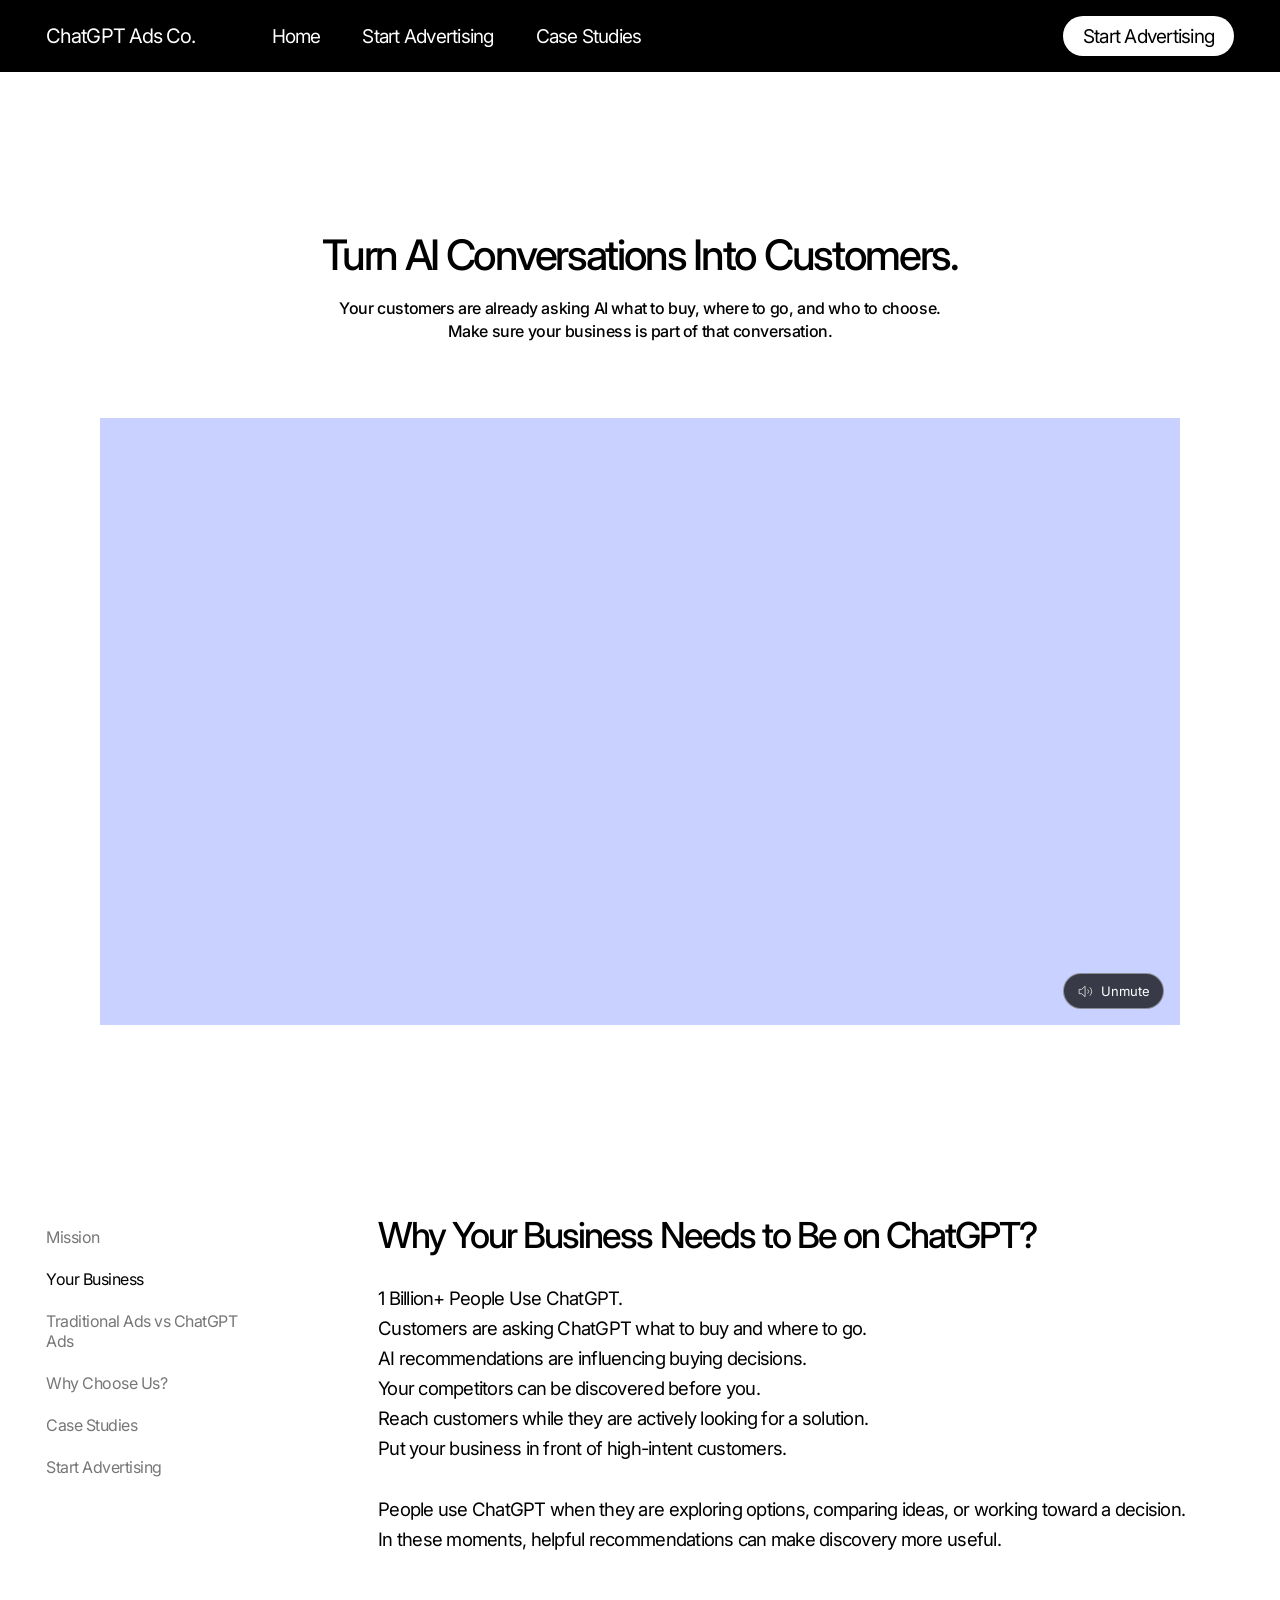
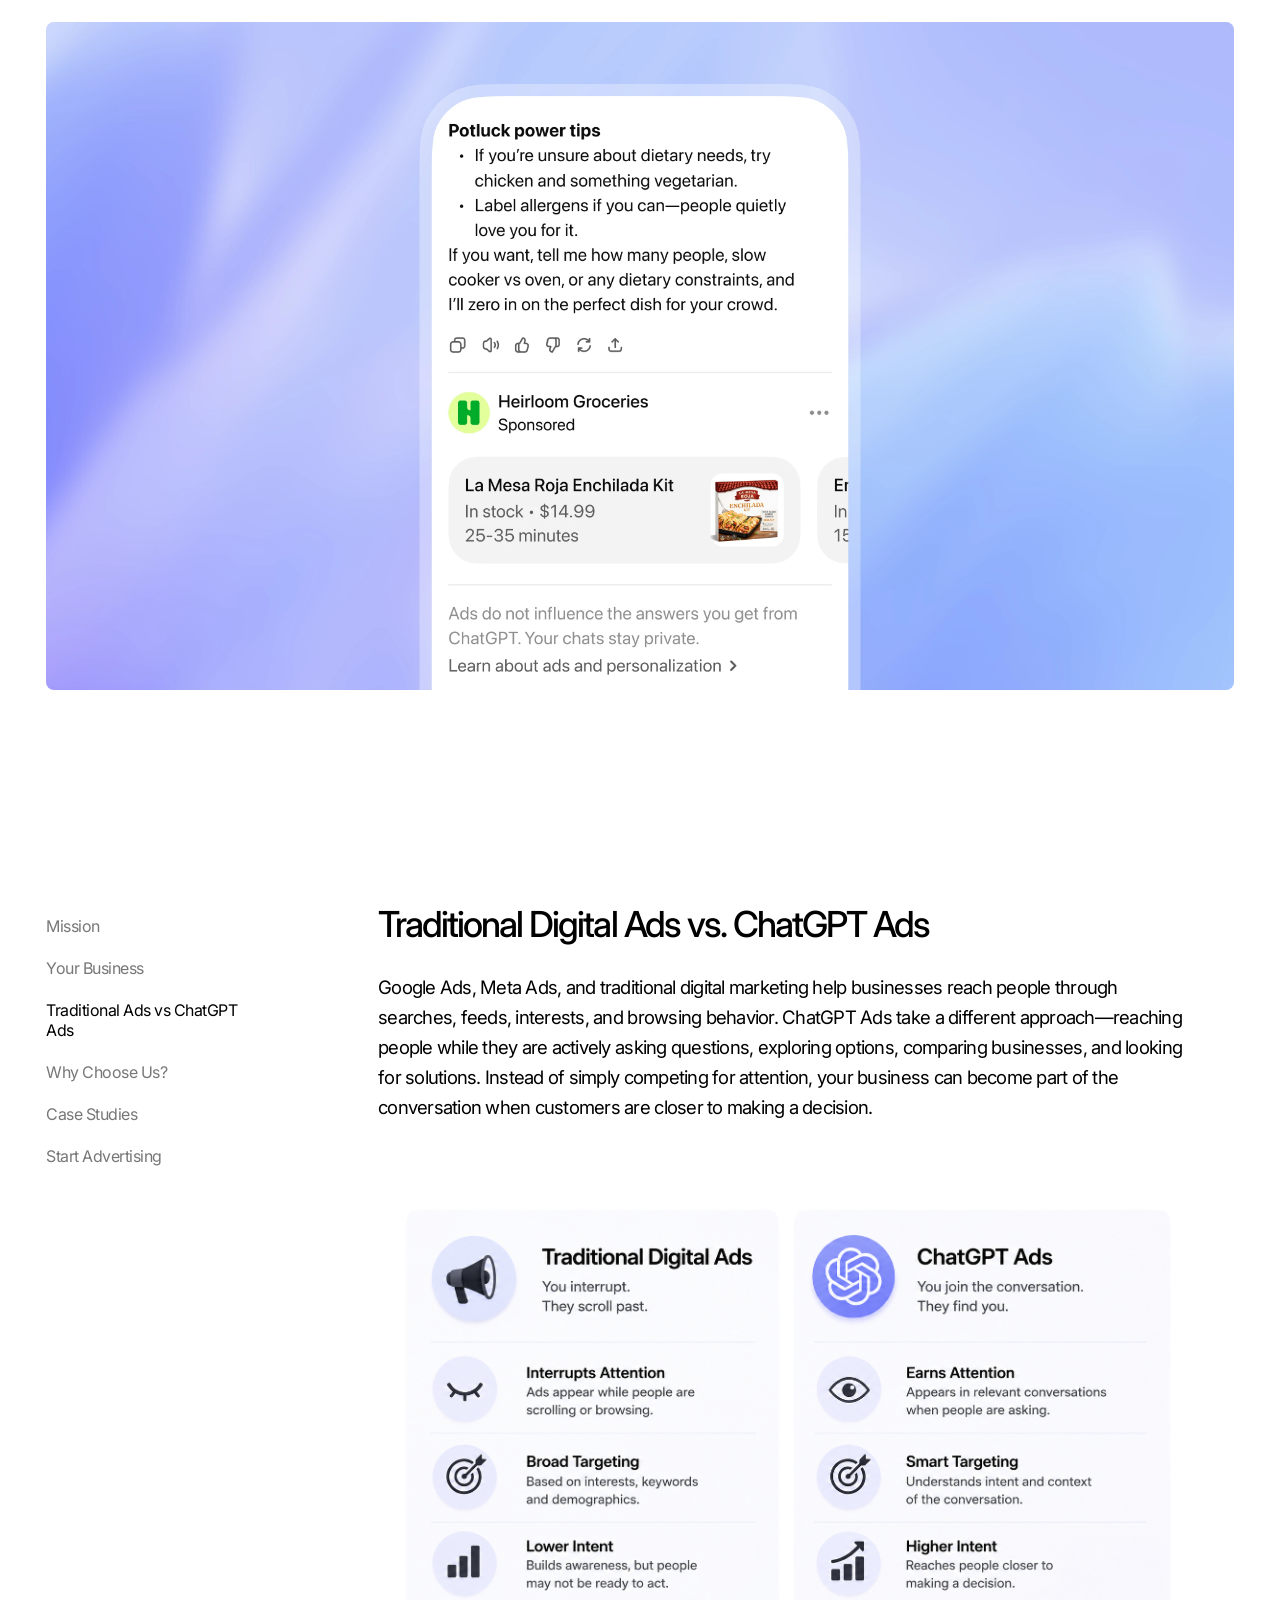
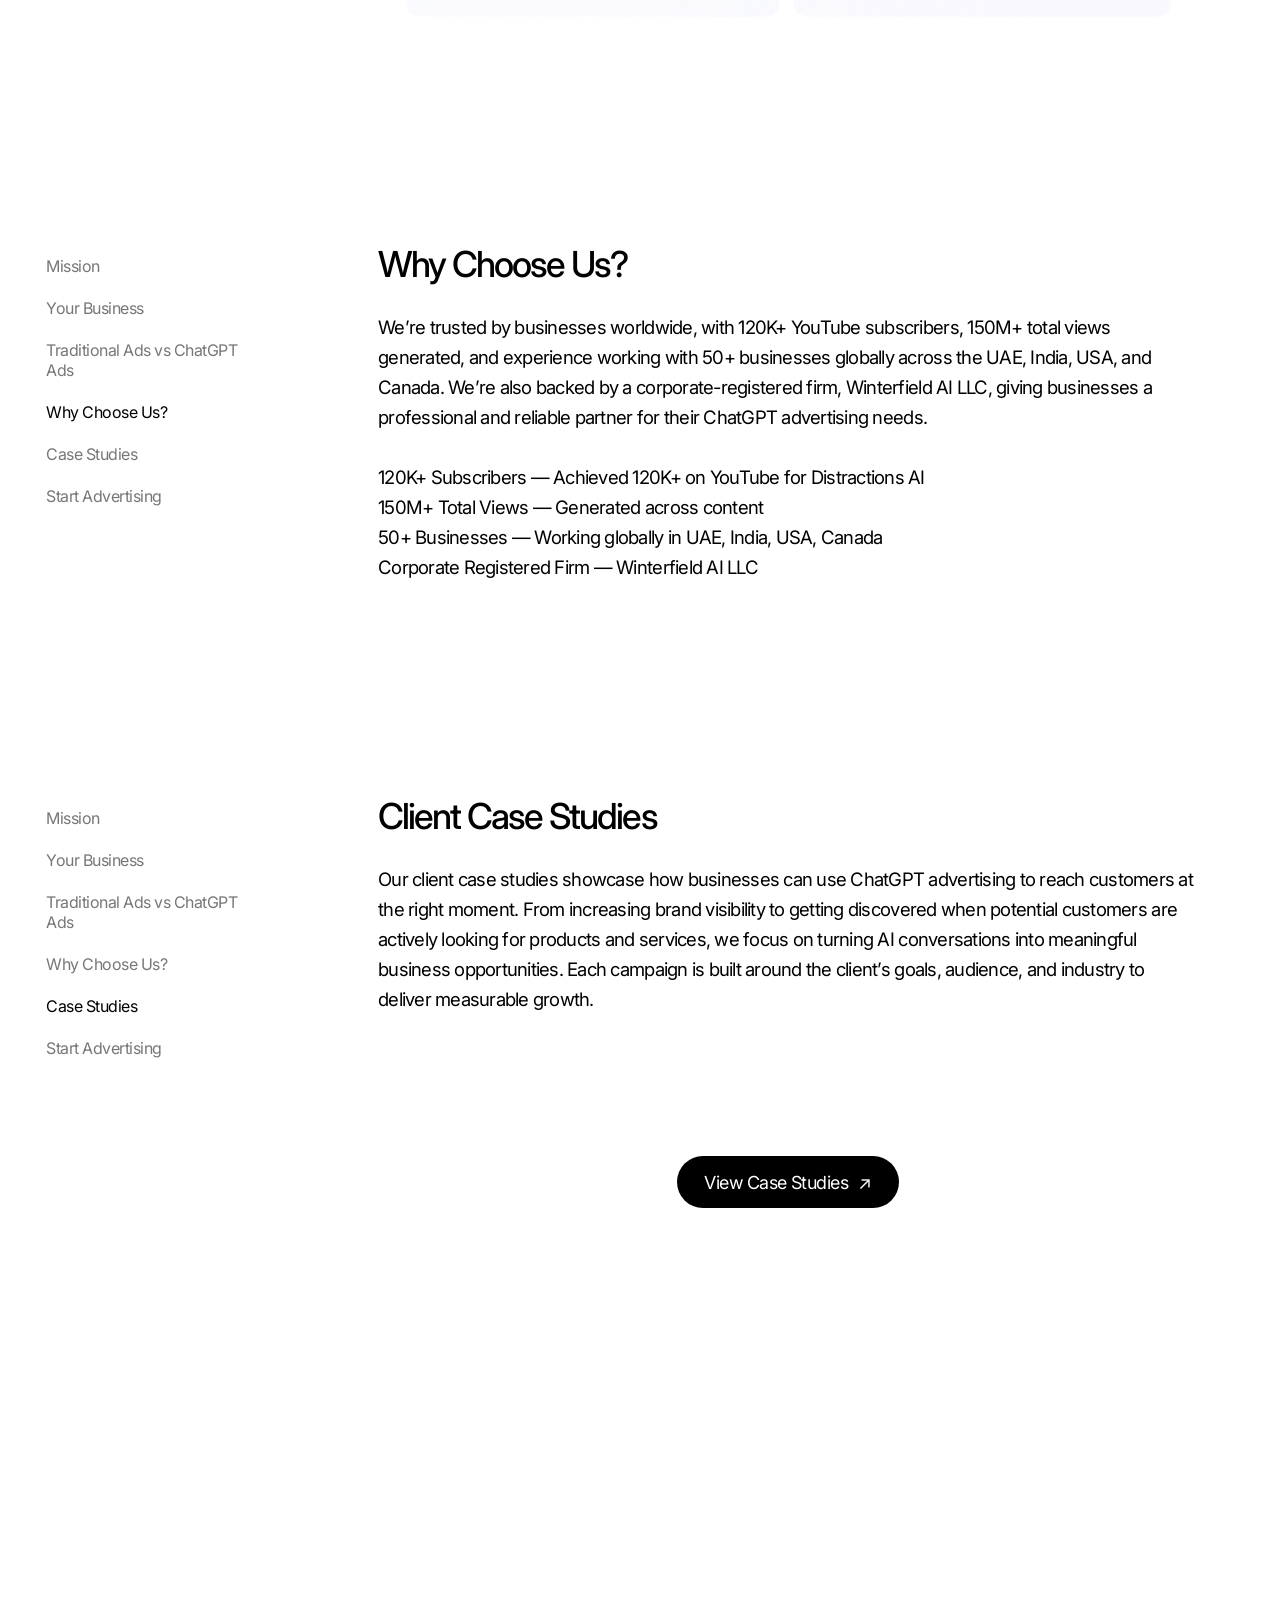
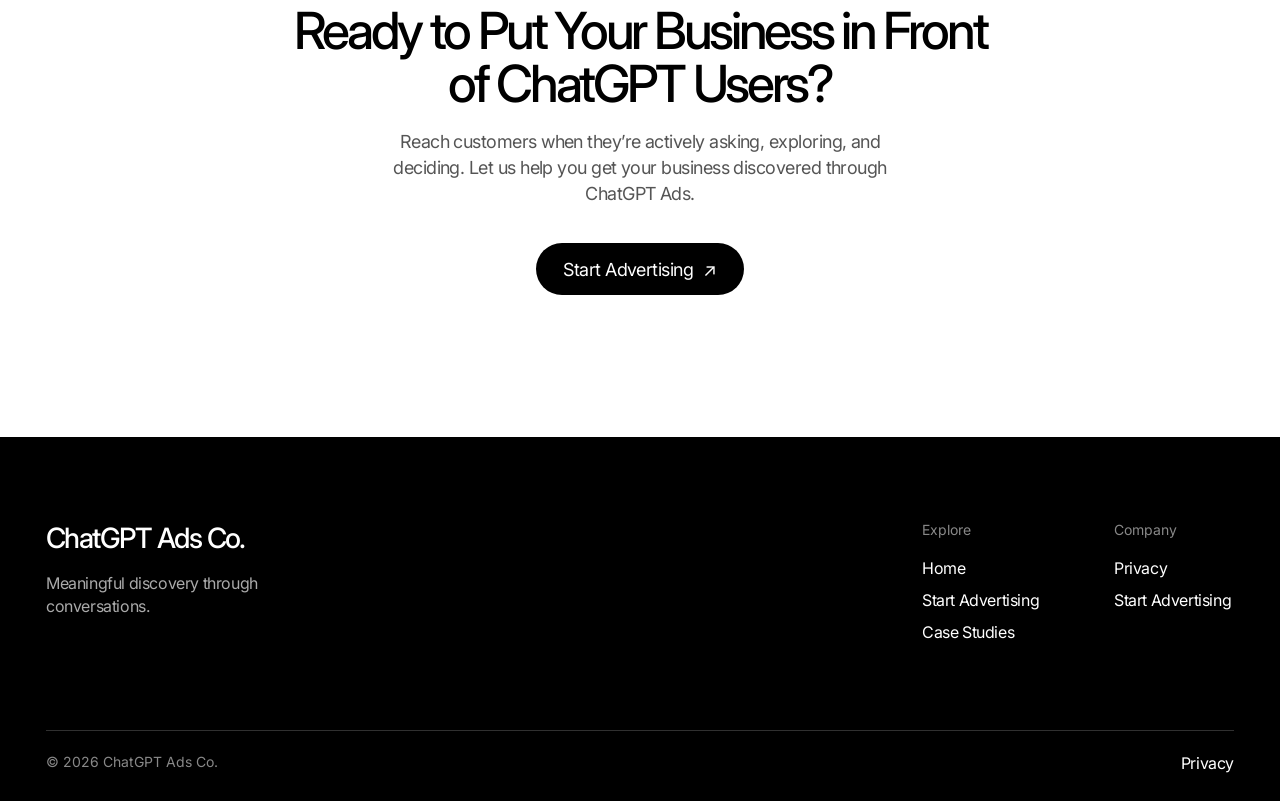
<file: index.html>
<!doctype html>
<html lang="en">

<head>
  <meta charset="UTF-8" />
  <meta name="viewport" content="width=device-width, initial-scale=1.0" />
  <meta name="description" content="ChatGPT Ads Co. — conversational advertising, made useful." />
  <title>ChatGPT Ads Co.</title>
  <link rel="icon" type="image/png" href="assets/calogo.png" />
  <link rel="preconnect" href="https://fonts.googleapis.com" />
  <link rel="preconnect" href="https://fonts.gstatic.com" crossorigin />
  <link href="https://fonts.googleapis.com/css2?family=Inter:wght@400;500;600&display=swap" rel="stylesheet" />
  <link rel="stylesheet" href="styles.css" />
</head>

<body>
  <header class="site-header">
    <a class="brand" href="#home" aria-label="ChatGPT Ads Co. home">ChatGPT Ads Co.</a>

    <nav id="primary-navigation" class="main-nav" aria-label="Primary navigation">
      <a href="#home">Home</a>
      <a href="startad.html">Start Advertising</a>
      <a href="casestudies.html">Case Studies</a>
    </nav>

    <button class="menu-toggle" type="button" aria-label="Open navigation menu" aria-expanded="false"
      aria-controls="primary-navigation">
      <span></span><span></span>
    </button>
    <a class="cta" href="startad.html">Start Advertising</a>
  </header>

  <main id="home" class="page-content">
    <section class="intro" aria-labelledby="intro-title">
      <h1 id="intro-title">Turn AI Conversations Into Customers.</h1>
      <p>Your customers are already asking AI what to buy, where to go, and who to choose. <br> Make sure your business
        is part of that conversation.</p>

      <div class="video-frame">
        <video class="campaign-video" autoplay loop playsinline preload="metadata"
          aria-label="ChatGPT Ads product video">
          <source src="assets/chat.mp4" type="video/mp4" />
          Your browser does not support video playback.
        </video>
        <button class="video-sound" type="button" aria-label="Mute video" aria-pressed="false">
          <svg aria-hidden="true" viewBox="0 0 24 24" fill="none" stroke="currentColor" stroke-linecap="round"
            stroke-linejoin="round">
            <path d="M11 5 6.5 9H3v6h3.5l4.5 4z" />
            <path d="M15.5 9.5a3.5 3.5 0 0 1 0 5" />
            <path d="M18.5 6.5a7.5 7.5 0 0 1 0 11" />
          </svg>
          <span>Mute</span>
        </button>
      </div>
    </section>

    <section id="services" class="independence-section" aria-labelledby="independence-title">
      <div class="independence-layout">
        <nav class="section-nav" aria-label="Article sections">
          <a href="#mission">Mission</a>
          <a class="active" href="#services">Your Business</a>
          <a href="#privacy">Traditional Ads vs ChatGPT Ads</a>
          <a href="#control">Why Choose Us?</a>
          <a href="#value">Case Studies</a>
          <a href="startad.html">Start Advertising</a>
        </nav>

        <div class="independence-content">
          <h2 id="independence-title">Why Your Business Needs to Be on ChatGPT?</h2>
          <div class="independence-copy">
            <p>1 Billion+ People Use ChatGPT. <br> Customers are asking ChatGPT what to buy and where to go. <br>AI
              recommendations are influencing buying decisions.
              <br> Your competitors can be discovered before you.
              <br> Reach customers while they are actively looking for a solution.
              <br>Put your business in front of high-intent customers.
            </p> <br>
            <p>People use ChatGPT when they are exploring options, comparing ideas, or working toward a decision. In
              these moments, helpful recommendations can make discovery more useful.</p>

          </div>
        </div>

        <img class="business-image" src="assets/business.png"
          alt="Example ChatGPT response and sponsored Heirloom Groceries card" />
      </div>
    </section>

    <section id="privacy" class="privacy-section" aria-labelledby="privacy-title">
      <div class="privacy-layout">
        <nav class="section-nav privacy-nav" aria-label="Article sections">
          <a href="#mission">Mission</a>
          <a href="#services">Your Business</a>
          <a class="active" href="#privacy">Traditional Ads vs ChatGPT Ads</a>
          <a href="#control">Why Choose Us?</a>
          <a href="#value">Case Studies</a>
          <a href="startad.html">Start Advertising</a>
        </nav>

        <div class="privacy-content">
          <h2 id="privacy-title">Traditional Digital Ads vs. ChatGPT Ads</h2>
          <div class="privacy-copy">
            <p>Google Ads, Meta Ads, and traditional digital marketing help businesses reach people through searches,
              feeds, interests, and browsing behavior. ChatGPT Ads take a different approach—reaching people while they
              are actively asking questions, exploring options, comparing businesses, and looking for solutions. Instead
              of simply competing for attention, your business can become part of the conversation when customers are
              closer to making a decision.</p>
           
          </div>
          <img class="privacy-image" src="assets/tvsc.png"
            alt="Cards explaining what shapes ads and how chats stay private" />
        </div>
      </div>
    </section>

    <section id="control" class="privacy-section" aria-labelledby="control-title">
      <div class="privacy-layout">
        <nav class="section-nav privacy-nav" aria-label="Article sections">
          <a href="#mission">Mission</a>
          <a href="#services">Your Business</a>
          <a href="#privacy">Traditional Ads vs ChatGPT Ads</a>
          <a class="active" href="#control">Why Choose Us?</a>
          <a href="#value">Case Studies</a>
          <a href="startad.html">Start Advertising</a>
        </nav>

        <div class="privacy-content">
          <h2 id="control-title">Why Choose Us?</h2>
          <div class="privacy-copy">
            <p>We’re trusted by businesses worldwide, with 120K+ YouTube subscribers, 150M+ total views generated, and experience working with 50+ businesses globally across the UAE, India, USA, and Canada. We’re also backed by a corporate-registered firm, Winterfield AI LLC, giving businesses a professional and reliable partner for their ChatGPT advertising needs.
<br>
<br>

120K+ Subscribers — Achieved 120K+ on YouTube for Distractions AI <br>
150M+ Total Views — Generated across content <br>
50+ Businesses — Working globally in UAE, India, USA, Canada <br>
Corporate Registered Firm — Winterfield AI LLC <br>
</p>
            
          </div>
          
        </div>
      </div>
    </section>

    <section id="value" class="privacy-section" aria-labelledby="value-title">
      <div class="privacy-layout">
        <nav class="section-nav privacy-nav" aria-label="Article sections">
          <a href="#mission">Mission</a>
          <a href="#services">Your Business</a>
          <a href="#privacy">Traditional Ads vs ChatGPT Ads</a>
          <a href="#control">Why Choose Us?</a>
          <a class="active" href="#value">Case Studies</a>
          <a href="startad.html">Start Advertising</a>
        </nav>

        <div class="privacy-content">
          <h2 id="value-title">Client Case Studies</h2>
          <div class="privacy-copy">
            <p>Our client case studies showcase how businesses can use ChatGPT advertising to reach customers at the right moment. From increasing brand visibility to getting discovered when potential customers are actively looking for products and services, we focus on turning AI conversations into meaningful business opportunities. Each campaign is built around the client’s goals, audience, and industry to deliver measurable growth.</p>
          <section id="get-started" class="final-cta" aria-labelledby="final-cta-title">
   
    
    <a href="mailto:hello@chatgptads.co">View Case Studies <span aria-hidden="true">↗</span></a>
  </section>
          
      </div>
    </section>
  </main>

  <section id="get-started" class="final-cta" aria-labelledby="final-cta-title">
    <h2 id="final-cta-title">Ready to Put Your Business in Front of ChatGPT Users?</h2>
    <p>Reach customers when they’re actively asking, exploring, and deciding. Let us help you get your business discovered through ChatGPT Ads.</p>
    <a href="startad.html">Start Advertising <span aria-hidden="true">↗</span></a>
  </section>

  <footer class="site-footer">
    <div class="footer-top">
      <div class="footer-brand">
        <a href="index.html">ChatGPT Ads Co.</a>
        <p>Meaningful discovery through conversations.</p>
      </div>

      <div class="footer-links">
        <div>
          <p class="footer-label">Explore</p>
          <a href="#home">Home</a>
          <a href="startad.html">Start Advertising</a>
          <a href="casestudies.html">Case Studies</a>
        </div>
        <div>
          <p class="footer-label">Company</p>
          <a href="privacy-policy.html">Privacy</a>
      
          <a href="startad.html">Start Advertising</a>
        </div>
      </div>
    </div>

    <div class="footer-bottom">
      <span>© 2026 ChatGPT Ads Co.</span>
      <a href="privacy-policy.html">Privacy</a>
    </div>
  </footer>
  <script src="app.js"></script>
</body>

</html>
</file>
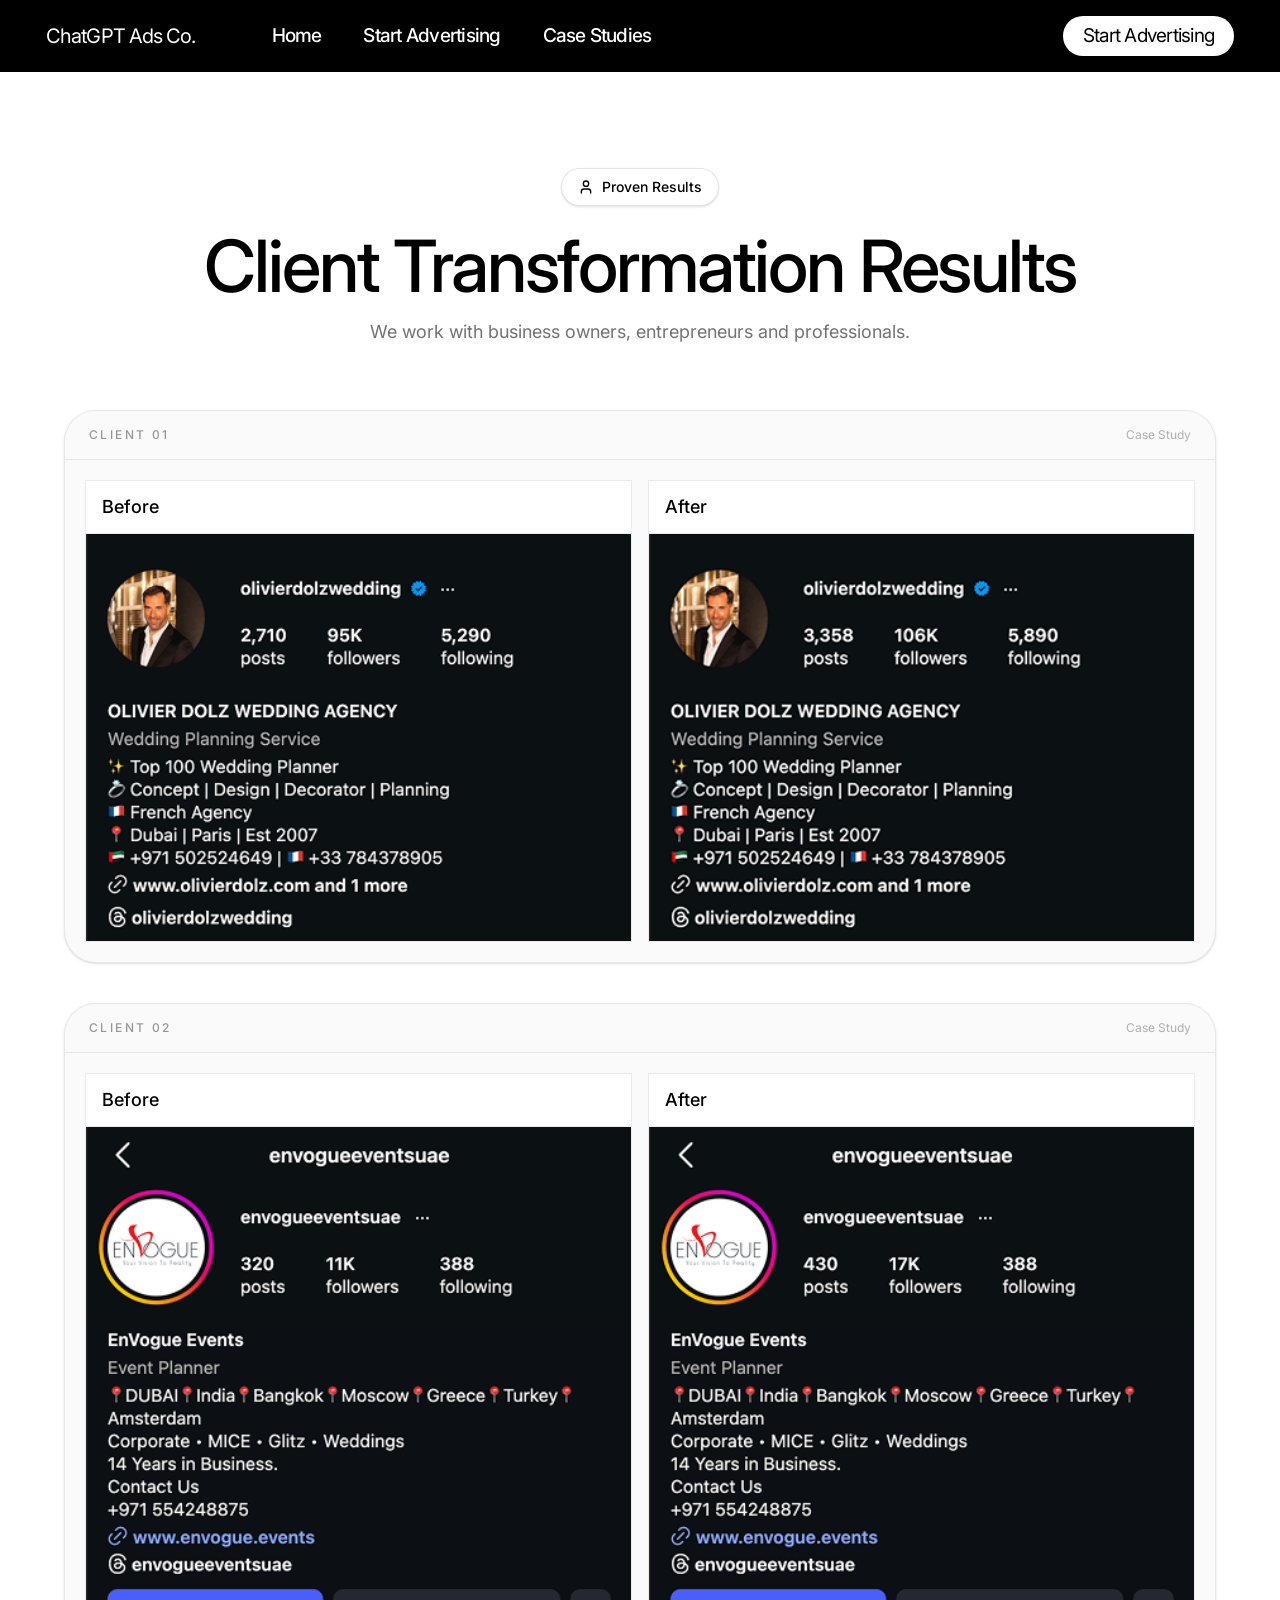
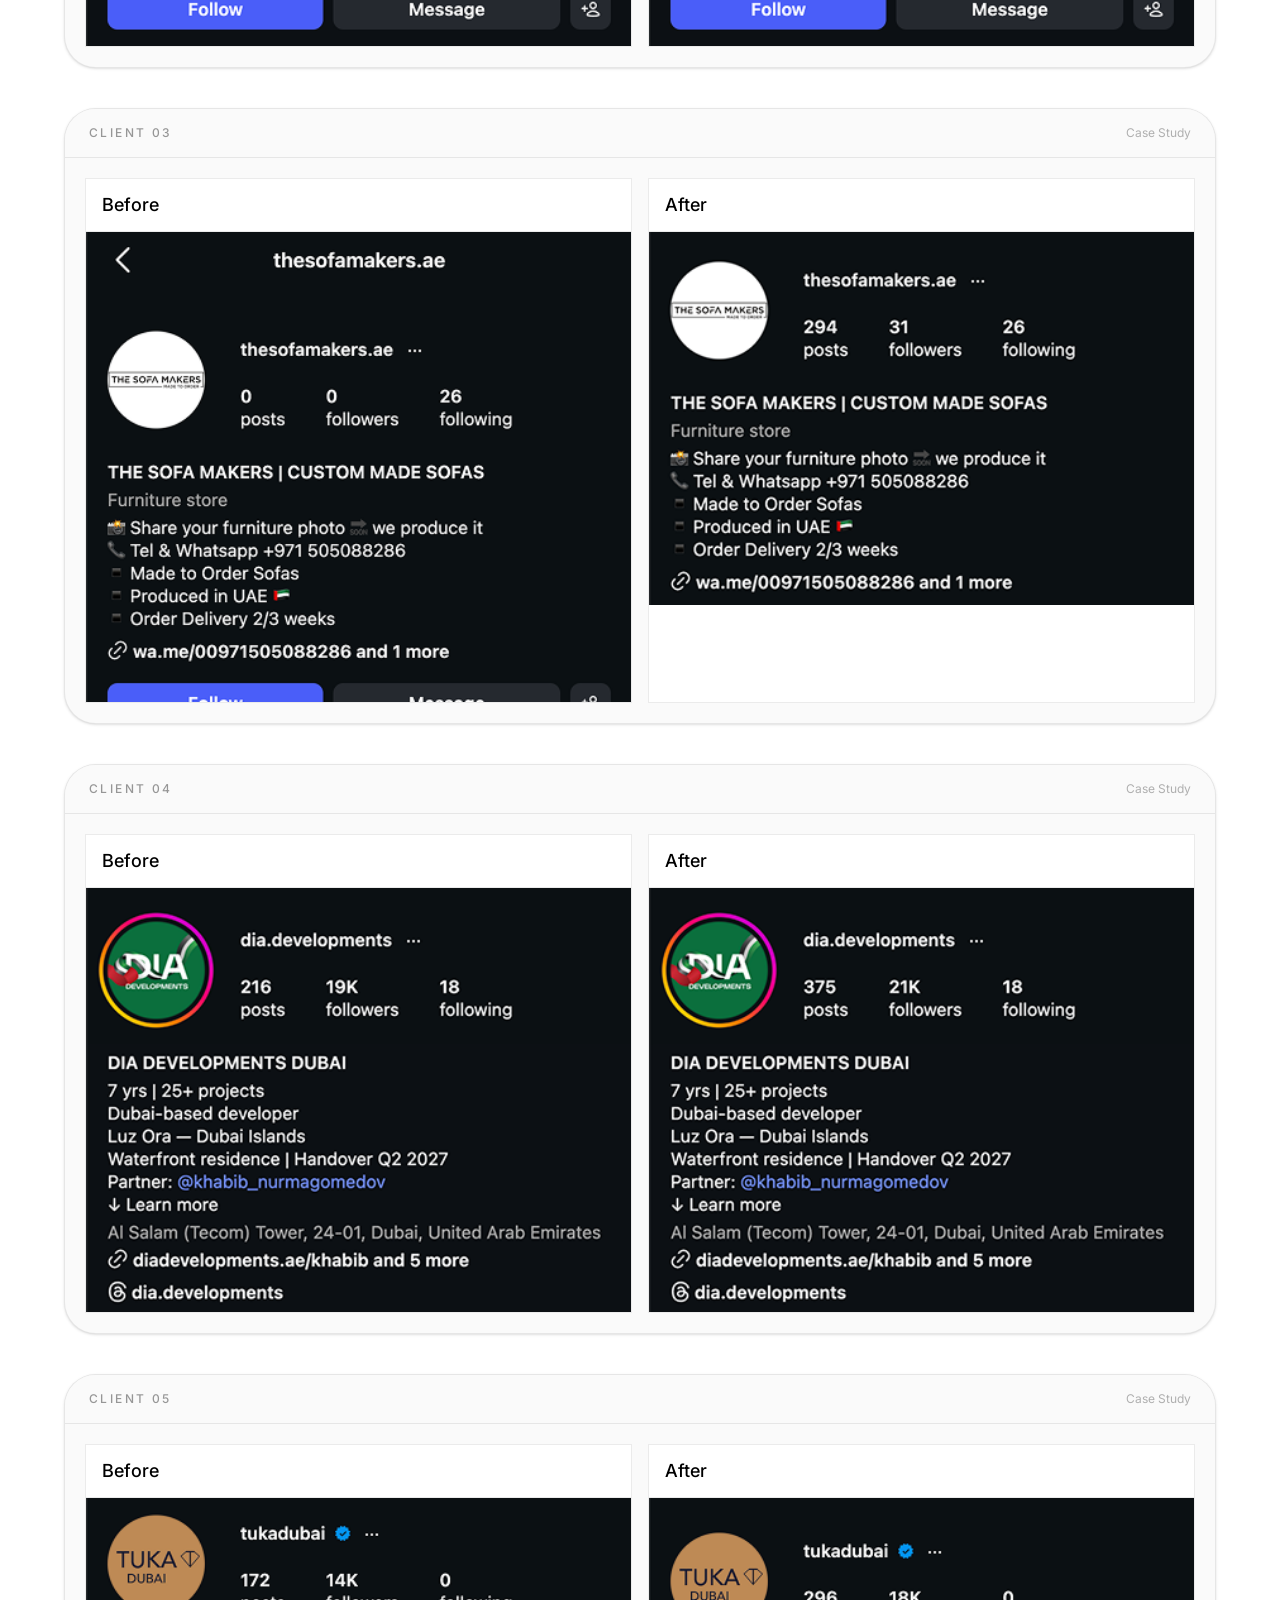
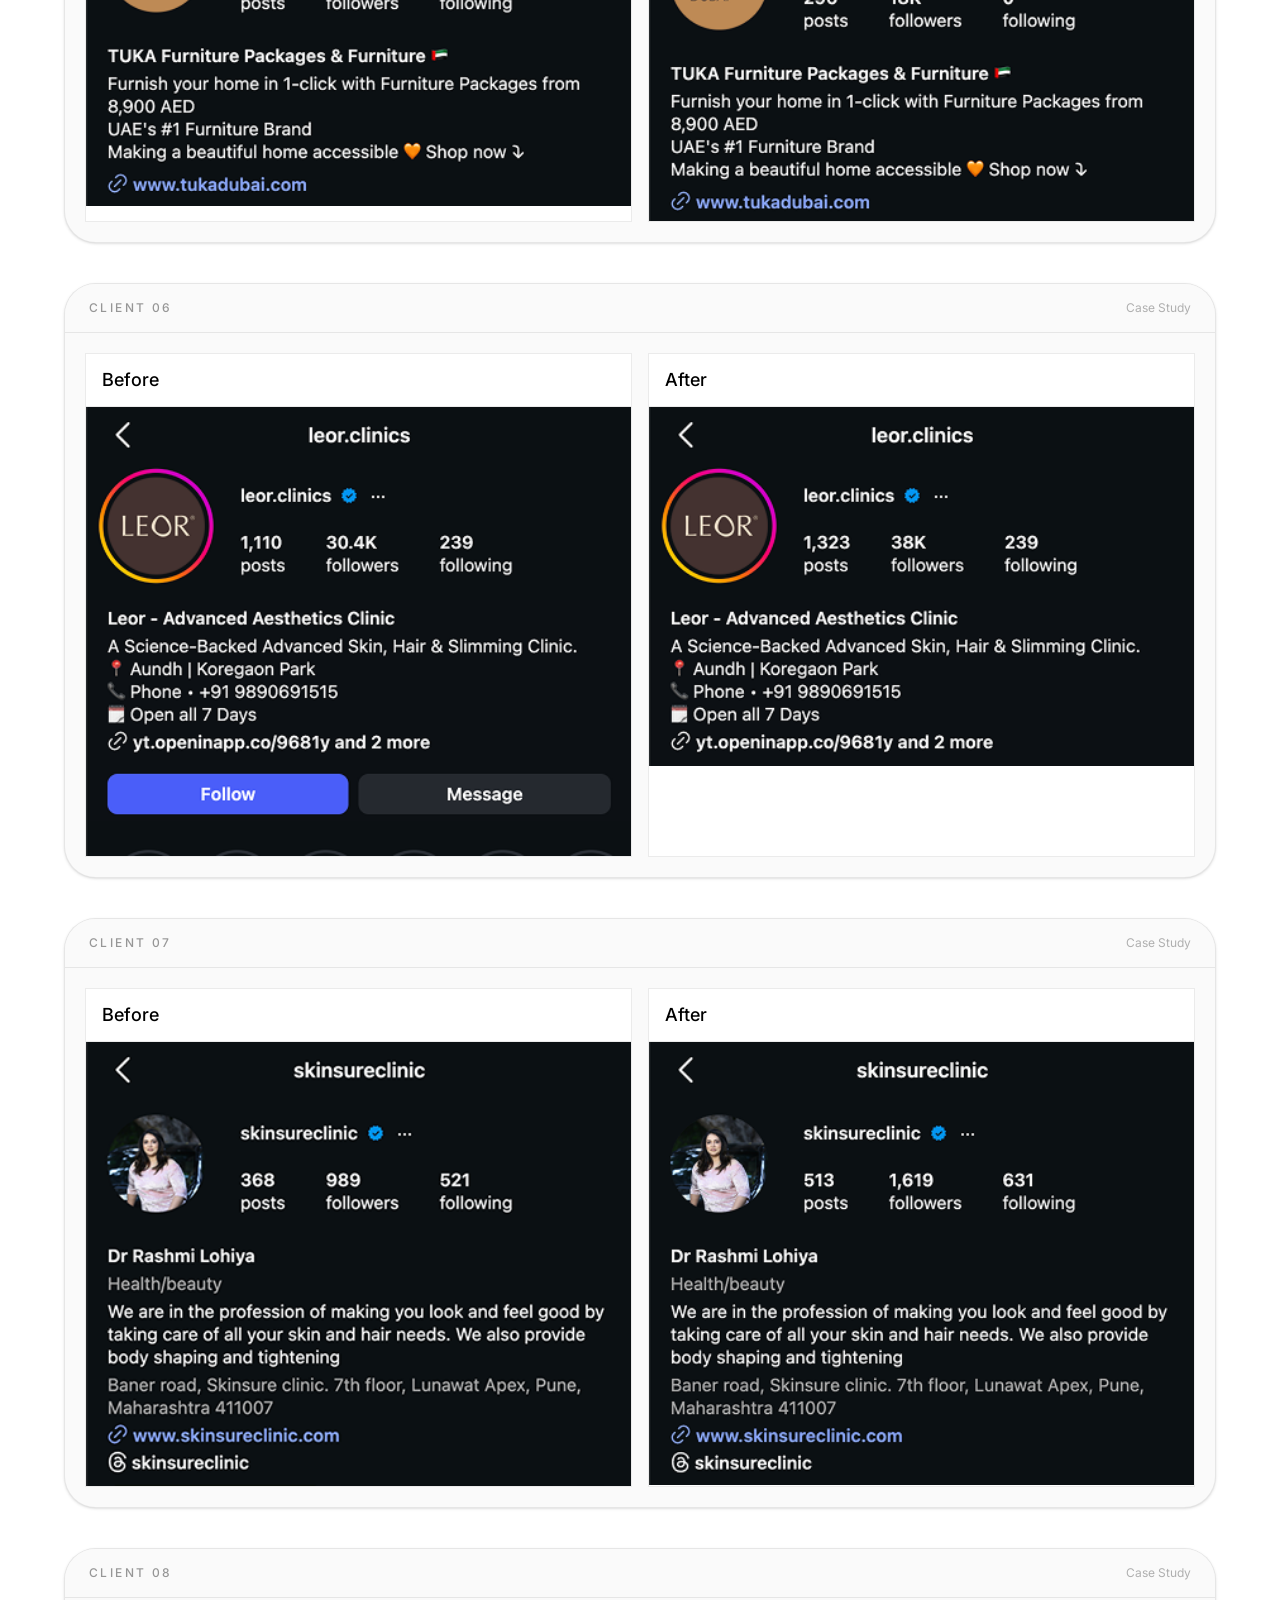
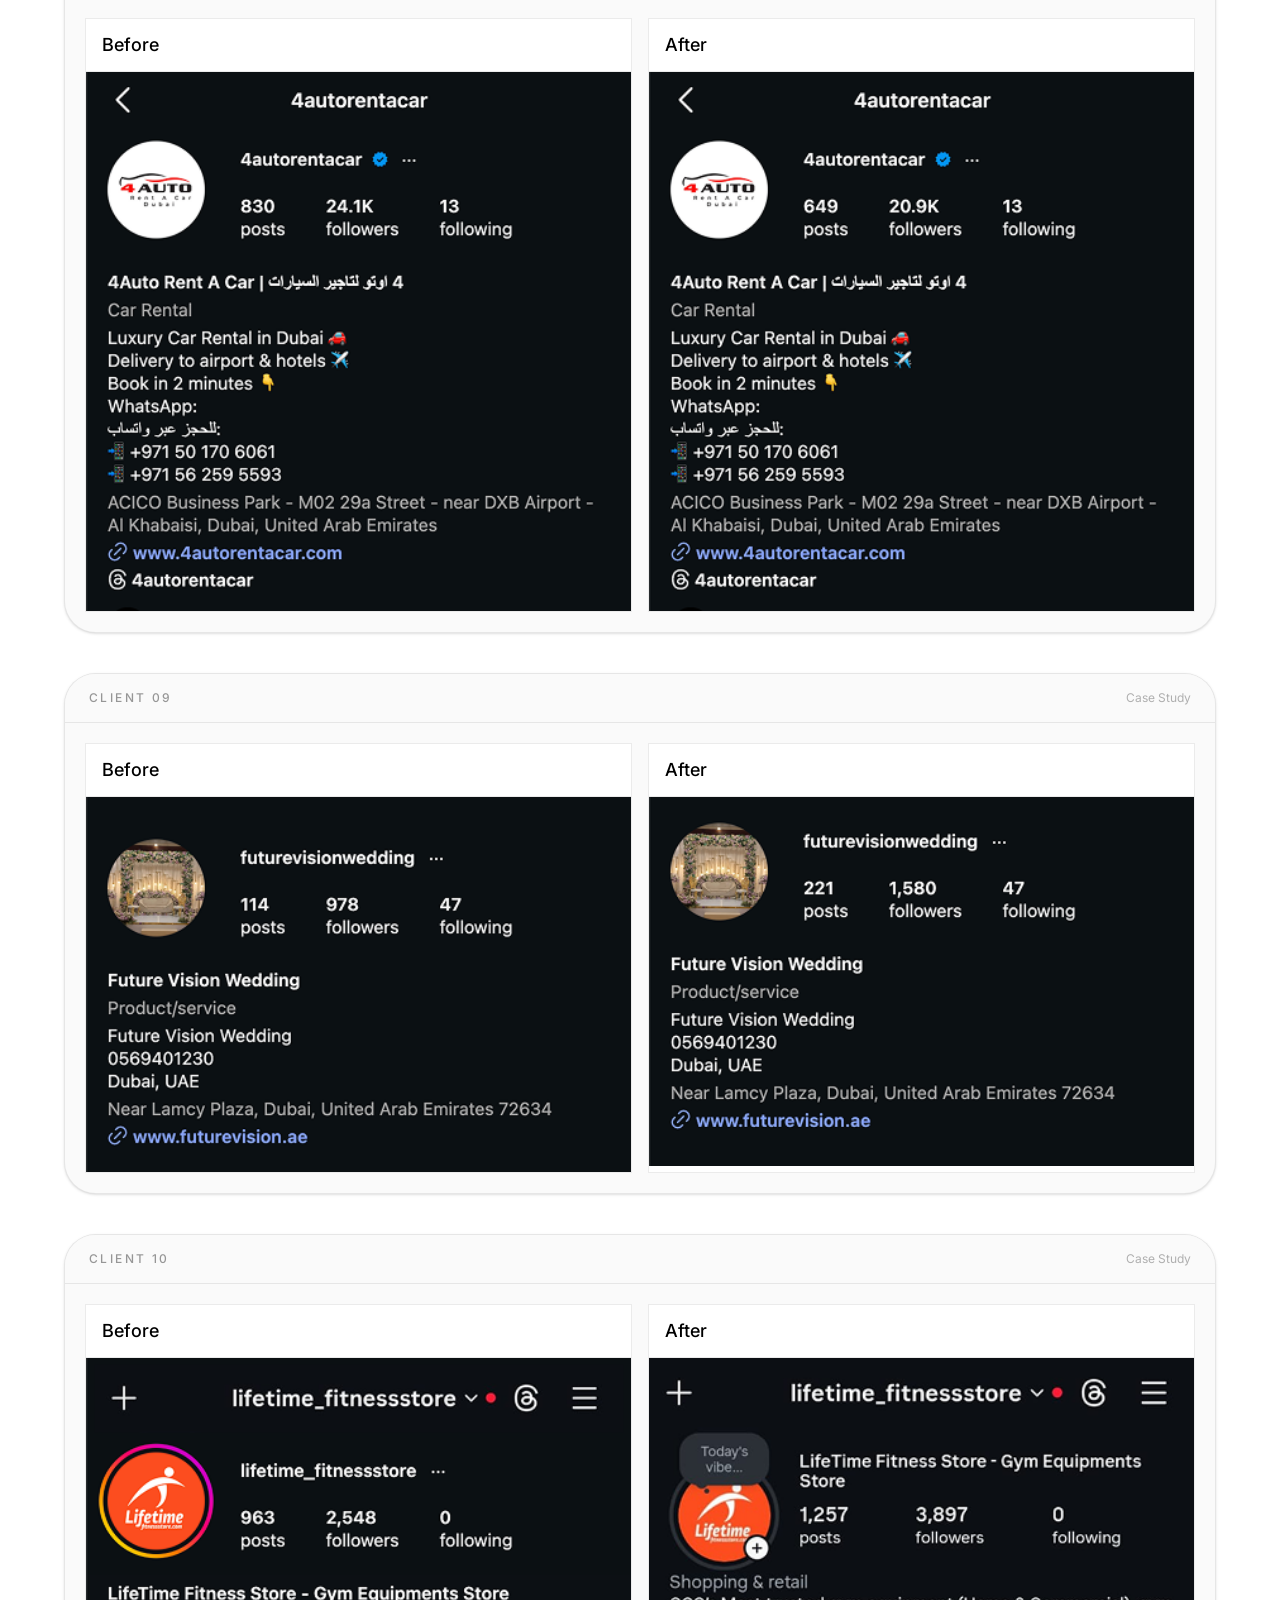
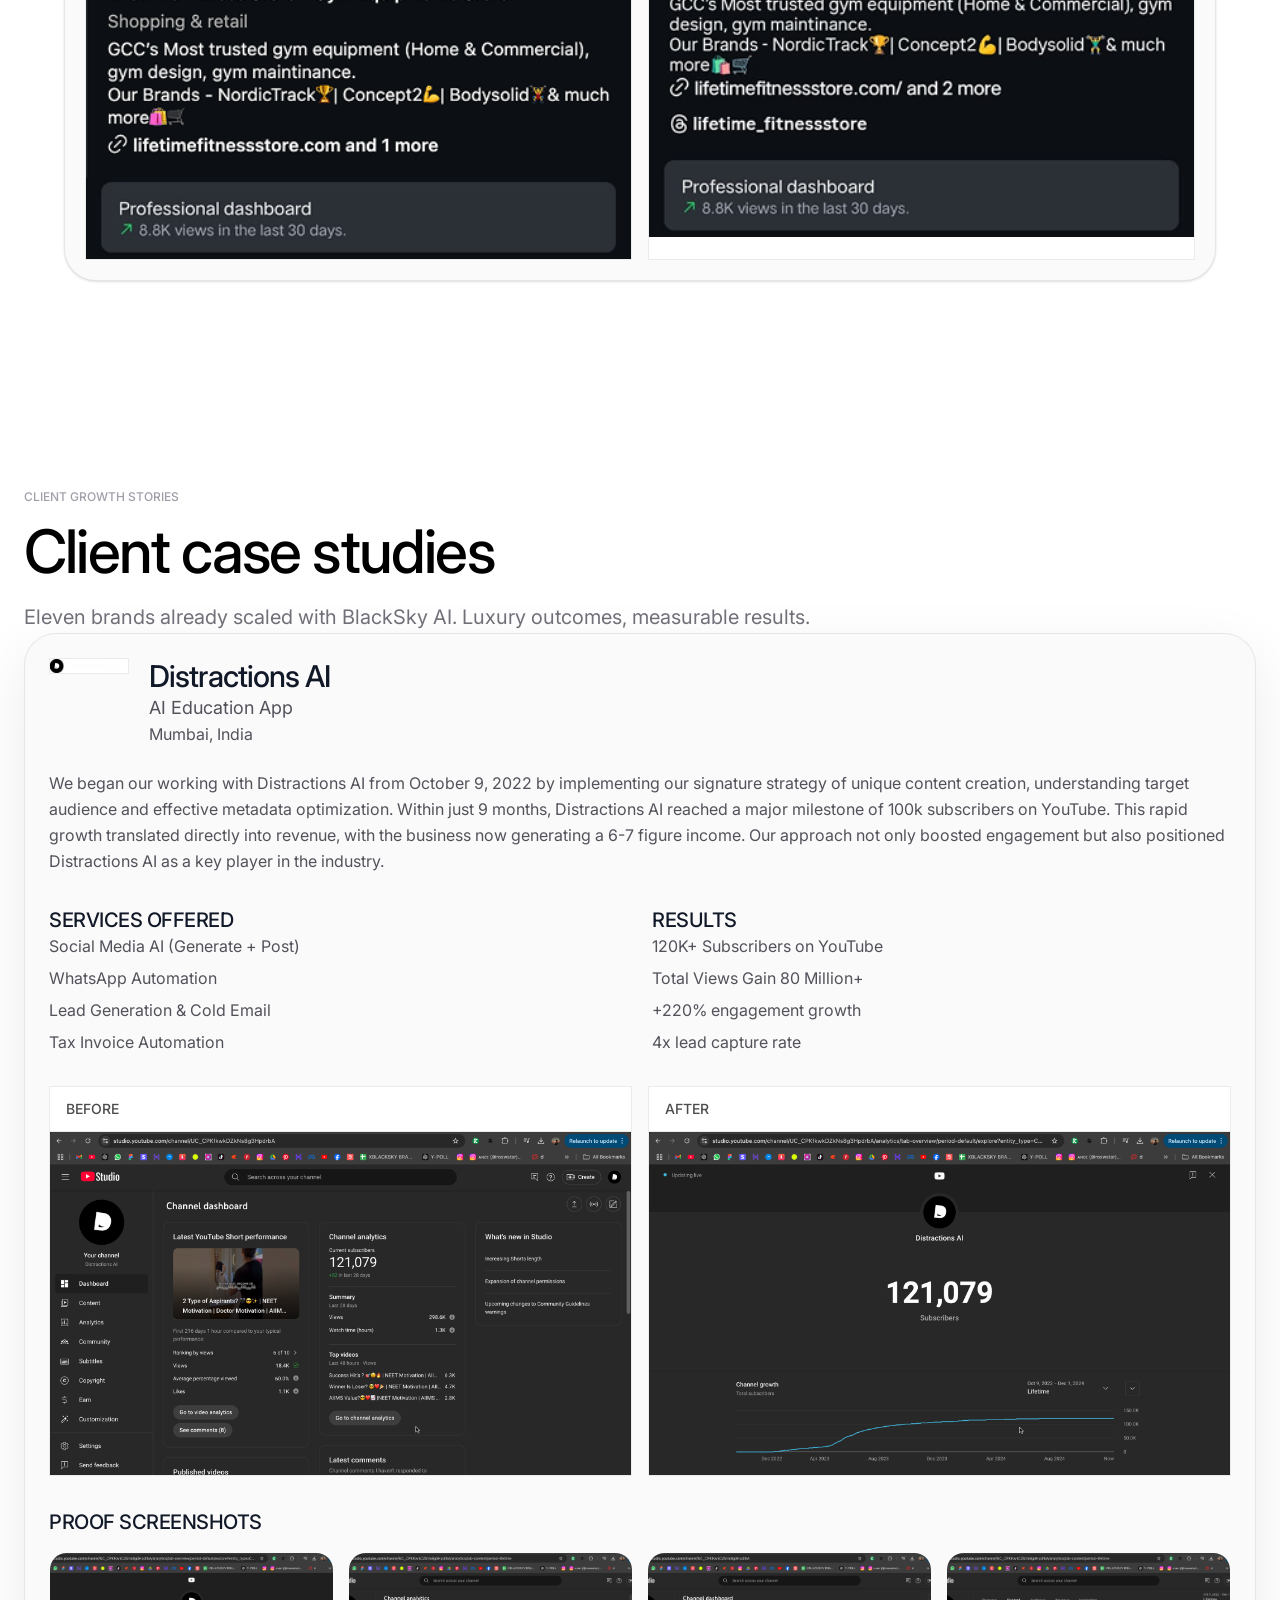
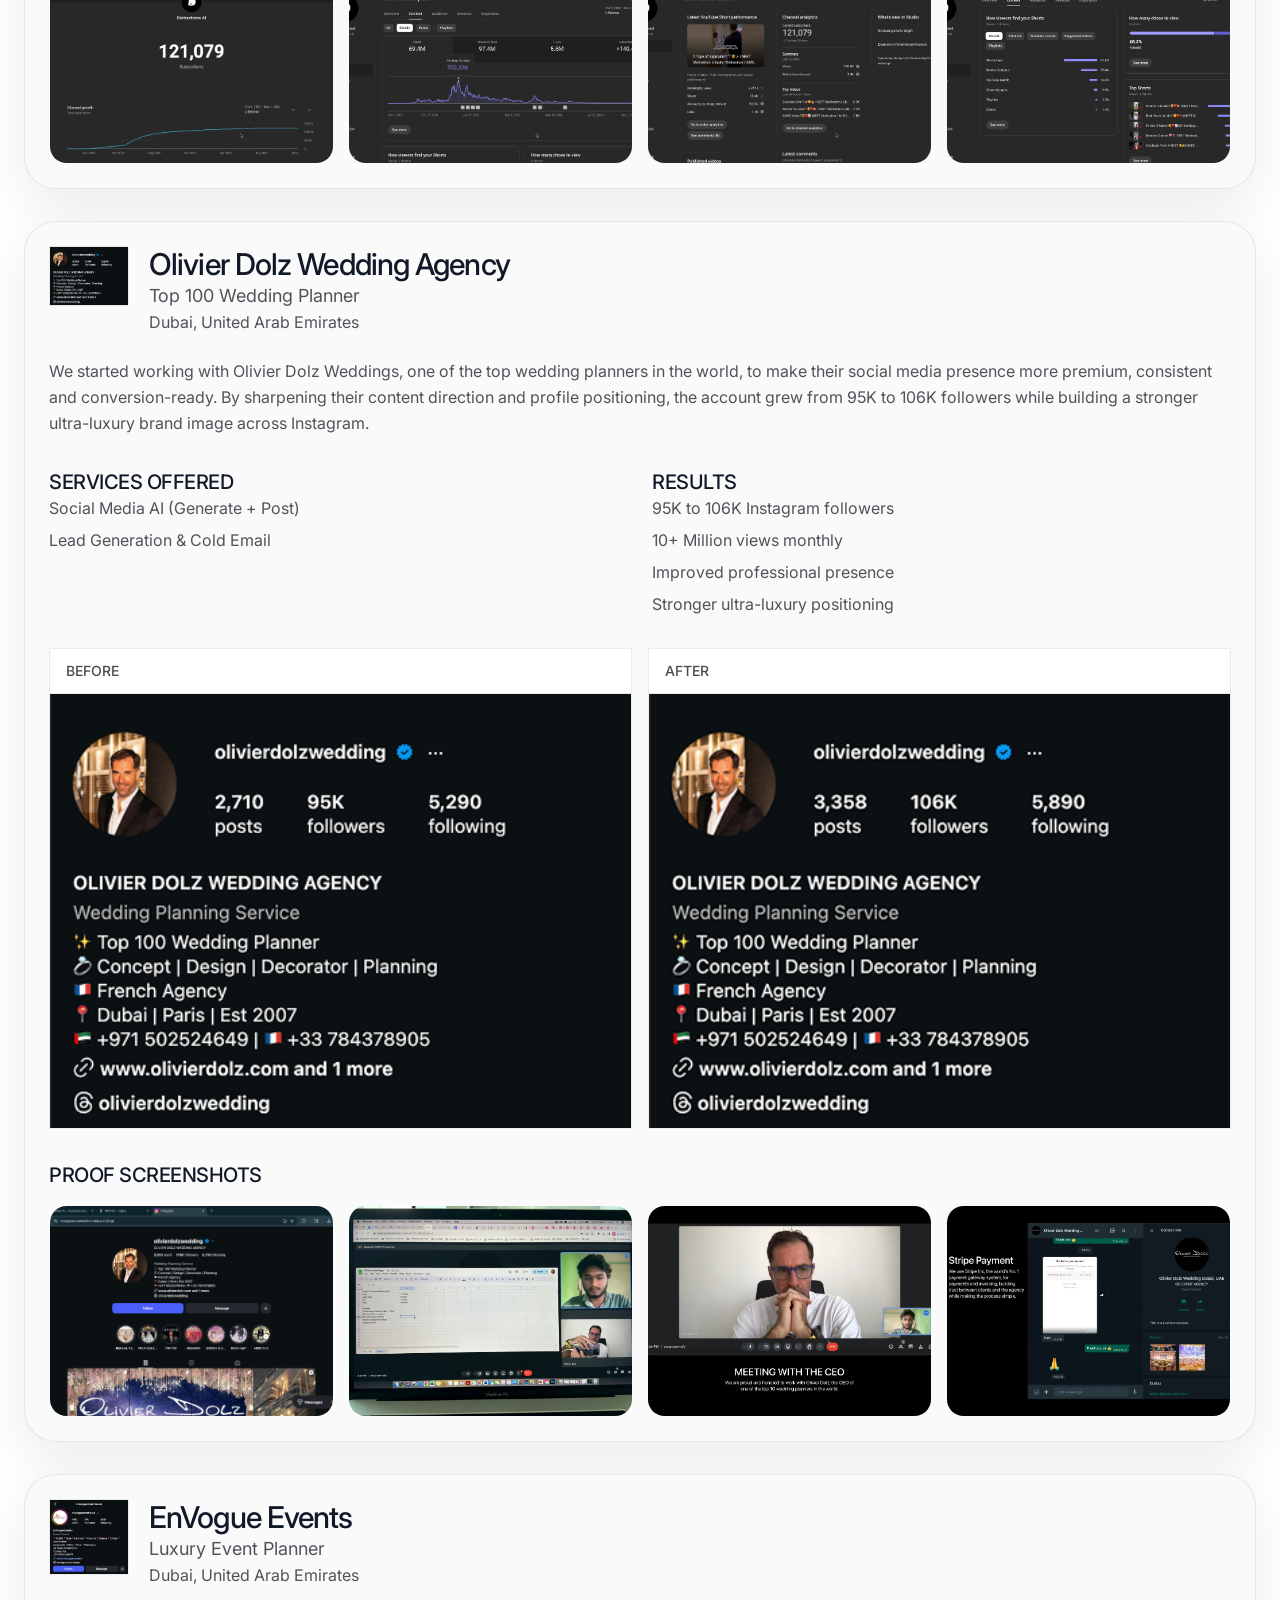
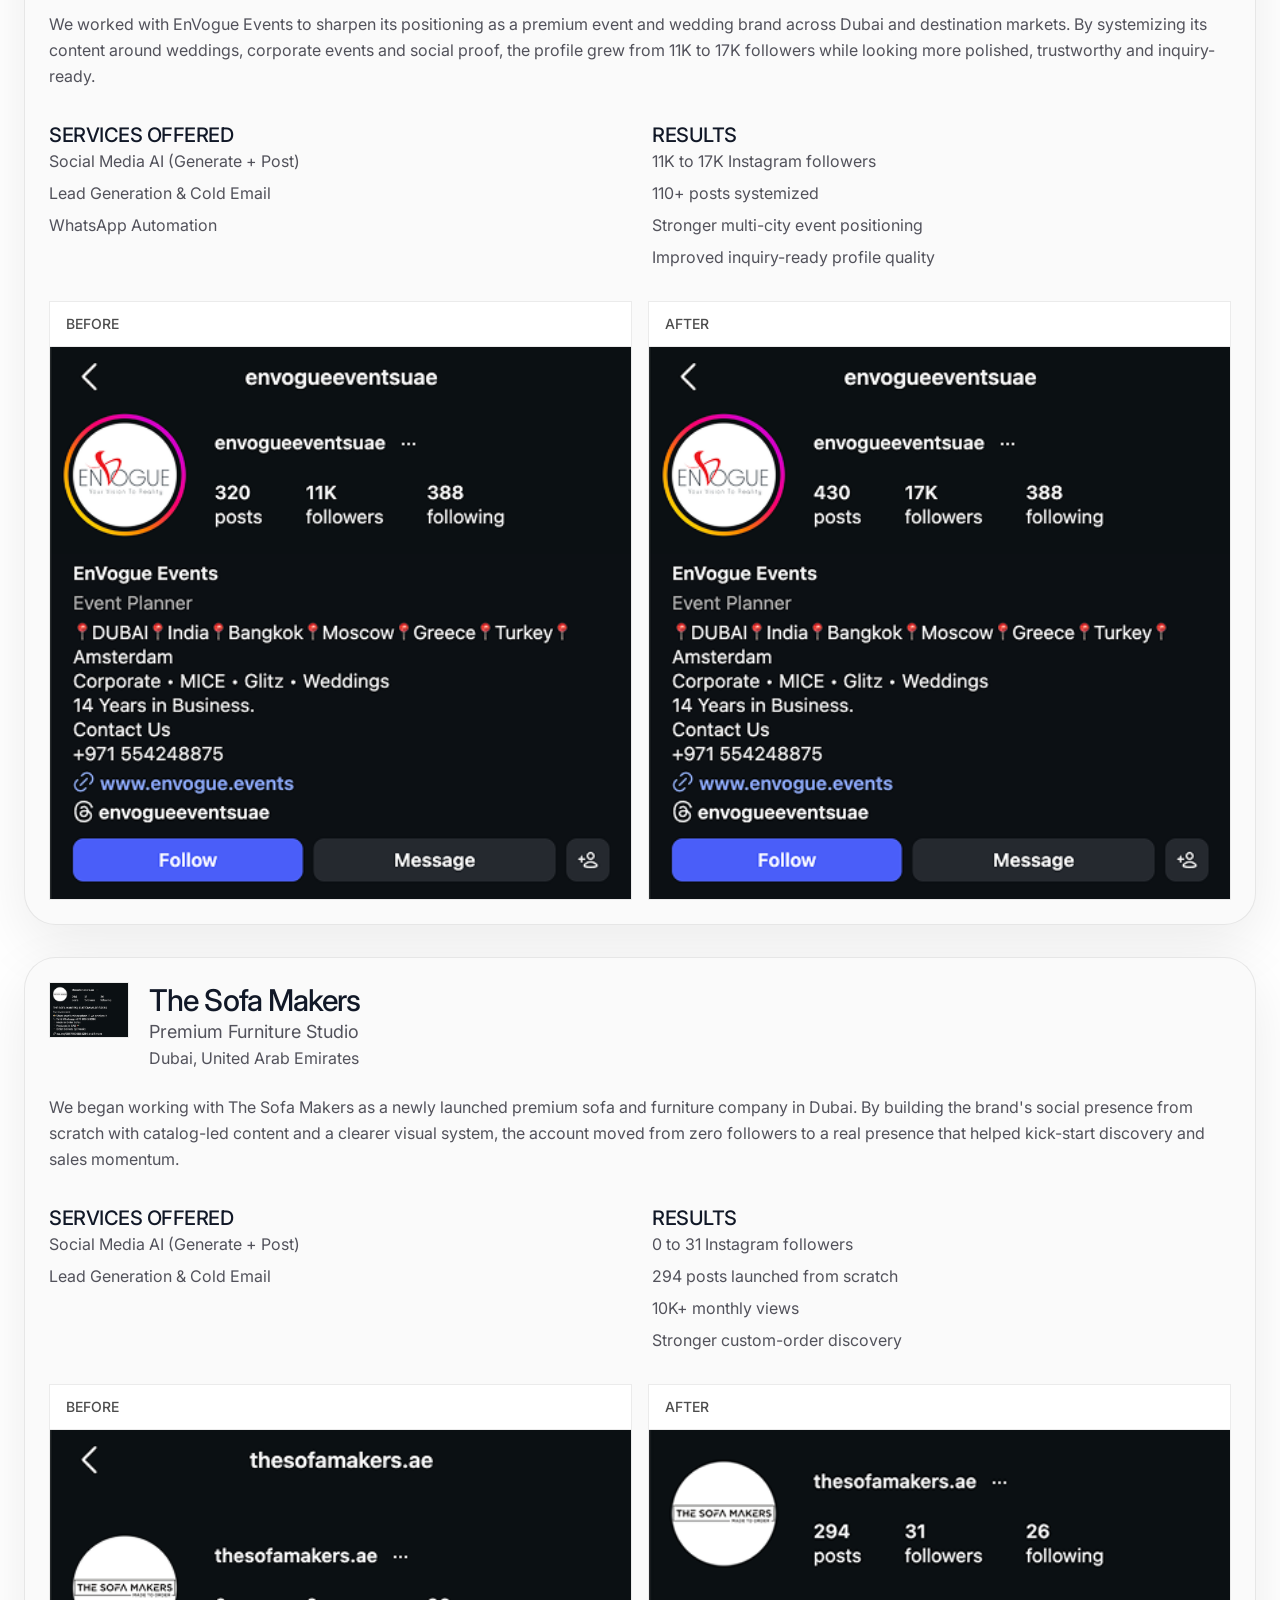
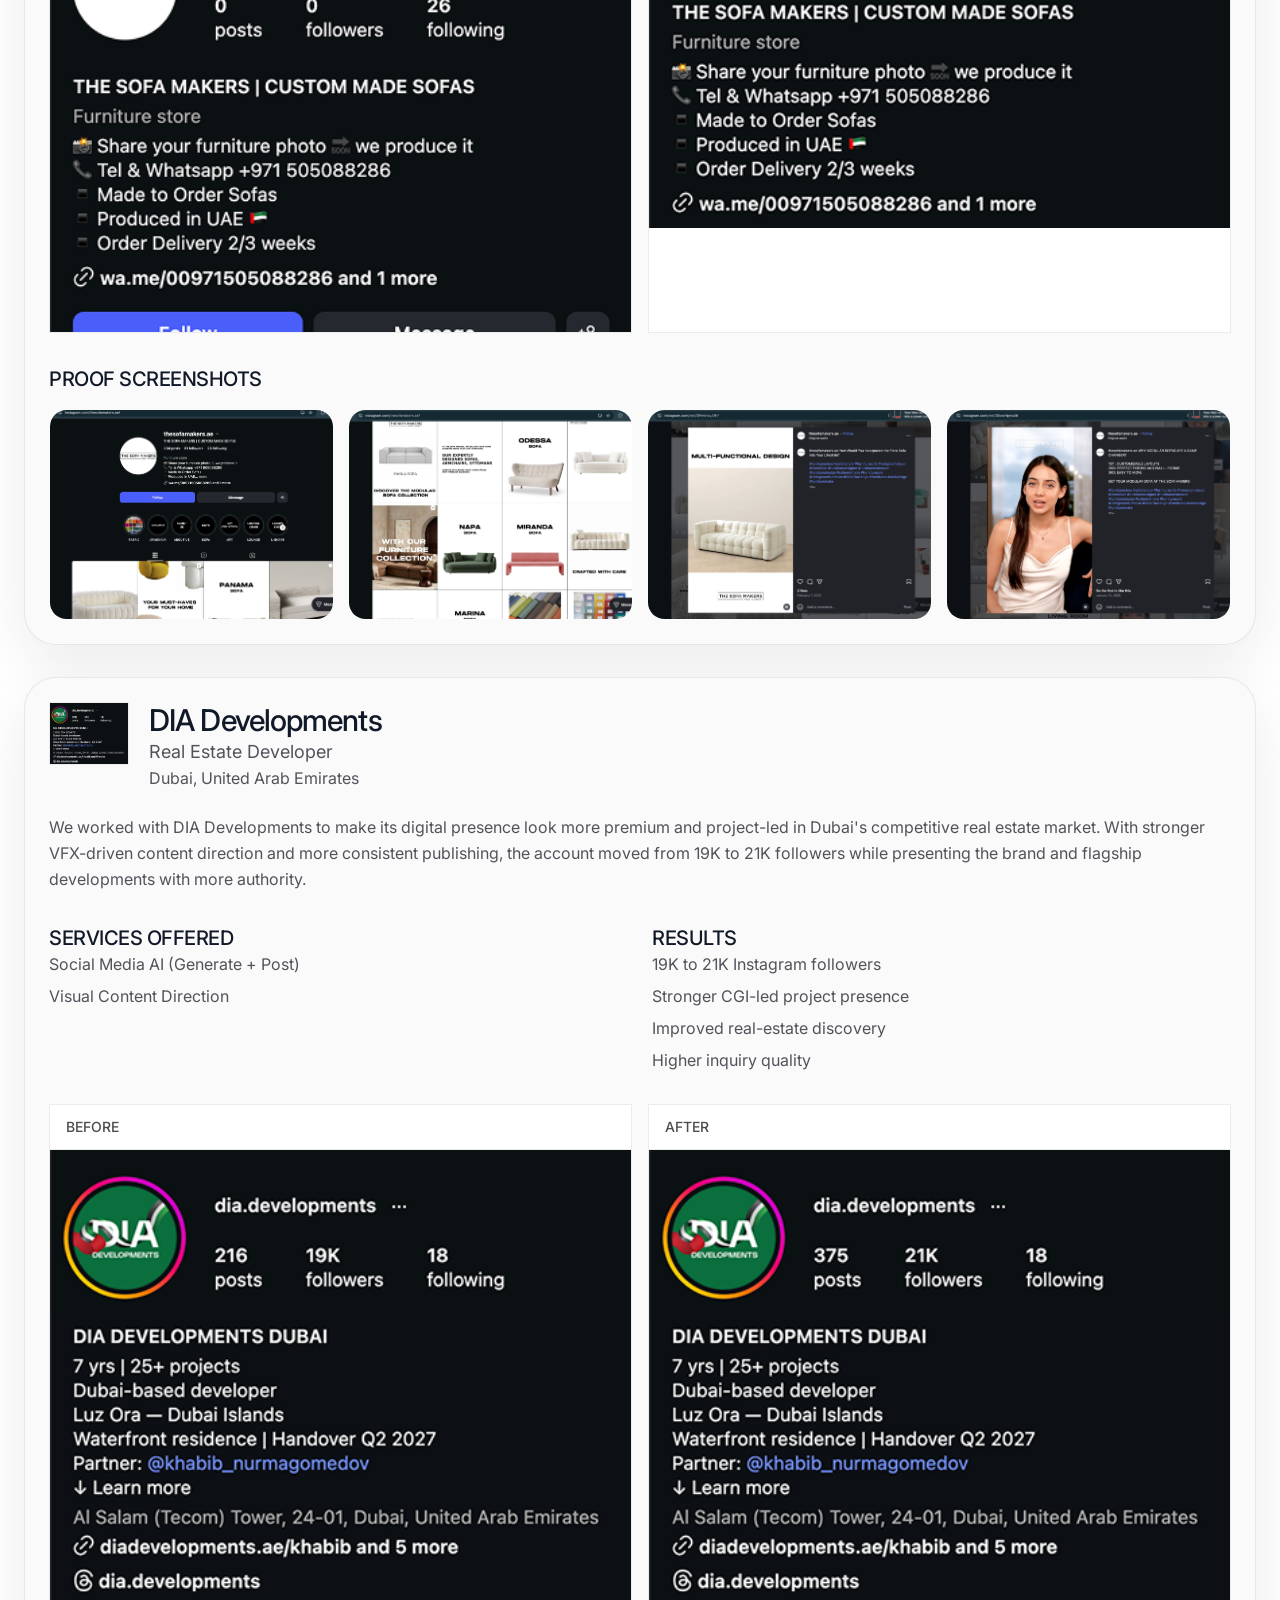
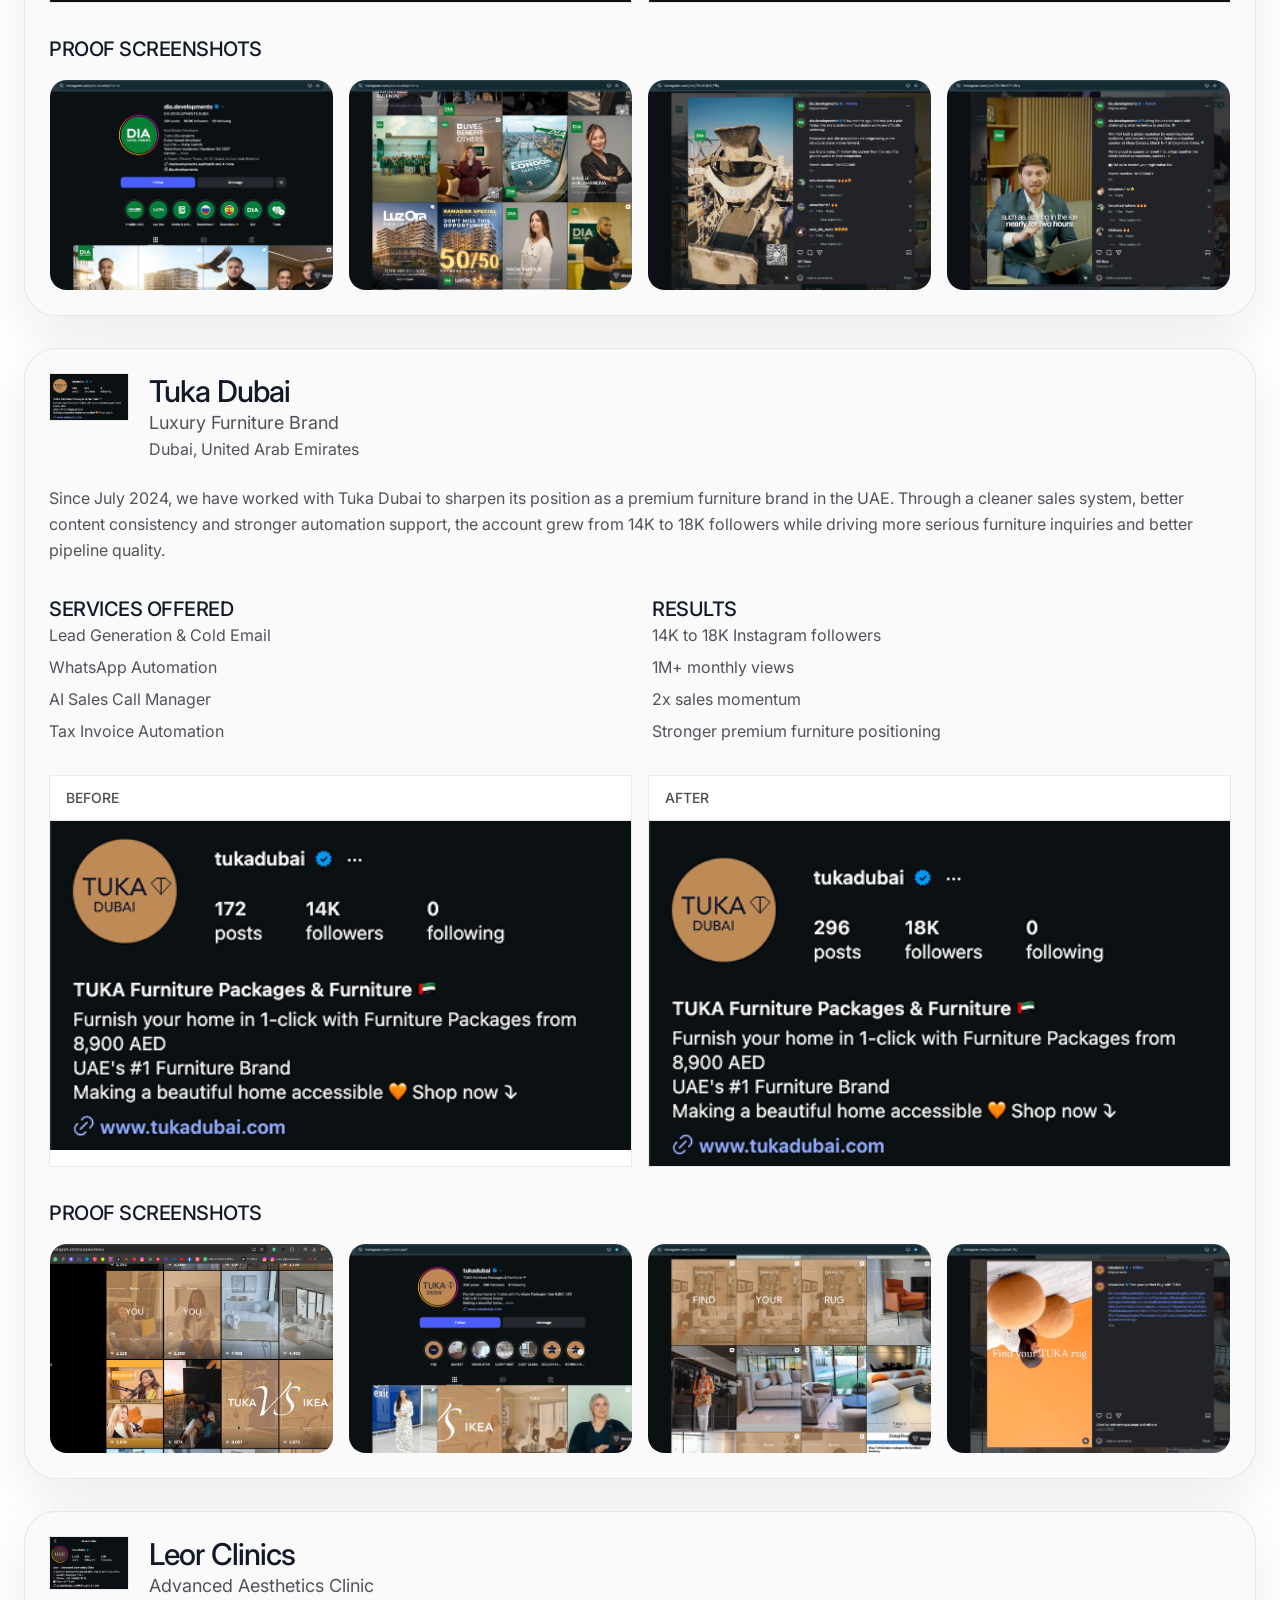
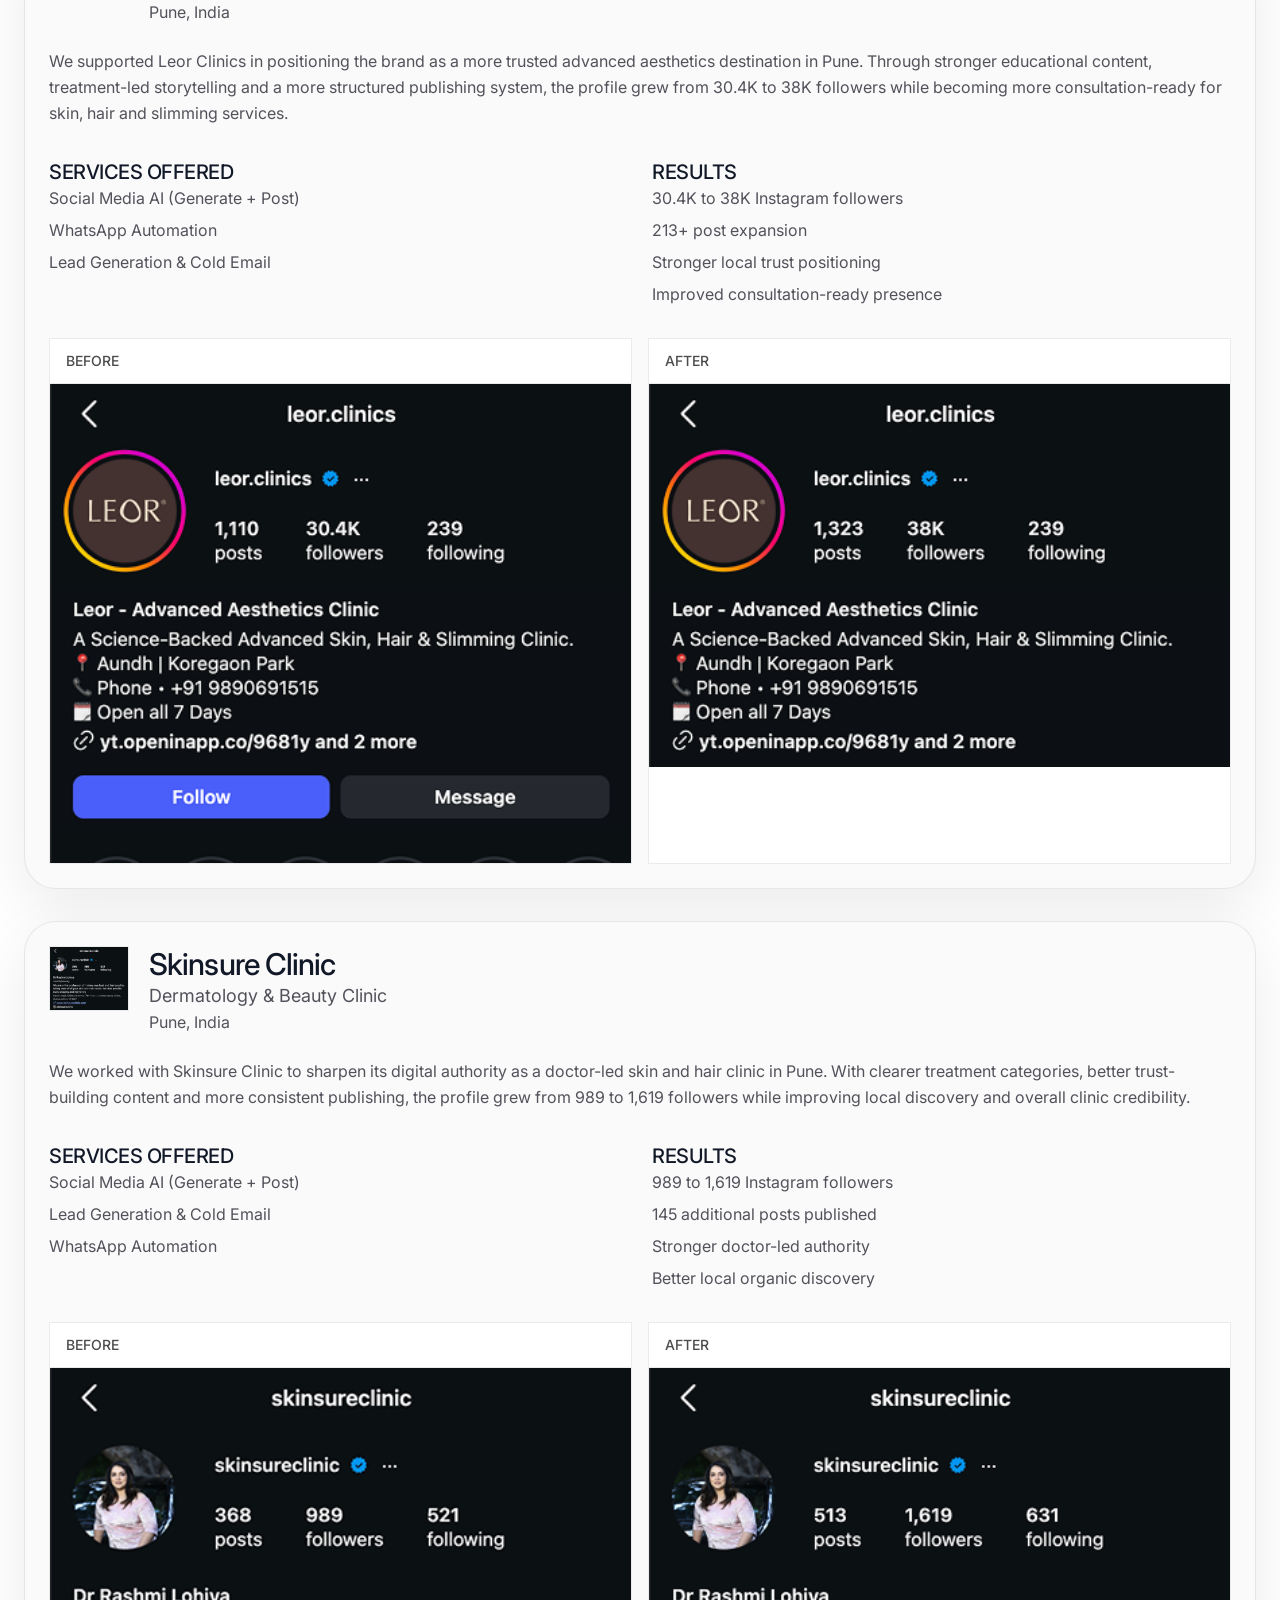
<file: casestudies.html>
<!DOCTYPE html><!--TmuMGxrBUX_51VebRZ8ZR-->
<html lang="en" class="scroll-smooth">

<head>
  <meta charset="utf-8">
  <meta name="viewport" content="width=device-width, initial-scale=1">
<link rel="preload" as="image" href="images/logo.svg">
<link rel="stylesheet" href="css/d174fef75de57bf8.css" data-precedence="next">
  <meta name="next-size-adjust" content="">
  <title>ChatGPT Ads | Case Studies</title>
  <meta name="description"
    content="Panthar Media builds done-for-you content systems for coaches and entrepreneurs. Turn your expertise into daily content on Instagram and LinkedIn — without living inside the apps. Founded by Sabuj Bala, TEDx Speaker.">
  <meta name="keywords"
    content="Panthar Media,Panther Media,Sabuj Bala,social media marketing for coaches,content systems for entrepreneurs,personal branding agency India,done-for-you content,organic lead generation coaches,Instagram marketing coaches,LinkedIn content strategy,high ticket coaching leads">
  <meta name="robots" content="index, follow">
  <meta name="googlebot" content="index, follow">
  <link rel="canonical" href="https://pantharmedia.com">
  <meta property="og:title" content="Panthar Media | Social Media Marketing for Coaches">
  <meta property="og:description"
    content="Rule the jungle. Daily content systems and organic growth strategies that turn views into high-ticket leads.">
  <meta property="og:url" content="https://pantharmedia.com">
  <meta property="og:site_name" content="Panthar Media">
  <meta property="og:locale" content="en_US">
  <meta property="og:image" content="">
  <meta property="og:image:width" content="1200">
  <meta property="og:image:height" content="630">
  <meta property="og:image:alt" content="Panthar Media — Social Media Marketing for Coaches">
  <meta property="og:type" content="website">
  <meta name="twitter:card" content="summary_large_image">
  <meta name="twitter:site" content="@mrsabujbala">
  <meta name="twitter:creator" content="@mrsabujbala">
  <meta name="twitter:title" content="Panthar Media | Social Media Marketing for Coaches">
  <meta name="twitter:description" content="Daily content systems and organic growth for coaches and entrepreneurs.">
  <meta name="twitter:image" content="">
  <link rel="shortcut icon" href="assets/calogo.png">
  <link rel="icon" type="image/png" href="assets/calogo.png">
  <link rel="apple-touch-icon" href="assets/calogo.png">
  <link rel="stylesheet" href="styles.css" />
  <link rel="preconnect" href="https://fonts.googleapis.com">
  <link rel="preconnect" href="https://fonts.gstatic.com" crossorigin>
  <link href="https://fonts.googleapis.com/css2?family=Inter:wght@400;500;600;700;800;900&display=swap" rel="stylesheet">
  <style>
    :root {
      --default-font-family: "Inter", -apple-system, BlinkMacSystemFont, "Segoe UI", sans-serif;
      --font-myfont: "Inter";
    }

    html, body, button, input, textarea, select, a, p, li, span, div, h1, h2, h3, h4, h5, h6, .__className_8a632e {
      font-family: "Inter", -apple-system, BlinkMacSystemFont, "Segoe UI", sans-serif !important;
    }

    body, p, li, input, textarea, select {
      font-weight: 400;
    }

    header nav a, .font-medium {
      font-weight: 500 !important;
    }

    .font-medium {
      font-weight: 500 !important;
    }

    .font-medium {
      font-weight: 500 !important;
    }

    .font-medium {
      font-weight: 500 !important;
    }

    .brand-blue,
    .text-\[\#0171e4\] {
      color: #0171e4 !important;
    }

    .case-proof-gallery {
      display: grid;
      grid-template-columns: repeat(2, minmax(0, 1fr));
      gap: 14px;
      margin-top: 16px;
    }

    .case-proof-link {
      display: block;
      overflow: hidden;
      border-radius: 1.1rem;
      border: 1px solid rgba(255, 255, 255, 0.1);
      background: rgba(255, 255, 255, 0.04);
    }

    .case-proof-link img {
      width: 100%;
      aspect-ratio: 1.35 / 1;
      object-fit: cover;
      display: block;
    }

    h1, h2, h3 {
      letter-spacing: -0.03em;
    }

    [style*="opacity:0"] {
      opacity: 1 !important;
      transform: none !important;
      filter: none !important;
    }

    .hero-section {
      min-height: 100vh;
      min-height: 100svh;
      min-height: 100dvh;
      height: 100vh;
      height: 100svh;
      height: 100dvh;
      padding-top: 120px;
      padding-bottom: 56px;
      box-sizing: border-box;
    }

    .hero-content-shell {
      width: 100%;
      max-width: 1120px;
      margin: 0 auto;
      padding-left: 16px;
      padding-right: 16px;
    }

    .hero-heading {
      font-size: clamp(3rem, 7.6vw, 6.3rem);
      line-height: 0.92;
      letter-spacing: -0.055em;
    }

    @media (min-width: 768px) {
      .hero-section {
        padding-top: 150px;
        padding-bottom: 72px;
      }

      .hero-content-shell {
        padding-left: 40px;
        padding-right: 40px;
      }

      .case-proof-gallery {
        grid-template-columns: repeat(4, minmax(0, 1fr));
      }
    }

    @media (min-width: 1280px) {
      .hero-section {
        padding-top: 158px;
      }
    }
  </style>
</head>
 <header class="site-header">
    <a class="brand" href="#home" aria-label="ChatGPT Ads Co. home">ChatGPT Ads Co.</a>

    <nav id="primary-navigation" class="main-nav" aria-label="Primary navigation">
      <a href="index.html">Home</a>
      <a href="startad.html">Start Advertising</a>
      <a href="casestudies.html">Case Studies</a>
    </nav>

    <button class="menu-toggle" type="button" aria-label="Open navigation menu" aria-expanded="false"
      aria-controls="primary-navigation">
      <span></span><span></span>
    </button>
    <a class="cta" href="startad.html">Start Advertising</a>
  </header>


<body class="__variable_8a632e antialiased bg-white text-black">
  <div hidden=""><!--$--><!--/$--></div>
  <div class="min-h-screen flex flex-col">
   
    <!-- <main role="main">
      <section id="hero" aria-label="Panthar Media social media growth hero section"
        class="hero-section relative w-full flex items-center justify-center text-white overflow-hidden bg-black">
        <div aria-hidden="true" class="absolute inset-0 z-0 bg-black"></div>
        <div aria-hidden="true" class="absolute inset-0 z-0 bg-cover bg-center opacity-35"
          style="background-image:url();background-position:center center"></div>
        <div class="absolute inset-0 z-0 w-full h-full">
          <video autoplay="" loop="" muted="" playsinline="" preload="metadata" poster=""
            aria-hidden="true" class="absolute inset-0 w-full h-full object-cover opacity-25">
            <source src="media/panther-mobile.mp4" type="video/mp4" media="(max-width: 768px)">
            <source src="media/panther-720.mp4" type="video/mp4">
          </video>
        </div>
        <div aria-hidden="true" class="absolute inset-0 z-10 bg-gradient-to-b from-black/80 via-black/65 to-black"></div>
        <div class="hero-content-shell z-20 text-center flex flex-col items-center justify-center">
          <h1
            class="hero-heading font-medium pb-6">
            <span class="block text-white">CULT Branding Partner</span><span
              class="block text-transparent bg-clip-text bg-gradient-to-r from-gray-100 via-gray-300 to-gray-500">For
              Serious Founders</span></h1>
          <div style="opacity:0;transform:translateY(10px)"><a target="_blank" rel="noreferrer"
              aria-label="Book your growth call with Panthar Media"
              class="group inline-flex items-center justify-center px-5 py-2.5 sm:px-6 sm:py-3 lg:px-8 lg:py-4 bg-white text-black rounded-full font-medium text-sm sm:text-base lg:text-lg transition-transform duration-300 hover:scale-105 hover:bg-gray-200 shadow-[0_0_25px_rgba(255,255,255,0.3)]"
              href="https://cal.id/xblackskyai"><span>Book Your Growth Call</span><svg
                xmlns="http://www.w3.org/2000/svg" width="24" height="24" viewBox="0 0 24 24" fill="none"
                stroke="currentColor" stroke-width="2" stroke-linecap="round" stroke-linejoin="round"
                class="lucide lucide-arrow-right ml-2 w-4 h-4 transition-transform duration-300 group-hover:translate-x-1"
                aria-hidden="true">
                <path d="M5 12h14"></path>
                <path d="m12 5 7 7-7 7"></path>
              </svg></a></div>
        </div>
        <div aria-hidden="true"
          class="absolute inset-x-0 bottom-0 z-10 h-32 bg-gradient-to-t from-black via-black/60 to-transparent pointer-events-none">
        </div>
      </section>
      <section class="bg-white pt-16 md:pt-20 pb-8 overflow-hidden">
        <style>
          @keyframes marquee-ltr {
            from {
              transform: translateX(0);
            }

            to {
              transform: translateX(-50%);
            }
          }

          .marquee-track {
            display: flex;
            width: max-content;
            animation: marquee-ltr 80s linear infinite;
            will-change: transform;
          }
        </style>
        <div class="mb-8 flex justify-center">
          <p class="text-sm font-medium uppercase tracking-[0.28em] text-slate-500"
            style="opacity:0;transform:translateY(20px)">Trusted by <span class="text-[#0171e4]">50+ Clients</span></p>
        </div>
        <div class="relative overflow-hidden">
          <div class="marquee-track py-3">
            <div class="flex flex-col items-center mx-4">
              <div class="relative h-20 w-20 rounded-full overflow-hidden border-2 border-black/8 shadow-sm bg-zinc-50">
                <img alt="John Doe" loading="lazy" decoding="async" data-nimg="fill" class="object-cover"
                  style="position:absolute;height:100%;width:100%;left:0;top:0;right:0;bottom:0;color:transparent"
                  sizes="80px"
                  srcset="images/image_38.png 16w, images/image_37.png 32w, images/image_46.png 48w, images/image_41.png 64w, images/image_42.png 96w, images/image_43.png 128w, images/image_59.png 256w, images/image_36.png 384w, images/image_53.png 640w, images/image_74.png 750w, images/image_76.png 828w, images/image_70.png 1080w, images/image_71.png 1200w, images/image_51.png 1920w, images/image_81.png 2048w, images/image_24.png 3840w"
                  src="images/image_24.png"></div>
            </div>
            <div class="flex flex-col items-center mx-4">
              <div class="relative h-20 w-20 rounded-full overflow-hidden border-2 border-black/8 shadow-sm bg-zinc-50">
                <img alt="Sarah Smith" loading="lazy" decoding="async" data-nimg="fill" class="object-cover"
                  style="position:absolute;height:100%;width:100%;left:0;top:0;right:0;bottom:0;color:transparent"
                  sizes="80px"
                  srcset="images/image_49.png 16w, images/image_30.png 32w, images/image_35.png 48w, images/image_95.png 64w, images/image_33.png 96w, images/image_40.png 128w, images/image_28.png 256w, images/image_44.png 384w, images/image_54.png 640w, images/image_86.png 750w, images/image_64.png 828w, images/image_56.png 1080w, images/image_127.png 1200w, images/image_213.png 1920w, images/image_85.png 2048w, images/image_1.png 3840w"
                  src="images/image_1.png"></div>
            </div>
            <div class="flex flex-col items-center mx-4">
              <div class="relative h-20 w-20 rounded-full overflow-hidden border-2 border-black/8 shadow-sm bg-zinc-50">
                <img alt="Mike Johnson" loading="lazy" decoding="async" data-nimg="fill" class="object-cover"
                  style="position:absolute;height:100%;width:100%;left:0;top:0;right:0;bottom:0;color:transparent"
                  sizes="80px"
                  srcset="images/image_34.png 16w, images/image_27.png 32w, images/image_60.png 48w, images/image_45.png 64w, images/image_29.png 96w, images/image_61.png 128w, images/image_39.png 256w, images/image_31.png 384w, images/image_32.png 640w, images/image_94.png 750w, images/image_96.png 828w, images/image_109.png 1080w, images/image_84.png 1200w, images/image_98.png 1920w, images/image_137.png 2048w, images/image.png 3840w"
                  src="images/image.png"></div>
            </div>
            <div class="flex flex-col items-center mx-4">
              <div class="relative h-20 w-20 rounded-full overflow-hidden border-2 border-black/8 shadow-sm bg-zinc-50">
                <img alt="John Doe" loading="lazy" decoding="async" data-nimg="fill" class="object-cover"
                  style="position:absolute;height:100%;width:100%;left:0;top:0;right:0;bottom:0;color:transparent"
                  sizes="80px"
                  srcset="images/image_80.png 16w, images/image_83.png 32w, images/image_77.png 48w, images/image_55.png 64w, images/image_89.png 96w, images/image_63.png 128w, images/image_66.png 256w, images/image_87.png 384w, images/image_75.png 640w, images/image_145.png 750w, images/image_112.png 828w, images/image_102.png 1080w, images/image_168.png 1200w, images/image_138.png 1920w, images/image_158.png 2048w, images/image_20.png 3840w"
                  src="images/image_20.png"></div>
            </div>
            <div class="flex flex-col items-center mx-4">
              <div class="relative h-20 w-20 rounded-full overflow-hidden border-2 border-black/8 shadow-sm bg-zinc-50">
                <img alt="Sarah Smith" loading="lazy" decoding="async" data-nimg="fill" class="object-cover"
                  style="position:absolute;height:100%;width:100%;left:0;top:0;right:0;bottom:0;color:transparent"
                  sizes="80px"
                  srcset="images/image_47.png 16w, images/image_62.png 32w, images/image_79.png 48w, images/image_78.png 64w, images/image_67.png 96w, images/image_57.png 128w, images/image_68.png 256w, images/image_93.png 384w, images/image_72.png 640w, images/image_88.png 750w, images/image_99.png 828w, images/image_116.png 1080w, images/image_122.png 1200w, images/image_148.png 1920w, images/image_149.png 2048w, images/image_16.png 3840w"
                  src="images/image_16.png"></div>
            </div>
            <div class="flex flex-col items-center mx-4">
              <div class="relative h-20 w-20 rounded-full overflow-hidden border-2 border-black/8 shadow-sm bg-zinc-50">
                <img alt="Mike Johnson" loading="lazy" decoding="async" data-nimg="fill" class="object-cover"
                  style="position:absolute;height:100%;width:100%;left:0;top:0;right:0;bottom:0;color:transparent"
                  sizes="80px"
                  srcset="images/image_69.png 16w, images/image_50.png 32w, images/image_58.png 48w, images/image_52.png 64w, images/image_65.png 96w, images/image_48.png 128w, images/image_73.png 256w, images/image_82.png 384w, images/image_123.png 640w, images/image_114.png 750w, images/image_210.png 828w, images/image_269.png 1080w, images/image_126.png 1200w, images/image_140.png 1920w, images/image_113.png 2048w, images/image_9.png 3840w"
                  src="images/image_9.png"></div>
            </div>
            <div class="flex flex-col items-center mx-4">
              <div class="relative h-20 w-20 rounded-full overflow-hidden border-2 border-black/8 shadow-sm bg-zinc-50">
                <img alt="Elena Rodriguez" loading="lazy" decoding="async" data-nimg="fill" class="object-cover"
                  style="position:absolute;height:100%;width:100%;left:0;top:0;right:0;bottom:0;color:transparent"
                  sizes="80px"
                  srcset="images/image_91.png 16w, images/image_101.png 32w, images/image_90.png 48w, images/image_133.png 64w, images/image_108.png 96w, images/image_97.png 128w, images/image_92.png 256w, images/image_117.png 384w, images/image_107.png 640w, images/image_100.png 750w, images/image_118.png 828w, images/image_135.png 1080w, images/image_201.png 1200w, images/image_125.png 1920w, images/image_128.png 2048w, images/image_3.png 3840w"
                  src="images/image_3.png"></div>
            </div>
            <div class="flex flex-col items-center mx-4">
              <div class="relative h-20 w-20 rounded-full overflow-hidden border-2 border-black/8 shadow-sm bg-zinc-50">
                <img alt="David Chen" loading="lazy" decoding="async" data-nimg="fill" class="object-cover"
                  style="position:absolute;height:100%;width:100%;left:0;top:0;right:0;bottom:0;color:transparent"
                  sizes="80px"
                  srcset="images/image_103.png 16w, images/image_111.png 32w, images/image_104.png 48w, images/image_106.png 64w, images/image_146.png 96w, images/image_119.png 128w, images/image_105.png 256w, images/image_110.png 384w, images/image_124.png 640w, images/image_129.png 750w, images/image_139.png 828w, images/image_136.png 1080w, images/image_156.png 1200w, images/image_134.png 1920w, images/image_150.png 2048w, images/image_25.png 3840w"
                  src="images/image_25.png"></div>
            </div>
            <div class="flex flex-col items-center mx-4">
              <div class="relative h-20 w-20 rounded-full overflow-hidden border-2 border-black/8 shadow-sm bg-zinc-50">
                <img alt="Sophie Brown" loading="lazy" decoding="async" data-nimg="fill" class="object-cover"
                  style="position:absolute;height:100%;width:100%;left:0;top:0;right:0;bottom:0;color:transparent"
                  sizes="80px"
                  srcset="images/image_115.png 16w, images/image_120.png 32w, images/image_121.png 48w, images/image_142.png 64w, images/image_130.png 96w, images/image_131.png 128w, images/image_141.png 256w, images/image_132.png 384w, images/image_143.png 640w, images/image_157.png 750w, images/image_147.png 828w, images/image_233.png 1080w, images/image_186.png 1200w, images/image_159.png 1920w, images/image_184.png 2048w, images/image_8.png 3840w"
                  src="images/image_8.png"></div>
            </div>
            <div class="flex flex-col items-center mx-4">
              <div class="relative h-20 w-20 rounded-full overflow-hidden border-2 border-black/8 shadow-sm bg-zinc-50">
                <img alt="John Doe" loading="lazy" decoding="async" data-nimg="fill" class="object-cover"
                  style="position:absolute;height:100%;width:100%;left:0;top:0;right:0;bottom:0;color:transparent"
                  sizes="80px"
                  srcset="images/image_169.png 16w, images/image_144.png 32w, images/image_160.png 48w, images/image_154.png 64w, images/image_153.png 96w, images/image_165.png 128w, images/image_152.png 256w, images/image_155.png 384w, images/image_151.png 640w, images/image_173.png 750w, images/image_179.png 828w, images/image_167.png 1080w, images/image_178.png 1200w, images/image_282.png 1920w, images/image_166.png 2048w, images/image_5.png 3840w"
                  src="images/image_5.png"></div>
            </div>
            <div class="flex flex-col items-center mx-4">
              <div class="relative h-20 w-20 rounded-full overflow-hidden border-2 border-black/8 shadow-sm bg-zinc-50">
                <img alt="Sarah Smith" loading="lazy" decoding="async" data-nimg="fill" class="object-cover"
                  style="position:absolute;height:100%;width:100%;left:0;top:0;right:0;bottom:0;color:transparent"
                  sizes="80px"
                  srcset="images/image_163.png 16w, images/image_164.png 32w, images/image_161.png 48w, images/image_162.png 64w, images/image_175.png 96w, images/image_170.png 128w, images/image_196.png 256w, images/image_187.png 384w, images/image_189.png 640w, images/image_171.png 750w, images/image_207.png 828w, images/image_193.png 1080w, images/image_174.png 1200w, images/image_194.png 1920w, images/image_208.png 2048w, images/image_12.png 3840w"
                  src="images/image_12.png"></div>
            </div>
            <div class="flex flex-col items-center mx-4">
              <div class="relative h-20 w-20 rounded-full overflow-hidden border-2 border-black/8 shadow-sm bg-zinc-50">
                <img alt="Elena Rodriguez" loading="lazy" decoding="async" data-nimg="fill" class="object-cover"
                  style="position:absolute;height:100%;width:100%;left:0;top:0;right:0;bottom:0;color:transparent"
                  sizes="80px"
                  srcset="images/image_183.png 16w, images/image_176.png 32w, images/image_180.png 48w, images/image_181.png 64w, images/image_182.png 96w, images/image_188.png 128w, images/image_177.png 256w, images/image_172.png 384w, images/image_197.png 640w, images/image_191.png 750w, images/image_198.png 828w, images/image_265.png 1080w, images/image_220.png 1200w, images/image_222.png 1920w, images/image_214.png 2048w, images/image_7.png 3840w"
                  src="images/image_7.png"></div>
            </div>
            <div class="flex flex-col items-center mx-4">
              <div class="relative h-20 w-20 rounded-full overflow-hidden border-2 border-black/8 shadow-sm bg-zinc-50">
                <img alt="David Chen" loading="lazy" decoding="async" data-nimg="fill" class="object-cover"
                  style="position:absolute;height:100%;width:100%;left:0;top:0;right:0;bottom:0;color:transparent"
                  sizes="80px"
                  srcset="images/image_192.png 16w, images/image_200.png 32w, images/image_212.png 48w, images/image_190.png 64w, images/image_185.png 96w, images/image_226.png 128w, images/image_203.png 256w, images/image_217.png 384w, images/image_219.png 640w, images/image_199.png 750w, images/image_221.png 828w, images/image_202.png 1080w, images/image_206.png 1200w, images/image_211.png 1920w, images/image_232.png 2048w, images/image_17.png 3840w"
                  src="images/image_17.png"></div>
            </div>
            <div class="flex flex-col items-center mx-4">
              <div class="relative h-20 w-20 rounded-full overflow-hidden border-2 border-black/8 shadow-sm bg-zinc-50">
                <img alt="Sophie Brown" loading="lazy" decoding="async" data-nimg="fill" class="object-cover"
                  style="position:absolute;height:100%;width:100%;left:0;top:0;right:0;bottom:0;color:transparent"
                  sizes="80px"
                  srcset="images/image_195.png 16w, images/image_205.png 32w, images/image_209.png 48w, images/image_215.png 64w, images/image_204.png 96w, images/image_216.png 128w, images/image_218.png 256w, images/image_225.png 384w, images/image_239.png 640w, images/image_235.png 750w, images/image_248.png 828w, images/image_271.png 1080w, images/image_272.png 1200w, images/image_332.png 1920w, images/image_270.png 2048w, images/image_14.png 3840w"
                  src="images/image_14.png"></div>
            </div>
            <div class="flex flex-col items-center mx-4">
              <div class="relative h-20 w-20 rounded-full overflow-hidden border-2 border-black/8 shadow-sm bg-zinc-50">
                <img alt="John Doe" loading="lazy" decoding="async" data-nimg="fill" class="object-cover"
                  style="position:absolute;height:100%;width:100%;left:0;top:0;right:0;bottom:0;color:transparent"
                  sizes="80px"
                  srcset="images/image_38.png 16w, images/image_37.png 32w, images/image_46.png 48w, images/image_41.png 64w, images/image_42.png 96w, images/image_43.png 128w, images/image_59.png 256w, images/image_36.png 384w, images/image_53.png 640w, images/image_74.png 750w, images/image_76.png 828w, images/image_70.png 1080w, images/image_71.png 1200w, images/image_51.png 1920w, images/image_81.png 2048w, images/image_24.png 3840w"
                  src="images/image_24.png"></div>
            </div>
            <div class="flex flex-col items-center mx-4">
              <div class="relative h-20 w-20 rounded-full overflow-hidden border-2 border-black/8 shadow-sm bg-zinc-50">
                <img alt="Sarah Smith" loading="lazy" decoding="async" data-nimg="fill" class="object-cover"
                  style="position:absolute;height:100%;width:100%;left:0;top:0;right:0;bottom:0;color:transparent"
                  sizes="80px"
                  srcset="images/image_49.png 16w, images/image_30.png 32w, images/image_35.png 48w, images/image_95.png 64w, images/image_33.png 96w, images/image_40.png 128w, images/image_28.png 256w, images/image_44.png 384w, images/image_54.png 640w, images/image_86.png 750w, images/image_64.png 828w, images/image_56.png 1080w, images/image_127.png 1200w, images/image_213.png 1920w, images/image_85.png 2048w, images/image_1.png 3840w"
                  src="images/image_1.png"></div>
            </div>
            <div class="flex flex-col items-center mx-4">
              <div class="relative h-20 w-20 rounded-full overflow-hidden border-2 border-black/8 shadow-sm bg-zinc-50">
                <img alt="Mike Johnson" loading="lazy" decoding="async" data-nimg="fill" class="object-cover"
                  style="position:absolute;height:100%;width:100%;left:0;top:0;right:0;bottom:0;color:transparent"
                  sizes="80px"
                  srcset="images/image_34.png 16w, images/image_27.png 32w, images/image_60.png 48w, images/image_45.png 64w, images/image_29.png 96w, images/image_61.png 128w, images/image_39.png 256w, images/image_31.png 384w, images/image_32.png 640w, images/image_94.png 750w, images/image_96.png 828w, images/image_109.png 1080w, images/image_84.png 1200w, images/image_98.png 1920w, images/image_137.png 2048w, images/image.png 3840w"
                  src="images/image.png"></div>
            </div>
            <div class="flex flex-col items-center mx-4">
              <div class="relative h-20 w-20 rounded-full overflow-hidden border-2 border-black/8 shadow-sm bg-zinc-50">
                <img alt="John Doe" loading="lazy" decoding="async" data-nimg="fill" class="object-cover"
                  style="position:absolute;height:100%;width:100%;left:0;top:0;right:0;bottom:0;color:transparent"
                  sizes="80px"
                  srcset="images/image_80.png 16w, images/image_83.png 32w, images/image_77.png 48w, images/image_55.png 64w, images/image_89.png 96w, images/image_63.png 128w, images/image_66.png 256w, images/image_87.png 384w, images/image_75.png 640w, images/image_145.png 750w, images/image_112.png 828w, images/image_102.png 1080w, images/image_168.png 1200w, images/image_138.png 1920w, images/image_158.png 2048w, images/image_20.png 3840w"
                  src="images/image_20.png"></div>
            </div>
            <div class="flex flex-col items-center mx-4">
              <div class="relative h-20 w-20 rounded-full overflow-hidden border-2 border-black/8 shadow-sm bg-zinc-50">
                <img alt="Sarah Smith" loading="lazy" decoding="async" data-nimg="fill" class="object-cover"
                  style="position:absolute;height:100%;width:100%;left:0;top:0;right:0;bottom:0;color:transparent"
                  sizes="80px"
                  srcset="images/image_47.png 16w, images/image_62.png 32w, images/image_79.png 48w, images/image_78.png 64w, images/image_67.png 96w, images/image_57.png 128w, images/image_68.png 256w, images/image_93.png 384w, images/image_72.png 640w, images/image_88.png 750w, images/image_99.png 828w, images/image_116.png 1080w, images/image_122.png 1200w, images/image_148.png 1920w, images/image_149.png 2048w, images/image_16.png 3840w"
                  src="images/image_16.png"></div>
            </div>
            <div class="flex flex-col items-center mx-4">
              <div class="relative h-20 w-20 rounded-full overflow-hidden border-2 border-black/8 shadow-sm bg-zinc-50">
                <img alt="Mike Johnson" loading="lazy" decoding="async" data-nimg="fill" class="object-cover"
                  style="position:absolute;height:100%;width:100%;left:0;top:0;right:0;bottom:0;color:transparent"
                  sizes="80px"
                  srcset="images/image_69.png 16w, images/image_50.png 32w, images/image_58.png 48w, images/image_52.png 64w, images/image_65.png 96w, images/image_48.png 128w, images/image_73.png 256w, images/image_82.png 384w, images/image_123.png 640w, images/image_114.png 750w, images/image_210.png 828w, images/image_269.png 1080w, images/image_126.png 1200w, images/image_140.png 1920w, images/image_113.png 2048w, images/image_9.png 3840w"
                  src="images/image_9.png"></div>
            </div>
            <div class="flex flex-col items-center mx-4">
              <div class="relative h-20 w-20 rounded-full overflow-hidden border-2 border-black/8 shadow-sm bg-zinc-50">
                <img alt="Elena Rodriguez" loading="lazy" decoding="async" data-nimg="fill" class="object-cover"
                  style="position:absolute;height:100%;width:100%;left:0;top:0;right:0;bottom:0;color:transparent"
                  sizes="80px"
                  srcset="images/image_91.png 16w, images/image_101.png 32w, images/image_90.png 48w, images/image_133.png 64w, images/image_108.png 96w, images/image_97.png 128w, images/image_92.png 256w, images/image_117.png 384w, images/image_107.png 640w, images/image_100.png 750w, images/image_118.png 828w, images/image_135.png 1080w, images/image_201.png 1200w, images/image_125.png 1920w, images/image_128.png 2048w, images/image_3.png 3840w"
                  src="images/image_3.png"></div>
            </div>
            <div class="flex flex-col items-center mx-4">
              <div class="relative h-20 w-20 rounded-full overflow-hidden border-2 border-black/8 shadow-sm bg-zinc-50">
                <img alt="David Chen" loading="lazy" decoding="async" data-nimg="fill" class="object-cover"
                  style="position:absolute;height:100%;width:100%;left:0;top:0;right:0;bottom:0;color:transparent"
                  sizes="80px"
                  srcset="images/image_103.png 16w, images/image_111.png 32w, images/image_104.png 48w, images/image_106.png 64w, images/image_146.png 96w, images/image_119.png 128w, images/image_105.png 256w, images/image_110.png 384w, images/image_124.png 640w, images/image_129.png 750w, images/image_139.png 828w, images/image_136.png 1080w, images/image_156.png 1200w, images/image_134.png 1920w, images/image_150.png 2048w, images/image_25.png 3840w"
                  src="images/image_25.png"></div>
            </div>
            <div class="flex flex-col items-center mx-4">
              <div class="relative h-20 w-20 rounded-full overflow-hidden border-2 border-black/8 shadow-sm bg-zinc-50">
                <img alt="Sophie Brown" loading="lazy" decoding="async" data-nimg="fill" class="object-cover"
                  style="position:absolute;height:100%;width:100%;left:0;top:0;right:0;bottom:0;color:transparent"
                  sizes="80px"
                  srcset="images/image_115.png 16w, images/image_120.png 32w, images/image_121.png 48w, images/image_142.png 64w, images/image_130.png 96w, images/image_131.png 128w, images/image_141.png 256w, images/image_132.png 384w, images/image_143.png 640w, images/image_157.png 750w, images/image_147.png 828w, images/image_233.png 1080w, images/image_186.png 1200w, images/image_159.png 1920w, images/image_184.png 2048w, images/image_8.png 3840w"
                  src="images/image_8.png"></div>
            </div>
            <div class="flex flex-col items-center mx-4">
              <div class="relative h-20 w-20 rounded-full overflow-hidden border-2 border-black/8 shadow-sm bg-zinc-50">
                <img alt="John Doe" loading="lazy" decoding="async" data-nimg="fill" class="object-cover"
                  style="position:absolute;height:100%;width:100%;left:0;top:0;right:0;bottom:0;color:transparent"
                  sizes="80px"
                  srcset="images/image_169.png 16w, images/image_144.png 32w, images/image_160.png 48w, images/image_154.png 64w, images/image_153.png 96w, images/image_165.png 128w, images/image_152.png 256w, images/image_155.png 384w, images/image_151.png 640w, images/image_173.png 750w, images/image_179.png 828w, images/image_167.png 1080w, images/image_178.png 1200w, images/image_282.png 1920w, images/image_166.png 2048w, images/image_5.png 3840w"
                  src="images/image_5.png"></div>
            </div>
            <div class="flex flex-col items-center mx-4">
              <div class="relative h-20 w-20 rounded-full overflow-hidden border-2 border-black/8 shadow-sm bg-zinc-50">
                <img alt="Sarah Smith" loading="lazy" decoding="async" data-nimg="fill" class="object-cover"
                  style="position:absolute;height:100%;width:100%;left:0;top:0;right:0;bottom:0;color:transparent"
                  sizes="80px"
                  srcset="images/image_163.png 16w, images/image_164.png 32w, images/image_161.png 48w, images/image_162.png 64w, images/image_175.png 96w, images/image_170.png 128w, images/image_196.png 256w, images/image_187.png 384w, images/image_189.png 640w, images/image_171.png 750w, images/image_207.png 828w, images/image_193.png 1080w, images/image_174.png 1200w, images/image_194.png 1920w, images/image_208.png 2048w, images/image_12.png 3840w"
                  src="images/image_12.png"></div>
            </div>
            <div class="flex flex-col items-center mx-4">
              <div class="relative h-20 w-20 rounded-full overflow-hidden border-2 border-black/8 shadow-sm bg-zinc-50">
                <img alt="Elena Rodriguez" loading="lazy" decoding="async" data-nimg="fill" class="object-cover"
                  style="position:absolute;height:100%;width:100%;left:0;top:0;right:0;bottom:0;color:transparent"
                  sizes="80px"
                  srcset="images/image_183.png 16w, images/image_176.png 32w, images/image_180.png 48w, images/image_181.png 64w, images/image_182.png 96w, images/image_188.png 128w, images/image_177.png 256w, images/image_172.png 384w, images/image_197.png 640w, images/image_191.png 750w, images/image_198.png 828w, images/image_265.png 1080w, images/image_220.png 1200w, images/image_222.png 1920w, images/image_214.png 2048w, images/image_7.png 3840w"
                  src="images/image_7.png"></div>
            </div>
            <div class="flex flex-col items-center mx-4">
              <div class="relative h-20 w-20 rounded-full overflow-hidden border-2 border-black/8 shadow-sm bg-zinc-50">
                <img alt="David Chen" loading="lazy" decoding="async" data-nimg="fill" class="object-cover"
                  style="position:absolute;height:100%;width:100%;left:0;top:0;right:0;bottom:0;color:transparent"
                  sizes="80px"
                  srcset="images/image_192.png 16w, images/image_200.png 32w, images/image_212.png 48w, images/image_190.png 64w, images/image_185.png 96w, images/image_226.png 128w, images/image_203.png 256w, images/image_217.png 384w, images/image_219.png 640w, images/image_199.png 750w, images/image_221.png 828w, images/image_202.png 1080w, images/image_206.png 1200w, images/image_211.png 1920w, images/image_232.png 2048w, images/image_17.png 3840w"
                  src="images/image_17.png"></div>
            </div>
            <div class="flex flex-col items-center mx-4">
              <div class="relative h-20 w-20 rounded-full overflow-hidden border-2 border-black/8 shadow-sm bg-zinc-50">
                <img alt="Sophie Brown" loading="lazy" decoding="async" data-nimg="fill" class="object-cover"
                  style="position:absolute;height:100%;width:100%;left:0;top:0;right:0;bottom:0;color:transparent"
                  sizes="80px"
                  srcset="images/image_195.png 16w, images/image_205.png 32w, images/image_209.png 48w, images/image_215.png 64w, images/image_204.png 96w, images/image_216.png 128w, images/image_218.png 256w, images/image_225.png 384w, images/image_239.png 640w, images/image_235.png 750w, images/image_248.png 828w, images/image_271.png 1080w, images/image_272.png 1200w, images/image_332.png 1920w, images/image_270.png 2048w, images/image_14.png 3840w"
                  src="images/image_14.png"></div>
            </div>
            <div class="flex flex-col items-center mx-4">
              <div class="relative h-20 w-20 rounded-full overflow-hidden border-2 border-black/8 shadow-sm bg-zinc-50">
                <img alt="John Doe" loading="lazy" decoding="async" data-nimg="fill" class="object-cover"
                  style="position:absolute;height:100%;width:100%;left:0;top:0;right:0;bottom:0;color:transparent"
                  sizes="80px"
                  srcset="images/image_38.png 16w, images/image_37.png 32w, images/image_46.png 48w, images/image_41.png 64w, images/image_42.png 96w, images/image_43.png 128w, images/image_59.png 256w, images/image_36.png 384w, images/image_53.png 640w, images/image_74.png 750w, images/image_76.png 828w, images/image_70.png 1080w, images/image_71.png 1200w, images/image_51.png 1920w, images/image_81.png 2048w, images/image_24.png 3840w"
                  src="images/image_24.png"></div>
            </div>
            <div class="flex flex-col items-center mx-4">
              <div class="relative h-20 w-20 rounded-full overflow-hidden border-2 border-black/8 shadow-sm bg-zinc-50">
                <img alt="Sarah Smith" loading="lazy" decoding="async" data-nimg="fill" class="object-cover"
                  style="position:absolute;height:100%;width:100%;left:0;top:0;right:0;bottom:0;color:transparent"
                  sizes="80px"
                  srcset="images/image_49.png 16w, images/image_30.png 32w, images/image_35.png 48w, images/image_95.png 64w, images/image_33.png 96w, images/image_40.png 128w, images/image_28.png 256w, images/image_44.png 384w, images/image_54.png 640w, images/image_86.png 750w, images/image_64.png 828w, images/image_56.png 1080w, images/image_127.png 1200w, images/image_213.png 1920w, images/image_85.png 2048w, images/image_1.png 3840w"
                  src="images/image_1.png"></div>
            </div>
            <div class="flex flex-col items-center mx-4">
              <div class="relative h-20 w-20 rounded-full overflow-hidden border-2 border-black/8 shadow-sm bg-zinc-50">
                <img alt="Mike Johnson" loading="lazy" decoding="async" data-nimg="fill" class="object-cover"
                  style="position:absolute;height:100%;width:100%;left:0;top:0;right:0;bottom:0;color:transparent"
                  sizes="80px"
                  srcset="images/image_34.png 16w, images/image_27.png 32w, images/image_60.png 48w, images/image_45.png 64w, images/image_29.png 96w, images/image_61.png 128w, images/image_39.png 256w, images/image_31.png 384w, images/image_32.png 640w, images/image_94.png 750w, images/image_96.png 828w, images/image_109.png 1080w, images/image_84.png 1200w, images/image_98.png 1920w, images/image_137.png 2048w, images/image.png 3840w"
                  src="images/image.png"></div>
            </div>
            <div class="flex flex-col items-center mx-4">
              <div class="relative h-20 w-20 rounded-full overflow-hidden border-2 border-black/8 shadow-sm bg-zinc-50">
                <img alt="John Doe" loading="lazy" decoding="async" data-nimg="fill" class="object-cover"
                  style="position:absolute;height:100%;width:100%;left:0;top:0;right:0;bottom:0;color:transparent"
                  sizes="80px"
                  srcset="images/image_80.png 16w, images/image_83.png 32w, images/image_77.png 48w, images/image_55.png 64w, images/image_89.png 96w, images/image_63.png 128w, images/image_66.png 256w, images/image_87.png 384w, images/image_75.png 640w, images/image_145.png 750w, images/image_112.png 828w, images/image_102.png 1080w, images/image_168.png 1200w, images/image_138.png 1920w, images/image_158.png 2048w, images/image_20.png 3840w"
                  src="images/image_20.png"></div>
            </div>
            <div class="flex flex-col items-center mx-4">
              <div class="relative h-20 w-20 rounded-full overflow-hidden border-2 border-black/8 shadow-sm bg-zinc-50">
                <img alt="Sarah Smith" loading="lazy" decoding="async" data-nimg="fill" class="object-cover"
                  style="position:absolute;height:100%;width:100%;left:0;top:0;right:0;bottom:0;color:transparent"
                  sizes="80px"
                  srcset="images/image_47.png 16w, images/image_62.png 32w, images/image_79.png 48w, images/image_78.png 64w, images/image_67.png 96w, images/image_57.png 128w, images/image_68.png 256w, images/image_93.png 384w, images/image_72.png 640w, images/image_88.png 750w, images/image_99.png 828w, images/image_116.png 1080w, images/image_122.png 1200w, images/image_148.png 1920w, images/image_149.png 2048w, images/image_16.png 3840w"
                  src="images/image_16.png"></div>
            </div>
            <div class="flex flex-col items-center mx-4">
              <div class="relative h-20 w-20 rounded-full overflow-hidden border-2 border-black/8 shadow-sm bg-zinc-50">
                <img alt="Mike Johnson" loading="lazy" decoding="async" data-nimg="fill" class="object-cover"
                  style="position:absolute;height:100%;width:100%;left:0;top:0;right:0;bottom:0;color:transparent"
                  sizes="80px"
                  srcset="images/image_69.png 16w, images/image_50.png 32w, images/image_58.png 48w, images/image_52.png 64w, images/image_65.png 96w, images/image_48.png 128w, images/image_73.png 256w, images/image_82.png 384w, images/image_123.png 640w, images/image_114.png 750w, images/image_210.png 828w, images/image_269.png 1080w, images/image_126.png 1200w, images/image_140.png 1920w, images/image_113.png 2048w, images/image_9.png 3840w"
                  src="images/image_9.png"></div>
            </div>
            <div class="flex flex-col items-center mx-4">
              <div class="relative h-20 w-20 rounded-full overflow-hidden border-2 border-black/8 shadow-sm bg-zinc-50">
                <img alt="Elena Rodriguez" loading="lazy" decoding="async" data-nimg="fill" class="object-cover"
                  style="position:absolute;height:100%;width:100%;left:0;top:0;right:0;bottom:0;color:transparent"
                  sizes="80px"
                  srcset="images/image_91.png 16w, images/image_101.png 32w, images/image_90.png 48w, images/image_133.png 64w, images/image_108.png 96w, images/image_97.png 128w, images/image_92.png 256w, images/image_117.png 384w, images/image_107.png 640w, images/image_100.png 750w, images/image_118.png 828w, images/image_135.png 1080w, images/image_201.png 1200w, images/image_125.png 1920w, images/image_128.png 2048w, images/image_3.png 3840w"
                  src="images/image_3.png"></div>
            </div>
            <div class="flex flex-col items-center mx-4">
              <div class="relative h-20 w-20 rounded-full overflow-hidden border-2 border-black/8 shadow-sm bg-zinc-50">
                <img alt="David Chen" loading="lazy" decoding="async" data-nimg="fill" class="object-cover"
                  style="position:absolute;height:100%;width:100%;left:0;top:0;right:0;bottom:0;color:transparent"
                  sizes="80px"
                  srcset="images/image_103.png 16w, images/image_111.png 32w, images/image_104.png 48w, images/image_106.png 64w, images/image_146.png 96w, images/image_119.png 128w, images/image_105.png 256w, images/image_110.png 384w, images/image_124.png 640w, images/image_129.png 750w, images/image_139.png 828w, images/image_136.png 1080w, images/image_156.png 1200w, images/image_134.png 1920w, images/image_150.png 2048w, images/image_25.png 3840w"
                  src="images/image_25.png"></div>
            </div>
            <div class="flex flex-col items-center mx-4">
              <div class="relative h-20 w-20 rounded-full overflow-hidden border-2 border-black/8 shadow-sm bg-zinc-50">
                <img alt="Sophie Brown" loading="lazy" decoding="async" data-nimg="fill" class="object-cover"
                  style="position:absolute;height:100%;width:100%;left:0;top:0;right:0;bottom:0;color:transparent"
                  sizes="80px"
                  srcset="images/image_115.png 16w, images/image_120.png 32w, images/image_121.png 48w, images/image_142.png 64w, images/image_130.png 96w, images/image_131.png 128w, images/image_141.png 256w, images/image_132.png 384w, images/image_143.png 640w, images/image_157.png 750w, images/image_147.png 828w, images/image_233.png 1080w, images/image_186.png 1200w, images/image_159.png 1920w, images/image_184.png 2048w, images/image_8.png 3840w"
                  src="images/image_8.png"></div>
            </div>
            <div class="flex flex-col items-center mx-4">
              <div class="relative h-20 w-20 rounded-full overflow-hidden border-2 border-black/8 shadow-sm bg-zinc-50">
                <img alt="John Doe" loading="lazy" decoding="async" data-nimg="fill" class="object-cover"
                  style="position:absolute;height:100%;width:100%;left:0;top:0;right:0;bottom:0;color:transparent"
                  sizes="80px"
                  srcset="images/image_169.png 16w, images/image_144.png 32w, images/image_160.png 48w, images/image_154.png 64w, images/image_153.png 96w, images/image_165.png 128w, images/image_152.png 256w, images/image_155.png 384w, images/image_151.png 640w, images/image_173.png 750w, images/image_179.png 828w, images/image_167.png 1080w, images/image_178.png 1200w, images/image_282.png 1920w, images/image_166.png 2048w, images/image_5.png 3840w"
                  src="images/image_5.png"></div>
            </div>
            <div class="flex flex-col items-center mx-4">
              <div class="relative h-20 w-20 rounded-full overflow-hidden border-2 border-black/8 shadow-sm bg-zinc-50">
                <img alt="Sarah Smith" loading="lazy" decoding="async" data-nimg="fill" class="object-cover"
                  style="position:absolute;height:100%;width:100%;left:0;top:0;right:0;bottom:0;color:transparent"
                  sizes="80px"
                  srcset="images/image_163.png 16w, images/image_164.png 32w, images/image_161.png 48w, images/image_162.png 64w, images/image_175.png 96w, images/image_170.png 128w, images/image_196.png 256w, images/image_187.png 384w, images/image_189.png 640w, images/image_171.png 750w, images/image_207.png 828w, images/image_193.png 1080w, images/image_174.png 1200w, images/image_194.png 1920w, images/image_208.png 2048w, images/image_12.png 3840w"
                  src="images/image_12.png"></div>
            </div>
            <div class="flex flex-col items-center mx-4">
              <div class="relative h-20 w-20 rounded-full overflow-hidden border-2 border-black/8 shadow-sm bg-zinc-50">
                <img alt="Elena Rodriguez" loading="lazy" decoding="async" data-nimg="fill" class="object-cover"
                  style="position:absolute;height:100%;width:100%;left:0;top:0;right:0;bottom:0;color:transparent"
                  sizes="80px"
                  srcset="images/image_183.png 16w, images/image_176.png 32w, images/image_180.png 48w, images/image_181.png 64w, images/image_182.png 96w, images/image_188.png 128w, images/image_177.png 256w, images/image_172.png 384w, images/image_197.png 640w, images/image_191.png 750w, images/image_198.png 828w, images/image_265.png 1080w, images/image_220.png 1200w, images/image_222.png 1920w, images/image_214.png 2048w, images/image_7.png 3840w"
                  src="images/image_7.png"></div>
            </div>
            <div class="flex flex-col items-center mx-4">
              <div class="relative h-20 w-20 rounded-full overflow-hidden border-2 border-black/8 shadow-sm bg-zinc-50">
                <img alt="David Chen" loading="lazy" decoding="async" data-nimg="fill" class="object-cover"
                  style="position:absolute;height:100%;width:100%;left:0;top:0;right:0;bottom:0;color:transparent"
                  sizes="80px"
                  srcset="images/image_192.png 16w, images/image_200.png 32w, images/image_212.png 48w, images/image_190.png 64w, images/image_185.png 96w, images/image_226.png 128w, images/image_203.png 256w, images/image_217.png 384w, images/image_219.png 640w, images/image_199.png 750w, images/image_221.png 828w, images/image_202.png 1080w, images/image_206.png 1200w, images/image_211.png 1920w, images/image_232.png 2048w, images/image_17.png 3840w"
                  src="images/image_17.png"></div>
            </div>
            <div class="flex flex-col items-center mx-4">
              <div class="relative h-20 w-20 rounded-full overflow-hidden border-2 border-black/8 shadow-sm bg-zinc-50">
                <img alt="Sophie Brown" loading="lazy" decoding="async" data-nimg="fill" class="object-cover"
                  style="position:absolute;height:100%;width:100%;left:0;top:0;right:0;bottom:0;color:transparent"
                  sizes="80px"
                  srcset="images/image_195.png 16w, images/image_205.png 32w, images/image_209.png 48w, images/image_215.png 64w, images/image_204.png 96w, images/image_216.png 128w, images/image_218.png 256w, images/image_225.png 384w, images/image_239.png 640w, images/image_235.png 750w, images/image_248.png 828w, images/image_271.png 1080w, images/image_272.png 1200w, images/image_332.png 1920w, images/image_270.png 2048w, images/image_14.png 3840w"
                  src="images/image_14.png"></div>
            </div>
          </div>
          <div
            class="absolute inset-y-0 left-0 w-20 sm:w-32 bg-gradient-to-r from-white to-transparent z-10 pointer-events-none">
          </div>
          <div
            class="absolute inset-y-0 right-0 w-20 sm:w-32 bg-gradient-to-l from-white to-transparent z-10 pointer-events-none">
          </div>
        </div>
      </section>
      <section class="py-24 overflow-hidden bg-white" id="our-work">
        <div class="max-w-7xl mx-auto px-4 sm:px-6 mb-16 text-center">
          <div style="opacity:0;transform:translateY(20px)">
            <p class="text-xs font-medium uppercase tracking-[0.28em] text-slate-400 mb-3">Our Work</p>
            <h2 class="text-4xl md:text-6xl font-medium text-black">Crafting <span class="text-[#0171e4]">Digital
                Authority</span></h2>
          </div>
        </div>
        <style>
          @keyframes ourwork-marquee-reverse {
            from {
              transform: translateX(-50%);
            }

            to {
              transform: translateX(0);
            }
          }

          .ourwork-track {
            display: flex;
            gap: 1.25rem;
            width: max-content;
            animation: ourwork-marquee-reverse 35s linear infinite;
            will-change: transform;
          }
        </style>
        <div class="relative -rotate-2">
          <div class="flex overflow-hidden">
            <div class="ourwork-track py-8">
              <div
                class="relative flex-shrink-0 w-[220px] md:w-[280px] aspect-[9/16] rounded-3xl overflow-hidden border border-black/10 shadow-md bg-zinc-900">
                <video loop="" muted="" playsinline="" preload="metadata"
                  class="absolute inset-0 w-full h-full object-cover"  autoplay= aria-label="Strategy Session" src="media/w1.mp4"></video>
                <div
                  class="absolute bottom-0 inset-x-0 bg-gradient-to-t from-black/70 via-black/20 to-transparent p-4 pointer-events-none">
                  <p class="text-white text-xs font-medium tracking-wide uppercase">Strategy Session</p>
                </div>
              </div>
              <div
                class="relative flex-shrink-0 w-[220px] md:w-[280px] aspect-[9/16] rounded-3xl overflow-hidden border border-black/10 shadow-md bg-zinc-900">
                <video loop="" muted="" playsinline="" preload="metadata"
                  class="absolute inset-0 w-full h-full object-cover"  autoplay= aria-label="High-Retention Edit" src="media/w2.mp4"></video>
                <div
                  class="absolute bottom-0 inset-x-0 bg-gradient-to-t from-black/70 via-black/20 to-transparent p-4 pointer-events-none">
                  <p class="text-white text-xs font-medium tracking-wide uppercase">High-Retention Edit</p>
                </div>
              </div>
              <div
                class="relative flex-shrink-0 w-[220px] md:w-[280px] aspect-[9/16] rounded-3xl overflow-hidden border border-black/10 shadow-md bg-zinc-900">
                <video loop="" muted="" playsinline="" preload="metadata"
                  class="absolute inset-0 w-full h-full object-cover"  autoplay= aria-label="Viral Hook" src="media/w3.mp4"></video>
                <div
                  class="absolute bottom-0 inset-x-0 bg-gradient-to-t from-black/70 via-black/20 to-transparent p-4 pointer-events-none">
                  <p class="text-white text-xs font-medium tracking-wide uppercase">Viral Hook</p>
                </div>
              </div>
              <div
                class="relative flex-shrink-0 w-[220px] md:w-[280px] aspect-[9/16] rounded-3xl overflow-hidden border border-black/10 shadow-md bg-zinc-900">
                <video loop="" muted="" playsinline="" preload="metadata"
                  class="absolute inset-0 w-full h-full object-cover"  autoplay= aria-label="Guided Shoot" src="media/xbb.mp4"></video>
                <div
                  class="absolute bottom-0 inset-x-0 bg-gradient-to-t from-black/70 via-black/20 to-transparent p-4 pointer-events-none">
                  <p class="text-white text-xs font-medium tracking-wide uppercase">Guided Shoot</p>
                </div>
              </div>
              <div
                class="relative flex-shrink-0 w-[220px] md:w-[280px] aspect-[9/16] rounded-3xl overflow-hidden border border-black/10 shadow-md bg-zinc-900">
                <video loop="" muted="" playsinline="" preload="metadata"
                  class="absolute inset-0 w-full h-full object-cover"  autoplay= aria-label="Strategic Posting" src="media/w5.mp4"></video>
                <div
                  class="absolute bottom-0 inset-x-0 bg-gradient-to-t from-black/70 via-black/20 to-transparent p-4 pointer-events-none">
                  <p class="text-white text-xs font-medium tracking-wide uppercase">Strategic Posting</p>
                </div>
              </div>
              <div
                class="relative flex-shrink-0 w-[220px] md:w-[280px] aspect-[9/16] rounded-3xl overflow-hidden border border-black/10 shadow-md bg-zinc-900">
                <video loop="" muted="" playsinline="" preload="metadata"
                  class="absolute inset-0 w-full h-full object-cover"  autoplay= aria-label="Content System" src="media/w6.mp4"></video>
                <div
                  class="absolute bottom-0 inset-x-0 bg-gradient-to-t from-black/70 via-black/20 to-transparent p-4 pointer-events-none">
                  <p class="text-white text-xs font-medium tracking-wide uppercase">Content System</p>
                </div>
              </div>
              <div
                class="relative flex-shrink-0 w-[220px] md:w-[280px] aspect-[9/16] rounded-3xl overflow-hidden border border-black/10 shadow-md bg-zinc-900">
                <video loop="" muted="" playsinline="" preload="metadata"
                  class="absolute inset-0 w-full h-full object-cover"  autoplay= aria-label="Brand Authority" src="media/w7.mp4"></video>
                <div
                  class="absolute bottom-0 inset-x-0 bg-gradient-to-t from-black/70 via-black/20 to-transparent p-4 pointer-events-none">
                  <p class="text-white text-xs font-medium tracking-wide uppercase">Brand Authority</p>
                </div>
              </div>
              <div
                class="relative flex-shrink-0 w-[220px] md:w-[280px] aspect-[9/16] rounded-3xl overflow-hidden border border-black/10 shadow-md bg-zinc-900">
                <video loop="" muted="" playsinline="" preload="metadata"
                  class="absolute inset-0 w-full h-full object-cover"  autoplay= aria-label="Strategy Session" src="media/w8.mp4"></video>
                <div
                  class="absolute bottom-0 inset-x-0 bg-gradient-to-t from-black/70 via-black/20 to-transparent p-4 pointer-events-none">
                  <p class="text-white text-xs font-medium tracking-wide uppercase">Strategy Session</p>
                </div>
              </div>
              <div
                class="relative flex-shrink-0 w-[220px] md:w-[280px] aspect-[9/16] rounded-3xl overflow-hidden border border-black/10 shadow-md bg-zinc-900">
                <video loop="" muted="" playsinline="" preload="metadata"
                  class="absolute inset-0 w-full h-full object-cover"  autoplay= aria-label="High-Retention Edit" src="media/w1.mp4"></video>
                <div
                  class="absolute bottom-0 inset-x-0 bg-gradient-to-t from-black/70 via-black/20 to-transparent p-4 pointer-events-none">
                  <p class="text-white text-xs font-medium tracking-wide uppercase">High-Retention Edit</p>
                </div>
              </div>
              <div
                class="relative flex-shrink-0 w-[220px] md:w-[280px] aspect-[9/16] rounded-3xl overflow-hidden border border-black/10 shadow-md bg-zinc-900">
                <video loop="" muted="" playsinline="" preload="metadata"
                  class="absolute inset-0 w-full h-full object-cover"  autoplay= aria-label="Viral Hook" src="media/w2.mp4"></video>
                <div
                  class="absolute bottom-0 inset-x-0 bg-gradient-to-t from-black/70 via-black/20 to-transparent p-4 pointer-events-none">
                  <p class="text-white text-xs font-medium tracking-wide uppercase">Viral Hook</p>
                </div>
              </div>
              <div
                class="relative flex-shrink-0 w-[220px] md:w-[280px] aspect-[9/16] rounded-3xl overflow-hidden border border-black/10 shadow-md bg-zinc-900">
                <video loop="" muted="" playsinline="" preload="metadata"
                  class="absolute inset-0 w-full h-full object-cover"  autoplay= aria-label="Guided Shoot" src="media/w3.mp4"></video>
                <div
                  class="absolute bottom-0 inset-x-0 bg-gradient-to-t from-black/70 via-black/20 to-transparent p-4 pointer-events-none">
                  <p class="text-white text-xs font-medium tracking-wide uppercase">Guided Shoot</p>
                </div>
              </div>
              <div
                class="relative flex-shrink-0 w-[220px] md:w-[280px] aspect-[9/16] rounded-3xl overflow-hidden border border-black/10 shadow-md bg-zinc-900">
                <video loop="" muted="" playsinline="" preload="metadata"
                  class="absolute inset-0 w-full h-full object-cover"  autoplay= aria-label="Strategic Posting" src="media/w4.mp4"></video>
                <div
                  class="absolute bottom-0 inset-x-0 bg-gradient-to-t from-black/70 via-black/20 to-transparent p-4 pointer-events-none">
                  <p class="text-white text-xs font-medium tracking-wide uppercase">Strategic Posting</p>
                </div>
              </div>
              <div
                class="relative flex-shrink-0 w-[220px] md:w-[280px] aspect-[9/16] rounded-3xl overflow-hidden border border-black/10 shadow-md bg-zinc-900">
                <video loop="" muted="" playsinline="" preload="metadata"
                  class="absolute inset-0 w-full h-full object-cover"  autoplay= aria-label="Content System" src="media/w5.mp4"></video>
                <div
                  class="absolute bottom-0 inset-x-0 bg-gradient-to-t from-black/70 via-black/20 to-transparent p-4 pointer-events-none">
                  <p class="text-white text-xs font-medium tracking-wide uppercase">Content System</p>
                </div>
              </div>
              <div
                class="relative flex-shrink-0 w-[220px] md:w-[280px] aspect-[9/16] rounded-3xl overflow-hidden border border-black/10 shadow-md bg-zinc-900">
                <video loop="" muted="" playsinline="" preload="metadata"
                  class="absolute inset-0 w-full h-full object-cover"  autoplay= aria-label="Brand Authority" src="media/w6.mp4"></video>
                <div
                  class="absolute bottom-0 inset-x-0 bg-gradient-to-t from-black/70 via-black/20 to-transparent p-4 pointer-events-none">
                  <p class="text-white text-xs font-medium tracking-wide uppercase">Brand Authority</p>
                </div>
              </div>
              <div
                class="relative flex-shrink-0 w-[220px] md:w-[280px] aspect-[9/16] rounded-3xl overflow-hidden border border-black/10 shadow-md bg-zinc-900">
                <video loop="" muted="" playsinline="" preload="metadata"
                  class="absolute inset-0 w-full h-full object-cover"  autoplay= aria-label="Strategy Session" src="media/w7.mp4"></video>
                <div
                  class="absolute bottom-0 inset-x-0 bg-gradient-to-t from-black/70 via-black/20 to-transparent p-4 pointer-events-none">
                  <p class="text-white text-xs font-medium tracking-wide uppercase">Strategy Session</p>
                </div>
              </div>
              <div
                class="relative flex-shrink-0 w-[220px] md:w-[280px] aspect-[9/16] rounded-3xl overflow-hidden border border-black/10 shadow-md bg-zinc-900">
                <video loop="" muted="" playsinline="" preload="metadata"
                  class="absolute inset-0 w-full h-full object-cover"  autoplay= aria-label="High-Retention Edit" src="media/w8.mp4"></video>
                <div
                  class="absolute bottom-0 inset-x-0 bg-gradient-to-t from-black/70 via-black/20 to-transparent p-4 pointer-events-none">
                  <p class="text-white text-xs font-medium tracking-wide uppercase">High-Retention Edit</p>
                </div>
              </div>
              <div
                class="relative flex-shrink-0 w-[220px] md:w-[280px] aspect-[9/16] rounded-3xl overflow-hidden border border-black/10 shadow-md bg-zinc-900">
                <video loop="" muted="" playsinline="" preload="metadata"
                  class="absolute inset-0 w-full h-full object-cover"  autoplay= aria-label="Viral Hook" src="media/w1.mp4"></video>
                <div
                  class="absolute bottom-0 inset-x-0 bg-gradient-to-t from-black/70 via-black/20 to-transparent p-4 pointer-events-none">
                  <p class="text-white text-xs font-medium tracking-wide uppercase">Viral Hook</p>
                </div>
              </div>
              <div
                class="relative flex-shrink-0 w-[220px] md:w-[280px] aspect-[9/16] rounded-3xl overflow-hidden border border-black/10 shadow-md bg-zinc-900">
                <video loop="" muted="" playsinline="" preload="metadata"
                  class="absolute inset-0 w-full h-full object-cover"  autoplay= aria-label="Guided Shoot" src="media/w2.mp4"></video>
                <div
                  class="absolute bottom-0 inset-x-0 bg-gradient-to-t from-black/70 via-black/20 to-transparent p-4 pointer-events-none">
                  <p class="text-white text-xs font-medium tracking-wide uppercase">Guided Shoot</p>
                </div>
              </div>
              <div
                class="relative flex-shrink-0 w-[220px] md:w-[280px] aspect-[9/16] rounded-3xl overflow-hidden border border-black/10 shadow-md bg-zinc-900">
                <video loop="" muted="" playsinline="" preload="metadata"
                  class="absolute inset-0 w-full h-full object-cover"  autoplay= aria-label="Strategic Posting" src="media/w3.mp4"></video>
                <div
                  class="absolute bottom-0 inset-x-0 bg-gradient-to-t from-black/70 via-black/20 to-transparent p-4 pointer-events-none">
                  <p class="text-white text-xs font-medium tracking-wide uppercase">Strategic Posting</p>
                </div>
              </div>
              <div
                class="relative flex-shrink-0 w-[220px] md:w-[280px] aspect-[9/16] rounded-3xl overflow-hidden border border-black/10 shadow-md bg-zinc-900">
                <video loop="" muted="" playsinline="" preload="metadata"
                  class="absolute inset-0 w-full h-full object-cover"  autoplay= aria-label="Content System" src="media/w4.mp4"></video>
                <div
                  class="absolute bottom-0 inset-x-0 bg-gradient-to-t from-black/70 via-black/20 to-transparent p-4 pointer-events-none">
                  <p class="text-white text-xs font-medium tracking-wide uppercase">Content System</p>
                </div>
              </div>
              <div
                class="relative flex-shrink-0 w-[220px] md:w-[280px] aspect-[9/16] rounded-3xl overflow-hidden border border-black/10 shadow-md bg-zinc-900">
                <video loop="" muted="" playsinline="" preload="metadata"
                  class="absolute inset-0 w-full h-full object-cover"  autoplay= aria-label="Brand Authority" src="media/w5.mp4"></video>
                <div
                  class="absolute bottom-0 inset-x-0 bg-gradient-to-t from-black/70 via-black/20 to-transparent p-4 pointer-events-none">
                  <p class="text-white text-xs font-medium tracking-wide uppercase">Brand Authority</p>
                </div>
              </div>
              <div
                class="relative flex-shrink-0 w-[220px] md:w-[280px] aspect-[9/16] rounded-3xl overflow-hidden border border-black/10 shadow-md bg-zinc-900">
                <video loop="" muted="" playsinline="" preload="metadata"
                  class="absolute inset-0 w-full h-full object-cover"  autoplay= aria-label="Strategy Session" src="media/w6.mp4"></video>
                <div
                  class="absolute bottom-0 inset-x-0 bg-gradient-to-t from-black/70 via-black/20 to-transparent p-4 pointer-events-none">
                  <p class="text-white text-xs font-medium tracking-wide uppercase">Strategy Session</p>
                </div>
              </div>
              <div
                class="relative flex-shrink-0 w-[220px] md:w-[280px] aspect-[9/16] rounded-3xl overflow-hidden border border-black/10 shadow-md bg-zinc-900">
                <video loop="" muted="" playsinline="" preload="metadata"
                  class="absolute inset-0 w-full h-full object-cover"  autoplay= aria-label="High-Retention Edit" src="media/w7.mp4"></video>
                <div
                  class="absolute bottom-0 inset-x-0 bg-gradient-to-t from-black/70 via-black/20 to-transparent p-4 pointer-events-none">
                  <p class="text-white text-xs font-medium tracking-wide uppercase">High-Retention Edit</p>
                </div>
              </div>
              <div
                class="relative flex-shrink-0 w-[220px] md:w-[280px] aspect-[9/16] rounded-3xl overflow-hidden border border-black/10 shadow-md bg-zinc-900">
                <video loop="" muted="" playsinline="" preload="metadata"
                  class="absolute inset-0 w-full h-full object-cover"  autoplay= aria-label="Viral Hook" src="media/w8.mp4"></video>
                <div
                  class="absolute bottom-0 inset-x-0 bg-gradient-to-t from-black/70 via-black/20 to-transparent p-4 pointer-events-none">
                  <p class="text-white text-xs font-medium tracking-wide uppercase">Viral Hook</p>
                </div>
              </div>
              <div
                class="relative flex-shrink-0 w-[220px] md:w-[280px] aspect-[9/16] rounded-3xl overflow-hidden border border-black/10 shadow-md bg-zinc-900">
                <video loop="" muted="" playsinline="" preload="metadata"
                  class="absolute inset-0 w-full h-full object-cover"  autoplay= aria-label="Guided Shoot" src="media/w1.mp4"></video>
                <div
                  class="absolute bottom-0 inset-x-0 bg-gradient-to-t from-black/70 via-black/20 to-transparent p-4 pointer-events-none">
                  <p class="text-white text-xs font-medium tracking-wide uppercase">Guided Shoot</p>
                </div>
              </div>
              <div
                class="relative flex-shrink-0 w-[220px] md:w-[280px] aspect-[9/16] rounded-3xl overflow-hidden border border-black/10 shadow-md bg-zinc-900">
                <video loop="" muted="" playsinline="" preload="metadata"
                  class="absolute inset-0 w-full h-full object-cover"  autoplay= aria-label="Strategic Posting" src="media/w2.mp4"></video>
                <div
                  class="absolute bottom-0 inset-x-0 bg-gradient-to-t from-black/70 via-black/20 to-transparent p-4 pointer-events-none">
                  <p class="text-white text-xs font-medium tracking-wide uppercase">Strategic Posting</p>
                </div>
              </div>
              <div
                class="relative flex-shrink-0 w-[220px] md:w-[280px] aspect-[9/16] rounded-3xl overflow-hidden border border-black/10 shadow-md bg-zinc-900">
                <video loop="" muted="" playsinline="" preload="metadata"
                  class="absolute inset-0 w-full h-full object-cover"  autoplay= aria-label="Content System" src="media/w3.mp4"></video>
                <div
                  class="absolute bottom-0 inset-x-0 bg-gradient-to-t from-black/70 via-black/20 to-transparent p-4 pointer-events-none">
                  <p class="text-white text-xs font-medium tracking-wide uppercase">Content System</p>
                </div>
              </div>
              <div
                class="relative flex-shrink-0 w-[220px] md:w-[280px] aspect-[9/16] rounded-3xl overflow-hidden border border-black/10 shadow-md bg-zinc-900">
                <video loop="" muted="" playsinline="" preload="metadata"
                  class="absolute inset-0 w-full h-full object-cover"  autoplay= aria-label="Brand Authority" src="media/w4.mp4"></video>
                <div
                  class="absolute bottom-0 inset-x-0 bg-gradient-to-t from-black/70 via-black/20 to-transparent p-4 pointer-events-none">
                  <p class="text-white text-xs font-medium tracking-wide uppercase">Brand Authority</p>
                </div>
              </div>
            </div>
          </div>
          <div
            class="hidden md:block absolute inset-y-0 left-0 w-24 md:w-48 bg-gradient-to-r from-white via-white/60 to-transparent z-20 pointer-events-none">
          </div>
          <div
            class="hidden md:block absolute inset-y-0 right-0 w-24 md:w-48 bg-gradient-to-l from-white via-white/60 to-transparent z-20 pointer-events-none">
          </div>
        </div>
      </section>
      <section id="about" aria-label="About Panthar Media social media marketing services"
        class="w-full py-24 md:py-32">
        <div
          class="mx-auto max-w-7xl px-4 sm:px-6 flex flex-col lg:flex-row items-center gap-12 sm:gap-16 lg:gap-20 xl:gap-24">
          <div class="w-full lg:w-[60%] order-2 lg:order-1" style="opacity:0;transform:translateX(-60px)">
            <p class="mb-3 text-xs font-medium uppercase tracking-[0.28em] text-slate-400"
              style="opacity:0;transform:translateY(12px)">About Panthar Media</p>
            <h2
              class="mb-6 text-3xl sm:text-4xl md:text-5xl lg:text-6xl xl:text-7xl font-medium tracking-tight text-black leading-tight"
              style="opacity:0;transform:translateY(24px)">We make your business <span class="text-[#0171e4]">impossible
                to ignore</span>.</h2>
            <p class="mb-5 text-base sm:text-lg text-zinc-700 leading-relaxed max-w-prose"
              style="opacity:0;transform:translateY(16px)"><span class="text-[#0171e4] font-medium">Done‑for‑you Personal
                Branding Agency</span> that converts strangers into customers.</p>
            <p class="mb-8 text-base sm:text-lg text-zinc-600 leading-relaxed max-w-prose"
              style="opacity:0;transform:translateY(16px)">We position you as the <span
                class="text-[#0171e4] font-medium">authority in your niche</span>.</p>
            <div class="flex flex-wrap gap-4" style="opacity:0;transform:translateY(10px)"><a
                class="group inline-flex items-center gap-2 rounded-full bg-black px-8 py-4 text-sm font-medium text-white transition-all hover:bg-zinc-800"
                href="https://cal.id/xblackskyai" target="_blank" rel="noopener noreferrer">Start Growing Now<svg xmlns="http://www.w3.org/2000/svg" width="24" height="24"
                  viewBox="0 0 24 24" fill="none" stroke="currentColor" stroke-width="2" stroke-linecap="round"
                  stroke-linejoin="round"
                  class="lucide lucide-arrow-right h-4 w-4 transition-transform group-hover:translate-x-1"
                  aria-hidden="true">
                  <path d="M5 12h14"></path>
                  <path d="m12 5 7 7-7 7"></path>
                </svg></a><a
                class="group inline-flex items-center gap-2 rounded-full border border-black/15 bg-white px-8 py-4 text-sm font-medium text-black shadow-sm hover:border-black/25 hover:shadow-md transition-all"
                href="#case-studies"><svg xmlns="http://www.w3.org/2000/svg" width="24" height="24" viewBox="0 0 24 24"
                  fill="none" stroke="currentColor" stroke-width="2" stroke-linecap="round" stroke-linejoin="round"
                  class="lucide lucide-play h-4 w-4 fill-current" aria-hidden="true">
                  <polygon points="6 3 20 12 6 21 6 3"></polygon>
                </svg>See Results</a></div>
          </div>
          <div class="relative w-full sm:w-3/4 md:w-2/3 lg:w-[45%] max-w-md xl:max-w-lg order-1 lg:order-2"
            style="opacity:0;transform:translateX(60px) scale(0.96)">
            <div
              class="relative mx-auto aspect-[4/5] w-full overflow-hidden rounded-[600px] rounded-b-[40px] border border-black/8 shadow-xl">
              <img alt="Blacksky AI strategy team" decoding="async" data-nimg="fill" class="object-cover object-center"
                style="position:absolute;height:100%;width:100%;left:0;top:0;right:0;bottom:0;color:transparent"
                sizes="(max-width: 768px) 100vw, 450px"
                src="images/i1.png">
            </div>
            <div class="absolute top-4 -left-2 sm:-left-4 z-20 space-y-2" style="opacity:0;transform:translateX(-20px)">
              <div
                class="bg-white border border-black/10 shadow-md text-black px-3 py-1.5 rounded-xl font-medium text-xs">
                Helped <span class="text-[#0171e4]">80+ Founders</span></div>
              <div
                class="bg-white border border-black/10 shadow-md text-black px-3 py-1.5 rounded-xl font-medium text-xs">
                <span class="text-[#0171e4]">150 Million+ views</span> Generated</div>
            </div>
            <div class="absolute top-1/2 -right-2 sm:-right-4 z-20 flex flex-col gap-3"
              style="opacity:0;transform:translateX(20px)"><span
                class="bg-white border border-black/10 shadow-md p-2 text-purple-500 rounded-xl hover:scale-110 transition-all duration-200"><svg
                  xmlns="http://www.w3.org/2000/svg" width="20" height="20" viewBox="0 0 24 24" fill="none"
                  stroke="currentColor" stroke-width="2" stroke-linecap="round" stroke-linejoin="round"
                  class="lucide lucide-instagram" aria-hidden="true">
                  <rect width="20" height="20" x="2" y="2" rx="5" ry="5"></rect>
                  <path d="M16 11.37A4 4 0 1 1 12.63 8 4 4 0 0 1 16 11.37z"></path>
                  <line x1="17.5" x2="17.51" y1="6.5" y2="6.5"></line>
                </svg></span><span
                class="bg-white border border-black/10 shadow-md p-2 text-blue-500 rounded-xl hover:scale-110 transition-all duration-200"><svg
                  xmlns="http://www.w3.org/2000/svg" width="20" height="20" viewBox="0 0 24 24" fill="none"
                  stroke="currentColor" stroke-width="2" stroke-linecap="round" stroke-linejoin="round"
                  class="lucide lucide-linkedin" aria-hidden="true">
                  <path d="M16 8a6 6 0 0 1 6 6v7h-4v-7a2 2 0 0 0-2-2 2 2 0 0 0-2 2v7h-4v-7a6 6 0 0 1 6-6z"></path>
                  <rect width="4" height="12" x="2" y="9"></rect>
                  <circle cx="4" cy="4" r="2"></circle>
                </svg></span></div>
          </div>
        </div>
      </section>
      <section class="pb-16 overflow-hidden">
        <style>
          @keyframes brand-marquee {
            from {
              transform: translateX(0);
            }

            to {
              transform: translateX(-50%);
            }
          }

          .brand-track {
            display: flex;
            align-items: center;
            width: max-content;
            animation: brand-marquee 55s linear infinite;
            will-change: transform;
          }
        </style>
        <div class="mb-8 flex justify-center">
          <p class="text-sm font-medium uppercase tracking-[0.28em] text-slate-500"
            style="opacity:0;transform:translateY(20px)">Clients <span class="text-[#0171e4]">Featured On</span></p>
        </div>
        <div class="relative overflow-hidden">
          <div class="brand-track py-4">
            <div class="flex items-center mx-6">
              <div
                class="relative h-20 w-20 md:h-24 md:w-24 rounded-full overflow-hidden border-2 border-black/8 shadow-sm bg-zinc-50">
                <img alt="Forbes" loading="lazy" decoding="async" data-nimg="fill" class="object-cover"
                  style="position:absolute;height:100%;width:100%;left:0;top:0;right:0;bottom:0;color:transparent"
                  sizes="96px"
                  srcset="images/image_223.png 16w, images/image_296.png 32w, images/image_229.png 48w, images/image_277.png 64w, images/image_231.png 96w, images/image_224.png 128w, images/image_236.png 256w, images/image_234.png 384w, images/image_227.png 640w, images/image_228.png 750w, images/image_237.png 828w, images/image_252.png 1080w, images/image_241.png 1200w, images/image_230.png 1920w, images/image_259.png 2048w, images/image_15.png 3840w"
                  src="images/image_15.png"></div>
            </div>
            <div class="flex items-center mx-6">
              <div
                class="relative h-20 w-20 md:h-24 md:w-24 rounded-full overflow-hidden border-2 border-black/8 shadow-sm bg-zinc-50">
                <img alt="Entrepreneur" loading="lazy" decoding="async" data-nimg="fill" class="object-cover"
                  style="position:absolute;height:100%;width:100%;left:0;top:0;right:0;bottom:0;color:transparent"
                  sizes="96px"
                  srcset="images/image_244.png 16w, images/image_245.png 32w, images/image_243.png 48w, images/image_250.png 64w, images/image_238.png 96w, images/image_292.png 128w, images/image_251.png 256w, images/image_246.png 384w, images/image_242.png 640w, images/image_266.png 750w, images/image_240.png 828w, images/image_255.png 1080w, images/image_262.png 1200w, images/image_247.png 1920w, images/image_260.png 2048w, images/image_10.png 3840w"
                  src="images/image_10.png"></div>
            </div>
            <div class="flex items-center mx-6">
              <div
                class="relative h-20 w-20 md:h-24 md:w-24 rounded-full overflow-hidden border-2 border-black/8 shadow-sm bg-zinc-50">
                <img alt="Business Insider" loading="lazy" decoding="async" data-nimg="fill" class="object-cover"
                  style="position:absolute;height:100%;width:100%;left:0;top:0;right:0;bottom:0;color:transparent"
                  sizes="96px"
                  srcset="images/image_249.png 16w, images/image_256.png 32w, images/image_257.png 48w, images/image_254.png 64w, images/image_263.png 96w, images/image_274.png 128w, images/image_253.png 256w, images/image_258.png 384w, images/image_279.png 640w, images/image_267.png 750w, images/image_273.png 828w, images/image_284.png 1080w, images/image_325.png 1200w, images/image_261.png 1920w, images/image_287.png 2048w, images/image_4.png 3840w"
                  src="images/image_4.png"></div>
            </div>
            <div class="flex items-center mx-6">
              <div
                class="relative h-20 w-20 md:h-24 md:w-24 rounded-full overflow-hidden border-2 border-black/8 shadow-sm bg-zinc-50">
                <img alt="Success" loading="lazy" decoding="async" data-nimg="fill" class="object-cover"
                  style="position:absolute;height:100%;width:100%;left:0;top:0;right:0;bottom:0;color:transparent"
                  sizes="96px"
                  srcset="images/image_264.png 16w, images/image_290.png 32w, images/image_268.png 48w, images/image_278.png 64w, images/image_275.png 96w, images/image_281.png 128w, images/image_280.png 256w, images/image_295.png 384w, images/image_276.png 640w, images/image_286.png 750w, images/image_302.png 828w, images/image_285.png 1080w, images/image_299.png 1200w, images/image_291.png 1920w, images/image_288.png 2048w, images/image_2.png 3840w"
                  src="images/image_2.png"></div>
            </div>
            <div class="flex items-center mx-6">
              <div
                class="relative h-20 w-20 md:h-24 md:w-24 rounded-full overflow-hidden border-2 border-black/8 shadow-sm bg-zinc-50">
                <img alt="Inc" loading="lazy" decoding="async" data-nimg="fill" class="object-cover"
                  style="position:absolute;height:100%;width:100%;left:0;top:0;right:0;bottom:0;color:transparent"
                  sizes="96px"
                  srcset="images/image_303.png 16w, images/image_293.png 32w, images/image_294.png 48w, images/image_297.png 64w, images/image_309.png 96w, images/image_283.png 128w, images/image_311.png 256w, images/image_289.png 384w, images/image_305.png 640w, images/image_298.png 750w, images/image_306.png 828w, images/image_324.png 1080w, images/image_304.png 1200w, images/image_367.png 1920w, images/image_310.png 2048w, images/image_13.png 3840w"
                  src="images/image_13.png"></div>
            </div>
            <div class="flex items-center mx-6">
              <div
                class="relative h-20 w-20 md:h-24 md:w-24 rounded-full overflow-hidden border-2 border-black/8 shadow-sm bg-zinc-50">
                <img alt="Fast Company" loading="lazy" decoding="async" data-nimg="fill" class="object-cover"
                  style="position:absolute;height:100%;width:100%;left:0;top:0;right:0;bottom:0;color:transparent"
                  sizes="96px"
                  srcset="images/image_300.png 16w, images/image_313.png 32w, images/image_301.png 48w, images/image_316.png 64w, images/image_308.png 96w, images/image_314.png 128w, images/image_315.png 256w, images/image_307.png 384w, images/image_312.png 640w, images/image_319.png 750w, images/image_318.png 828w, images/image_317.png 1080w, images/image_321.png 1200w, images/image_320.png 1920w, images/image_322.png 2048w, images/image_18.png 3840w"
                  src="images/image_18.png"></div>
            </div>
            <div class="flex items-center mx-6">
              <div
                class="relative h-20 w-20 md:h-24 md:w-24 rounded-full overflow-hidden border-2 border-black/8 shadow-sm bg-zinc-50">
                <img alt="Forbes" loading="lazy" decoding="async" data-nimg="fill" class="object-cover"
                  style="position:absolute;height:100%;width:100%;left:0;top:0;right:0;bottom:0;color:transparent"
                  sizes="96px"
                  srcset="images/image_223.png 16w, images/image_296.png 32w, images/image_229.png 48w, images/image_277.png 64w, images/image_231.png 96w, images/image_224.png 128w, images/image_236.png 256w, images/image_234.png 384w, images/image_227.png 640w, images/image_228.png 750w, images/image_237.png 828w, images/image_252.png 1080w, images/image_241.png 1200w, images/image_230.png 1920w, images/image_259.png 2048w, images/image_15.png 3840w"
                  src="images/image_15.png"></div>
            </div>
            <div class="flex items-center mx-6">
              <div
                class="relative h-20 w-20 md:h-24 md:w-24 rounded-full overflow-hidden border-2 border-black/8 shadow-sm bg-zinc-50">
                <img alt="Entrepreneur" loading="lazy" decoding="async" data-nimg="fill" class="object-cover"
                  style="position:absolute;height:100%;width:100%;left:0;top:0;right:0;bottom:0;color:transparent"
                  sizes="96px"
                  srcset="images/image_244.png 16w, images/image_245.png 32w, images/image_243.png 48w, images/image_250.png 64w, images/image_238.png 96w, images/image_292.png 128w, images/image_251.png 256w, images/image_246.png 384w, images/image_242.png 640w, images/image_266.png 750w, images/image_240.png 828w, images/image_255.png 1080w, images/image_262.png 1200w, images/image_247.png 1920w, images/image_260.png 2048w, images/image_10.png 3840w"
                  src="images/image_10.png"></div>
            </div>
            <div class="flex items-center mx-6">
              <div
                class="relative h-20 w-20 md:h-24 md:w-24 rounded-full overflow-hidden border-2 border-black/8 shadow-sm bg-zinc-50">
                <img alt="Business Insider" loading="lazy" decoding="async" data-nimg="fill" class="object-cover"
                  style="position:absolute;height:100%;width:100%;left:0;top:0;right:0;bottom:0;color:transparent"
                  sizes="96px"
                  srcset="images/image_249.png 16w, images/image_256.png 32w, images/image_257.png 48w, images/image_254.png 64w, images/image_263.png 96w, images/image_274.png 128w, images/image_253.png 256w, images/image_258.png 384w, images/image_279.png 640w, images/image_267.png 750w, images/image_273.png 828w, images/image_284.png 1080w, images/image_325.png 1200w, images/image_261.png 1920w, images/image_287.png 2048w, images/image_4.png 3840w"
                  src="images/image_4.png"></div>
            </div>
            <div class="flex items-center mx-6">
              <div
                class="relative h-20 w-20 md:h-24 md:w-24 rounded-full overflow-hidden border-2 border-black/8 shadow-sm bg-zinc-50">
                <img alt="Success" loading="lazy" decoding="async" data-nimg="fill" class="object-cover"
                  style="position:absolute;height:100%;width:100%;left:0;top:0;right:0;bottom:0;color:transparent"
                  sizes="96px"
                  srcset="images/image_264.png 16w, images/image_290.png 32w, images/image_268.png 48w, images/image_278.png 64w, images/image_275.png 96w, images/image_281.png 128w, images/image_280.png 256w, images/image_295.png 384w, images/image_276.png 640w, images/image_286.png 750w, images/image_302.png 828w, images/image_285.png 1080w, images/image_299.png 1200w, images/image_291.png 1920w, images/image_288.png 2048w, images/image_2.png 3840w"
                  src="images/image_2.png"></div>
            </div>
            <div class="flex items-center mx-6">
              <div
                class="relative h-20 w-20 md:h-24 md:w-24 rounded-full overflow-hidden border-2 border-black/8 shadow-sm bg-zinc-50">
                <img alt="Inc" loading="lazy" decoding="async" data-nimg="fill" class="object-cover"
                  style="position:absolute;height:100%;width:100%;left:0;top:0;right:0;bottom:0;color:transparent"
                  sizes="96px"
                  srcset="images/image_303.png 16w, images/image_293.png 32w, images/image_294.png 48w, images/image_297.png 64w, images/image_309.png 96w, images/image_283.png 128w, images/image_311.png 256w, images/image_289.png 384w, images/image_305.png 640w, images/image_298.png 750w, images/image_306.png 828w, images/image_324.png 1080w, images/image_304.png 1200w, images/image_367.png 1920w, images/image_310.png 2048w, images/image_13.png 3840w"
                  src="images/image_13.png"></div>
            </div>
            <div class="flex items-center mx-6">
              <div
                class="relative h-20 w-20 md:h-24 md:w-24 rounded-full overflow-hidden border-2 border-black/8 shadow-sm bg-zinc-50">
                <img alt="Fast Company" loading="lazy" decoding="async" data-nimg="fill" class="object-cover"
                  style="position:absolute;height:100%;width:100%;left:0;top:0;right:0;bottom:0;color:transparent"
                  sizes="96px"
                  srcset="images/image_300.png 16w, images/image_313.png 32w, images/image_301.png 48w, images/image_316.png 64w, images/image_308.png 96w, images/image_314.png 128w, images/image_315.png 256w, images/image_307.png 384w, images/image_312.png 640w, images/image_319.png 750w, images/image_318.png 828w, images/image_317.png 1080w, images/image_321.png 1200w, images/image_320.png 1920w, images/image_322.png 2048w, images/image_18.png 3840w"
                  src="images/image_18.png"></div>
            </div>
            <div class="flex items-center mx-6">
              <div
                class="relative h-20 w-20 md:h-24 md:w-24 rounded-full overflow-hidden border-2 border-black/8 shadow-sm bg-zinc-50">
                <img alt="Forbes" loading="lazy" decoding="async" data-nimg="fill" class="object-cover"
                  style="position:absolute;height:100%;width:100%;left:0;top:0;right:0;bottom:0;color:transparent"
                  sizes="96px"
                  srcset="images/image_223.png 16w, images/image_296.png 32w, images/image_229.png 48w, images/image_277.png 64w, images/image_231.png 96w, images/image_224.png 128w, images/image_236.png 256w, images/image_234.png 384w, images/image_227.png 640w, images/image_228.png 750w, images/image_237.png 828w, images/image_252.png 1080w, images/image_241.png 1200w, images/image_230.png 1920w, images/image_259.png 2048w, images/image_15.png 3840w"
                  src="images/image_15.png"></div>
            </div>
            <div class="flex items-center mx-6">
              <div
                class="relative h-20 w-20 md:h-24 md:w-24 rounded-full overflow-hidden border-2 border-black/8 shadow-sm bg-zinc-50">
                <img alt="Entrepreneur" loading="lazy" decoding="async" data-nimg="fill" class="object-cover"
                  style="position:absolute;height:100%;width:100%;left:0;top:0;right:0;bottom:0;color:transparent"
                  sizes="96px"
                  srcset="images/image_244.png 16w, images/image_245.png 32w, images/image_243.png 48w, images/image_250.png 64w, images/image_238.png 96w, images/image_292.png 128w, images/image_251.png 256w, images/image_246.png 384w, images/image_242.png 640w, images/image_266.png 750w, images/image_240.png 828w, images/image_255.png 1080w, images/image_262.png 1200w, images/image_247.png 1920w, images/image_260.png 2048w, images/image_10.png 3840w"
                  src="images/image_10.png"></div>
            </div>
            <div class="flex items-center mx-6">
              <div
                class="relative h-20 w-20 md:h-24 md:w-24 rounded-full overflow-hidden border-2 border-black/8 shadow-sm bg-zinc-50">
                <img alt="Business Insider" loading="lazy" decoding="async" data-nimg="fill" class="object-cover"
                  style="position:absolute;height:100%;width:100%;left:0;top:0;right:0;bottom:0;color:transparent"
                  sizes="96px"
                  srcset="images/image_249.png 16w, images/image_256.png 32w, images/image_257.png 48w, images/image_254.png 64w, images/image_263.png 96w, images/image_274.png 128w, images/image_253.png 256w, images/image_258.png 384w, images/image_279.png 640w, images/image_267.png 750w, images/image_273.png 828w, images/image_284.png 1080w, images/image_325.png 1200w, images/image_261.png 1920w, images/image_287.png 2048w, images/image_4.png 3840w"
                  src="images/image_4.png"></div>
            </div>
            <div class="flex items-center mx-6">
              <div
                class="relative h-20 w-20 md:h-24 md:w-24 rounded-full overflow-hidden border-2 border-black/8 shadow-sm bg-zinc-50">
                <img alt="Success" loading="lazy" decoding="async" data-nimg="fill" class="object-cover"
                  style="position:absolute;height:100%;width:100%;left:0;top:0;right:0;bottom:0;color:transparent"
                  sizes="96px"
                  srcset="images/image_264.png 16w, images/image_290.png 32w, images/image_268.png 48w, images/image_278.png 64w, images/image_275.png 96w, images/image_281.png 128w, images/image_280.png 256w, images/image_295.png 384w, images/image_276.png 640w, images/image_286.png 750w, images/image_302.png 828w, images/image_285.png 1080w, images/image_299.png 1200w, images/image_291.png 1920w, images/image_288.png 2048w, images/image_2.png 3840w"
                  src="images/image_2.png"></div>
            </div>
            <div class="flex items-center mx-6">
              <div
                class="relative h-20 w-20 md:h-24 md:w-24 rounded-full overflow-hidden border-2 border-black/8 shadow-sm bg-zinc-50">
                <img alt="Inc" loading="lazy" decoding="async" data-nimg="fill" class="object-cover"
                  style="position:absolute;height:100%;width:100%;left:0;top:0;right:0;bottom:0;color:transparent"
                  sizes="96px"
                  srcset="images/image_303.png 16w, images/image_293.png 32w, images/image_294.png 48w, images/image_297.png 64w, images/image_309.png 96w, images/image_283.png 128w, images/image_311.png 256w, images/image_289.png 384w, images/image_305.png 640w, images/image_298.png 750w, images/image_306.png 828w, images/image_324.png 1080w, images/image_304.png 1200w, images/image_367.png 1920w, images/image_310.png 2048w, images/image_13.png 3840w"
                  src="images/image_13.png"></div>
            </div>
            <div class="flex items-center mx-6">
              <div
                class="relative h-20 w-20 md:h-24 md:w-24 rounded-full overflow-hidden border-2 border-black/8 shadow-sm bg-zinc-50">
                <img alt="Fast Company" loading="lazy" decoding="async" data-nimg="fill" class="object-cover"
                  style="position:absolute;height:100%;width:100%;left:0;top:0;right:0;bottom:0;color:transparent"
                  sizes="96px"
                  srcset="images/image_300.png 16w, images/image_313.png 32w, images/image_301.png 48w, images/image_316.png 64w, images/image_308.png 96w, images/image_314.png 128w, images/image_315.png 256w, images/image_307.png 384w, images/image_312.png 640w, images/image_319.png 750w, images/image_318.png 828w, images/image_317.png 1080w, images/image_321.png 1200w, images/image_320.png 1920w, images/image_322.png 2048w, images/image_18.png 3840w"
                  src="images/image_18.png"></div>
            </div>
            <div class="flex items-center mx-6">
              <div
                class="relative h-20 w-20 md:h-24 md:w-24 rounded-full overflow-hidden border-2 border-black/8 shadow-sm bg-zinc-50">
                <img alt="Forbes" loading="lazy" decoding="async" data-nimg="fill" class="object-cover"
                  style="position:absolute;height:100%;width:100%;left:0;top:0;right:0;bottom:0;color:transparent"
                  sizes="96px"
                  srcset="images/image_223.png 16w, images/image_296.png 32w, images/image_229.png 48w, images/image_277.png 64w, images/image_231.png 96w, images/image_224.png 128w, images/image_236.png 256w, images/image_234.png 384w, images/image_227.png 640w, images/image_228.png 750w, images/image_237.png 828w, images/image_252.png 1080w, images/image_241.png 1200w, images/image_230.png 1920w, images/image_259.png 2048w, images/image_15.png 3840w"
                  src="images/image_15.png"></div>
            </div>
            <div class="flex items-center mx-6">
              <div
                class="relative h-20 w-20 md:h-24 md:w-24 rounded-full overflow-hidden border-2 border-black/8 shadow-sm bg-zinc-50">
                <img alt="Entrepreneur" loading="lazy" decoding="async" data-nimg="fill" class="object-cover"
                  style="position:absolute;height:100%;width:100%;left:0;top:0;right:0;bottom:0;color:transparent"
                  sizes="96px"
                  srcset="images/image_244.png 16w, images/image_245.png 32w, images/image_243.png 48w, images/image_250.png 64w, images/image_238.png 96w, images/image_292.png 128w, images/image_251.png 256w, images/image_246.png 384w, images/image_242.png 640w, images/image_266.png 750w, images/image_240.png 828w, images/image_255.png 1080w, images/image_262.png 1200w, images/image_247.png 1920w, images/image_260.png 2048w, images/image_10.png 3840w"
                  src="images/image_10.png"></div>
            </div>
            <div class="flex items-center mx-6">
              <div
                class="relative h-20 w-20 md:h-24 md:w-24 rounded-full overflow-hidden border-2 border-black/8 shadow-sm bg-zinc-50">
                <img alt="Business Insider" loading="lazy" decoding="async" data-nimg="fill" class="object-cover"
                  style="position:absolute;height:100%;width:100%;left:0;top:0;right:0;bottom:0;color:transparent"
                  sizes="96px"
                  srcset="images/image_249.png 16w, images/image_256.png 32w, images/image_257.png 48w, images/image_254.png 64w, images/image_263.png 96w, images/image_274.png 128w, images/image_253.png 256w, images/image_258.png 384w, images/image_279.png 640w, images/image_267.png 750w, images/image_273.png 828w, images/image_284.png 1080w, images/image_325.png 1200w, images/image_261.png 1920w, images/image_287.png 2048w, images/image_4.png 3840w"
                  src="images/image_4.png"></div>
            </div>
            <div class="flex items-center mx-6">
              <div
                class="relative h-20 w-20 md:h-24 md:w-24 rounded-full overflow-hidden border-2 border-black/8 shadow-sm bg-zinc-50">
                <img alt="Success" loading="lazy" decoding="async" data-nimg="fill" class="object-cover"
                  style="position:absolute;height:100%;width:100%;left:0;top:0;right:0;bottom:0;color:transparent"
                  sizes="96px"
                  srcset="images/image_264.png 16w, images/image_290.png 32w, images/image_268.png 48w, images/image_278.png 64w, images/image_275.png 96w, images/image_281.png 128w, images/image_280.png 256w, images/image_295.png 384w, images/image_276.png 640w, images/image_286.png 750w, images/image_302.png 828w, images/image_285.png 1080w, images/image_299.png 1200w, images/image_291.png 1920w, images/image_288.png 2048w, images/image_2.png 3840w"
                  src="images/image_2.png"></div>
            </div>
            <div class="flex items-center mx-6">
              <div
                class="relative h-20 w-20 md:h-24 md:w-24 rounded-full overflow-hidden border-2 border-black/8 shadow-sm bg-zinc-50">
                <img alt="Inc" loading="lazy" decoding="async" data-nimg="fill" class="object-cover"
                  style="position:absolute;height:100%;width:100%;left:0;top:0;right:0;bottom:0;color:transparent"
                  sizes="96px"
                  srcset="images/image_303.png 16w, images/image_293.png 32w, images/image_294.png 48w, images/image_297.png 64w, images/image_309.png 96w, images/image_283.png 128w, images/image_311.png 256w, images/image_289.png 384w, images/image_305.png 640w, images/image_298.png 750w, images/image_306.png 828w, images/image_324.png 1080w, images/image_304.png 1200w, images/image_367.png 1920w, images/image_310.png 2048w, images/image_13.png 3840w"
                  src="images/image_13.png"></div>
            </div>
            <div class="flex items-center mx-6">
              <div
                class="relative h-20 w-20 md:h-24 md:w-24 rounded-full overflow-hidden border-2 border-black/8 shadow-sm bg-zinc-50">
                <img alt="Fast Company" loading="lazy" decoding="async" data-nimg="fill" class="object-cover"
                  style="position:absolute;height:100%;width:100%;left:0;top:0;right:0;bottom:0;color:transparent"
                  sizes="96px"
                  srcset="images/image_300.png 16w, images/image_313.png 32w, images/image_301.png 48w, images/image_316.png 64w, images/image_308.png 96w, images/image_314.png 128w, images/image_315.png 256w, images/image_307.png 384w, images/image_312.png 640w, images/image_319.png 750w, images/image_318.png 828w, images/image_317.png 1080w, images/image_321.png 1200w, images/image_320.png 1920w, images/image_322.png 2048w, images/image_18.png 3840w"
                  src="images/image_18.png"></div>
            </div>
          </div>
          <div
            class="absolute inset-y-0 left-0 w-20 sm:w-32 bg-gradient-to-r from-white to-transparent z-10 pointer-events-none">
          </div>
          <div
            class="absolute inset-y-0 right-0 w-20 sm:w-32 bg-gradient-to-l from-white to-transparent z-10 pointer-events-none">
          </div>
        </div>
      </section>
      <section class="w-full pb-16 px-4">
        <div class="max-w-4xl xl:max-w-6xl mx-auto">
          <div class="text-center mb-10">
            <h2 class="text-3xl sm:text-4xl md:text-5xl font-medium tracking-tight text-black">Why choose us?</h2>
          </div>
          <div class="grid grid-cols-1 md:grid-cols-3 gap-3 sm:gap-4">
            <div style="opacity:1"
              class="flex flex-col items-center justify-center p-5 sm:p-6 rounded-2xl bg-zinc-50 border border-black/8 shadow-sm hover:shadow-md transition-shadow min-h-[220px]">
              <div
                class="bg-blue-50 border-blue-100 text-blue-600 border w-9 h-9 rounded-full mb-4 flex items-center justify-center">
                <svg xmlns="http://www.w3.org/2000/svg" width="24" height="24" viewBox="0 0 24 24" fill="none"
                  stroke="currentColor" stroke-width="2" stroke-linecap="round" stroke-linejoin="round"
                  class="lucide lucide-eye w-4 h-4" aria-hidden="true">
                  <path
                    d="M2.062 12.348a1 1 0 0 1 0-.696 10.75 10.75 0 0 1 19.876 0 1 1 0 0 1 0 .696 10.75 10.75 0 0 1-19.876 0">
                  </path>
                  <circle cx="12" cy="12" r="3"></circle>
                </svg></div>
              <div class="text-2xl sm:text-3xl md:text-4xl font-medium text-black mb-2 text-center">120K+ Subscribers</div>
              <div class="text-zinc-500 text-[11px] sm:text-xs leading-tight text-center max-w-[220px]">Achieved for client Distractions AI</div>
            </div>
            <div style="opacity:1"
              class="flex flex-col items-center justify-center p-5 sm:p-6 rounded-2xl bg-zinc-50 border border-black/8 shadow-sm hover:shadow-md transition-shadow min-h-[220px]">
              <div
                class="bg-purple-50 border-purple-100 text-purple-600 border w-9 h-9 rounded-full mb-4 flex items-center justify-center">
                <svg xmlns="http://www.w3.org/2000/svg" width="24" height="24" viewBox="0 0 24 24" fill="none"
                  stroke="currentColor" stroke-width="2" stroke-linecap="round" stroke-linejoin="round"
                  class="lucide lucide-users w-4 h-4" aria-hidden="true">
                  <path d="M16 21v-2a4 4 0 0 0-4-4H6a4 4 0 0 0-4 4v2"></path>
                  <path d="M16 3.128a4 4 0 0 1 0 7.744"></path>
                  <path d="M22 21v-2a4 4 0 0 0-3-3.87"></path>
                  <circle cx="9" cy="7" r="4"></circle>
                </svg></div>
              <div class="text-2xl sm:text-3xl md:text-4xl font-medium text-black mb-2 text-center">150+ Million views</div>
              <div class="text-zinc-500 text-[11px] sm:text-xs leading-tight text-center max-w-[220px]">generated</div>
            </div>
            <div style="opacity:1"
              class="flex flex-col items-center justify-center p-5 sm:p-6 rounded-2xl bg-zinc-50 border border-black/8 shadow-sm hover:shadow-md transition-shadow min-h-[220px]">
              <div
                class="bg-emerald-50 border-emerald-100 text-emerald-600 border w-9 h-9 rounded-full mb-4 flex items-center justify-center">
                <svg xmlns="http://www.w3.org/2000/svg" width="24" height="24" viewBox="0 0 24 24" fill="none"
                  stroke="currentColor" stroke-width="2" stroke-linecap="round" stroke-linejoin="round"
                  class="lucide lucide-globe w-4 h-4" aria-hidden="true">
                  <circle cx="12" cy="12" r="10"></circle>
                  <path d="M2 12h20"></path>
                  <path d="M12 2a15.3 15.3 0 0 1 4 10 15.3 15.3 0 0 1-4 10 15.3 15.3 0 0 1-4-10 15.3 15.3 0 0 1 4-10z"></path>
                </svg></div>
              <div class="text-2xl sm:text-3xl md:text-4xl font-medium text-black mb-2 text-center">80+ businesses</div>
              <div class="text-zinc-500 text-[11px] sm:text-xs leading-tight text-center max-w-[220px]">working globally</div>
            </div>
            <div style="opacity:1"
              class="flex flex-col items-center justify-center p-5 sm:p-6 rounded-2xl bg-zinc-50 border border-black/8 shadow-sm hover:shadow-md transition-shadow min-h-[220px]">
              <div
                class="bg-orange-50 border-orange-100 text-orange-600 border w-9 h-9 rounded-full mb-4 flex items-center justify-center">
                <svg xmlns="http://www.w3.org/2000/svg" width="24" height="24" viewBox="0 0 24 24" fill="none"
                  stroke="currentColor" stroke-width="2" stroke-linecap="round" stroke-linejoin="round"
                  class="lucide lucide-clock w-4 h-4" aria-hidden="true">
                  <path d="M12 6v6l4 2"></path>
                  <circle cx="12" cy="12" r="10"></circle>
                </svg></div>
              <div class="text-2xl sm:text-3xl md:text-4xl font-medium text-black mb-2 text-center">20+ hours/week</div>
              <div class="text-zinc-500 text-[11px] sm:text-xs leading-tight text-center max-w-[220px]">saved per client</div>
            </div>
            <div style="opacity:1"
              class="flex flex-col items-center justify-center p-5 sm:p-6 rounded-2xl bg-zinc-50 border border-black/8 shadow-sm hover:shadow-md transition-shadow min-h-[220px]">
              <div
                class="bg-red-50 border-red-100 text-red-500 border w-9 h-9 rounded-full mb-4 flex items-center justify-center">
                <svg xmlns="http://www.w3.org/2000/svg" width="24" height="24" viewBox="0 0 24 24" fill="none"
                  stroke="currentColor" stroke-width="2" stroke-linecap="round" stroke-linejoin="round"
                  class="lucide lucide-trending-up w-4 h-4" aria-hidden="true">
                  <path d="M16 7h6v6"></path>
                  <path d="m22 7-8.5 8.5-5-5L2 17"></path>
                </svg></div>
              <div class="text-2xl sm:text-3xl md:text-4xl font-medium text-black mb-2 text-center">157% revenue increase</div>
              <div class="text-zinc-500 text-[11px] sm:text-xs leading-tight text-center max-w-[220px]">in 90 days</div>
            </div>
            <div style="opacity:1"
              class="flex flex-col items-center justify-center p-5 sm:p-6 rounded-2xl bg-zinc-50 border border-black/8 shadow-sm hover:shadow-md transition-shadow min-h-[220px]">
              <div
                class="bg-zinc-100 border-zinc-200 text-zinc-700 border w-9 h-9 rounded-full mb-4 flex items-center justify-center">
                <svg xmlns="http://www.w3.org/2000/svg" width="24" height="24" viewBox="0 0 24 24" fill="none"
                  stroke="currentColor" stroke-width="2" stroke-linecap="round" stroke-linejoin="round"
                  class="lucide lucide-building-2 w-4 h-4" aria-hidden="true">
                  <path d="M6 22V4a2 2 0 0 1 2-2h8a2 2 0 0 1 2 2v18Z"></path>
                  <path d="M6 12H4a2 2 0 0 0-2 2v8h4"></path>
                  <path d="M18 9h2a2 2 0 0 1 2 2v11h-4"></path>
                  <path d="M10 6h4"></path>
                  <path d="M10 10h4"></path>
                  <path d="M10 14h4"></path>
                  <path d="M10 18h4"></path>
                </svg></div>
              <div class="text-xl sm:text-2xl md:text-3xl font-medium text-black mb-2 text-center">Corporate Registered Firm</div>
              <div class="text-zinc-500 text-[11px] sm:text-xs leading-tight text-center max-w-[220px]">Winterfield AI LLC</div>
            </div>
          </div>
        </div>
      </section> -->

























      
      <section id="results" class="relative py-24 bg-white">
        <div class="max-w-7xl mx-auto px-4 sm:px-6">
          <div class="text-center mb-16" style="opacity:0;transform:translateY(20px)">
            <div
              class="inline-flex mb-6 items-center gap-2 px-4 py-2 rounded-full bg-white border border-black/10 shadow-sm">
              <svg xmlns="http://www.w3.org/2000/svg" width="16" height="16" viewBox="0 0 24 24" fill="none"
                stroke="currentColor" stroke-width="2" stroke-linecap="round" stroke-linejoin="round"
                class="lucide lucide-user text-black" aria-hidden="true">
                <path d="M19 21v-2a4 4 0 0 0-4-4H9a4 4 0 0 0-4 4v2"></path>
                <circle cx="12" cy="7" r="4"></circle>
              </svg><span class="text-black text-sm font-medium">Proven Results</span></div>
            <h2
              class="text-3xl sm:text-4xl md:text-5xl lg:text-6xl xl:text-7xl font-medium text-black tracking-tight mb-4">
              Client <span class="text-black">Transformation Results</span></h2>
            <p class="text-zinc-500 text-sm sm:text-base md:text-lg">We work with business owners, entrepreneurs and
              professionals.</p>
          </div>
          <div class="grid grid-cols-1 gap-8 lg:gap-10 max-w-6xl mx-auto">
            <div
              class="group relative rounded-[2rem] overflow-hidden border border-black/8 bg-zinc-50 shadow-sm hover:shadow-md transition-shadow duration-300 flex flex-col"
              style="opacity:0;transform:translateY(20px)">
              <div class="flex justify-between items-center px-6 py-4 border-b border-black/8 z-10 relative bg-zinc-50">
                <span
                  class="text-[10px] sm:text-xs font-medium tracking-[0.2em] uppercase text-black/40">Client 01</span><span
                  class="text-[10px] sm:text-xs text-black/30">Case Study</span></div>
              <div class="grid grid-cols-1 sm:grid-cols-2 gap-4 p-4 sm:p-5">
                <div class="rounded-[1.4rem] overflow-hidden border border-black/8 bg-white">
                  <div class="px-4 py-3 border-b border-black/8 text-base sm:text-lg font-medium text-black">Before</div>
                  <img alt="Client 01 before" loading="lazy" width="430" height="632" decoding="async" data-nimg="1"
                    class="w-full h-auto object-cover transition-transform duration-700 group-hover:scale-[1.02]"
                    style="color:transparent" src="images/client-results/c1b.png">
                </div>
                <div class="rounded-[1.4rem] overflow-hidden border border-black/8 bg-white">
                  <div class="px-4 py-3 border-b border-black/8 text-base sm:text-lg font-medium text-black">After</div>
                  <img alt="Client 01 after" loading="lazy" width="430" height="632" decoding="async" data-nimg="1"
                    class="w-full h-auto object-cover transition-transform duration-700 group-hover:scale-[1.02]"
                    style="color:transparent" src="images/client-results/c1a.png">
                </div>
              </div>
            </div>
            <div
              class="group relative rounded-[2rem] overflow-hidden border border-black/8 bg-zinc-50 shadow-sm hover:shadow-md transition-shadow duration-300 flex flex-col"
              style="opacity:0;transform:translateY(20px)">
              <div class="flex justify-between items-center px-6 py-4 border-b border-black/8 z-10 relative bg-zinc-50">
                <span
                  class="text-[10px] sm:text-xs font-medium tracking-[0.2em] uppercase text-black/40">Client 02</span><span
                  class="text-[10px] sm:text-xs text-black/30">Case Study</span></div>
              <div class="grid grid-cols-1 sm:grid-cols-2 gap-4 p-4 sm:p-5">
                <div class="rounded-[1.4rem] overflow-hidden border border-black/8 bg-white">
                  <div class="px-4 py-3 border-b border-black/8 text-base sm:text-lg font-medium text-black">Before</div>
                  <img alt="Client 02 before" loading="lazy" width="430" height="632" decoding="async" data-nimg="1"
                    class="w-full h-auto object-cover transition-transform duration-700 group-hover:scale-[1.02]"
                    style="color:transparent" src="images/client-results/c2b.png">
                </div>
                <div class="rounded-[1.4rem] overflow-hidden border border-black/8 bg-white">
                  <div class="px-4 py-3 border-b border-black/8 text-base sm:text-lg font-medium text-black">After</div>
                  <img alt="Client 02 after" loading="lazy" width="430" height="632" decoding="async" data-nimg="1"
                    class="w-full h-auto object-cover transition-transform duration-700 group-hover:scale-[1.02]"
                    style="color:transparent" src="images/client-results/c2a.png">
                </div>
              </div>
            </div>
            <div
              class="group relative rounded-[2rem] overflow-hidden border border-black/8 bg-zinc-50 shadow-sm hover:shadow-md transition-shadow duration-300 flex flex-col"
              style="opacity:0;transform:translateY(20px)">
              <div class="flex justify-between items-center px-6 py-4 border-b border-black/8 z-10 relative bg-zinc-50">
                <span
                  class="text-[10px] sm:text-xs font-medium tracking-[0.2em] uppercase text-black/40">Client 03</span><span
                  class="text-[10px] sm:text-xs text-black/30">Case Study</span></div>
              <div class="grid grid-cols-1 sm:grid-cols-2 gap-4 p-4 sm:p-5">
                <div class="rounded-[1.4rem] overflow-hidden border border-black/8 bg-white">
                  <div class="px-4 py-3 border-b border-black/8 text-base sm:text-lg font-medium text-black">Before</div>
                  <img alt="Client 03 before" loading="lazy" width="430" height="632" decoding="async" data-nimg="1"
                    class="w-full h-auto object-cover transition-transform duration-700 group-hover:scale-[1.02]"
                    style="color:transparent" src="images/client-results/c3b.png">
                </div>
                <div class="rounded-[1.4rem] overflow-hidden border border-black/8 bg-white">
                  <div class="px-4 py-3 border-b border-black/8 text-base sm:text-lg font-medium text-black">After</div>
                  <img alt="Client 03 after" loading="lazy" width="430" height="632" decoding="async" data-nimg="1"
                    class="w-full h-auto object-cover transition-transform duration-700 group-hover:scale-[1.02]"
                    style="color:transparent" src="images/client-results/c3a.png">
                </div>
              </div>
            </div>
            <div
              class="group relative rounded-[2rem] overflow-hidden border border-black/8 bg-zinc-50 shadow-sm hover:shadow-md transition-shadow duration-300 flex flex-col"
              style="opacity:0;transform:translateY(20px)">
              <div class="flex justify-between items-center px-6 py-4 border-b border-black/8 z-10 relative bg-zinc-50">
                <span
                  class="text-[10px] sm:text-xs font-medium tracking-[0.2em] uppercase text-black/40">Client 04</span><span
                  class="text-[10px] sm:text-xs text-black/30">Case Study</span></div>
              <div class="grid grid-cols-1 sm:grid-cols-2 gap-4 p-4 sm:p-5">
                <div class="rounded-[1.4rem] overflow-hidden border border-black/8 bg-white">
                  <div class="px-4 py-3 border-b border-black/8 text-base sm:text-lg font-medium text-black">Before</div>
                  <img alt="Client 04 before" loading="lazy" width="430" height="632" decoding="async" data-nimg="1"
                    class="w-full h-auto object-cover transition-transform duration-700 group-hover:scale-[1.02]"
                    style="color:transparent" src="images/client-results/c4b.png">
                </div>
                <div class="rounded-[1.4rem] overflow-hidden border border-black/8 bg-white">
                  <div class="px-4 py-3 border-b border-black/8 text-base sm:text-lg font-medium text-black">After</div>
                  <img alt="Client 04 after" loading="lazy" width="430" height="632" decoding="async" data-nimg="1"
                    class="w-full h-auto object-cover transition-transform duration-700 group-hover:scale-[1.02]"
                    style="color:transparent" src="images/client-results/c4a.png">
                </div>
              </div>
            </div>
            <div
              class="group relative rounded-[2rem] overflow-hidden border border-black/8 bg-zinc-50 shadow-sm hover:shadow-md transition-shadow duration-300 flex flex-col"
              style="opacity:0;transform:translateY(20px)">
              <div class="flex justify-between items-center px-6 py-4 border-b border-black/8 z-10 relative bg-zinc-50">
                <span
                  class="text-[10px] sm:text-xs font-medium tracking-[0.2em] uppercase text-black/40">Client 05</span><span
                  class="text-[10px] sm:text-xs text-black/30">Case Study</span></div>
              <div class="grid grid-cols-1 sm:grid-cols-2 gap-4 p-4 sm:p-5">
                <div class="rounded-[1.4rem] overflow-hidden border border-black/8 bg-white">
                  <div class="px-4 py-3 border-b border-black/8 text-base sm:text-lg font-medium text-black">Before</div>
                  <img alt="Client 05 before" loading="lazy" width="430" height="632" decoding="async" data-nimg="1"
                    class="w-full h-auto object-cover transition-transform duration-700 group-hover:scale-[1.02]"
                    style="color:transparent" src="images/client-results/c5b.png">
                </div>
                <div class="rounded-[1.4rem] overflow-hidden border border-black/8 bg-white">
                  <div class="px-4 py-3 border-b border-black/8 text-base sm:text-lg font-medium text-black">After</div>
                  <img alt="Client 05 after" loading="lazy" width="430" height="632" decoding="async" data-nimg="1"
                    class="w-full h-auto object-cover transition-transform duration-700 group-hover:scale-[1.02]"
                    style="color:transparent" src="images/client-results/c5a.png">
                </div>
              </div>
            </div>
            <div
              class="group relative rounded-[2rem] overflow-hidden border border-black/8 bg-zinc-50 shadow-sm hover:shadow-md transition-shadow duration-300 flex flex-col"
              style="opacity:0;transform:translateY(20px)">
              <div class="flex justify-between items-center px-6 py-4 border-b border-black/8 z-10 relative bg-zinc-50">
                <span
                  class="text-[10px] sm:text-xs font-medium tracking-[0.2em] uppercase text-black/40">Client 06</span><span
                  class="text-[10px] sm:text-xs text-black/30">Case Study</span></div>
              <div class="grid grid-cols-1 sm:grid-cols-2 gap-4 p-4 sm:p-5">
                <div class="rounded-[1.4rem] overflow-hidden border border-black/8 bg-white">
                  <div class="px-4 py-3 border-b border-black/8 text-base sm:text-lg font-medium text-black">Before</div>
                  <img alt="Client 06 before" loading="lazy" width="430" height="632" decoding="async" data-nimg="1"
                    class="w-full h-auto object-cover transition-transform duration-700 group-hover:scale-[1.02]"
                    style="color:transparent" src="images/client-results/c6b.png">
                </div>
                <div class="rounded-[1.4rem] overflow-hidden border border-black/8 bg-white">
                  <div class="px-4 py-3 border-b border-black/8 text-base sm:text-lg font-medium text-black">After</div>
                  <img alt="Client 06 after" loading="lazy" width="430" height="632" decoding="async" data-nimg="1"
                    class="w-full h-auto object-cover transition-transform duration-700 group-hover:scale-[1.02]"
                    style="color:transparent" src="images/client-results/c6a.png">
                </div>
              </div>
            </div>
            <div
              class="group relative rounded-[2rem] overflow-hidden border border-black/8 bg-zinc-50 shadow-sm hover:shadow-md transition-shadow duration-300 flex flex-col"
              style="opacity:0;transform:translateY(20px)">
              <div class="flex justify-between items-center px-6 py-4 border-b border-black/8 z-10 relative bg-zinc-50">
                <span
                  class="text-[10px] sm:text-xs font-medium tracking-[0.2em] uppercase text-black/40">Client 07</span><span
                  class="text-[10px] sm:text-xs text-black/30">Case Study</span></div>
              <div class="grid grid-cols-1 sm:grid-cols-2 gap-4 p-4 sm:p-5">
                <div class="rounded-[1.4rem] overflow-hidden border border-black/8 bg-white">
                  <div class="px-4 py-3 border-b border-black/8 text-base sm:text-lg font-medium text-black">Before</div>
                  <img alt="Client 07 before" loading="lazy" width="430" height="632" decoding="async" data-nimg="1"
                    class="w-full h-auto object-cover transition-transform duration-700 group-hover:scale-[1.02]"
                    style="color:transparent" src="images/client-results/c7a.png">
                </div>
                <div class="rounded-[1.4rem] overflow-hidden border border-black/8 bg-white">
                  <div class="px-4 py-3 border-b border-black/8 text-base sm:text-lg font-medium text-black">After</div>
                  <img alt="Client 07 after" loading="lazy" width="430" height="632" decoding="async" data-nimg="1"
                    class="w-full h-auto object-cover transition-transform duration-700 group-hover:scale-[1.02]"
                    style="color:transparent" src="images/client-results/c7b.png">
                </div>
              </div>
            </div>
            <div
              class="group relative rounded-[2rem] overflow-hidden border border-black/8 bg-zinc-50 shadow-sm hover:shadow-md transition-shadow duration-300 flex flex-col"
              style="opacity:0;transform:translateY(20px)">
              <div class="flex justify-between items-center px-6 py-4 border-b border-black/8 z-10 relative bg-zinc-50">
                <span
                  class="text-[10px] sm:text-xs font-medium tracking-[0.2em] uppercase text-black/40">Client 08</span><span
                  class="text-[10px] sm:text-xs text-black/30">Case Study</span></div>
              <div class="grid grid-cols-1 sm:grid-cols-2 gap-4 p-4 sm:p-5">
                <div class="rounded-[1.4rem] overflow-hidden border border-black/8 bg-white">
                  <div class="px-4 py-3 border-b border-black/8 text-base sm:text-lg font-medium text-black">Before</div>
                  <img alt="Client 08 before" loading="lazy" width="430" height="632" decoding="async" data-nimg="1"
                    class="w-full h-auto object-cover transition-transform duration-700 group-hover:scale-[1.02]"
                    style="color:transparent" src="images/client-results/c8b.png">
                </div>
                <div class="rounded-[1.4rem] overflow-hidden border border-black/8 bg-white">
                  <div class="px-4 py-3 border-b border-black/8 text-base sm:text-lg font-medium text-black">After</div>
                  <img alt="Client 08 after" loading="lazy" width="430" height="632" decoding="async" data-nimg="1"
                    class="w-full h-auto object-cover transition-transform duration-700 group-hover:scale-[1.02]"
                    style="color:transparent" src="images/client-results/c8a.png">
                </div>
              </div>
            </div>
            <div
              class="group relative rounded-[2rem] overflow-hidden border border-black/8 bg-zinc-50 shadow-sm hover:shadow-md transition-shadow duration-300 flex flex-col"
              style="opacity:0;transform:translateY(20px)">
              <div class="flex justify-between items-center px-6 py-4 border-b border-black/8 z-10 relative bg-zinc-50">
                <span
                  class="text-[10px] sm:text-xs font-medium tracking-[0.2em] uppercase text-black/40">Client 09</span><span
                  class="text-[10px] sm:text-xs text-black/30">Case Study</span></div>
              <div class="grid grid-cols-1 sm:grid-cols-2 gap-4 p-4 sm:p-5">
                <div class="rounded-[1.4rem] overflow-hidden border border-black/8 bg-white">
                  <div class="px-4 py-3 border-b border-black/8 text-base sm:text-lg font-medium text-black">Before</div>
                  <img alt="Client 09 before" loading="lazy" width="430" height="632" decoding="async" data-nimg="1"
                    class="w-full h-auto object-cover transition-transform duration-700 group-hover:scale-[1.02]"
                    style="color:transparent" src="images/client-results/c9b.png">
                </div>
                <div class="rounded-[1.4rem] overflow-hidden border border-black/8 bg-white">
                  <div class="px-4 py-3 border-b border-black/8 text-base sm:text-lg font-medium text-black">After</div>
                  <img alt="Client 09 after" loading="lazy" width="430" height="632" decoding="async" data-nimg="1"
                    class="w-full h-auto object-cover transition-transform duration-700 group-hover:scale-[1.02]"
                    style="color:transparent" src="images/client-results/c9a.png">
                </div>
              </div>
            </div>
            <div
              class="group relative rounded-[2rem] overflow-hidden border border-black/8 bg-zinc-50 shadow-sm hover:shadow-md transition-shadow duration-300 flex flex-col"
              style="opacity:0;transform:translateY(20px)">
              <div class="flex justify-between items-center px-6 py-4 border-b border-black/8 z-10 relative bg-zinc-50">
                <span
                  class="text-[10px] sm:text-xs font-medium tracking-[0.2em] uppercase text-black/40">Client 10</span><span
                  class="text-[10px] sm:text-xs text-black/30">Case Study</span></div>
              <div class="grid grid-cols-1 sm:grid-cols-2 gap-4 p-4 sm:p-5">
                <div class="rounded-[1.4rem] overflow-hidden border border-black/8 bg-white">
                  <div class="px-4 py-3 border-b border-black/8 text-base sm:text-lg font-medium text-black">Before</div>
                  <img alt="Client 10 before" loading="lazy" width="430" height="632" decoding="async" data-nimg="1"
                    class="w-full h-auto object-cover transition-transform duration-700 group-hover:scale-[1.02]"
                    style="color:transparent" src="images/client-results/c10b.png">
                </div>
                <div class="rounded-[1.4rem] overflow-hidden border border-black/8 bg-white">
                  <div class="px-4 py-3 border-b border-black/8 text-base sm:text-lg font-medium text-black">After</div>
                  <img alt="Client 10 after" loading="lazy" width="430" height="632" decoding="async" data-nimg="1"
                    class="w-full h-auto object-cover transition-transform duration-700 group-hover:scale-[1.02]"
                    style="color:transparent" src="images/client-results/c10a.png">
                </div>
              </div>
            </div>
        </div>
      </section>
      <section id="case-studies" class="py-24 md:py-28 bg-white text-black">
        <style>
          #case-studies article {
            background: #fafafa !important;
            border-color: rgba(0, 0, 0, 0.08) !important;
            box-shadow: 0 20px 60px rgba(0, 0, 0, 0.08) !important;
          }

          #case-studies article h3,
          #case-studies article h4 {
            color: #111827 !important;
          }

          #case-studies article p,
          #case-studies article li {
            color: #52525b !important;
          }

          #case-studies .section-intro {
            color: #71717a !important;
          }

          #case-studies article .border-white\/8,
          #case-studies article .border-white\/10 {
            border-color: rgba(0, 0, 0, 0.08) !important;
          }

          #case-studies article .bg-black\/20 {
            background: #ffffff !important;
          }

          #case-studies article .text-white\/70 {
            color: rgba(0, 0, 0, 0.7) !important;
          }
        </style>
        <div class="max-w-7xl mx-auto px-4 sm:px-6">
          <div class="max-w-4xl mb-14">
            <p class="text-[10px] md:text-xs font-medium uppercase tracking-[0.32em] text-zinc-400 mb-4">Client Growth Stories</p>
            <h2 class="text-4xl sm:text-5xl md:text-6xl font-medium tracking-tight mb-5">Client case studies</h2>
            <p class="section-intro text-base sm:text-lg md:text-xl leading-relaxed">Eleven brands already scaled with BlackSky AI. Luxury outcomes, measurable results.</p>
          </div>
          <div class="grid grid-cols-1 xl:grid-cols-2 gap-8">
            <article class="rounded-[2rem] border border-white/8 bg-white/[0.03] p-6 sm:p-8 shadow-[0_20px_60px_rgba(0,0,0,0.22)]">
              <div class="flex items-start gap-4 sm:gap-5">
                <img src="images/client-results/distractions-logo.png" alt="Distractions AI profile" class="w-20 h-20 sm:w-24 sm:h-24 rounded-[1.4rem] object-cover border border-white/10 bg-black/20">
                <div class="min-w-0">
                  <h3 class="text-2xl sm:text-3xl font-medium tracking-tight">Distractions AI</h3>
                  <p class="text-zinc-300 text-base sm:text-lg">AI Education App</p>
                  <p class="text-zinc-400 text-sm sm:text-base">Mumbai, India</p>
                </div>
              </div>
              <p class="mt-6 text-zinc-300 text-sm sm:text-base leading-relaxed">We began our working with Distractions AI from October 9, 2022 by implementing our signature strategy of unique content creation, understanding target audience and effective metadata optimization. Within just 9 months, Distractions AI reached a major milestone of 100k subscribers on YouTube. This rapid growth translated directly into revenue, with the business now generating a 6-7 figure income. Our approach not only boosted engagement but also positioned Distractions AI as a key player in the industry.</p>
              <div class="mt-8 grid grid-cols-1 md:grid-cols-2 gap-6">
                <div>
                  <h4 class="text-lg sm:text-xl font-medium uppercase tracking-tight">Services offered</h4>
                  <ul class="mt-3 space-y-2 text-zinc-300 text-sm sm:text-base">
                    <li>Social Media AI (Generate + Post)</li>
                    <li>WhatsApp Automation</li>
                    <li>Lead Generation & Cold Email</li>
                    <li>Tax Invoice Automation</li>
                  </ul>
                </div>
                <div>
                  <h4 class="text-lg sm:text-xl font-medium uppercase tracking-tight">Results</h4>
                  <ul class="mt-3 space-y-2 text-zinc-300 text-sm sm:text-base">
                    <li>120K+ Subscribers on YouTube</li>
                    <li>Total Views Gain 80 Million+</li>
                    <li>+220% engagement growth</li>
                    <li>4x lead capture rate</li>
                  </ul>
                </div>
              </div>
              <div class="mt-8 grid grid-cols-1 sm:grid-cols-2 gap-4">
                <div class="rounded-[1.4rem] overflow-hidden border border-white/10 bg-black/20">
                  <div class="px-4 py-3 border-b border-white/10 text-sm font-medium uppercase tracking-[0.18em] text-white/70">Before</div>
                  <img src="images/case-proofs/sd3.png" alt="Distractions AI before" class="w-full h-auto object-cover">
                </div>
                <div class="rounded-[1.4rem] overflow-hidden border border-white/10 bg-black/20">
                  <div class="px-4 py-3 border-b border-white/10 text-sm font-medium uppercase tracking-[0.18em] text-white/70">After</div>
                  <img src="images/case-proofs/sd1.png" alt="Distractions AI after" class="w-full h-auto object-cover">
                </div>
              </div>
              <div class="mt-8">
                <h4 class="text-lg sm:text-xl font-medium uppercase tracking-tight">Proof Screenshots</h4>
                <div class="case-proof-gallery">
                  <a class="case-proof-link" href="images/case-proofs/sd1.png" target="_blank" rel="noopener noreferrer"><img src="images/case-proofs/sd1.png" alt="Distractions AI proof screenshot 1"></a>
                  <a class="case-proof-link" href="images/case-proofs/sd2.png" target="_blank" rel="noopener noreferrer"><img src="images/case-proofs/sd2.png" alt="Distractions AI proof screenshot 2"></a>
                  <a class="case-proof-link" href="images/case-proofs/sd3.png" target="_blank" rel="noopener noreferrer"><img src="images/case-proofs/sd3.png" alt="Distractions AI proof screenshot 3"></a>
                  <a class="case-proof-link" href="images/case-proofs/sd4.png" target="_blank" rel="noopener noreferrer"><img src="images/case-proofs/sd4.png" alt="Distractions AI proof screenshot 4"></a>
                </div>
              </div>
            </article>
            <article class="rounded-[2rem] border border-white/8 bg-white/[0.03] p-6 sm:p-8 shadow-[0_20px_60px_rgba(0,0,0,0.22)]">
              <div class="flex items-start gap-4 sm:gap-5">
                <img src="images/client-results/c1a.png" alt="Olivier Dolz Wedding profile" class="w-20 h-20 sm:w-24 sm:h-24 rounded-[1.4rem] object-cover border border-white/10 bg-black/20">
                <div class="min-w-0">
                  <h3 class="text-2xl sm:text-3xl font-medium tracking-tight">Olivier Dolz Wedding Agency</h3>
                  <p class="text-zinc-300 text-base sm:text-lg">Top 100 Wedding Planner</p>
                  <p class="text-zinc-400 text-sm sm:text-base">Dubai, United Arab Emirates</p>
                </div>
              </div>
              <p class="mt-6 text-zinc-300 text-sm sm:text-base leading-relaxed">We started working with Olivier Dolz Weddings, one of the top wedding planners in the world, to make their social media presence more premium, consistent and conversion-ready. By sharpening their content direction and profile positioning, the account grew from 95K to 106K followers while building a stronger ultra-luxury brand image across Instagram.</p>
              <div class="mt-8 grid grid-cols-1 md:grid-cols-2 gap-6">
                <div>
                  <h4 class="text-lg sm:text-xl font-medium uppercase tracking-tight">Services offered</h4>
                  <ul class="mt-3 space-y-2 text-zinc-300 text-sm sm:text-base">
                    <li>Social Media AI (Generate + Post)</li>
                    <li>Lead Generation & Cold Email</li>
                  </ul>
                </div>
                <div>
                  <h4 class="text-lg sm:text-xl font-medium uppercase tracking-tight">Results</h4>
                  <ul class="mt-3 space-y-2 text-zinc-300 text-sm sm:text-base">
                    <li>95K to 106K Instagram followers</li>
                    <li>10+ Million views monthly</li>
                    <li>Improved professional presence</li>
                    <li>Stronger ultra-luxury positioning</li>
                  </ul>
                </div>
              </div>
              <div class="mt-8 grid grid-cols-1 sm:grid-cols-2 gap-4">
                <div class="rounded-[1.4rem] overflow-hidden border border-white/10 bg-black/20">
                  <div class="px-4 py-3 border-b border-white/10 text-sm font-medium uppercase tracking-[0.18em] text-white/70">Before</div>
                  <img src="images/client-results/c1b.png" alt="Olivier Dolz Wedding before" class="w-full h-auto object-cover">
                </div>
                <div class="rounded-[1.4rem] overflow-hidden border border-white/10 bg-black/20">
                  <div class="px-4 py-3 border-b border-white/10 text-sm font-medium uppercase tracking-[0.18em] text-white/70">After</div>
                  <img src="images/client-results/c1a.png" alt="Olivier Dolz Wedding after" class="w-full h-auto object-cover">
                </div>
              </div>
              <div class="mt-8">
                <h4 class="text-lg sm:text-xl font-medium uppercase tracking-tight">Proof Screenshots</h4>
                <div class="case-proof-gallery">
                  <a class="case-proof-link" href="images/case-proofs/so1.png" target="_blank" rel="noopener noreferrer"><img src="images/case-proofs/so1.png" alt="Olivier Dolz Wedding proof screenshot 1"></a>
                  <a class="case-proof-link" href="images/case-proofs/so2.png" target="_blank" rel="noopener noreferrer"><img src="images/case-proofs/so2.png" alt="Olivier Dolz Wedding proof screenshot 2"></a>
                  <a class="case-proof-link" href="images/case-proofs/so3.png" target="_blank" rel="noopener noreferrer"><img src="images/case-proofs/so3.png" alt="Olivier Dolz Wedding proof screenshot 3"></a>
                  <a class="case-proof-link" href="images/case-proofs/so4.png" target="_blank" rel="noopener noreferrer"><img src="images/case-proofs/so4.png" alt="Olivier Dolz Wedding proof screenshot 4"></a>
                </div>
              </div>
            </article>
            <article class="rounded-[2rem] border border-white/8 bg-white/[0.03] p-6 sm:p-8 shadow-[0_20px_60px_rgba(0,0,0,0.22)]">
              <div class="flex items-start gap-4 sm:gap-5">
                <img src="images/client-results/c2a.png" alt="EnVogue Events profile" class="w-20 h-20 sm:w-24 sm:h-24 rounded-[1.4rem] object-cover border border-white/10 bg-black/20">
                <div class="min-w-0">
                  <h3 class="text-2xl sm:text-3xl font-medium tracking-tight">EnVogue Events</h3>
                  <p class="text-zinc-300 text-base sm:text-lg">Luxury Event Planner</p>
                  <p class="text-zinc-400 text-sm sm:text-base">Dubai, United Arab Emirates</p>
                </div>
              </div>
              <p class="mt-6 text-zinc-300 text-sm sm:text-base leading-relaxed">We worked with EnVogue Events to sharpen its positioning as a premium event and wedding brand across Dubai and destination markets. By systemizing its content around weddings, corporate events and social proof, the profile grew from 11K to 17K followers while looking more polished, trustworthy and inquiry-ready.</p>
              <div class="mt-8 grid grid-cols-1 md:grid-cols-2 gap-6">
                <div>
                  <h4 class="text-lg sm:text-xl font-medium uppercase tracking-tight">Services offered</h4>
                  <ul class="mt-3 space-y-2 text-zinc-300 text-sm sm:text-base">
                    <li>Social Media AI (Generate + Post)</li>
                    <li>Lead Generation & Cold Email</li>
                    <li>WhatsApp Automation</li>
                  </ul>
                </div>
                <div>
                  <h4 class="text-lg sm:text-xl font-medium uppercase tracking-tight">Results</h4>
                  <ul class="mt-3 space-y-2 text-zinc-300 text-sm sm:text-base">
                    <li>11K to 17K Instagram followers</li>
                    <li>110+ posts systemized</li>
                    <li>Stronger multi-city event positioning</li>
                    <li>Improved inquiry-ready profile quality</li>
                  </ul>
                </div>
              </div>
              <div class="mt-8 grid grid-cols-1 sm:grid-cols-2 gap-4">
                <div class="rounded-[1.4rem] overflow-hidden border border-white/10 bg-black/20">
                  <div class="px-4 py-3 border-b border-white/10 text-sm font-medium uppercase tracking-[0.18em] text-white/70">Before</div>
                  <img src="images/client-results/c2b.png" alt="EnVogue Events before" class="w-full h-auto object-cover">
                </div>
                <div class="rounded-[1.4rem] overflow-hidden border border-white/10 bg-black/20">
                  <div class="px-4 py-3 border-b border-white/10 text-sm font-medium uppercase tracking-[0.18em] text-white/70">After</div>
                  <img src="images/client-results/c2a.png" alt="EnVogue Events after" class="w-full h-auto object-cover">
                </div>
              </div>
            </article>
            <article class="rounded-[2rem] border border-white/8 bg-white/[0.03] p-6 sm:p-8 shadow-[0_20px_60px_rgba(0,0,0,0.22)]">
              <div class="flex items-start gap-4 sm:gap-5">
                <img src="images/client-results/c3a.png" alt="The Sofa Makers profile" class="w-20 h-20 sm:w-24 sm:h-24 rounded-[1.4rem] object-cover border border-white/10 bg-black/20">
                <div class="min-w-0">
                  <h3 class="text-2xl sm:text-3xl font-medium tracking-tight">The Sofa Makers</h3>
                  <p class="text-zinc-300 text-base sm:text-lg">Premium Furniture Studio</p>
                  <p class="text-zinc-400 text-sm sm:text-base">Dubai, United Arab Emirates</p>
                </div>
              </div>
              <p class="mt-6 text-zinc-300 text-sm sm:text-base leading-relaxed">We began working with The Sofa Makers as a newly launched premium sofa and furniture company in Dubai. By building the brand's social presence from scratch with catalog-led content and a clearer visual system, the account moved from zero followers to a real presence that helped kick-start discovery and sales momentum.</p>
              <div class="mt-8 grid grid-cols-1 md:grid-cols-2 gap-6">
                <div>
                  <h4 class="text-lg sm:text-xl font-medium uppercase tracking-tight">Services offered</h4>
                  <ul class="mt-3 space-y-2 text-zinc-300 text-sm sm:text-base">
                    <li>Social Media AI (Generate + Post)</li>
                    <li>Lead Generation & Cold Email</li>
                  </ul>
                </div>
                <div>
                  <h4 class="text-lg sm:text-xl font-medium uppercase tracking-tight">Results</h4>
                  <ul class="mt-3 space-y-2 text-zinc-300 text-sm sm:text-base">
                    <li>0 to 31 Instagram followers</li>
                    <li>294 posts launched from scratch</li>
                    <li>10K+ monthly views</li>
                    <li>Stronger custom-order discovery</li>
                  </ul>
                </div>
              </div>
              <div class="mt-8 grid grid-cols-1 sm:grid-cols-2 gap-4">
                <div class="rounded-[1.4rem] overflow-hidden border border-white/10 bg-black/20">
                  <div class="px-4 py-3 border-b border-white/10 text-sm font-medium uppercase tracking-[0.18em] text-white/70">Before</div>
                  <img src="images/client-results/c3b.png" alt="The Sofa Makers before" class="w-full h-auto object-cover">
                </div>
                <div class="rounded-[1.4rem] overflow-hidden border border-white/10 bg-black/20">
                  <div class="px-4 py-3 border-b border-white/10 text-sm font-medium uppercase tracking-[0.18em] text-white/70">After</div>
                  <img src="images/client-results/c3a.png" alt="The Sofa Makers after" class="w-full h-auto object-cover">
                </div>
              </div>
              <div class="mt-8">
                <h4 class="text-lg sm:text-xl font-medium uppercase tracking-tight">Proof Screenshots</h4>
                <div class="case-proof-gallery">
                  <a class="case-proof-link" href="images/case-proofs/sofa1.png" target="_blank" rel="noopener noreferrer"><img src="images/case-proofs/sofa1.png" alt="The Sofa Makers proof screenshot 1"></a>
                  <a class="case-proof-link" href="images/case-proofs/sofa2.png" target="_blank" rel="noopener noreferrer"><img src="images/case-proofs/sofa2.png" alt="The Sofa Makers proof screenshot 2"></a>
                  <a class="case-proof-link" href="images/case-proofs/sofa3.png" target="_blank" rel="noopener noreferrer"><img src="images/case-proofs/sofa3.png" alt="The Sofa Makers proof screenshot 3"></a>
                  <a class="case-proof-link" href="images/case-proofs/sofa4.png" target="_blank" rel="noopener noreferrer"><img src="images/case-proofs/sofa4.png" alt="The Sofa Makers proof screenshot 4"></a>
                </div>
              </div>
            </article>
            <article class="rounded-[2rem] border border-white/8 bg-white/[0.03] p-6 sm:p-8 shadow-[0_20px_60px_rgba(0,0,0,0.22)]">
              <div class="flex items-start gap-4 sm:gap-5">
                <img src="images/client-results/c4a.png" alt="DIA Developments profile" class="w-20 h-20 sm:w-24 sm:h-24 rounded-[1.4rem] object-cover border border-white/10 bg-black/20">
                <div class="min-w-0">
                  <h3 class="text-2xl sm:text-3xl font-medium tracking-tight">DIA Developments</h3>
                  <p class="text-zinc-300 text-base sm:text-lg">Real Estate Developer</p>
                  <p class="text-zinc-400 text-sm sm:text-base">Dubai, United Arab Emirates</p>
                </div>
              </div>
              <p class="mt-6 text-zinc-300 text-sm sm:text-base leading-relaxed">We worked with DIA Developments to make its digital presence look more premium and project-led in Dubai's competitive real estate market. With stronger VFX-driven content direction and more consistent publishing, the account moved from 19K to 21K followers while presenting the brand and flagship developments with more authority.</p>
              <div class="mt-8 grid grid-cols-1 md:grid-cols-2 gap-6">
                <div>
                  <h4 class="text-lg sm:text-xl font-medium uppercase tracking-tight">Services offered</h4>
                  <ul class="mt-3 space-y-2 text-zinc-300 text-sm sm:text-base">
                    <li>Social Media AI (Generate + Post)</li>
                    <li>Visual Content Direction</li>
                  </ul>
                </div>
                <div>
                  <h4 class="text-lg sm:text-xl font-medium uppercase tracking-tight">Results</h4>
                  <ul class="mt-3 space-y-2 text-zinc-300 text-sm sm:text-base">
                    <li>19K to 21K Instagram followers</li>
                    <li>Stronger CGI-led project presence</li>
                    <li>Improved real-estate discovery</li>
                    <li>Higher inquiry quality</li>
                  </ul>
                </div>
              </div>
              <div class="mt-8 grid grid-cols-1 sm:grid-cols-2 gap-4">
                <div class="rounded-[1.4rem] overflow-hidden border border-white/10 bg-black/20">
                  <div class="px-4 py-3 border-b border-white/10 text-sm font-medium uppercase tracking-[0.18em] text-white/70">Before</div>
                  <img src="images/client-results/c4b.png" alt="DIA Developments before" class="w-full h-auto object-cover">
                </div>
                <div class="rounded-[1.4rem] overflow-hidden border border-white/10 bg-black/20">
                  <div class="px-4 py-3 border-b border-white/10 text-sm font-medium uppercase tracking-[0.18em] text-white/70">After</div>
                  <img src="images/client-results/c4a.png" alt="DIA Developments after" class="w-full h-auto object-cover">
                </div>
              </div>
              <div class="mt-8">
                <h4 class="text-lg sm:text-xl font-medium uppercase tracking-tight">Proof Screenshots</h4>
                <div class="case-proof-gallery">
                  <a class="case-proof-link" href="images/case-proofs/dia1.png" target="_blank" rel="noopener noreferrer"><img src="images/case-proofs/dia1.png" alt="DIA Developments proof screenshot 1"></a>
                  <a class="case-proof-link" href="images/case-proofs/dia2.png" target="_blank" rel="noopener noreferrer"><img src="images/case-proofs/dia2.png" alt="DIA Developments proof screenshot 2"></a>
                  <a class="case-proof-link" href="images/case-proofs/dia3.png" target="_blank" rel="noopener noreferrer"><img src="images/case-proofs/dia3.png" alt="DIA Developments proof screenshot 3"></a>
                  <a class="case-proof-link" href="images/case-proofs/dia4.png" target="_blank" rel="noopener noreferrer"><img src="images/case-proofs/dia4.png" alt="DIA Developments proof screenshot 4"></a>
                </div>
              </div>
            </article>
            <article class="rounded-[2rem] border border-white/8 bg-white/[0.03] p-6 sm:p-8 shadow-[0_20px_60px_rgba(0,0,0,0.22)]">
              <div class="flex items-start gap-4 sm:gap-5">
                <img src="images/client-results/c5a.png" alt="Tuka Dubai profile" class="w-20 h-20 sm:w-24 sm:h-24 rounded-[1.4rem] object-cover border border-white/10 bg-black/20">
                <div class="min-w-0">
                  <h3 class="text-2xl sm:text-3xl font-medium tracking-tight">Tuka Dubai</h3>
                  <p class="text-zinc-300 text-base sm:text-lg">Luxury Furniture Brand</p>
                  <p class="text-zinc-400 text-sm sm:text-base">Dubai, United Arab Emirates</p>
                </div>
              </div>
              <p class="mt-6 text-zinc-300 text-sm sm:text-base leading-relaxed">Since July 2024, we have worked with Tuka Dubai to sharpen its position as a premium furniture brand in the UAE. Through a cleaner sales system, better content consistency and stronger automation support, the account grew from 14K to 18K followers while driving more serious furniture inquiries and better pipeline quality.</p>
              <div class="mt-8 grid grid-cols-1 md:grid-cols-2 gap-6">
                <div>
                  <h4 class="text-lg sm:text-xl font-medium uppercase tracking-tight">Services offered</h4>
                  <ul class="mt-3 space-y-2 text-zinc-300 text-sm sm:text-base">
                    <li>Lead Generation & Cold Email</li>
                    <li>WhatsApp Automation</li>
                    <li>AI Sales Call Manager</li>
                    <li>Tax Invoice Automation</li>
                  </ul>
                </div>
                <div>
                  <h4 class="text-lg sm:text-xl font-medium uppercase tracking-tight">Results</h4>
                  <ul class="mt-3 space-y-2 text-zinc-300 text-sm sm:text-base">
                    <li>14K to 18K Instagram followers</li>
                    <li>1M+ monthly views</li>
                    <li>2x sales momentum</li>
                    <li>Stronger premium furniture positioning</li>
                  </ul>
                </div>
              </div>
              <div class="mt-8 grid grid-cols-1 sm:grid-cols-2 gap-4">
                <div class="rounded-[1.4rem] overflow-hidden border border-white/10 bg-black/20">
                  <div class="px-4 py-3 border-b border-white/10 text-sm font-medium uppercase tracking-[0.18em] text-white/70">Before</div>
                  <img src="images/client-results/c5b.png" alt="Tuka Dubai before" class="w-full h-auto object-cover">
                </div>
                <div class="rounded-[1.4rem] overflow-hidden border border-white/10 bg-black/20">
                  <div class="px-4 py-3 border-b border-white/10 text-sm font-medium uppercase tracking-[0.18em] text-white/70">After</div>
                  <img src="images/client-results/c5a.png" alt="Tuka Dubai after" class="w-full h-auto object-cover">
                </div>
              </div>
              <div class="mt-8">
                <h4 class="text-lg sm:text-xl font-medium uppercase tracking-tight">Proof Screenshots</h4>
                <div class="case-proof-gallery">
                  <a class="case-proof-link" href="images/case-proofs/tuka1.png" target="_blank" rel="noopener noreferrer"><img src="images/case-proofs/tuka1.png" alt="Tuka Dubai proof screenshot 1"></a>
                  <a class="case-proof-link" href="images/case-proofs/tuka2.png" target="_blank" rel="noopener noreferrer"><img src="images/case-proofs/tuka2.png" alt="Tuka Dubai proof screenshot 2"></a>
                  <a class="case-proof-link" href="images/case-proofs/tuka3.png" target="_blank" rel="noopener noreferrer"><img src="images/case-proofs/tuka3.png" alt="Tuka Dubai proof screenshot 3"></a>
                  <a class="case-proof-link" href="images/case-proofs/tuka4.png" target="_blank" rel="noopener noreferrer"><img src="images/case-proofs/tuka4.png" alt="Tuka Dubai proof screenshot 4"></a>
                </div>
              </div>
            </article>
            <article class="rounded-[2rem] border border-white/8 bg-white/[0.03] p-6 sm:p-8 shadow-[0_20px_60px_rgba(0,0,0,0.22)]">
              <div class="flex items-start gap-4 sm:gap-5">
                <img src="images/client-results/c6a.png" alt="Leor Clinics profile" class="w-20 h-20 sm:w-24 sm:h-24 rounded-[1.4rem] object-cover border border-white/10 bg-black/20">
                <div class="min-w-0">
                  <h3 class="text-2xl sm:text-3xl font-medium tracking-tight">Leor Clinics</h3>
                  <p class="text-zinc-300 text-base sm:text-lg">Advanced Aesthetics Clinic</p>
                  <p class="text-zinc-400 text-sm sm:text-base">Pune, India</p>
                </div>
              </div>
              <p class="mt-6 text-zinc-300 text-sm sm:text-base leading-relaxed">We supported Leor Clinics in positioning the brand as a more trusted advanced aesthetics destination in Pune. Through stronger educational content, treatment-led storytelling and a more structured publishing system, the profile grew from 30.4K to 38K followers while becoming more consultation-ready for skin, hair and slimming services.</p>
              <div class="mt-8 grid grid-cols-1 md:grid-cols-2 gap-6">
                <div>
                  <h4 class="text-lg sm:text-xl font-medium uppercase tracking-tight">Services offered</h4>
                  <ul class="mt-3 space-y-2 text-zinc-300 text-sm sm:text-base">
                    <li>Social Media AI (Generate + Post)</li>
                    <li>WhatsApp Automation</li>
                    <li>Lead Generation & Cold Email</li>
                  </ul>
                </div>
                <div>
                  <h4 class="text-lg sm:text-xl font-medium uppercase tracking-tight">Results</h4>
                  <ul class="mt-3 space-y-2 text-zinc-300 text-sm sm:text-base">
                    <li>30.4K to 38K Instagram followers</li>
                    <li>213+ post expansion</li>
                    <li>Stronger local trust positioning</li>
                    <li>Improved consultation-ready presence</li>
                  </ul>
                </div>
              </div>
              <div class="mt-8 grid grid-cols-1 sm:grid-cols-2 gap-4">
                <div class="rounded-[1.4rem] overflow-hidden border border-white/10 bg-black/20">
                  <div class="px-4 py-3 border-b border-white/10 text-sm font-medium uppercase tracking-[0.18em] text-white/70">Before</div>
                  <img src="images/client-results/c6b.png" alt="Leor Clinics before" class="w-full h-auto object-cover">
                </div>
                <div class="rounded-[1.4rem] overflow-hidden border border-white/10 bg-black/20">
                  <div class="px-4 py-3 border-b border-white/10 text-sm font-medium uppercase tracking-[0.18em] text-white/70">After</div>
                  <img src="images/client-results/c6a.png" alt="Leor Clinics after" class="w-full h-auto object-cover">
                </div>
              </div>
            </article>
            <article class="rounded-[2rem] border border-white/8 bg-white/[0.03] p-6 sm:p-8 shadow-[0_20px_60px_rgba(0,0,0,0.22)]">
              <div class="flex items-start gap-4 sm:gap-5">
                <img src="images/client-results/c7a.png" alt="Skinsure Clinic profile" class="w-20 h-20 sm:w-24 sm:h-24 rounded-[1.4rem] object-cover border border-white/10 bg-black/20">
                <div class="min-w-0">
                  <h3 class="text-2xl sm:text-3xl font-medium tracking-tight">Skinsure Clinic</h3>
                  <p class="text-zinc-300 text-base sm:text-lg">Dermatology & Beauty Clinic</p>
                  <p class="text-zinc-400 text-sm sm:text-base">Pune, India</p>
                </div>
              </div>
              <p class="mt-6 text-zinc-300 text-sm sm:text-base leading-relaxed">We worked with Skinsure Clinic to sharpen its digital authority as a doctor-led skin and hair clinic in Pune. With clearer treatment categories, better trust-building content and more consistent publishing, the profile grew from 989 to 1,619 followers while improving local discovery and overall clinic credibility.</p>
              <div class="mt-8 grid grid-cols-1 md:grid-cols-2 gap-6">
                <div>
                  <h4 class="text-lg sm:text-xl font-medium uppercase tracking-tight">Services offered</h4>
                  <ul class="mt-3 space-y-2 text-zinc-300 text-sm sm:text-base">
                    <li>Social Media AI (Generate + Post)</li>
                    <li>Lead Generation & Cold Email</li>
                    <li>WhatsApp Automation</li>
                  </ul>
                </div>
                <div>
                  <h4 class="text-lg sm:text-xl font-medium uppercase tracking-tight">Results</h4>
                  <ul class="mt-3 space-y-2 text-zinc-300 text-sm sm:text-base">
                    <li>989 to 1,619 Instagram followers</li>
                    <li>145 additional posts published</li>
                    <li>Stronger doctor-led authority</li>
                    <li>Better local organic discovery</li>
                  </ul>
                </div>
              </div>
              <div class="mt-8 grid grid-cols-1 sm:grid-cols-2 gap-4">
                <div class="rounded-[1.4rem] overflow-hidden border border-white/10 bg-black/20">
                  <div class="px-4 py-3 border-b border-white/10 text-sm font-medium uppercase tracking-[0.18em] text-white/70">Before</div>
                  <img src="images/client-results/c7a.png" alt="Skinsure Clinic before" class="w-full h-auto object-cover">
                </div>
                <div class="rounded-[1.4rem] overflow-hidden border border-white/10 bg-black/20">
                  <div class="px-4 py-3 border-b border-white/10 text-sm font-medium uppercase tracking-[0.18em] text-white/70">After</div>
                  <img src="images/client-results/c7b.png" alt="Skinsure Clinic after" class="w-full h-auto object-cover">
                </div>
              </div>
            </article>
            <article class="rounded-[2rem] border border-white/8 bg-white/[0.03] p-6 sm:p-8 shadow-[0_20px_60px_rgba(0,0,0,0.22)]">
              <div class="flex items-start gap-4 sm:gap-5">
                <img src="images/client-results/c8a.png" alt="4 Auto Car Rental profile" class="w-20 h-20 sm:w-24 sm:h-24 rounded-[1.4rem] object-cover border border-white/10 bg-black/20">
                <div class="min-w-0">
                  <h3 class="text-2xl sm:text-3xl font-medium tracking-tight">4 Auto Car Rental</h3>
                  <p class="text-zinc-300 text-base sm:text-lg">Luxury Car Rental</p>
                  <p class="text-zinc-400 text-sm sm:text-base">Dubai, United Arab Emirates</p>
                </div>
              </div>
              <p class="mt-6 text-zinc-300 text-sm sm:text-base leading-relaxed">We started our collaboration with 4 Auto Luxury Car Rental to make its content more premium, more consistent and more compelling for luxury booking intent. With stronger fleet presentation and better growth strategy execution, the account moved from 20.9K to 24.1K followers while generating large-scale attention and stronger rental momentum.</p>
              <div class="mt-8 grid grid-cols-1 md:grid-cols-2 gap-6">
                <div>
                  <h4 class="text-lg sm:text-xl font-medium uppercase tracking-tight">Services offered</h4>
                  <ul class="mt-3 space-y-2 text-zinc-300 text-sm sm:text-base">
                    <li>Social Media AI (Generate + Post)</li>
                    <li>Lead Generation & Cold Email</li>
                    <li>WhatsApp Automation</li>
                  </ul>
                </div>
                <div>
                  <h4 class="text-lg sm:text-xl font-medium uppercase tracking-tight">Results</h4>
                  <ul class="mt-3 space-y-2 text-zinc-300 text-sm sm:text-base">
                    <li>20.9K to 24.1K Instagram followers</li>
                    <li>10M+ views across campaigns</li>
                    <li>Doubled booking growth</li>
                    <li>+210% engagement</li>
                  </ul>
                </div>
              </div>
              <div class="mt-8 grid grid-cols-1 sm:grid-cols-2 gap-4">
                <div class="rounded-[1.4rem] overflow-hidden border border-white/10 bg-black/20">
                  <div class="px-4 py-3 border-b border-white/10 text-sm font-medium uppercase tracking-[0.18em] text-white/70">Before</div>
                  <img src="images/client-results/c8a.png" alt="4 Auto Car Rental before" class="w-full h-auto object-cover">
                </div>
                <div class="rounded-[1.4rem] overflow-hidden border border-white/10 bg-black/20">
                  <div class="px-4 py-3 border-b border-white/10 text-sm font-medium uppercase tracking-[0.18em] text-white/70">After</div>
                  <img src="images/client-results/c8b.png" alt="4 Auto Car Rental after" class="w-full h-auto object-cover">
                </div>
              </div>
              <div class="mt-8">
                <h4 class="text-lg sm:text-xl font-medium uppercase tracking-tight">Proof Screenshots</h4>
                <div class="case-proof-gallery">
                  <a class="case-proof-link" href="images/case-proofs/auto1.png" target="_blank" rel="noopener noreferrer"><img src="images/case-proofs/auto1.png" alt="4 Auto Car Rental proof screenshot 1"></a>
                  <a class="case-proof-link" href="images/case-proofs/auto2.png" target="_blank" rel="noopener noreferrer"><img src="images/case-proofs/auto2.png" alt="4 Auto Car Rental proof screenshot 2"></a>
                  <a class="case-proof-link" href="images/case-proofs/auto3.png" target="_blank" rel="noopener noreferrer"><img src="images/case-proofs/auto3.png" alt="4 Auto Car Rental proof screenshot 3"></a>
                  <a class="case-proof-link" href="images/case-proofs/auto4.png" target="_blank" rel="noopener noreferrer"><img src="images/case-proofs/auto4.png" alt="4 Auto Car Rental proof screenshot 4"></a>
                </div>
              </div>
            </article>
            <article class="rounded-[2rem] border border-white/8 bg-white/[0.03] p-6 sm:p-8 shadow-[0_20px_60px_rgba(0,0,0,0.22)]">
              <div class="flex items-start gap-4 sm:gap-5">
                <img src="images/client-results/c9a.png" alt="Future Vision Wedding profile" class="w-20 h-20 sm:w-24 sm:h-24 rounded-[1.4rem] object-cover border border-white/10 bg-black/20">
                <div class="min-w-0">
                  <h3 class="text-2xl sm:text-3xl font-medium tracking-tight">Future Vision Wedding</h3>
                  <p class="text-zinc-300 text-base sm:text-lg">Wedding Planning & Decor</p>
                  <p class="text-zinc-400 text-sm sm:text-base">Dubai, United Arab Emirates</p>
                </div>
              </div>
              <p class="mt-6 text-zinc-300 text-sm sm:text-base leading-relaxed">We worked with Future Vision Wedding to upgrade its digital presence as a Dubai-based wedding planning and decor brand. By organizing its content around premium wedding outcomes, venue styling and portfolio proof, the profile grew from 978 to 1,580 followers and became more trustworthy for luxury wedding inquiries.</p>
              <div class="mt-8 grid grid-cols-1 md:grid-cols-2 gap-6">
                <div>
                  <h4 class="text-lg sm:text-xl font-medium uppercase tracking-tight">Services offered</h4>
                  <ul class="mt-3 space-y-2 text-zinc-300 text-sm sm:text-base">
                    <li>Social Media AI (Generate + Post)</li>
                    <li>WhatsApp Automation</li>
                  </ul>
                </div>
                <div>
                  <h4 class="text-lg sm:text-xl font-medium uppercase tracking-tight">Results</h4>
                  <ul class="mt-3 space-y-2 text-zinc-300 text-sm sm:text-base">
                    <li>978 to 1,580 Instagram followers</li>
                    <li>107 additional posts published</li>
                    <li>Stronger premium wedding positioning</li>
                    <li>Improved inquiry confidence</li>
                  </ul>
                </div>
              </div>
              <div class="mt-8 grid grid-cols-1 sm:grid-cols-2 gap-4">
                <div class="rounded-[1.4rem] overflow-hidden border border-white/10 bg-black/20">
                  <div class="px-4 py-3 border-b border-white/10 text-sm font-medium uppercase tracking-[0.18em] text-white/70">Before</div>
                  <img src="images/client-results/c9b.png" alt="Future Vision Wedding before" class="w-full h-auto object-cover">
                </div>
                <div class="rounded-[1.4rem] overflow-hidden border border-white/10 bg-black/20">
                  <div class="px-4 py-3 border-b border-white/10 text-sm font-medium uppercase tracking-[0.18em] text-white/70">After</div>
                  <img src="images/client-results/c9a.png" alt="Future Vision Wedding after" class="w-full h-auto object-cover">
                </div>
              </div>
            </article>
            <article class="rounded-[2rem] border border-white/8 bg-white/[0.03] p-6 sm:p-8 shadow-[0_20px_60px_rgba(0,0,0,0.22)]">
              <div class="flex items-start gap-4 sm:gap-5">
                <img src="images/client-results/c10a.png" alt="LifeTime Fitness Store profile" class="w-20 h-20 sm:w-24 sm:h-24 rounded-[1.4rem] object-cover border border-white/10 bg-black/20">
                <div class="min-w-0">
                  <h3 class="text-2xl sm:text-3xl font-medium tracking-tight">LifeTime Fitness Store</h3>
                  <p class="text-zinc-300 text-base sm:text-lg">Gym Equipment Store</p>
                  <p class="text-zinc-400 text-sm sm:text-base">Dubai, United Arab Emirates</p>
                </div>
              </div>
              <p class="mt-6 text-zinc-300 text-sm sm:text-base leading-relaxed">We began working with LifeTime Fitness Store to make its product-led content more consistent, more discoverable and more trustworthy for buyers across Dubai. With stronger equipment-focused storytelling and better positioning, the profile moved from 2.5K to 3.9K followers while supporting better visibility for both the store and website.</p>
              <div class="mt-8 grid grid-cols-1 md:grid-cols-2 gap-6">
                <div>
                  <h4 class="text-lg sm:text-xl font-medium uppercase tracking-tight">Services offered</h4>
                  <ul class="mt-3 space-y-2 text-zinc-300 text-sm sm:text-base">
                    <li>Social Media AI (Post Only)</li>
                    <li>WhatsApp Automation</li>
                    <li>Lead Generation & Cold Email</li>
                  </ul>
                </div>
                <div>
                  <h4 class="text-lg sm:text-xl font-medium uppercase tracking-tight">Results</h4>
                  <ul class="mt-3 space-y-2 text-zinc-300 text-sm sm:text-base">
                    <li>2.5K to 3.9K Instagram followers</li>
                    <li>1M+ monthly views</li>
                    <li>Higher store and website discovery</li>
                    <li>Stronger equipment brand trust</li>
                  </ul>
                </div>
              </div>
              <div class="mt-8 grid grid-cols-1 sm:grid-cols-2 gap-4">
                <div class="rounded-[1.4rem] overflow-hidden border border-white/10 bg-black/20">
                  <div class="px-4 py-3 border-b border-white/10 text-sm font-medium uppercase tracking-[0.18em] text-white/70">Before</div>
                  <img src="images/client-results/c10b.png" alt="LifeTime Fitness Store before" class="w-full h-auto object-cover">
                </div>
                <div class="rounded-[1.4rem] overflow-hidden border border-white/10 bg-black/20">
                  <div class="px-4 py-3 border-b border-white/10 text-sm font-medium uppercase tracking-[0.18em] text-white/70">After</div>
                  <img src="images/client-results/c10a.png" alt="LifeTime Fitness Store after" class="w-full h-auto object-cover">
                </div>
              </div>
              <div class="mt-8">
                <h4 class="text-lg sm:text-xl font-medium uppercase tracking-tight">Proof Screenshots</h4>
                <div class="case-proof-gallery">
                  <a class="case-proof-link" href="images/case-proofs/sl1.png" target="_blank" rel="noopener noreferrer"><img src="images/case-proofs/sl1.png" alt="LifeTime Fitness Store proof screenshot 1"></a>
                  <a class="case-proof-link" href="images/case-proofs/sl2.png" target="_blank" rel="noopener noreferrer"><img src="images/case-proofs/sl2.png" alt="LifeTime Fitness Store proof screenshot 2"></a>
                  <a class="case-proof-link" href="images/case-proofs/sl3.png" target="_blank" rel="noopener noreferrer"><img src="images/case-proofs/sl3.png" alt="LifeTime Fitness Store proof screenshot 3"></a>
                  <a class="case-proof-link" href="images/case-proofs/sl4.png" target="_blank" rel="noopener noreferrer"><img src="images/case-proofs/sl4.png" alt="LifeTime Fitness Store proof screenshot 4"></a>
                </div>
              </div>
            </article>
          </div>
        </div>
      </section>


















<footer class="site-footer">
    <div class="footer-top">
      <div class="footer-brand">
        <a href="#home">ChatGPT Ads Co.</a>
        <p>Meaningful discovery through conversations.</p>
      </div>

      <div class="footer-links">
        <div>
          <p class="footer-label">Explore</p>
          <a href="#home">Home</a>
          <a href="startad.html">Start Advertising</a>
          <a href="casestudies.html">Case Studies</a>
        </div>
        <div>
          <p class="footer-label">Company</p>
          <a href="privacy-policy.html">Privacy</a>
      
          <a href="startad.html">Start Advertising</a>
        </div>
      </div>
    </div>

    <div class="footer-bottom">
      <span>© 2026 ChatGPT Ads Co.</span>
      <a href="privacy-policy.html">Privacy</a>
    </div>
  </footer>
  <script src="app.js"></script>



      
      -->
      
      
    </main><!--$--><!--/$-->
    
  </div>
<script>(self.__next_f = self.__next_f || []).push([0])</script>
<script>self.__next_f.push([1, "{\"@context\":\"https://schema.org\",\"@type\":\"Organization\",\"name\":\"Panthar Media\",\"alternateName\":\"Panther Media\",\"url\":\"https://www.pantharmedia.com\",\"logo\":{\"@type\":\"ImageObject\",\"url\":\"https://www.pantharmedia.comimages/logo.svg\",\"width\":200,\"height\":60},\"description\":\"Panthar Media is a performance-driven social media marketing studio for coaches, consultants, and expert brands. Founded by Sabuj Bala, TEDx Speaker and social media strategist from West Bengal, India.\",\"founder\":{\"@type\":\"Person\",\"name\":\"Sabuj Bala\",\"jobTitle\":\"Founder \u0026 CEO\",\"description\":\"TEDx Speaker, social media strategist, copywriter, and mentor from Dhubulia, West Bengal, India. On a mission to create 1 million millionaires by 2047.\",\"url\":\"https://www.pantharmedia.com/about\",\"sameAs\":[\"https://www.instagram.com/pantharmedia/\",\"https://www.linkedin.com/company/pantharmedia1/\",\"https://www.facebook.com/mrsabujbala\",\"https://x.com/mrsabujbala\"]},\"address\":{\"@type\":\"PostalAddress\",\"addressRegion\":\"West Bengal\",\"addressCountry\":\"IN\"},\"contactPoint\":{\"@type\":\"ContactPoint\",\"contactType\":\"customer service\",\"email\":\"team@pantharmedia.com\",\"availableLanguage\":\"English\"},\"sameAs\":[\"https://www.instagram.com/pantharmedia/\",\"https://www.linkedin.com/company/pantharmedia1/\",\"https://www.facebook.com/mrsabujbala\",\"https://x.com/mrsabujbala\"],\"areaServed\":[{\"@type\":\"Country\",\"name\":\"India\"},{\"@type\":\"Country\",\"name\":\"United States\"},{\"@type\":\"Country\",\"name\":\"United Kingdom\"},{\"@type\":\"Country\",\"name\":\"Australia\"},{\"@type\":\"Country\",\"name\":\"Canada\"}]}"])</script>
<script>self.__next_f.push([1, "d:I[3063,[\"63\",\"static/chunks/63-e830d34011207317.js\",\"874\",\"static/chunks/874-88e24f0e286df0b2.js\",\"177\",\"static/chunks/app/layout-f68eba35a7ce9994.js\"],\"Image\"]\ne:I[6874,[\"63\",\"static/chunks/63-e830d34011207317.js\",\"874\",\"static/chunks/874-88e24f0e286df0b2.js\",\"177\",\"static/chunks/app/layout-f68eba35a7ce9994.js\"],\"\"]\n14:I[844,[\"592\",\"static/chunks/c15bf2b0-3439569448636d12.js\",\"63\",\"static/chunks/63-e830d34011207317.js\",\"874\",\"static/chunks/874-88e24f0e286df0b2.js\",\"802\",\"static/chunks/802-b82c91f3ea64d2ee.js\",\"672\",\"static/chunks/672-be412db93e27ec6c.js\",\"974\",\"static/chunks/app/page-af1b587c291b7351.js\"],\"default\"]\n15:I[1631,[\"592\",\"static/chunks/c15bf2b0-3439569448636d12.js\",\"63\",\"static/chunks/63-e830d34011207317.js\",\"874\",\"static/chunks/874-88e24f0e286df0b2.js\",\"802\",\"static/chunks/802-b82c91f3ea64d2ee.js\",\"672\",\"static/chunks/672-be412db93e27ec6c.js\",\"974\",\"static/chunks/app/page-af1b587c291b7351.js\"],\"ClientMarquee\"]\n16:I[255,[\"592\",\"static/chunks/c15bf2b0-3439569448636d12.js\",\"63\",\"static/chunks/63-e830d34011207317.js\",\"874\",\"static/chunks/874-88e24f0e286df0b2.js\",\"802\",\"static/chunks/802-b82c91f3ea64d2ee.js\",\"672\",\"static/chunks/672-be412db93e27ec6c.js\",\"974\",\"static/chunks/app/page-af1b587c291b7351.js\"],\"PreloadChunks\"]\n1f:I[9665,[],\"OutletBoundary\"]\n21:I[4911,[],\"AsyncMetadataOutlet\"]\n23:I[9665,[],\"ViewportBoundary\"]\n25:I[9665,[],\"MetadataBoundary\"]\n26:\"$Sreact.suspense\"\n7:[\"$\",\"h1\",null,{\"className\":\"next-error-h1\",\"style\":{\"display\":\"inline-block\",\"margin\":\"0 20px 0 0\",\"padding\":\"0 23px 0 0\",\"fontSize\":24,\"fontWeight\":500,\"verticalAlign\":\"top\",\"lineHeight\":\"49px\"},\"children\":404}]\n8:[\"$\",\"div\",null,{\"style\":{\"display\":\"inline-block\"},\"children\":[\"$\",\"h2\",null,{\"style\":{\"fontSize\":14,\"fontWeight\":400,\"lineHeight\":\"49px\",\"margin\":0},\"children\":\"This page could not be found.\"}]}]\n"])</script>
<script>self.__next_f.push([1, "a:[\"$\",\"$1\",\"c\",{\"children\":[[\"$\",\"main\",null,{\"className\":\"\",\"role\":\"main\",\"children\":[[\"$\",\"$L14\",null,{}],[\"$\",\"$L15\",null,{}],[[\"$\",\"$L16\",null,{\"moduleIds\":[\"app/page.tsx -\u003e @/components/home/OurWork\"]}],\"$L17\"],[[\"$\",\"$L16\",null,{\"moduleIds\":[\"app/page.tsx -\u003e @/components/home/about\"]}],\"$L18\"],[[\"$\",\"$L16\",null,{\"moduleIds\":[\"app/page.tsx -\u003e @/components/home/StatsSection\"]}],\"$L19\"],[[\"$\",\"$L16\",null,{\"moduleIds\":[\"app/page.tsx -\u003e @/components/home/Result\"]}],\"$L1a\"],[[\"$\",\"$L16\",null,{\"moduleIds\":[\"app/page.tsx -\u003e @/components/home/ProtocolSection\"]}],\"$L1b\"],[[\"$\",\"$L16\",null,{\"moduleIds\":[\"app/page.tsx -\u003e @/components/home/Testimonials\"]}],\"$L1c\"],[[\"$\",\"$L16\",null,{\"moduleIds\":[\"app/page.tsx -\u003e @/components/home/pricing-overview\"]}],\"$L1d\"],[[\"$\",\"$L16\",null,{\"moduleIds\":[\"app/page.tsx -\u003e @/components/home/final-cta\"]}],\"$L1e\"]]}],null,[\"$\",\"$L1f\",null,{\"children\":[\"$L20\",[\"$\",\"$L21\",null,{\"promise\":\"$@22\"}]]}]]}]\n"])</script>
<script>self.__next_f.push([1, "f:[\"$\",\"rect\",\"2e1cvw\",{\"width\":\"20\",\"height\":\"20\",\"x\":\"2\",\"y\":\"2\",\"rx\":\"5\",\"ry\":\"5\"}]\n10:[\"$\",\"path\",\"9exkf1\",{\"d\":\"M16 11.37A4 4 0 1 1 12.63 8 4 4 0 0 1 16 11.37z\"}]\n11:[\"$\",\"line\",\"r4j83e\",{\"x1\":\"17.5\",\"x2\":\"17.51\",\"y1\":\"6.5\",\"y2\":\"6.5\"}]\n"])</script>
<script>self.__next_f.push([1, "13:[\"$\",\"div\",null,{\"className\":\"mt-6 border-t border-white/10 pt-6 text-xs text-center text-white/40 md:hidden\",\"children\":[\"© \",2026,\" Panthar Media. All rights reserved. \",[\"$\",\"br\",null,{}]]}]\n"])</script>
<script>self.__next_f.push([1, "2e:I[8334,[\"592\",\"static/chunks/c15bf2b0-3439569448636d12.js\",\"63\",\"static/chunks/63-e830d34011207317.js\",\"874\",\"static/chunks/874-88e24f0e286df0b2.js\",\"802\",\"static/chunks/802-b82c91f3ea64d2ee.js\",\"672\",\"static/chunks/672-be412db93e27ec6c.js\",\"974\",\"static/chunks/app/page-af1b587c291b7351.js\"],\"StatsSection\"]\n2f:I[5692,[\"592\",\"static/chunks/c15bf2b0-3439569448636d12.js\",\"63\",\"static/chunks/63-e830d34011207317.js\",\"874\",\"static/chunks/874-88e24f0e286df0b2.js\",\"802\",\"static/chunks/802-b82c91f3ea64d2ee.js\",\"672\",\"static/chunks/672-be412db93e27ec6c.js\",\"974\",\"static/chunks/app/page-af1b587c291b7351.js\"],\"PricingOverview\"]\n19:[\"$\",\"$L2e\",null,{}]\n1d:[\"$\",\"$L2f\",null,{}]\n"])</script>
<script>self.__next_f.push([1, "30:I[8175,[],\"IconMark\"]\n"])</script>
<script>self.__next_f.push([1, "27:\"$22:metadata\"\n"])</script>
<script>
  (function () {
    var button = document.getElementById('mobile-menu-button');
    var panel = document.getElementById('mobile-menu-panel');
    if (!button || !panel) return;

    function closeMenu() {
      panel.classList.add('hidden');
      button.setAttribute('aria-expanded', 'false');
    }

    function openMenu() {
      panel.classList.remove('hidden');
      button.setAttribute('aria-expanded', 'true');
    }

    button.addEventListener('click', function () {
      var isOpen = button.getAttribute('aria-expanded') === 'true';
      if (isOpen) {
        closeMenu();
      } else {
        openMenu();
      }
    });

    panel.querySelectorAll('a').forEach(function (link) {
      link.addEventListener('click', closeMenu);
    });

    document.addEventListener('click', function (event) {
      if (!panel.classList.contains('hidden') && !panel.contains(event.target) && !button.contains(event.target)) {
        closeMenu();
      }
    });
  })();
</script>
</body>

</html>
</file>
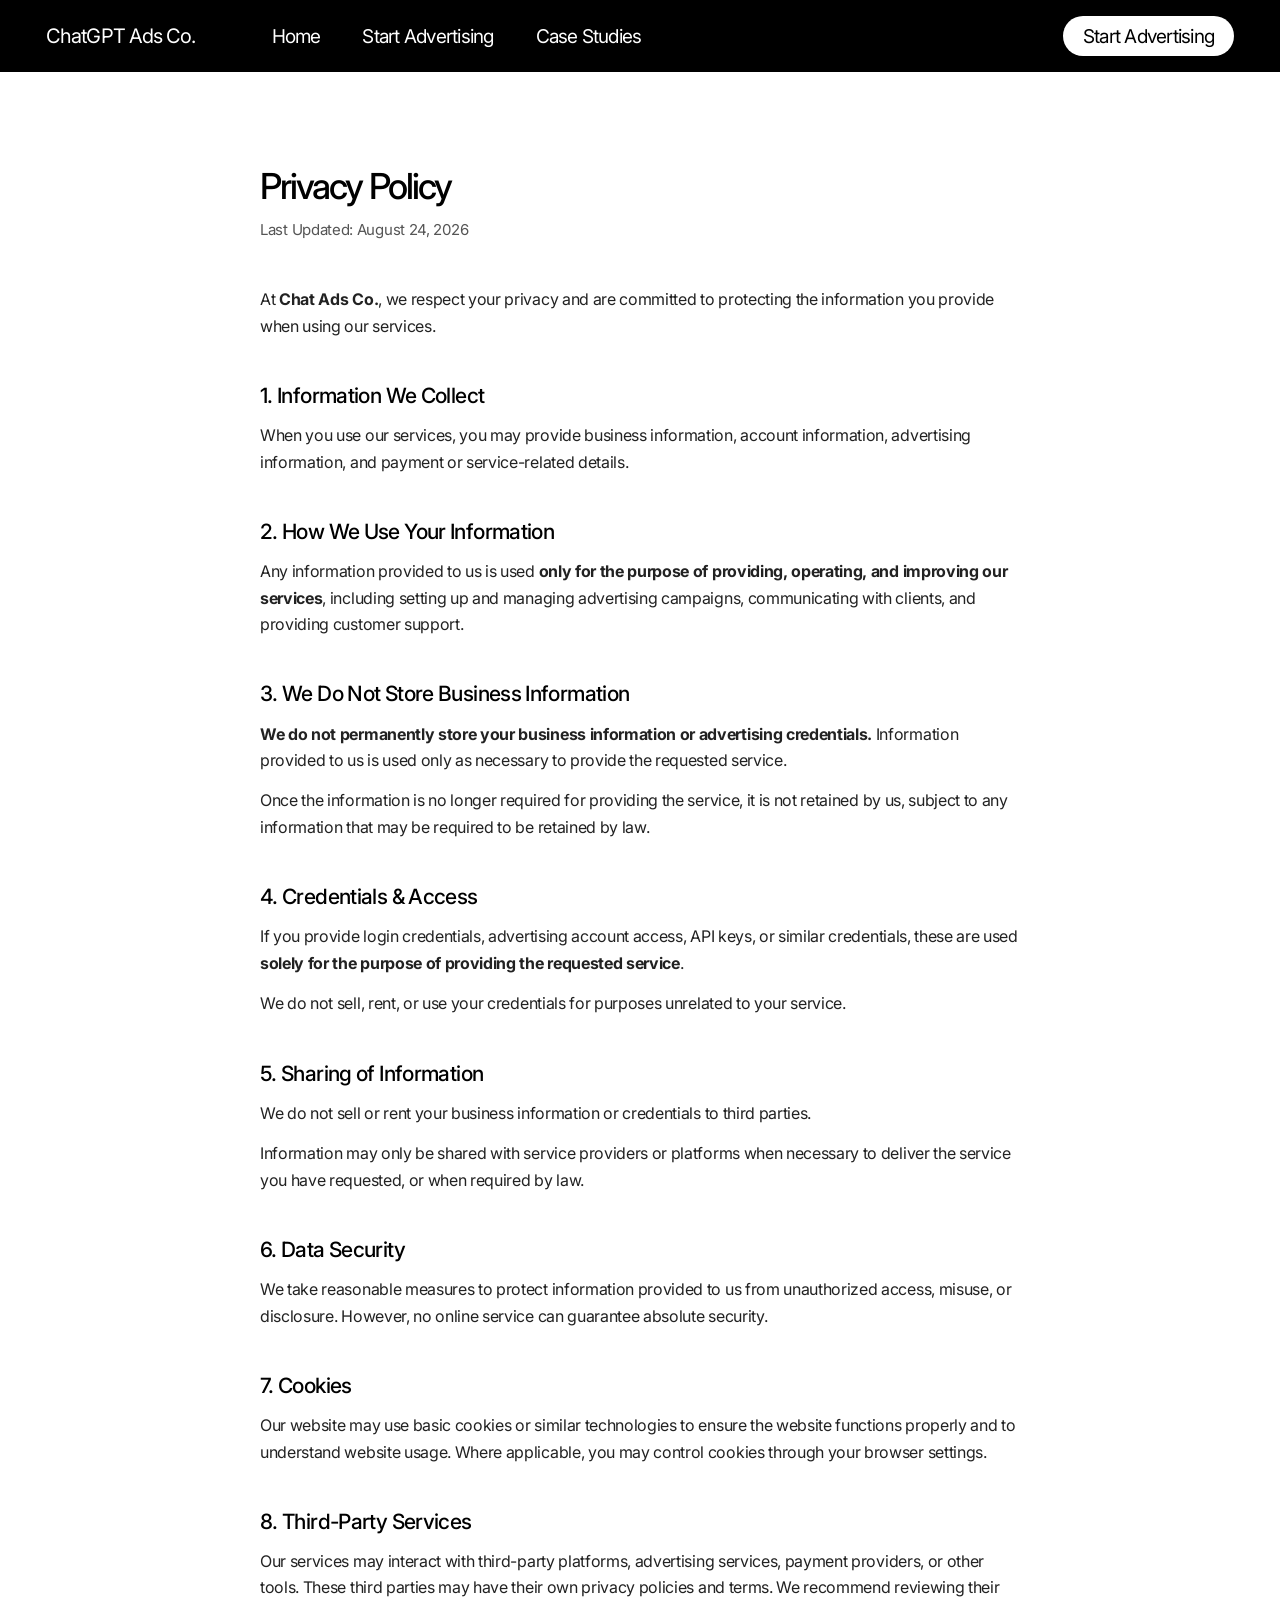
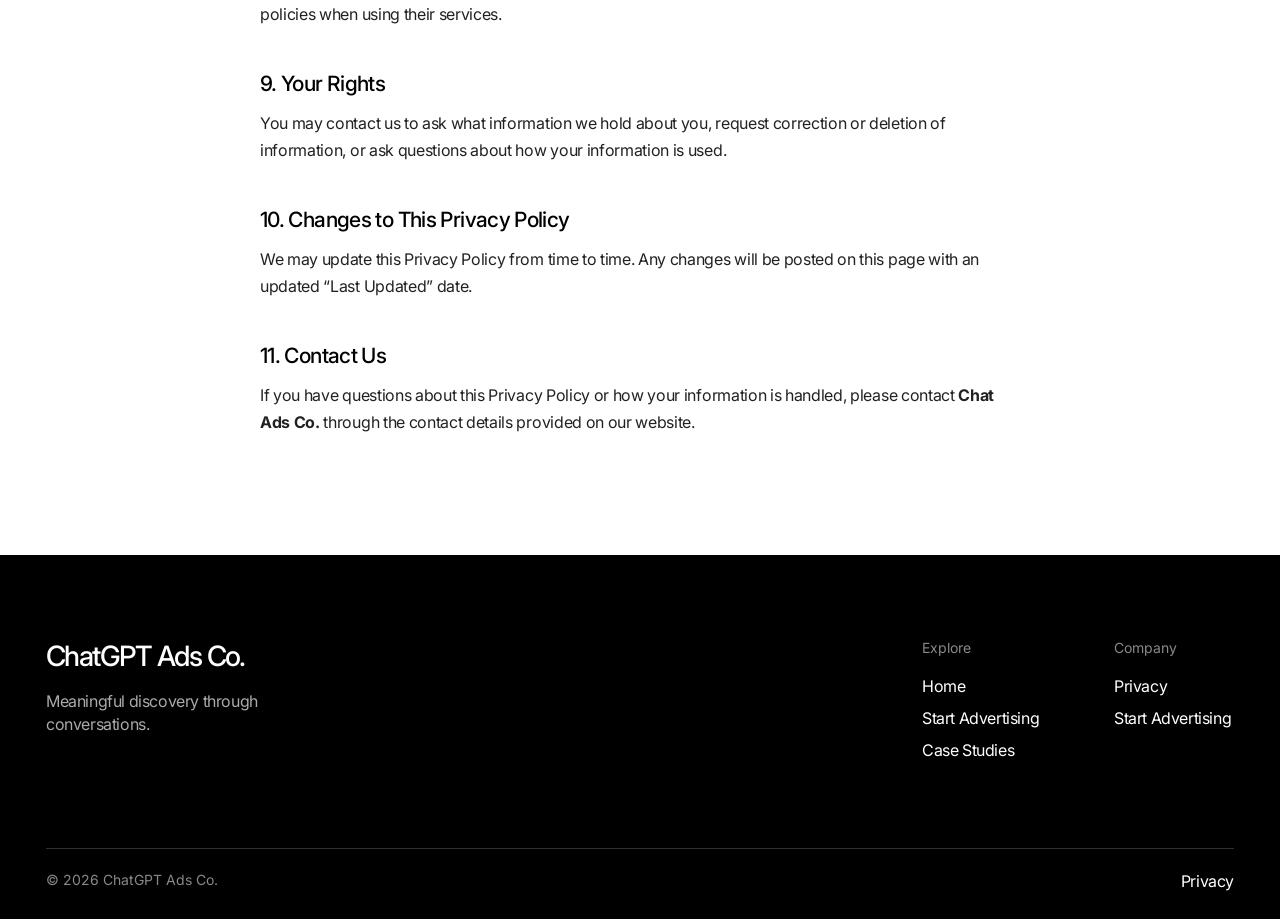
<file: privacy-policy.html>
<!doctype html>
<html lang="en">

<head>
  <meta charset="UTF-8" />
  <meta name="viewport" content="width=device-width, initial-scale=1.0" />
  <meta name="description" content="Privacy Policy — ChatGPT Ads Co. We do not store business information or credentials. All information is used for service purposes only." />
  <title>Privacy Policy — ChatGPT Ads Co.</title>
  <link rel="icon" type="image/png" href="assets/calogo.png" />
  <link rel="preconnect" href="https://fonts.googleapis.com" />
  <link rel="preconnect" href="https://fonts.gstatic.com" crossorigin />
  <link href="https://fonts.googleapis.com/css2?family=Inter:wght@400;500;600&display=swap" rel="stylesheet" />
  <link rel="stylesheet" href="styles.css" />
</head>

<body>
  <header class="site-header">
    <a class="brand" href="index.html" aria-label="ChatGPT Ads Co. home">ChatGPT Ads Co.</a>

    <nav id="primary-navigation" class="main-nav" aria-label="Primary navigation">
      <a href="index.html">Home</a>
      <a href="startad.html">Start Advertising</a>
      <a href="casestudies.html">Case Studies</a>
    </nav>

    <button class="menu-toggle" type="button" aria-label="Open navigation menu" aria-expanded="false"
      aria-controls="primary-navigation">
      <span></span><span></span>
    </button>
    <a class="cta" href="startad.html">Start Advertising</a>
  </header>

  <main class="page-content">
    <article class="policy">
      <h1>Privacy Policy</h1>
      <p class="policy-updated">Last Updated: August 24, 2026</p>

      <p>At <strong>Chat Ads Co.</strong>, we respect your privacy and are committed to protecting the information you
        provide when using our services.</p>

      <h2>1. Information We Collect</h2>
      <p>When you use our services, you may provide business information, account information, advertising information,
        and payment or service-related details.</p>

      <h2>2. How We Use Your Information</h2>
      <p>Any information provided to us is used <strong>only for the purpose of providing, operating, and improving our
        services</strong>, including setting up and managing advertising campaigns, communicating with clients, and
        providing customer support.</p>

      <h2>3. We Do Not Store Business Information</h2>
      <p><strong>We do not permanently store your business information or advertising credentials.</strong> Information
        provided to us is used only as necessary to provide the requested service.</p>
      <p>Once the information is no longer required for providing the service, it is not retained by us, subject to any
        information that may be required to be retained by law.</p>

      <h2>4. Credentials &amp; Access</h2>
      <p>If you provide login credentials, advertising account access, API keys, or similar credentials, these are used
        <strong>solely for the purpose of providing the requested service</strong>.</p>
      <p>We do not sell, rent, or use your credentials for purposes unrelated to your service.</p>

      <h2>5. Sharing of Information</h2>
      <p>We do not sell or rent your business information or credentials to third parties.</p>
      <p>Information may only be shared with service providers or platforms when necessary to deliver the service you
        have requested, or when required by law.</p>

      <h2>6. Data Security</h2>
      <p>We take reasonable measures to protect information provided to us from unauthorized access, misuse, or
        disclosure. However, no online service can guarantee absolute security.</p>

      <h2>7. Cookies</h2>
      <p>Our website may use basic cookies or similar technologies to ensure the website functions properly and to
        understand website usage. Where applicable, you may control cookies through your browser settings.</p>

      <h2>8. Third-Party Services</h2>
      <p>Our services may interact with third-party platforms, advertising services, payment providers, or other tools.
        These third parties may have their own privacy policies and terms. We recommend reviewing their policies when
        using their services.</p>

      <h2>9. Your Rights</h2>
      <p>You may contact us to ask what information we hold about you, request correction or deletion of information, or
        ask questions about how your information is used.</p>

      <h2>10. Changes to This Privacy Policy</h2>
      <p>We may update this Privacy Policy from time to time. Any changes will be posted on this page with an updated
        &ldquo;Last Updated&rdquo; date.</p>

      <h2>11. Contact Us</h2>
      <p>If you have questions about this Privacy Policy or how your information is handled, please contact
        <strong>Chat Ads Co.</strong> through the contact details provided on our website.</p>
    </article>
  </main>

  <footer class="site-footer">
    <div class="footer-top">
      <div class="footer-brand">
        <a href="index.html">ChatGPT Ads Co.</a>
        <p>Meaningful discovery through conversations.</p>
      </div>

      <div class="footer-links">
        <div>
          <p class="footer-label">Explore</p>
          <a href="index.html">Home</a>
          <a href="startad.html">Start Advertising</a>
          <a href="casestudies.html">Case Studies</a>
        </div>
        <div>
          <p class="footer-label">Company</p>
          <a href="privacy-policy.html">Privacy</a>
          <a href="startad.html">Start Advertising</a>
        </div>
      </div>
    </div>

    <div class="footer-bottom">
      <span>© 2026 ChatGPT Ads Co.</span>
      <a href="privacy-policy.html">Privacy</a>
    </div>
  </footer>
  <script src="app.js"></script>
</body>

</html>
</file>
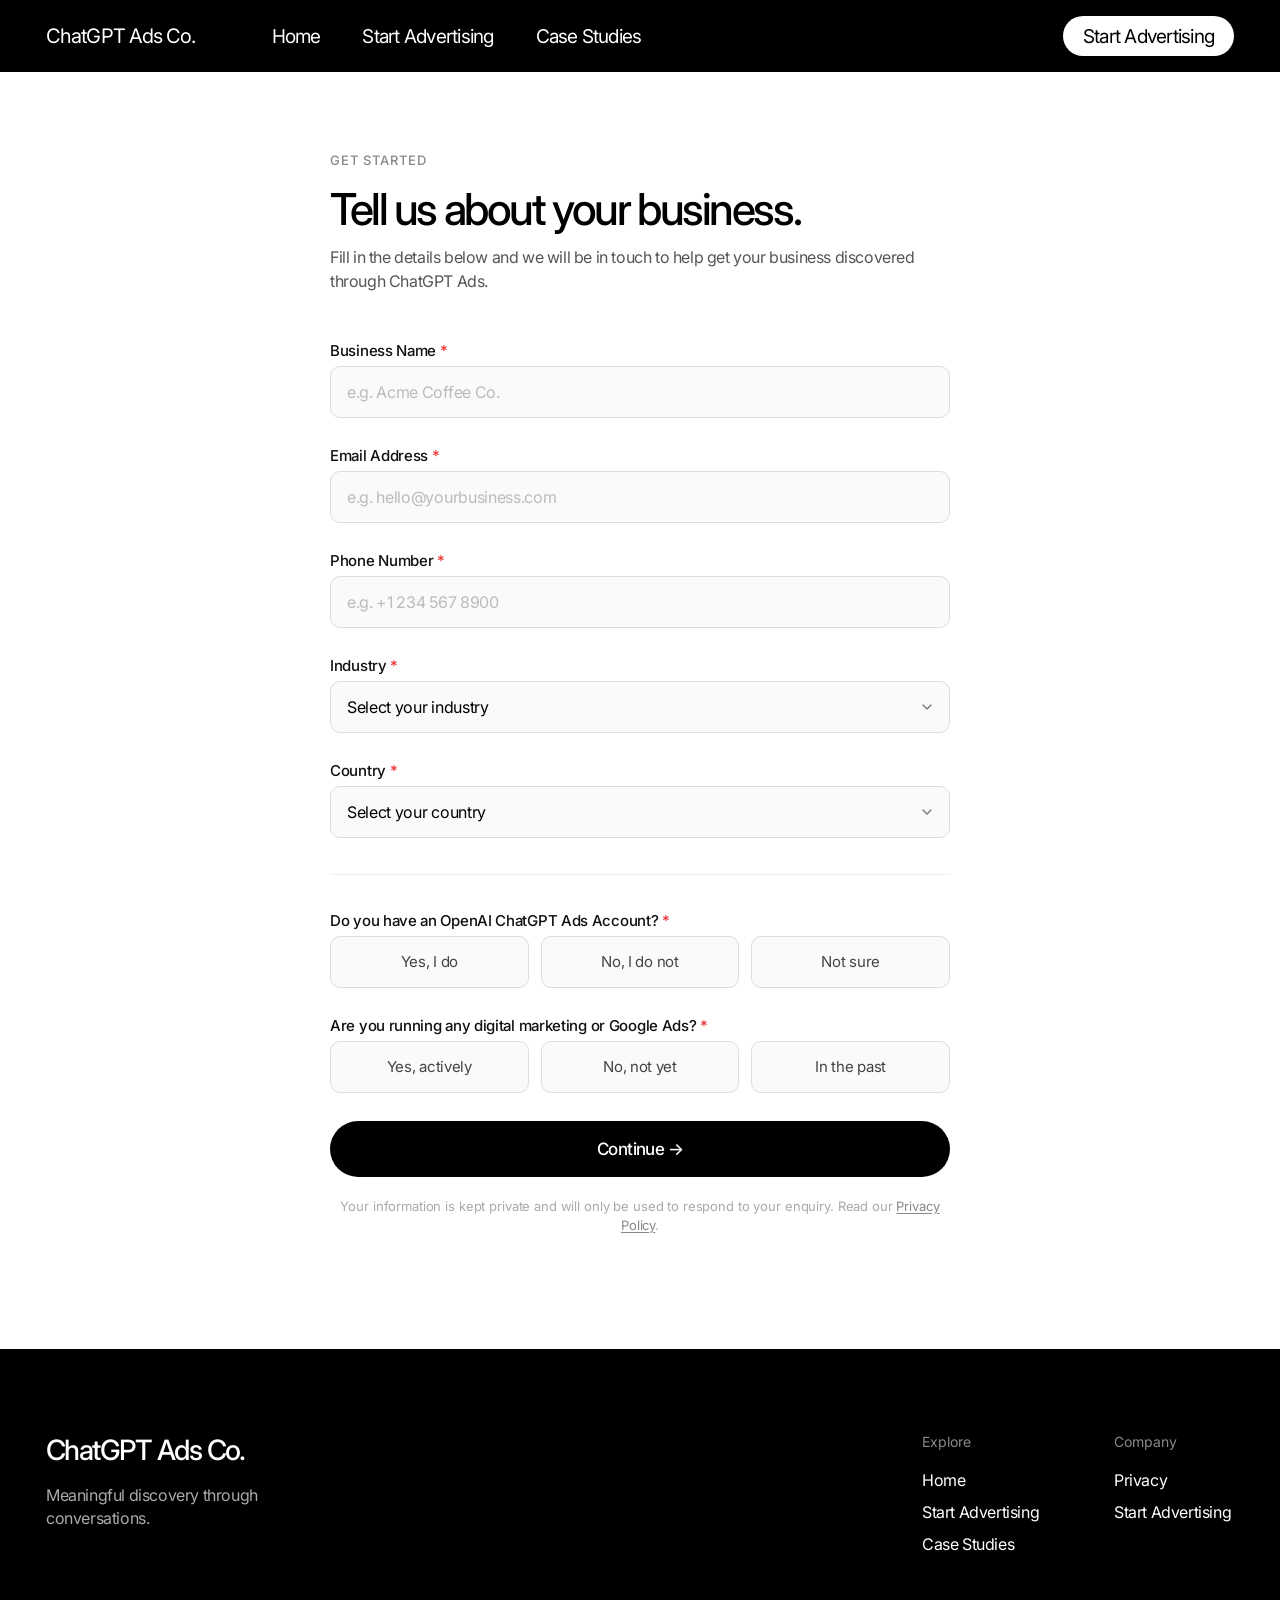
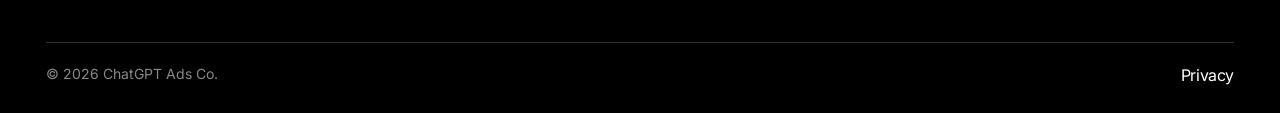
<file: startad.html>
<!doctype html>
<html lang="en">
<head>
  <meta charset="UTF-8" />
  <meta name="viewport" content="width=device-width, initial-scale=1.0" />
  <meta name="description" content="Start Advertising with ChatGPT Ads Co." />
  <title>Start Advertising — ChatGPT Ads Co.</title>
  <link rel="icon" type="image/png" href="assets/calogo.png" />
  <link rel="preconnect" href="https://fonts.googleapis.com" />
  <link rel="preconnect" href="https://fonts.gstatic.com" crossorigin />
  <link href="https://fonts.googleapis.com/css2?family=Inter:wght@400;500;600&display=swap" rel="stylesheet" />
  <link rel="stylesheet" href="styles.css" />
  <style>
    .form-page{min-height:calc(100vh - 72px);background:#fff;color:#000;display:flex;align-items:center;justify-content:center;padding:80px 24px 100px}
    .form-card{width:min(100%,620px)}
    .form-eyebrow{font-size:13px;font-weight:500;letter-spacing:.08em;text-transform:uppercase;color:#888;margin:0 0 18px}
    .form-card h1{margin:0 0 12px;font-size:clamp(30px,3.5vw,44px);font-weight:500;letter-spacing:-.055em;line-height:1.06;color:#000}
    .form-subtext{margin:0 0 48px;font-size:16px;color:#555;letter-spacing:-.025em;line-height:1.5}
    .form-group{display:flex;flex-direction:column;gap:6px;margin-bottom:28px}
    .form-group label{font-size:15px;font-weight:500;letter-spacing:-.02em;color:#111}
    .form-group input,.form-group select{width:100%;height:52px;padding:0 16px;border:1.5px solid #ddd;border-radius:10px;background:#fafafa;font-family:inherit;font-size:16px;letter-spacing:-.02em;color:#000;outline:none;transition:border-color 160ms ease,background 160ms ease;appearance:none;-webkit-appearance:none}
    .form-group select{background-image:url("data:image/svg+xml,%3Csvg xmlns='http://www.w3.org/2000/svg' width='16' height='16' viewBox='0 0 24 24' fill='none' stroke='%23777' stroke-width='2' stroke-linecap='round' stroke-linejoin='round'%3E%3Cpath d='m6 9 6 6 6-6'/%3E%3C/svg%3E");background-repeat:no-repeat;background-position:right 14px center;padding-right:42px;cursor:pointer}
    .form-group input:focus,.form-group select:focus{border-color:#000;background:#fff}
    .form-group input::placeholder{color:#bbb}
    .radio-group{display:flex;gap:12px;flex-wrap:wrap}
    .radio-option{flex:1;min-width:120px}
    .radio-option input[type=radio]{position:absolute;opacity:0;width:0;height:0}
    .radio-option label{display:flex;align-items:center;justify-content:center;height:52px;border:1.5px solid #ddd;border-radius:10px;background:#fafafa;font-size:15px;font-weight:400;letter-spacing:-.02em;color:#444;cursor:pointer;transition:border-color 160ms ease,background 160ms ease,color 160ms ease}
    .radio-option input[type=radio]:checked+label{border-color:#000;background:#000;color:#fff;font-weight:500}
    .radio-option label:hover{border-color:#888}
    .form-divider{height:1px;background:#eee;margin:36px 0}
    .form-submit{width:100%;height:56px;border:none;border-radius:999px;background:#000;color:#fff;font-family:inherit;font-size:17px;font-weight:500;letter-spacing:-.03em;cursor:pointer;display:flex;align-items:center;justify-content:center;gap:10px;transition:background 160ms ease,transform 160ms ease;margin-top:12px}
    .form-submit:hover{background:#252525;transform:translateY(-1px)}
    .form-submit:active{transform:translateY(0)}
    .form-success{display:none;text-align:center;padding:48px 0}
    .form-success .success-icon{width:64px;height:64px;border-radius:50%;background:#000;color:#fff;display:flex;align-items:center;justify-content:center;margin:0 auto 24px;font-size:28px}
    .form-success h2{margin:0 0 12px;font-size:clamp(26px,3vw,34px);font-weight:500;letter-spacing:-.05em}
    .form-success p{margin:0;font-size:16px;color:#555;letter-spacing:-.02em;line-height:1.55}
    .form-success .back-link{display:inline-flex;align-items:center;gap:8px;margin-top:36px;padding:0 24px;height:48px;border-radius:999px;background:#000;color:#fff;font-size:15px;letter-spacing:-.02em;text-decoration:none;transition:background 160ms ease}
    .form-success .back-link:hover{background:#252525}
    .privacy-note{margin-top:20px;font-size:13px;color:#aaa;letter-spacing:-.01em;text-align:center;line-height:1.5}
    .privacy-note a{color:#888;text-decoration:underline;text-underline-offset:2px}
    @media(max-width:600px){.form-page{padding:56px 20px 80px;align-items:flex-start}.form-card h1{font-size:30px}.form-subtext{margin-bottom:36px}.radio-group{flex-direction:column}.radio-option{min-width:0}}
  </style>
</head>
<body>
  <header class="site-header">
    <a class="brand" href="index.html" aria-label="ChatGPT Ads Co. home">ChatGPT Ads Co.</a>
    <nav id="primary-navigation" class="main-nav" aria-label="Primary navigation">
      <a href="index.html">Home</a>
      <a href="startad.html" aria-current="page">Start Advertising</a>
      <a href="casestudies.html">Case Studies</a>
    </nav>
    <button class="menu-toggle" type="button" aria-label="Open navigation menu" aria-expanded="false" aria-controls="primary-navigation">
      <span></span><span></span>
    </button>
    <a class="cta" href="startad.html">Start Advertising</a>
  </header>

  <main class="form-page">
    <div class="form-card">
      <p class="form-eyebrow">Get Started</p>
      <h1>Tell us about your business.</h1>
      <p class="form-subtext">Fill in the details below and we will be in touch to help get your business discovered through ChatGPT Ads.</p>

      <form id="startad-form" action="https://formspree.io/f/mkjwlglk" method="POST" novalidate>
        <input type="hidden" name="_subject" value="New Start Advertising Enquiry - ChatGPT Ads Co." />

        <div class="form-group">
          <label for="business-name">Business Name <span style="color:#e33">*</span></label>
          <input type="text" id="business-name" name="Business Name" placeholder="e.g. Acme Coffee Co." required autocomplete="organization" />
        </div>

        <div class="form-group">
          <label for="email">Email Address <span style="color:#e33">*</span></label>
          <input type="email" id="email" name="Email" placeholder="e.g. hello@yourbusiness.com" required autocomplete="email" />
        </div>

        <div class="form-group">
          <label for="phone">Phone Number <span style="color:#e33">*</span></label>
          <input type="tel" id="phone" name="Phone Number" placeholder="e.g. +1 234 567 8900" required autocomplete="tel" />
        </div>

        <div class="form-group">
          <label for="industry">Industry <span style="color:#e33">*</span></label>
          <select id="industry" name="Industry" required>
            <option value="" disabled selected>Select your industry</option>
            <option>E-commerce / Retail</option>
            <option>Food &amp; Beverage</option>
            <option>Health &amp; Wellness</option>
            <option>Beauty &amp; Personal Care</option>
            <option>Travel &amp; Hospitality</option>
            <option>Real Estate</option>
            <option>Finance &amp; Insurance</option>
            <option>Technology / SaaS</option>
            <option>Education &amp; Training</option>
            <option>Professional Services</option>
            <option>Home Services</option>
            <option>Automotive</option>
            <option>Fashion &amp; Apparel</option>
            <option>Entertainment &amp; Media</option>
            <option>Non-Profit</option>
            <option>Other</option>
          </select>
        </div>

        <div class="form-group">
          <label for="country">Country <span style="color:#e33">*</span></label>
          <select id="country" name="Country" required>
            <option value="" disabled selected>Select your country</option>
            <option>United Arab Emirates</option>
            <option>United States</option>
            <option>United Kingdom</option>
            <option>India</option>
            <option>Canada</option>
            <option>Australia</option>
            <option>Saudi Arabia</option>
            <option>Qatar</option>
            <option>Kuwait</option>
            <option>Bahrain</option>
            <option>Oman</option>
            <option>Singapore</option>
            <option>Germany</option>
            <option>France</option>
            <option>Netherlands</option>
            <option>South Africa</option>
            <option>Nigeria</option>
            <option>Pakistan</option>
            <option>Bangladesh</option>
            <option>Philippines</option>
            <option>New Zealand</option>
            <option>Ireland</option>
            <option>Other</option>
          </select>
        </div>

        <div class="form-divider"></div>

        <div class="form-group">
          <label>Do you have an OpenAI ChatGPT Ads Account? <span style="color:#e33">*</span></label>
          <div class="radio-group">
            <div class="radio-option">
              <input type="radio" id="openai-yes" name="Has OpenAI ChatGPT Ads Account" value="Yes" required />
              <label for="openai-yes">Yes, I do</label>
            </div>
            <div class="radio-option">
              <input type="radio" id="openai-no" name="Has OpenAI ChatGPT Ads Account" value="No" />
              <label for="openai-no">No, I do not</label>
            </div>
            <div class="radio-option">
              <input type="radio" id="openai-unsure" name="Has OpenAI ChatGPT Ads Account" value="Not sure" />
              <label for="openai-unsure">Not sure</label>
            </div>
          </div>
        </div>

        <div class="form-group">
          <label>Are you running any digital marketing or Google Ads? <span style="color:#e33">*</span></label>
          <div class="radio-group">
            <div class="radio-option">
              <input type="radio" id="digital-yes" name="Running Digital Marketing or Google Ads" value="Yes" required />
              <label for="digital-yes">Yes, actively</label>
            </div>
            <div class="radio-option">
              <input type="radio" id="digital-no" name="Running Digital Marketing or Google Ads" value="No" />
              <label for="digital-no">No, not yet</label>
            </div>
            <div class="radio-option">
              <input type="radio" id="digital-past" name="Running Digital Marketing or Google Ads" value="In the past" />
              <label for="digital-past">In the past</label>
            </div>
          </div>
        </div>

        <p id="form-error" style="display:none;color:#c0392b;font-size:14px;margin:-12px 0 16px;letter-spacing:-.01em;"></p>

        <button type="submit" class="form-submit" id="submit-btn">Continue &#8594;</button>

        <p class="privacy-note">
          Your information is kept private and will only be used to respond to your enquiry.
          Read our <a href="privacy-policy.html">Privacy Policy</a>.
        </p>
      </form>

      <div class="form-success" id="form-success" aria-live="polite">
        <div class="success-icon">&#10003;</div>
        <h2>Thanks! We will be in touch.</h2>
        <p>We have received your details and will reach out shortly to help get your business discovered through ChatGPT Ads.</p>
        <a href="index.html" class="back-link">&#8592; Back to home</a>
      </div>
    </div>
  </main>

  <footer class="site-footer">
    <div class="footer-top">
      <div class="footer-brand">
        <a href="index.html">ChatGPT Ads Co.</a>
        <p>Meaningful discovery through conversations.</p>
      </div>
      <div class="footer-links">
        <div>
          <p class="footer-label">Explore</p>
          <a href="index.html">Home</a>
          <a href="startad.html">Start Advertising</a>
          <a href="casestudies.html">Case Studies</a>
        </div>
        <div>
          <p class="footer-label">Company</p>
          <a href="privacy-policy.html">Privacy</a>
          <a href="startad.html">Start Advertising</a>
        </div>
      </div>
    </div>
    <div class="footer-bottom">
      <span>&copy; 2026 ChatGPT Ads Co.</span>
      <a href="privacy-policy.html">Privacy</a>
    </div>
  </footer>

  <script src="app.js"></script>
  <script>
    (function(){
      var form=document.getElementById("startad-form");
      var successBox=document.getElementById("form-success");
      var errorMsg=document.getElementById("form-error");
      var submitBtn=document.getElementById("submit-btn");
      if(!form)return;
      form.addEventListener("submit",function(e){
        e.preventDefault();
        errorMsg.style.display="none";
        var bn=form.querySelector("[name='Business Name']").value.trim();
        var em=form.querySelector("[name='Email']").value.trim();
        var ph=form.querySelector("[name='Phone Number']").value.trim();
        var ind=form.querySelector("[name='Industry']").value;
        var ctr=form.querySelector("[name='Country']").value;
        var oai=form.querySelector("[name='Has OpenAI ChatGPT Ads Account']:checked");
        var dig=form.querySelector("[name='Running Digital Marketing or Google Ads']:checked");
        if(!bn){showError("Please enter your business name.");form.querySelector("[name='Business Name']").focus();return;}
        if(!em||!/^[^\s@]+@[^\s@]+\.[^\s@]+$/.test(em)){showError("Please enter a valid email address.");form.querySelector("[name='Email']").focus();return;}
        if(!ph){showError("Please enter your phone number.");form.querySelector("[name='Phone Number']").focus();return;}
        if(!ind){showError("Please select your industry.");form.querySelector("[name='Industry']").focus();return;}
        if(!ctr){showError("Please select your country.");form.querySelector("[name='Country']").focus();return;}
        if(!oai){showError("Please answer whether you have a ChatGPT Ads Account.");return;}
        if(!dig){showError("Please answer whether you are running digital marketing.");return;}
        submitBtn.textContent="Sending...";
        submitBtn.disabled=true;
        fetch(form.action,{method:"POST",body:new FormData(form),headers:{"Accept":"application/json"}})
        .then(function(res){
          if(res.ok){form.style.display="none";successBox.style.display="block";}
          else{return res.json().then(function(j){throw new Error(j.error||"Submission failed.");});}
        })
        .catch(function(err){
          submitBtn.innerHTML="Continue &#8594;";
          submitBtn.disabled=false;
          showError(err.message||"Something went wrong. Please try again.");
        });
      });
      function showError(msg){errorMsg.textContent=msg;errorMsg.style.display="block";errorMsg.scrollIntoView({behavior:"smooth",block:"nearest"});}
    })();
  </script>
</body>
</html>
</file>
<file: styles.css>
:root {
  font-family: Inter, Arial, sans-serif;
  background: #fff;
  color: #fff;
}

* { box-sizing: border-box; }

html { scroll-behavior: smooth; }

body {
  margin: 0;
  min-width: 0;
  overflow-x: hidden;
  background: #fff;
}

img, video { max-width: 100%; }

.site-header {
  height: 72px;
  padding: 0 46px;
  background: #000;
  display: flex;
  align-items: center;
  gap: 30px;
}

.cta {
  margin-left: auto;
  display: inline-flex;
  align-items: center;
  min-height: 40px;
  padding: 0 20px;
  border-radius: 999px;
  background: #fff;
  color: #000;
  font-size: 19px;
  font-weight: 400;
  letter-spacing: -0.04em;
  text-decoration: none;
  transition: background-color 160ms ease, transform 160ms ease;
}

.cta:hover { background: #e9e9e9; transform: translateY(-1px); }

.main-nav {
  display: flex;
  align-items: center;
  gap: 42px;
  margin-left: 46px;
}

.main-nav a {
  color: #fff;
  font-size: 19px;
  font-weight: 400;
  letter-spacing: -0.04em;
  text-decoration: none;
  transition: color 160ms ease;
}

.main-nav a:hover { color: #a7a7a7; }

.menu-toggle {
  display: none;
  width: 40px;
  height: 40px;
  padding: 0;
  border: 0;
  background: transparent;
  color: #fff;
  cursor: pointer;
}

.menu-toggle span {
  display: block;
  width: 22px;
  height: 1.5px;
  margin: 6px auto;
  background: currentColor;
  transition: transform 160ms ease;
}

.brand {
  justify-self: start;
  color: #fff;
  font-size: 20px;
  font-weight: 400;
  letter-spacing: -0.045em;
  text-decoration: none;
}

.page-content {
  min-height: calc(100vh - 72px);
  background: #fff;
  color: #000;
}

.intro {
  width: min(100% - 48px, 886px);
  margin: 0 auto;
  padding: 160px 0 88px;
  text-align: center;
}

.intro h1 {
  margin: 0;
  font-size: clamp(32px, 3.3vw, 42px);
  font-weight: 500;
  letter-spacing: -0.055em;
  line-height: 1.1;
}

.intro > p {
  margin: 19px 0 76px;
  font-size: 16px;
  font-weight: 500;
  letter-spacing: -0.025em;
  line-height: 1.4;
}

.video-frame {
  position: relative;
  overflow: hidden;
  width: min(calc(100vw - 96px), 1080px);
  margin-left: 50%;
  transform: translateX(-50%);
  background: #c8d1ff;
  aspect-ratio: 16 / 9;
}

.campaign-video {
  display: block;
  width: 100%;
  height: 100%;
  object-fit: cover;
}

.video-sound {
  position: absolute;
  right: 16px;
  bottom: 16px;
  display: inline-flex;
  align-items: center;
  gap: 7px;
  min-height: 36px;
  padding: 0 13px;
  border: 1px solid rgba(255, 255, 255, 0.42);
  border-radius: 999px;
  background: rgba(0, 0, 0, 0.72);
  color: #fff;
  font: inherit;
  font-size: 13px;
  cursor: pointer;
  backdrop-filter: blur(8px);
}

.video-sound svg { width: 17px; height: 17px; }

.independence-section {
  background: #fff;
  color: #000;
  padding: 104px 0 112px;
}

.independence-layout {
  display: grid;
  grid-template-columns: 212px minmax(0, 1fr);
  column-gap: 120px;
  row-gap: 68px;
  width: min(100% - 92px, 1625px);
  margin: 0 auto;
}

.section-nav {
  display: flex;
  flex-direction: column;
  align-self: start;
  gap: 22px;
  padding-top: 10px;
}

.section-nav a {
  color: #777;
  font-size: 16px;
  letter-spacing: -0.03em;
  text-decoration: none;
}

.section-nav a.active,
.section-nav a:hover { color: #000; }

.independence-content { max-width: 820px; }

.independence-content h2 {
  margin: 0 0 28px;
  font-size: clamp(30px, 2.8vw, 36px);
  font-weight: 500;
  letter-spacing: -0.055em;
  line-height: 1.05;
}

.independence-copy {
  max-width: 820px;
  font-size: clamp(16px, 1.45vw, 19px);
  font-weight: 400;
  letter-spacing: -0.04em;
  line-height: 1.62;
}

.independence-copy p { margin: 0; }
.independence-copy p + p { margin-top: 24px; }

.business-image {
  grid-column: 1 / -1;
  display: block;
  width: 100%;
  height: auto;
  max-width: 1280px;
  margin-inline: auto;
  border-radius: 8px;
  object-fit: cover;
  object-position: center top;
}

.privacy-section {
  background: #fff;
  color: #000;
  padding: 104px 0 112px;
}

.privacy-layout {
  display: grid;
  grid-template-columns: 212px minmax(0, 1fr);
  column-gap: 120px;
  width: min(100% - 92px, 1625px);
  margin: 0 auto;
}

.privacy-nav a { color: #777; }
.privacy-nav a.active,
.privacy-nav a:hover { color: #000; }

.privacy-content { max-width: 820px; }

.privacy-content h2 {
  margin: 0 0 28px;
  font-size: clamp(30px, 2.8vw, 36px);
  font-weight: 500;
  letter-spacing: -0.055em;
  line-height: 1.05;
}

.privacy-copy {
  font-size: clamp(16px, 1.45vw, 19px);
  letter-spacing: -0.04em;
  line-height: 1.62;
}

.privacy-copy p { margin: 0; }
.privacy-copy p + p { margin-top: 24px; }

.privacy-image {
  display: block;
  width: min(100%, 920px);
  height: auto;
  margin-top: 66px;
}

.final-cta {
  display: flex;
  flex-direction: column;
  align-items: center;
  padding: 142px 24px;
  background: #fff;
  color: #000;
  text-align: center;
}

.final-cta h2 {
  max-width: 740px;
  margin: 0;
  font-size: clamp(36px, 4vw, 56px);
  font-weight: 500;
  letter-spacing: -0.065em;
  line-height: 1.02;
}

.final-cta p {
  max-width: 500px;
  margin: 20px 0 36px;
  color: #555;
  font-size: 18px;
  letter-spacing: -0.03em;
  line-height: 1.45;
}

.final-cta a {
  display: inline-flex;
  align-items: center;
  gap: 10px;
  min-height: 52px;
  padding: 0 27px;
  border-radius: 999px;
  background: #000;
  color: #fff;
  font-size: 18px;
  letter-spacing: -0.03em;
  text-decoration: none;
  transition: transform 160ms ease, background-color 160ms ease;
}

.final-cta a:hover { background: #252525; transform: translateY(-1px); }

.policy {
  width: min(100% - 48px, 760px);
  margin: 0 auto;
  padding: 96px 0 120px;
  background: #fff;
  color: #000;
}

.policy h1 {
  margin: 0 0 12px;
  font-size: clamp(30px, 2.8vw, 36px);
  font-weight: 500;
  letter-spacing: -0.055em;
  line-height: 1.05;
}

.policy .policy-updated {
  margin: 0 0 44px;
  color: #555;
  font-size: 15px;
  letter-spacing: -0.02em;
}

.policy h2 {
  margin: 44px 0 14px;
  font-size: 21px;
  font-weight: 500;
  letter-spacing: -0.03em;
  line-height: 1.2;
}

.policy p {
  margin: 0;
  font-size: 16px;
  letter-spacing: -0.02em;
  line-height: 1.65;
  color: #222;
}

.policy p + p { margin-top: 14px; }

.site-footer {
  padding: 84px 46px 28px;
  background: #000;
  color: #fff;
}

.footer-top {
  display: flex;
  justify-content: space-between;
  gap: 64px;
  width: min(100%, 1440px);
  margin: 0 auto;
  padding-bottom: 88px;
}

.footer-brand > a {
  color: #fff;
  font-size: 28px;
  font-weight: 500;
  letter-spacing: -0.055em;
  text-decoration: none;
}

.footer-brand p {
  max-width: 250px;
  margin: 17px 0 0;
  color: #aaa;
  font-size: 16px;
  letter-spacing: -0.025em;
  line-height: 1.45;
}

.footer-links {
  display: grid;
  grid-template-columns: repeat(2, minmax(120px, 1fr));
  gap: 72px;
}

.footer-links > div { display: flex; flex-direction: column; gap: 12px; }
.footer-label { margin: 0 0 8px; color: #888; font-size: 14px; }

.footer-links a,
.footer-bottom a {
  color: #fff;
  font-size: 16px;
  letter-spacing: -0.025em;
  text-decoration: none;
}

.footer-links a:hover,
.footer-bottom a:hover { color: #aaa; }

.footer-bottom {
  display: flex;
  justify-content: space-between;
  width: min(100%, 1440px);
  margin: 0 auto;
  padding-top: 22px;
  border-top: 1px solid #303030;
  color: #888;
  font-size: 14px;
}

@media (max-width: 900px) {
  .site-header {
    position: relative;
    height: 68px;
    min-height: 0;
    padding: 0 24px;
    gap: 22px;
  }

  .brand { font-size: 21px; }
  .cta { min-height: 38px; padding: 0 17px; font-size: 17px; }
  .menu-toggle { display: block; order: 3; }

  .main-nav {
    position: absolute;
    z-index: 10;
    top: 68px;
    left: 0;
    width: 100%;
    margin: 0;
    padding: 0 24px;
    display: flex;
    flex-direction: column;
    align-items: flex-start;
    max-height: 0;
    gap: 0;
    overflow: hidden;
    opacity: 0;
    pointer-events: none;
    background: #000;
    transition: max-height 180ms ease, opacity 150ms ease, padding 180ms ease;
  }

  .main-nav a {
    display: block;
    color: #fff;
    font-size: 19px;
    line-height: 1;
  }

  .main-nav.is-open {
    max-height: 220px;
    gap: 24px;
    padding-top: 20px;
    padding-bottom: 26px;
    opacity: 1;
    pointer-events: auto;
  }

  .menu-toggle[aria-expanded='true'] span:first-child { transform: translateY(3.75px) rotate(45deg); }
  .menu-toggle[aria-expanded='true'] span:last-child { transform: translateY(-3.75px) rotate(-45deg); }
  .page-content { min-height: calc(100vh - 68px); }

  .intro { width: min(100% - 40px, 720px); padding-top: 112px; }
  .intro h1 { font-size: 34px; }
  .intro > p { margin: 15px 0 50px; font-size: 15px; }

  .independence-section { padding: 96px 0 110px; }
  .independence-layout { width: min(100% - 64px, 1040px); grid-template-columns: 160px minmax(0, 1fr); column-gap: 58px; row-gap: 68px; }
  .section-nav { gap: 18px; }
  .section-nav a { font-size: 14px; }
  .independence-content h2 { margin-bottom: 24px; font-size: 30px; }
  .independence-copy { font-size: 17px; line-height: 1.58; }
  .privacy-section { padding: 96px 0 110px; }
  .privacy-layout { width: min(100% - 64px, 1040px); grid-template-columns: 160px minmax(0, 1fr); column-gap: 58px; }
  .privacy-content h2 { margin-bottom: 24px; font-size: 30px; }
  .privacy-copy { font-size: 17px; line-height: 1.58; }
  .privacy-image { margin-top: 66px; }
  .policy { width: min(100% - 40px, 720px); padding: 72px 0 96px; }
  .site-footer { padding-inline: 32px; }
  .final-cta { padding-block: 112px; }
}

@media (max-width: 720px) {
  .independence-layout { width: min(100% - 48px, 680px); grid-template-columns: 138px minmax(0, 1fr); column-gap: 36px; }
  .section-nav { gap: 16px; }
  .section-nav a { font-size: 13px; }
  .independence-content h2 { font-size: 28px; }
  .independence-copy { font-size: 16px; }
  .privacy-layout { width: min(100% - 48px, 680px); grid-template-columns: 138px minmax(0, 1fr); column-gap: 36px; }
  .privacy-content h2 { font-size: 28px; }
  .privacy-copy { font-size: 16px; }
}

@media (max-width: 600px) {
  .site-header { padding-inline: 20px; gap: 10px; }
  .brand { font-size: 19px; }
  .cta { min-height: 36px; padding-inline: 15px; font-size: 16px; }
  .menu-toggle { width: 36px; height: 36px; }

  .main-nav { padding-inline: 20px; }
  .main-nav a { font-size: 18px; }

  .intro { width: min(100% - 40px, 520px); padding: 88px 0 56px; }
  .video-frame { width: 100%; }
  .intro h1 { font-size: clamp(28px, 8vw, 34px); }
  .intro > p { margin: 14px auto 42px; font-size: 14px; max-width: 330px; }
}

@media (max-width: 430px) {
  .site-header { padding-inline: 16px; gap: 12px; }
  .brand { font-size: 18px; }
  .cta { padding-inline: 14px; font-size: 16px; }
  .main-nav { padding-inline: 16px; }
  .main-nav a { font-size: 18px; }
  .intro { width: min(100% - 32px, 620px); padding-top: 56px; }
  .intro h1 { font-size: 29px; }
  .intro > p { margin: 14px auto 40px; font-size: 14px; max-width: 300px; }
  .video-sound { right: 10px; bottom: 10px; min-height: 34px; padding-inline: 11px; }
  .independence-section { padding: 72px 0 84px; }
  .independence-layout { display: block; width: min(100% - 40px, 640px); }
  .section-nav { display: none; }
  .independence-content h2 { margin-bottom: 20px; font-size: 27px; }
  .independence-copy { font-size: 16px; line-height: 1.55; }
  .independence-copy p + p { margin-top: 25px; }
  .business-image { margin-top: 54px; border-radius: 6px; }
  .privacy-section { padding: 72px 0 84px; }
  .privacy-layout { display: block; width: min(100% - 40px, 640px); }
  .privacy-nav { display: none; }
  .privacy-content h2 { margin-bottom: 20px; font-size: 27px; }
  .privacy-copy { font-size: 16px; line-height: 1.55; }
  .privacy-copy p + p { margin-top: 25px; }
  .privacy-image { width: 100%; margin-top: 52px; }
  .site-footer { padding: 62px 20px 22px; }
  .final-cta { padding: 88px 20px; }
  .final-cta p { margin: 16px 0 30px; font-size: 16px; }
  .final-cta a { min-height: 48px; padding-inline: 23px; font-size: 16px; }
  .footer-top { gap: 52px; padding-bottom: 56px; }
  .footer-brand > a { font-size: 24px; }
  .footer-links { gap: 42px; }
}

@media (max-width: 360px) {
  .site-header { height: 62px; padding-inline: 12px; gap: 5px; }
  .brand { font-size: 16px; }
  .cta { min-height: 34px; padding-inline: 10px; font-size: 14px; }
  .menu-toggle { width: 34px; height: 34px; }
  .main-nav { top: 62px; padding-inline: 12px; }
  .intro { width: calc(100% - 24px); padding-top: 70px; }
  .intro h1 { font-size: 27px; }
  .intro > p { margin-bottom: 32px; font-size: 13px; }
  .video-sound span { display: none; }
  .video-sound { width: 34px; padding: 0; justify-content: center; }
  .independence-layout { width: calc(100% - 24px); }
  .independence-content h2 { font-size: 25px; }
  .independence-copy { font-size: 15px; }
  .privacy-layout { width: calc(100% - 24px); }
  .privacy-content h2 { font-size: 25px; }
  .privacy-copy { font-size: 15px; }
  .footer-top { flex-direction: column; }
  .footer-links { width: 100%; }
}

@media (max-width: 320px) {
  .site-header { height: 58px; padding-inline: 8px; gap: 2px; }
  .brand { font-size: 15px; }
  .cta { min-height: 32px; padding-inline: 8px; font-size: 12px; }
  .menu-toggle { width: 30px; height: 30px; }
  .menu-toggle span { width: 19px; }
  .main-nav { top: 58px; padding-inline: 12px; }
  .intro { width: calc(100% - 20px); }
  .independence-section { padding-block: 58px 70px; }
  .independence-layout { width: calc(100% - 24px); }
  .independence-content h2 { font-size: 24px; }
  .independence-copy { font-size: 14px; }
  .privacy-layout { width: calc(100% - 24px); }
  .privacy-content h2 { font-size: 24px; }
  .privacy-copy { font-size: 14px; }
  .site-footer { padding-inline: 12px; }
  .footer-links { gap: 24px; }
  .footer-bottom { gap: 12px; font-size: 12px; }
}


/* ============================================
   COMPREHENSIVE RESPONSIVE OVERHAUL
   Covers: index, casestudies, privacy, startad
   ============================================ */

/* ── Prevent any horizontal overflow site-wide ── */
html, body {
  max-width: 100%;
  overflow-x: hidden;
}

*, *::before, *::after {
  box-sizing: border-box;
}

/* ── Images & video always fluid ── */
img, video, iframe, embed, object {
  max-width: 100%;
  height: auto;
}

/* ── Form page (startad.html) ── */
.form-page {
  min-height: calc(100vh - 72px);
  background: #fff;
  color: #000;
  display: flex;
  align-items: flex-start;
  justify-content: center;
  padding: 72px 24px 100px;
}

.form-card { width: min(100%, 620px); }

.form-eyebrow {
  font-size: 13px;
  font-weight: 500;
  letter-spacing: .08em;
  text-transform: uppercase;
  color: #888;
  margin: 0 0 18px;
}

.form-card h1 {
  margin: 0 0 12px;
  font-size: clamp(28px, 4vw, 44px);
  font-weight: 500;
  letter-spacing: -.055em;
  line-height: 1.06;
  color: #000;
}

.form-subtext {
  margin: 0 0 40px;
  font-size: 16px;
  color: #555;
  letter-spacing: -.025em;
  line-height: 1.5;
}

.form-group {
  display: flex;
  flex-direction: column;
  gap: 6px;
  margin-bottom: 24px;
}

.form-group label {
  font-size: 15px;
  font-weight: 500;
  letter-spacing: -.02em;
  color: #111;
}

.form-group input,
.form-group select {
  width: 100%;
  height: 52px;
  padding: 0 16px;
  border: 1.5px solid #ddd;
  border-radius: 10px;
  background: #fafafa;
  font-family: inherit;
  font-size: 16px;
  letter-spacing: -.02em;
  color: #000;
  outline: none;
  transition: border-color 160ms ease, background 160ms ease;
  appearance: none;
  -webkit-appearance: none;
  /* Prevent iOS zoom on focus */
  -webkit-text-size-adjust: 100%;
}

.form-group select {
  background-image: url("data:image/svg+xml,%3Csvg xmlns='http://www.w3.org/2000/svg' width='16' height='16' viewBox='0 0 24 24' fill='none' stroke='%23777' stroke-width='2' stroke-linecap='round' stroke-linejoin='round'%3E%3Cpath d='m6 9 6 6 6-6'/%3E%3C/svg%3E");
  background-repeat: no-repeat;
  background-position: right 14px center;
  padding-right: 42px;
  cursor: pointer;
}

.form-group input:focus,
.form-group select:focus { border-color: #000; background: #fff; }

.form-group input::placeholder { color: #bbb; }

.radio-group { display: flex; gap: 10px; flex-wrap: wrap; }

.radio-option { flex: 1; min-width: 110px; }

.radio-option input[type=radio] {
  position: absolute;
  opacity: 0;
  width: 0;
  height: 0;
}

.radio-option label {
  display: flex;
  align-items: center;
  justify-content: center;
  min-height: 52px;
  padding: 8px 12px;
  border: 1.5px solid #ddd;
  border-radius: 10px;
  background: #fafafa;
  font-size: 15px;
  font-weight: 400;
  letter-spacing: -.02em;
  color: #444;
  cursor: pointer;
  text-align: center;
  transition: border-color 160ms ease, background 160ms ease, color 160ms ease;
}

.radio-option input[type=radio]:checked + label {
  border-color: #000;
  background: #000;
  color: #fff;
  font-weight: 500;
}

.radio-option label:hover { border-color: #888; }

.form-divider { height: 1px; background: #eee; margin: 32px 0; }

.form-submit {
  width: 100%;
  min-height: 56px;
  border: none;
  border-radius: 999px;
  background: #000;
  color: #fff;
  font-family: inherit;
  font-size: 17px;
  font-weight: 500;
  letter-spacing: -.03em;
  cursor: pointer;
  display: flex;
  align-items: center;
  justify-content: center;
  gap: 10px;
  transition: background 160ms ease, transform 160ms ease;
  margin-top: 12px;
  touch-action: manipulation;
}

.form-submit:hover { background: #252525; transform: translateY(-1px); }
.form-submit:active { transform: translateY(0); }

.form-success { display: none; text-align: center; padding: 48px 0; }

.form-success .success-icon {
  width: 64px;
  height: 64px;
  border-radius: 50%;
  background: #000;
  color: #fff;
  display: flex;
  align-items: center;
  justify-content: center;
  margin: 0 auto 24px;
  font-size: 28px;
}

.form-success h2 {
  margin: 0 0 12px;
  font-size: clamp(24px, 3vw, 34px);
  font-weight: 500;
  letter-spacing: -.05em;
  color: #000;
}

.form-success p {
  margin: 0;
  font-size: 16px;
  color: #555;
  letter-spacing: -.02em;
  line-height: 1.55;
}

.form-success .back-link {
  display: inline-flex;
  align-items: center;
  gap: 8px;
  margin-top: 36px;
  padding: 0 24px;
  height: 48px;
  border-radius: 999px;
  background: #000;
  color: #fff;
  font-size: 15px;
  letter-spacing: -.02em;
  text-decoration: none;
  transition: background 160ms ease;
}

.form-success .back-link:hover { background: #252525; }

.privacy-note {
  margin-top: 20px;
  font-size: 13px;
  color: #aaa;
  letter-spacing: -.01em;
  text-align: center;
  line-height: 1.5;
}

.privacy-note a {
  color: #888;
  text-decoration: underline;
  text-underline-offset: 2px;
}

/* ── Casestudies: fix overflow from Tailwind classes ── */
.min-h-screen { min-height: 100vh; }
.flex { display: flex; }
.flex-col { flex-direction: column; }

/* ============================================
   RESPONSIVE BREAKPOINTS
   ============================================ */

/* Tablet & small desktop */
@media (max-width: 1024px) {
  .independence-layout,
  .privacy-layout {
    column-gap: 60px;
  }
}

/* Large tablet */
@media (max-width: 900px) {
  /* Header already handled in original CSS */

  /* Footer stack */
  .footer-top {
    flex-direction: column;
    gap: 40px;
  }

  .footer-links {
    grid-template-columns: repeat(2, minmax(100px, 1fr));
    gap: 40px;
  }

  /* Sections */
  .independence-section,
  .privacy-section {
    padding: 72px 0 80px;
  }

  .independence-layout,
  .privacy-layout {
    width: min(100% - 48px, 900px);
    grid-template-columns: 160px minmax(0, 1fr);
    column-gap: 48px;
  }

  .final-cta { padding: 100px 24px; }

  .final-cta h2 { font-size: clamp(32px, 5vw, 48px); }
}

/* Small tablet / large phone — landscape */
@media (max-width: 768px) {
  .form-page { padding: 60px 20px 80px; }

  .form-card h1 { font-size: clamp(26px, 6vw, 36px); }

  .form-subtext { margin-bottom: 32px; font-size: 15px; }

  .independence-layout,
  .privacy-layout {
    width: min(100% - 40px, 720px);
    grid-template-columns: 140px minmax(0, 1fr);
    column-gap: 36px;
  }

  .privacy-image { width: 100%; margin-top: 48px; }

  .footer-links { gap: 32px; }
}

/* Phone portrait */
@media (max-width: 600px) {
  /* Site header */
  .site-header { padding-inline: 16px; gap: 8px; }
  .brand { font-size: 18px; }
  .cta { min-height: 36px; padding-inline: 14px; font-size: 15px; }

  /* Form page */
  .form-page { padding: 48px 16px 72px; align-items: flex-start; }
  .form-card h1 { font-size: 26px; }
  .form-subtext { font-size: 14px; margin-bottom: 28px; }
  .form-group { margin-bottom: 20px; }
  .form-group input,
  .form-group select { height: 48px; font-size: 16px; }

  /* Stack radio buttons vertically */
  .radio-group { flex-direction: column; gap: 8px; }
  .radio-option { min-width: 0; flex: none; }
  .radio-option label { min-height: 48px; }

  .form-divider { margin: 24px 0; }
  .form-submit { min-height: 52px; font-size: 16px; }

  /* Sections */
  .independence-layout,
  .privacy-layout {
    display: block;
    width: min(100% - 32px, 560px);
  }

  .section-nav, .privacy-nav { display: none; }

  .independence-content h2,
  .privacy-content h2 { font-size: 24px; margin-bottom: 16px; }

  .independence-copy,
  .privacy-copy { font-size: 15px; line-height: 1.58; }

  .independence-section,
  .privacy-section { padding: 56px 0 64px; }

  /* Final CTA */
  .final-cta { padding: 72px 16px; }
  .final-cta h2 { font-size: clamp(28px, 8vw, 38px); }
  .final-cta p { font-size: 15px; margin: 14px 0 28px; }
  .final-cta a { min-height: 48px; padding-inline: 20px; font-size: 16px; }

  /* Footer */
  .site-footer { padding: 56px 16px 20px; }
  .footer-top { gap: 36px; padding-bottom: 48px; }
  .footer-brand > a { font-size: 22px; }
  .footer-links { gap: 28px; }
  .footer-bottom { font-size: 13px; }

  /* Policy page */
  .policy { width: min(100% - 32px, 560px); padding: 56px 0 80px; }
  .policy h1 { font-size: 26px; }
  .policy h2 { font-size: 18px; }
  .policy p { font-size: 15px; }

  /* Video frame */
  .video-frame { width: 100%; border-radius: 0; }

  /* Intro */
  .intro { width: min(100% - 32px, 560px); padding: 72px 0 48px; }
  .intro h1 { font-size: clamp(26px, 7vw, 34px); }
  .intro > p { font-size: 14px; margin: 12px 0 36px; }

  /* Business image */
  .business-image { border-radius: 6px; }
}

/* Small phone */
@media (max-width: 430px) {
  .site-header { padding-inline: 14px; gap: 6px; height: 62px; }
  .brand { font-size: 17px; }
  .cta { padding-inline: 12px; font-size: 14px; min-height: 34px; }

  .form-page { padding: 40px 14px 64px; }
  .form-card h1 { font-size: 24px; }
  .form-group input,
  .form-group select { height: 46px; }
  .radio-option label { min-height: 46px; font-size: 14px; }

  .independence-layout,
  .privacy-layout { width: min(100% - 28px, 480px); }

  .footer-top { flex-direction: column; }
  .footer-links { width: 100%; gap: 24px; }

  .intro h1 { font-size: clamp(24px, 7.5vw, 30px); }
}

/* Very small phone */
@media (max-width: 360px) {
  .site-header { height: 58px; padding-inline: 10px; }
  .brand { font-size: 15px; }
  .cta { padding-inline: 10px; font-size: 13px; min-height: 32px; }
  .menu-toggle { width: 32px; height: 32px; }
  .main-nav { top: 58px; }

  .form-page { padding: 36px 12px 56px; }
  .form-card h1 { font-size: 22px; }
  .form-group input,
  .form-group select { height: 44px; font-size: 15px; }

  .footer-bottom { flex-direction: column; gap: 8px; font-size: 12px; }

  .final-cta h2 { font-size: 24px; }
  .intro h1 { font-size: 22px; }
}

/* Landscape phone fix */
@media (max-height: 500px) and (orientation: landscape) {
  .form-page { padding-top: 24px; padding-bottom: 40px; align-items: flex-start; }
  .intro { padding-top: 48px; }
  .hero-section { height: auto; min-height: 100vh; }
}

/* Touch device tap targets */
@media (hover: none) {
  .cta,
  .final-cta a,
  .form-submit,
  .form-success .back-link {
    min-height: 48px;
  }
  .radio-option label {
    min-height: 52px;
  }
}
</file>
<file: css/d174fef75de57bf8.css>
@font-face{font-family:myFont;src:url(../fonts/e1689dbe909aa6ef-s.p.otf) format("opentype");font-display:swap;font-weight:400;font-style:normal}@font-face{font-family:myFont Fallback;src:local("Arial");ascent-override:68.07%;descent-override:18.21%;line-gap-override:7.91%;size-adjust:104.90%}.__className_8a632e{font-family:myFont,myFont Fallback;font-weight:400;font-style:normal}.__variable_8a632e{--font-myfont:"myFont","myFont Fallback"}

/*! tailwindcss v4.1.11 | MIT License | https://tailwindcss.com */@layer properties{@supports (((-webkit-hyphens:none)) and (not (margin-trim:inline))) or ((-moz-orient:inline) and (not (color:rgb(from red r g b)))){*,::backdrop,:after,:before{--tw-translate-x:0;--tw-translate-y:0;--tw-translate-z:0;--tw-scale-x:1;--tw-scale-y:1;--tw-scale-z:1;--tw-rotate-x:initial;--tw-rotate-y:initial;--tw-rotate-z:initial;--tw-skew-x:initial;--tw-skew-y:initial;--tw-space-y-reverse:0;--tw-space-x-reverse:0;--tw-border-style:solid;--tw-gradient-position:initial;--tw-gradient-from:#0000;--tw-gradient-via:#0000;--tw-gradient-to:#0000;--tw-gradient-stops:initial;--tw-gradient-via-stops:initial;--tw-gradient-from-position:0%;--tw-gradient-via-position:50%;--tw-gradient-to-position:100%;--tw-leading:initial;--tw-font-weight:initial;--tw-tracking:initial;--tw-shadow:0 0 #0000;--tw-shadow-color:initial;--tw-shadow-alpha:100%;--tw-inset-shadow:0 0 #0000;--tw-inset-shadow-color:initial;--tw-inset-shadow-alpha:100%;--tw-ring-color:initial;--tw-ring-shadow:0 0 #0000;--tw-inset-ring-color:initial;--tw-inset-ring-shadow:0 0 #0000;--tw-ring-inset:initial;--tw-ring-offset-width:0px;--tw-ring-offset-color:#fff;--tw-ring-offset-shadow:0 0 #0000;--tw-outline-style:solid;--tw-blur:initial;--tw-brightness:initial;--tw-contrast:initial;--tw-grayscale:initial;--tw-hue-rotate:initial;--tw-invert:initial;--tw-opacity:initial;--tw-saturate:initial;--tw-sepia:initial;--tw-drop-shadow:initial;--tw-drop-shadow-color:initial;--tw-drop-shadow-alpha:100%;--tw-drop-shadow-size:initial;--tw-backdrop-blur:initial;--tw-backdrop-brightness:initial;--tw-backdrop-contrast:initial;--tw-backdrop-grayscale:initial;--tw-backdrop-hue-rotate:initial;--tw-backdrop-invert:initial;--tw-backdrop-opacity:initial;--tw-backdrop-saturate:initial;--tw-backdrop-sepia:initial;--tw-duration:initial;--tw-animation-delay:0s;--tw-animation-direction:normal;--tw-animation-duration:initial;--tw-animation-fill-mode:none;--tw-animation-iteration-count:1;--tw-enter-opacity:1;--tw-enter-rotate:0;--tw-enter-scale:1;--tw-enter-translate-x:0;--tw-enter-translate-y:0;--tw-exit-opacity:1;--tw-exit-rotate:0;--tw-exit-scale:1;--tw-exit-translate-x:0;--tw-exit-translate-y:0}}}@layer theme{:host,:root{--color-red-50:oklch(97.1% .013 17.38);--color-red-100:oklch(93.6% .032 17.717);--color-red-200:oklch(88.5% .062 18.334);--color-red-400:oklch(70.4% .191 22.216);--color-red-500:oklch(63.7% .237 25.331);--color-red-600:oklch(57.7% .245 27.325);--color-orange-50:oklch(98% .016 73.684);--color-orange-100:oklch(95.4% .038 75.164);--color-orange-200:oklch(90.1% .076 70.697);--color-orange-500:oklch(70.5% .213 47.604);--color-orange-600:oklch(64.6% .222 41.116);--color-green-400:oklch(79.2% .209 151.711);--color-green-500:oklch(72.3% .219 149.579);--color-emerald-50:oklch(97.9% .021 166.113);--color-emerald-100:oklch(95% .052 163.051);--color-emerald-200:oklch(90.5% .093 164.15);--color-emerald-400:oklch(76.5% .177 163.223);--color-emerald-500:oklch(69.6% .17 162.48);--color-emerald-600:oklch(59.6% .145 163.225);--color-blue-50:oklch(97% .014 254.604);--color-blue-100:oklch(93.2% .032 255.585);--color-blue-200:oklch(88.2% .059 254.128);--color-blue-400:oklch(70.7% .165 254.624);--color-blue-500:oklch(62.3% .214 259.815);--color-blue-600:oklch(54.6% .245 262.881);--color-blue-700:oklch(48.8% .243 264.376);--color-purple-50:oklch(97.7% .014 308.299);--color-purple-100:oklch(94.6% .033 307.174);--color-purple-200:oklch(90.2% .063 306.703);--color-purple-500:oklch(62.7% .265 303.9);--color-purple-600:oklch(55.8% .288 302.321);--color-pink-50:oklch(97.1% .014 343.198);--color-pink-200:oklch(89.9% .061 343.231);--color-pink-500:oklch(65.6% .241 354.308);--color-pink-600:oklch(59.2% .249 .584);--color-slate-400:oklch(70.4% .04 256.788);--color-slate-500:oklch(55.4% .046 257.417);--color-gray-100:oklch(96.7% .003 264.542);--color-gray-200:oklch(92.8% .006 264.531);--color-gray-300:oklch(87.2% .01 258.338);--color-gray-500:oklch(55.1% .027 264.364);--color-zinc-50:oklch(98.5% 0 0);--color-zinc-100:oklch(96.7% .001 286.375);--color-zinc-200:oklch(92% .004 286.32);--color-zinc-300:oklch(87.1% .006 286.286);--color-zinc-400:oklch(70.5% .015 286.067);--color-zinc-500:oklch(55.2% .016 285.938);--color-zinc-600:oklch(44.2% .017 285.786);--color-zinc-700:oklch(37% .013 285.805);--color-zinc-800:oklch(27.4% .006 286.033);--color-zinc-900:oklch(21% .006 285.885);--color-zinc-950:oklch(14.1% .005 285.823);--color-black:#000;--color-white:#fff;--spacing:.25rem;--breakpoint-2xl:96rem;--container-xs:20rem;--container-md:28rem;--container-lg:32rem;--container-2xl:42rem;--container-3xl:48rem;--container-4xl:56rem;--container-5xl:64rem;--container-6xl:72rem;--container-7xl:80rem;--text-xs:.75rem;--text-xs--line-height:calc(1/.75);--text-sm:.875rem;--text-sm--line-height:calc(1.25/.875);--text-base:1rem;--text-base--line-height:calc(1.5/1);--text-lg:1.125rem;--text-lg--line-height:calc(1.75/1.125);--text-xl:1.25rem;--text-xl--line-height:calc(1.75/1.25);--text-2xl:1.5rem;--text-2xl--line-height:calc(2/1.5);--text-3xl:1.875rem;--text-3xl--line-height:calc(2.25/1.875);--text-4xl:2.25rem;--text-4xl--line-height:calc(2.5/2.25);--text-5xl:3rem;--text-5xl--line-height:1;--text-6xl:3.75rem;--text-6xl--line-height:1;--text-7xl:4.5rem;--text-7xl--line-height:1;--text-8xl:6rem;--text-8xl--line-height:1;--font-weight-medium:500;--font-weight-semibold:600;--font-weight-bold:700;--font-weight-black:900;--tracking-tighter:-.05em;--tracking-tight:-.025em;--tracking-wide:.025em;--tracking-wider:.05em;--tracking-widest:.1em;--leading-tight:1.25;--leading-relaxed:1.625;--radius-2xl:1rem;--radius-3xl:1.5rem;--animate-pulse:pulse 2s cubic-bezier(.4,0,.6,1)infinite;--blur-sm:8px;--blur-md:12px;--blur-xl:24px;--aspect-video:16/9;--default-transition-duration:.15s;--default-transition-timing-function:cubic-bezier(.4,0,.2,1);--default-font-family:var(--font-geist-sans);--default-mono-font-family:var(--font-geist-mono)}}@layer base{*,::backdrop,:after,:before{box-sizing:border-box;border:0 solid;margin:0;padding:0}::file-selector-button{box-sizing:border-box;border:0 solid;margin:0;padding:0}:host,html{-webkit-text-size-adjust:100%;tab-size:4;line-height:1.5;font-family:var(--default-font-family,ui-sans-serif,system-ui,sans-serif,"Apple Color Emoji","Segoe UI Emoji","Segoe UI Symbol","Noto Color Emoji");font-feature-settings:var(--default-font-feature-settings,normal);font-variation-settings:var(--default-font-variation-settings,normal);-webkit-tap-highlight-color:transparent}hr{height:0;color:inherit;border-top-width:1px}abbr:where([title]){-webkit-text-decoration:underline dotted;text-decoration:underline dotted}h1,h2,h3,h4,h5,h6{font-size:inherit;font-weight:inherit}a{color:inherit;-webkit-text-decoration:inherit;text-decoration:inherit}b,strong{font-weight:bolder}code,kbd,pre,samp{font-family:var(--default-mono-font-family,ui-monospace,SFMono-Regular,Menlo,Monaco,Consolas,"Liberation Mono","Courier New",monospace);font-feature-settings:var(--default-mono-font-feature-settings,normal);font-variation-settings:var(--default-mono-font-variation-settings,normal);font-size:1em}small{font-size:80%}sub,sup{vertical-align:baseline;font-size:75%;line-height:0;position:relative}sub{bottom:-.25em}sup{top:-.5em}table{text-indent:0;border-color:inherit;border-collapse:collapse}:-moz-focusring{outline:auto}progress{vertical-align:baseline}summary{display:list-item}menu,ol,ul{list-style:none}audio,canvas,embed,iframe,img,object,svg,video{vertical-align:middle;display:block}img,video{max-width:100%;height:auto}button,input,optgroup,select,textarea{font:inherit;font-feature-settings:inherit;font-variation-settings:inherit;letter-spacing:inherit;color:inherit;opacity:1;background-color:#0000;border-radius:0}::file-selector-button{font:inherit;font-feature-settings:inherit;font-variation-settings:inherit;letter-spacing:inherit;color:inherit;opacity:1;background-color:#0000;border-radius:0}:where(select:is([multiple],[size])) optgroup{font-weight:bolder}:where(select:is([multiple],[size])) optgroup option{padding-inline-start:20px}::file-selector-button{margin-inline-end:4px}::placeholder{opacity:1}@supports (not ((-webkit-appearance:-apple-pay-button))) or (contain-intrinsic-size:1px){::placeholder{color:currentColor}@supports (color:color-mix(in lab,red,red)){::placeholder{color:color-mix(in oklab,currentcolor 50%,transparent)}}}textarea{resize:vertical}::-webkit-search-decoration{-webkit-appearance:none}::-webkit-date-and-time-value{min-height:1lh;text-align:inherit}::-webkit-datetime-edit{display:inline-flex}::-webkit-datetime-edit-fields-wrapper{padding:0}::-webkit-datetime-edit,::-webkit-datetime-edit-year-field{padding-block:0}::-webkit-datetime-edit-day-field,::-webkit-datetime-edit-month-field{padding-block:0}::-webkit-datetime-edit-hour-field,::-webkit-datetime-edit-minute-field{padding-block:0}::-webkit-datetime-edit-millisecond-field,::-webkit-datetime-edit-second-field{padding-block:0}::-webkit-datetime-edit-meridiem-field{padding-block:0}:-moz-ui-invalid{box-shadow:none}button,input:where([type=button],[type=reset],[type=submit]){appearance:button}::file-selector-button{appearance:button}::-webkit-inner-spin-button,::-webkit-outer-spin-button{height:auto}[hidden]:where(:not([hidden=until-found])){display:none!important}.subtitle,article,body,div,h4,h5,h6,p,section,span{font-family:var(--font-inter),sans-serif}.subtitle,h1,h2,h3{font-family:var(--font-lato),sans-serif}*{border-color:var(--border);outline-color:var(--ring)}@supports (color:color-mix(in lab,red,red)){*{outline-color:color-mix(in oklab,var(--ring)50%,transparent)}}body{background-color:var(--background);color:var(--foreground)}}@layer components;@layer utilities{.pointer-events-none{pointer-events:none}.invisible{visibility:hidden}.visible{visibility:visible}.absolute{position:absolute}.fixed{position:fixed}.relative{position:relative}.-inset-px{inset:-1px}.inset-0{inset:calc(var(--spacing)*0)}.inset-\[-6px\]{inset:-6px}.inset-x-0{inset-inline:calc(var(--spacing)*0)}.inset-x-4{inset-inline:calc(var(--spacing)*4)}.inset-y-0{inset-block:calc(var(--spacing)*0)}.-top-3{top:calc(var(--spacing)*-3)}.top-0{top:calc(var(--spacing)*0)}.top-1{top:calc(var(--spacing)*1)}.top-1\/2{top:50%}.top-2{top:calc(var(--spacing)*2)}.top-4{top:calc(var(--spacing)*4)}.-right-2{right:calc(var(--spacing)*-2)}.-right-20{right:calc(var(--spacing)*-20)}.right-0{right:calc(var(--spacing)*0)}.right-4{right:calc(var(--spacing)*4)}.right-6{right:calc(var(--spacing)*6)}.-bottom-20{bottom:calc(var(--spacing)*-20)}.bottom-0{bottom:calc(var(--spacing)*0)}.bottom-4{bottom:calc(var(--spacing)*4)}.bottom-6{bottom:calc(var(--spacing)*6)}.-left-2{left:calc(var(--spacing)*-2)}.left-0{left:calc(var(--spacing)*0)}.left-1\/2{left:50%}.left-4{left:calc(var(--spacing)*4)}.left-6{left:calc(var(--spacing)*6)}.isolate{isolation:isolate}.-z-5{z-index:calc(5*-1)}.-z-10{z-index:calc(10*-1)}.z-10{z-index:10}.z-20{z-index:20}.z-30{z-index:30}.z-50{z-index:50}.z-99{z-index:99}.order-1{order:1}.order-2{order:2}.container{width:100%}@media (min-width:40rem){.container{max-width:40rem}}@media (min-width:48rem){.container{max-width:48rem}}@media (min-width:64rem){.container{max-width:64rem}}@media (min-width:80rem){.container{max-width:80rem}}@media (min-width:96rem){.container{max-width:96rem}}.mx-1{margin-inline:calc(var(--spacing)*1)}.mx-4{margin-inline:calc(var(--spacing)*4)}.mx-6{margin-inline:calc(var(--spacing)*6)}.mx-auto{margin-inline:auto}.my-2{margin-block:calc(var(--spacing)*2)}.mt-2{margin-top:calc(var(--spacing)*2)}.mt-4{margin-top:calc(var(--spacing)*4)}.mt-5{margin-top:calc(var(--spacing)*5)}.mt-6{margin-top:calc(var(--spacing)*6)}.mt-8{margin-top:calc(var(--spacing)*8)}.mb-0\.5{margin-bottom:calc(var(--spacing)*.5)}.mb-1{margin-bottom:calc(var(--spacing)*1)}.mb-2{margin-bottom:calc(var(--spacing)*2)}.mb-3{margin-bottom:calc(var(--spacing)*3)}.mb-4{margin-bottom:calc(var(--spacing)*4)}.mb-5{margin-bottom:calc(var(--spacing)*5)}.mb-6{margin-bottom:calc(var(--spacing)*6)}.mb-8{margin-bottom:calc(var(--spacing)*8)}.mb-10{margin-bottom:calc(var(--spacing)*10)}.mb-12{margin-bottom:calc(var(--spacing)*12)}.mb-16{margin-bottom:calc(var(--spacing)*16)}.mb-24{margin-bottom:calc(var(--spacing)*24)}.ml-1{margin-left:calc(var(--spacing)*1)}.ml-2{margin-left:calc(var(--spacing)*2)}.ml-3{margin-left:calc(var(--spacing)*3)}.block{display:block}.flex{display:flex}.grid{display:grid}.hidden{display:none}.inline-block{display:inline-block}.inline-flex{display:inline-flex}.aspect-\[4\/3\]{aspect-ratio:4/3}.aspect-\[4\/5\]{aspect-ratio:4/5}.aspect-\[9\/16\]{aspect-ratio:9/16}.size-1\.5{width:calc(var(--spacing)*1.5);height:calc(var(--spacing)*1.5)}.size-2\.5{width:calc(var(--spacing)*2.5);height:calc(var(--spacing)*2.5)}.size-3{width:calc(var(--spacing)*3);height:calc(var(--spacing)*3)}.size-4{width:calc(var(--spacing)*4);height:calc(var(--spacing)*4)}.size-5{width:calc(var(--spacing)*5);height:calc(var(--spacing)*5)}.size-8{width:calc(var(--spacing)*8);height:calc(var(--spacing)*8)}.size-9{width:calc(var(--spacing)*9);height:calc(var(--spacing)*9)}.size-80{width:calc(var(--spacing)*80);height:calc(var(--spacing)*80)}.h-1\.5{height:calc(var(--spacing)*1.5)}.h-2{height:calc(var(--spacing)*2)}.h-3\.5{height:calc(var(--spacing)*3.5)}.h-4{height:calc(var(--spacing)*4)}.h-5{height:calc(var(--spacing)*5)}.h-7{height:calc(var(--spacing)*7)}.h-8{height:calc(var(--spacing)*8)}.h-9{height:calc(var(--spacing)*9)}.h-10{height:calc(var(--spacing)*10)}.h-14{height:calc(var(--spacing)*14)}.h-16{height:calc(var(--spacing)*16)}.h-20{height:calc(var(--spacing)*20)}.h-32{height:calc(var(--spacing)*32)}.h-\[2px\]{height:2px}.h-\[60px\]{height:60px}.h-\[300px\]{height:300px}.h-\[360px\]{height:360px}.h-\[550px\]{height:550px}.h-auto{height:auto}.h-full{height:100%}.h-px{height:1px}.h-screen{height:100vh}.min-h-screen{min-height:100vh}.w-1\.5{width:calc(var(--spacing)*1.5)}.w-2{width:calc(var(--spacing)*2)}.w-3\.5{width:calc(var(--spacing)*3.5)}.w-4{width:calc(var(--spacing)*4)}.w-5{width:calc(var(--spacing)*5)}.w-8{width:calc(var(--spacing)*8)}.w-9{width:calc(var(--spacing)*9)}.w-10{width:calc(var(--spacing)*10)}.w-12{width:calc(var(--spacing)*12)}.w-20{width:calc(var(--spacing)*20)}.w-24{width:calc(var(--spacing)*24)}.w-\[1px\]{width:1px}.w-\[2px\]{width:2px}.w-\[90px\]{width:90px}.w-\[130px\]{width:130px}.w-\[220px\]{width:220px}.w-\[300px\]{width:300px}.w-\[600px\]{width:600px}.w-full{width:100%}.max-w-2xl{max-width:var(--container-2xl)}.max-w-3xl{max-width:var(--container-3xl)}.max-w-4xl{max-width:var(--container-4xl)}.max-w-5xl{max-width:var(--container-5xl)}.max-w-6xl{max-width:var(--container-6xl)}.max-w-7xl{max-width:var(--container-7xl)}.max-w-\[110px\]{max-width:110px}.max-w-\[120px\]{max-width:120px}.max-w-\[130px\]{max-width:130px}.max-w-\[720px\]{max-width:720px}.max-w-lg{max-width:var(--container-lg)}.max-w-md{max-width:var(--container-md)}.max-w-prose{max-width:65ch}.max-w-xs{max-width:var(--container-xs)}.min-w-0{min-width:calc(var(--spacing)*0)}.flex-1{flex:1}.flex-shrink-0,.shrink-0{flex-shrink:0}.flex-grow{flex-grow:1}.origin-top{transform-origin:top}.-translate-x-1\/2{--tw-translate-x:calc(calc(1/2*100%)*-1)}.-translate-x-1\/2,.translate-y-0\.5{translate:var(--tw-translate-x)var(--tw-translate-y)}.translate-y-0\.5{--tw-translate-y:calc(var(--spacing)*.5)}.translate-y-3{--tw-translate-y:calc(var(--spacing)*3);translate:var(--tw-translate-x)var(--tw-translate-y)}.scale-105{--tw-scale-x:105%;--tw-scale-y:105%;--tw-scale-z:105%;scale:var(--tw-scale-x)var(--tw-scale-y)}.-rotate-2{rotate:-2deg}.transform{transform:var(--tw-rotate-x,)var(--tw-rotate-y,)var(--tw-rotate-z,)var(--tw-skew-x,)var(--tw-skew-y,)}.transform-gpu{transform:translateZ(0)var(--tw-rotate-x,)var(--tw-rotate-y,)var(--tw-rotate-z,)var(--tw-skew-x,)var(--tw-skew-y,)}.animate-pulse{animation:var(--animate-pulse)}.cursor-pointer{cursor:pointer}.resize{resize:both}.grid-cols-1{grid-template-columns:repeat(1,minmax(0,1fr))}.grid-cols-2{grid-template-columns:repeat(2,minmax(0,1fr))}.grid-cols-3{grid-template-columns:repeat(3,minmax(0,1fr))}.flex-col{flex-direction:column}.flex-wrap{flex-wrap:wrap}.items-baseline{align-items:baseline}.items-center{align-items:center}.items-end{align-items:flex-end}.items-start{align-items:flex-start}.items-stretch{align-items:stretch}.justify-between{justify-content:space-between}.justify-center{justify-content:center}.justify-end{justify-content:flex-end}.justify-start{justify-content:flex-start}.gap-0\.5{gap:calc(var(--spacing)*.5)}.gap-1{gap:calc(var(--spacing)*1)}.gap-1\.5{gap:calc(var(--spacing)*1.5)}.gap-2{gap:calc(var(--spacing)*2)}.gap-2\.5{gap:calc(var(--spacing)*2.5)}.gap-3{gap:calc(var(--spacing)*3)}.gap-4{gap:calc(var(--spacing)*4)}.gap-5{gap:calc(var(--spacing)*5)}.gap-6{gap:calc(var(--spacing)*6)}.gap-8{gap:calc(var(--spacing)*8)}.gap-10{gap:calc(var(--spacing)*10)}.gap-12{gap:calc(var(--spacing)*12)}:where(.space-y-1>:not(:last-child)){--tw-space-y-reverse:0;margin-block-start:calc(calc(var(--spacing)*1)*var(--tw-space-y-reverse));margin-block-end:calc(calc(var(--spacing)*1)*calc(1 - var(--tw-space-y-reverse)))}:where(.space-y-2>:not(:last-child)){--tw-space-y-reverse:0;margin-block-start:calc(calc(var(--spacing)*2)*var(--tw-space-y-reverse));margin-block-end:calc(calc(var(--spacing)*2)*calc(1 - var(--tw-space-y-reverse)))}:where(.space-y-5>:not(:last-child)){--tw-space-y-reverse:0;margin-block-start:calc(calc(var(--spacing)*5)*var(--tw-space-y-reverse));margin-block-end:calc(calc(var(--spacing)*5)*calc(1 - var(--tw-space-y-reverse)))}:where(.space-y-16>:not(:last-child)){--tw-space-y-reverse:0;margin-block-start:calc(calc(var(--spacing)*16)*var(--tw-space-y-reverse));margin-block-end:calc(calc(var(--spacing)*16)*calc(1 - var(--tw-space-y-reverse)))}.gap-x-6{column-gap:calc(var(--spacing)*6)}:where(.space-x-4>:not(:last-child)){--tw-space-x-reverse:0;margin-inline-start:calc(calc(var(--spacing)*4)*var(--tw-space-x-reverse));margin-inline-end:calc(calc(var(--spacing)*4)*calc(1 - var(--tw-space-x-reverse)))}.gap-y-3{row-gap:calc(var(--spacing)*3)}.gap-y-4{row-gap:calc(var(--spacing)*4)}.overflow-hidden{overflow:hidden}.scroll-smooth{scroll-behavior:smooth}.rounded-2xl{border-radius:var(--radius-2xl)}.rounded-3xl{border-radius:var(--radius-3xl)}.rounded-\[2\.5rem\]{border-radius:2.5rem}.rounded-\[2rem\]{border-radius:2rem}.rounded-\[600px\]{border-radius:600px}.rounded-full{border-radius:3.40282e+38px}.rounded-lg{border-radius:var(--radius)}.rounded-md{border-radius:calc(var(--radius) - 2px)}.rounded-xl{border-radius:calc(var(--radius) + 4px)}.rounded-t-2xl{border-top-left-radius:var(--radius-2xl);border-top-right-radius:var(--radius-2xl)}.rounded-tr-3xl{border-top-right-radius:var(--radius-3xl)}.rounded-b-3xl{border-bottom-right-radius:var(--radius-3xl);border-bottom-left-radius:var(--radius-3xl)}.rounded-b-\[40px\]{border-bottom-right-radius:40px;border-bottom-left-radius:40px}.rounded-bl-3xl{border-bottom-left-radius:var(--radius-3xl)}.border{border-style:var(--tw-border-style);border-width:1px}.border-0{border-style:var(--tw-border-style);border-width:0}.border-2{border-style:var(--tw-border-style);border-width:2px}.border-t{border-top-style:var(--tw-border-style);border-top-width:1px}.border-t-2{border-top-style:var(--tw-border-style);border-top-width:2px}.border-r-2{border-right-style:var(--tw-border-style);border-right-width:2px}.border-b{border-bottom-style:var(--tw-border-style);border-bottom-width:1px}.border-b-2{border-bottom-style:var(--tw-border-style);border-bottom-width:2px}.border-l-2{border-left-style:var(--tw-border-style);border-left-width:2px}.\!border-white\/70{border-color:#ffffffb3!important}@supports (color:color-mix(in lab,red,red)){.\!border-white\/70{border-color:color-mix(in oklab,var(--color-white)70%,transparent)!important}}.border-\[\#FF0000\]{border-color:red}.border-black{border-color:var(--color-black)}.border-black\/5{border-color:#0000000d}@supports (color:color-mix(in lab,red,red)){.border-black\/5{border-color:color-mix(in oklab,var(--color-black)5%,transparent)}}.border-black\/6{border-color:#0000000f}@supports (color:color-mix(in lab,red,red)){.border-black\/6{border-color:color-mix(in oklab,var(--color-black)6%,transparent)}}.border-black\/8{border-color:#00000014}@supports (color:color-mix(in lab,red,red)){.border-black\/8{border-color:color-mix(in oklab,var(--color-black)8%,transparent)}}.border-black\/10{border-color:#0000001a}@supports (color:color-mix(in lab,red,red)){.border-black\/10{border-color:color-mix(in oklab,var(--color-black)10%,transparent)}}.border-black\/15{border-color:#00000026}@supports (color:color-mix(in lab,red,red)){.border-black\/15{border-color:color-mix(in oklab,var(--color-black)15%,transparent)}}.border-blue-100{border-color:var(--color-blue-100)}.border-blue-200{border-color:var(--color-blue-200)}.border-blue-500\/30{border-color:#3080ff4d}@supports (color:color-mix(in lab,red,red)){.border-blue-500\/30{border-color:color-mix(in oklab,var(--color-blue-500)30%,transparent)}}.border-emerald-100{border-color:var(--color-emerald-100)}.border-emerald-200{border-color:var(--color-emerald-200)}.border-green-500\/30{border-color:#00c7584d}@supports (color:color-mix(in lab,red,red)){.border-green-500\/30{border-color:color-mix(in oklab,var(--color-green-500)30%,transparent)}}.border-orange-100{border-color:var(--color-orange-100)}.border-orange-200{border-color:var(--color-orange-200)}.border-pink-200{border-color:var(--color-pink-200)}.border-purple-100{border-color:var(--color-purple-100)}.border-purple-200{border-color:var(--color-purple-200)}.border-red-100{border-color:var(--color-red-100)}.border-white\/10{border-color:#ffffff1a}@supports (color:color-mix(in lab,red,red)){.border-white\/10{border-color:color-mix(in oklab,var(--color-white)10%,transparent)}}.border-white\/15{border-color:#ffffff26}@supports (color:color-mix(in lab,red,red)){.border-white\/15{border-color:color-mix(in oklab,var(--color-white)15%,transparent)}}.border-white\/20{border-color:#fff3}@supports (color:color-mix(in lab,red,red)){.border-white\/20{border-color:color-mix(in oklab,var(--color-white)20%,transparent)}}.border-zinc-800{border-color:var(--color-zinc-800)}.bg-\[\#FF0000\]{background-color:red}.bg-\[\#FF0000\]\/20{background-color:oklab(62.7955% .224863 .125846/.2)}.bg-background{background-color:var(--background)}.bg-black{background-color:var(--color-black)}.bg-black\/5{background-color:#0000000d}@supports (color:color-mix(in lab,red,red)){.bg-black\/5{background-color:color-mix(in oklab,var(--color-black)5%,transparent)}}.bg-black\/6{background-color:#0000000f}@supports (color:color-mix(in lab,red,red)){.bg-black\/6{background-color:color-mix(in oklab,var(--color-black)6%,transparent)}}.bg-black\/10{background-color:#0000001a}@supports (color:color-mix(in lab,red,red)){.bg-black\/10{background-color:color-mix(in oklab,var(--color-black)10%,transparent)}}.bg-black\/20{background-color:#0003}@supports (color:color-mix(in lab,red,red)){.bg-black\/20{background-color:color-mix(in oklab,var(--color-black)20%,transparent)}}.bg-black\/40{background-color:#0006}@supports (color:color-mix(in lab,red,red)){.bg-black\/40{background-color:color-mix(in oklab,var(--color-black)40%,transparent)}}.bg-black\/50{background-color:#00000080}@supports (color:color-mix(in lab,red,red)){.bg-black\/50{background-color:color-mix(in oklab,var(--color-black)50%,transparent)}}.bg-black\/70{background-color:#000000b3}@supports (color:color-mix(in lab,red,red)){.bg-black\/70{background-color:color-mix(in oklab,var(--color-black)70%,transparent)}}.bg-black\/90{background-color:#000000e6}@supports (color:color-mix(in lab,red,red)){.bg-black\/90{background-color:color-mix(in oklab,var(--color-black)90%,transparent)}}.bg-blue-50{background-color:var(--color-blue-50)}.bg-blue-500{background-color:var(--color-blue-500)}.bg-blue-500\/15{background-color:#3080ff26}@supports (color:color-mix(in lab,red,red)){.bg-blue-500\/15{background-color:color-mix(in oklab,var(--color-blue-500)15%,transparent)}}.bg-destructive{background-color:var(--destructive)}.bg-emerald-50{background-color:var(--color-emerald-50)}.bg-emerald-400{background-color:var(--color-emerald-400)}.bg-emerald-500{background-color:var(--color-emerald-500)}.bg-green-500\/15{background-color:#00c75826}@supports (color:color-mix(in lab,red,red)){.bg-green-500\/15{background-color:color-mix(in oklab,var(--color-green-500)15%,transparent)}}.bg-orange-50{background-color:var(--color-orange-50)}.bg-orange-500{background-color:var(--color-orange-500)}.bg-pink-50{background-color:var(--color-pink-50)}.bg-pink-500{background-color:var(--color-pink-500)}.bg-primary{background-color:var(--primary)}.bg-purple-50{background-color:var(--color-purple-50)}.bg-purple-500{background-color:var(--color-purple-500)}.bg-red-50{background-color:var(--color-red-50)}.bg-red-500{background-color:var(--color-red-500)}.bg-red-600\/5{background-color:#e400140d}@supports (color:color-mix(in lab,red,red)){.bg-red-600\/5{background-color:color-mix(in oklab,var(--color-red-600)5%,transparent)}}.bg-secondary{background-color:var(--secondary)}.bg-transparent{background-color:#0000}.bg-white{background-color:var(--color-white)}.bg-white\/5{background-color:#ffffff0d}@supports (color:color-mix(in lab,red,red)){.bg-white\/5{background-color:color-mix(in oklab,var(--color-white)5%,transparent)}}.bg-white\/10{background-color:#ffffff1a}@supports (color:color-mix(in lab,red,red)){.bg-white\/10{background-color:color-mix(in oklab,var(--color-white)10%,transparent)}}.bg-white\/15{background-color:#ffffff26}@supports (color:color-mix(in lab,red,red)){.bg-white\/15{background-color:color-mix(in oklab,var(--color-white)15%,transparent)}}.bg-zinc-50{background-color:var(--color-zinc-50)}.bg-zinc-100{background-color:var(--color-zinc-100)}.bg-zinc-200{background-color:var(--color-zinc-200)}.bg-zinc-900{background-color:var(--color-zinc-900)}.bg-zinc-950{background-color:var(--color-zinc-950)}.bg-gradient-to-br{--tw-gradient-position:to bottom right in oklab}.bg-gradient-to-br,.bg-gradient-to-l{background-image:linear-gradient(var(--tw-gradient-stops))}.bg-gradient-to-l{--tw-gradient-position:to left in oklab}.bg-gradient-to-r{--tw-gradient-position:to right in oklab}.bg-gradient-to-r,.bg-gradient-to-t{background-image:linear-gradient(var(--tw-gradient-stops))}.bg-gradient-to-t{--tw-gradient-position:to top in oklab}.from-black{--tw-gradient-from:var(--color-black);--tw-gradient-stops:var(--tw-gradient-via-stops,var(--tw-gradient-position),var(--tw-gradient-from)var(--tw-gradient-from-position),var(--tw-gradient-to)var(--tw-gradient-to-position))}.from-black\/5{--tw-gradient-from:#0000000d}@supports (color:color-mix(in lab,red,red)){.from-black\/5{--tw-gradient-from:color-mix(in oklab,var(--color-black)5%,transparent)}}.from-black\/5{--tw-gradient-stops:var(--tw-gradient-via-stops,var(--tw-gradient-position),var(--tw-gradient-from)var(--tw-gradient-from-position),var(--tw-gradient-to)var(--tw-gradient-to-position))}.from-black\/40{--tw-gradient-from:#0006}@supports (color:color-mix(in lab,red,red)){.from-black\/40{--tw-gradient-from:color-mix(in oklab,var(--color-black)40%,transparent)}}.from-black\/40{--tw-gradient-stops:var(--tw-gradient-via-stops,var(--tw-gradient-position),var(--tw-gradient-from)var(--tw-gradient-from-position),var(--tw-gradient-to)var(--tw-gradient-to-position))}.from-black\/55{--tw-gradient-from:#0000008c}@supports (color:color-mix(in lab,red,red)){.from-black\/55{--tw-gradient-from:color-mix(in oklab,var(--color-black)55%,transparent)}}.from-black\/55{--tw-gradient-stops:var(--tw-gradient-via-stops,var(--tw-gradient-position),var(--tw-gradient-from)var(--tw-gradient-from-position),var(--tw-gradient-to)var(--tw-gradient-to-position))}.from-black\/70{--tw-gradient-from:#000000b3}@supports (color:color-mix(in lab,red,red)){.from-black\/70{--tw-gradient-from:color-mix(in oklab,var(--color-black)70%,transparent)}}.from-black\/70{--tw-gradient-stops:var(--tw-gradient-via-stops,var(--tw-gradient-position),var(--tw-gradient-from)var(--tw-gradient-from-position),var(--tw-gradient-to)var(--tw-gradient-to-position))}.from-black\/85{--tw-gradient-from:#000000d9}@supports (color:color-mix(in lab,red,red)){.from-black\/85{--tw-gradient-from:color-mix(in oklab,var(--color-black)85%,transparent)}}.from-black\/85{--tw-gradient-stops:var(--tw-gradient-via-stops,var(--tw-gradient-position),var(--tw-gradient-from)var(--tw-gradient-from-position),var(--tw-gradient-to)var(--tw-gradient-to-position))}.from-gray-100{--tw-gradient-from:var(--color-gray-100);--tw-gradient-stops:var(--tw-gradient-via-stops,var(--tw-gradient-position),var(--tw-gradient-from)var(--tw-gradient-from-position),var(--tw-gradient-to)var(--tw-gradient-to-position))}.from-red-600{--tw-gradient-from:var(--color-red-600);--tw-gradient-stops:var(--tw-gradient-via-stops,var(--tw-gradient-position),var(--tw-gradient-from)var(--tw-gradient-from-position),var(--tw-gradient-to)var(--tw-gradient-to-position))}.from-white{--tw-gradient-from:var(--color-white);--tw-gradient-stops:var(--tw-gradient-via-stops,var(--tw-gradient-position),var(--tw-gradient-from)var(--tw-gradient-from-position),var(--tw-gradient-to)var(--tw-gradient-to-position))}.from-white\/70{--tw-gradient-from:#ffffffb3}@supports (color:color-mix(in lab,red,red)){.from-white\/70{--tw-gradient-from:color-mix(in oklab,var(--color-white)70%,transparent)}}.from-white\/70{--tw-gradient-stops:var(--tw-gradient-via-stops,var(--tw-gradient-position),var(--tw-gradient-from)var(--tw-gradient-from-position),var(--tw-gradient-to)var(--tw-gradient-to-position))}.from-zinc-500{--tw-gradient-from:var(--color-zinc-500);--tw-gradient-stops:var(--tw-gradient-via-stops,var(--tw-gradient-position),var(--tw-gradient-from)var(--tw-gradient-from-position),var(--tw-gradient-to)var(--tw-gradient-to-position))}.via-black\/20{--tw-gradient-via:#0003}@supports (color:color-mix(in lab,red,red)){.via-black\/20{--tw-gradient-via:color-mix(in oklab,var(--color-black)20%,transparent)}}.via-black\/20{--tw-gradient-via-stops:var(--tw-gradient-position),var(--tw-gradient-from)var(--tw-gradient-from-position),var(--tw-gradient-via)var(--tw-gradient-via-position),var(--tw-gradient-to)var(--tw-gradient-to-position);--tw-gradient-stops:var(--tw-gradient-via-stops)}.via-black\/60{--tw-gradient-via:#0009}@supports (color:color-mix(in lab,red,red)){.via-black\/60{--tw-gradient-via:color-mix(in oklab,var(--color-black)60%,transparent)}}.via-black\/60{--tw-gradient-via-stops:var(--tw-gradient-position),var(--tw-gradient-from)var(--tw-gradient-from-position),var(--tw-gradient-via)var(--tw-gradient-via-position),var(--tw-gradient-to)var(--tw-gradient-to-position);--tw-gradient-stops:var(--tw-gradient-via-stops)}.via-black\/70{--tw-gradient-via:#000000b3}@supports (color:color-mix(in lab,red,red)){.via-black\/70{--tw-gradient-via:color-mix(in oklab,var(--color-black)70%,transparent)}}.via-black\/70{--tw-gradient-via-stops:var(--tw-gradient-position),var(--tw-gradient-from)var(--tw-gradient-from-position),var(--tw-gradient-via)var(--tw-gradient-via-position),var(--tw-gradient-to)var(--tw-gradient-to-position);--tw-gradient-stops:var(--tw-gradient-via-stops)}.via-black\/75{--tw-gradient-via:#000000bf}@supports (color:color-mix(in lab,red,red)){.via-black\/75{--tw-gradient-via:color-mix(in oklab,var(--color-black)75%,transparent)}}.via-black\/75{--tw-gradient-via-stops:var(--tw-gradient-position),var(--tw-gradient-from)var(--tw-gradient-from-position),var(--tw-gradient-via)var(--tw-gradient-via-position),var(--tw-gradient-to)var(--tw-gradient-to-position);--tw-gradient-stops:var(--tw-gradient-via-stops)}.via-gray-300{--tw-gradient-via:var(--color-gray-300);--tw-gradient-via-stops:var(--tw-gradient-position),var(--tw-gradient-from)var(--tw-gradient-from-position),var(--tw-gradient-via)var(--tw-gradient-via-position),var(--tw-gradient-to)var(--tw-gradient-to-position);--tw-gradient-stops:var(--tw-gradient-via-stops)}.via-transparent{--tw-gradient-via:transparent;--tw-gradient-via-stops:var(--tw-gradient-position),var(--tw-gradient-from)var(--tw-gradient-from-position),var(--tw-gradient-via)var(--tw-gradient-via-position),var(--tw-gradient-to)var(--tw-gradient-to-position);--tw-gradient-stops:var(--tw-gradient-via-stops)}.via-white\/30{--tw-gradient-via:#ffffff4d}@supports (color:color-mix(in lab,red,red)){.via-white\/30{--tw-gradient-via:color-mix(in oklab,var(--color-white)30%,transparent)}}.via-white\/30{--tw-gradient-via-stops:var(--tw-gradient-position),var(--tw-gradient-from)var(--tw-gradient-from-position),var(--tw-gradient-via)var(--tw-gradient-via-position),var(--tw-gradient-to)var(--tw-gradient-to-position);--tw-gradient-stops:var(--tw-gradient-via-stops)}.via-white\/60{--tw-gradient-via:#fff9}@supports (color:color-mix(in lab,red,red)){.via-white\/60{--tw-gradient-via:color-mix(in oklab,var(--color-white)60%,transparent)}}.via-white\/60{--tw-gradient-via-stops:var(--tw-gradient-position),var(--tw-gradient-from)var(--tw-gradient-from-position),var(--tw-gradient-via)var(--tw-gradient-via-position),var(--tw-gradient-to)var(--tw-gradient-to-position);--tw-gradient-stops:var(--tw-gradient-via-stops)}.via-zinc-800{--tw-gradient-via:var(--color-zinc-800);--tw-gradient-via-stops:var(--tw-gradient-position),var(--tw-gradient-from)var(--tw-gradient-from-position),var(--tw-gradient-via)var(--tw-gradient-via-position),var(--tw-gradient-to)var(--tw-gradient-to-position);--tw-gradient-stops:var(--tw-gradient-via-stops)}.to-black{--tw-gradient-to:var(--color-black);--tw-gradient-stops:var(--tw-gradient-via-stops,var(--tw-gradient-position),var(--tw-gradient-from)var(--tw-gradient-from-position),var(--tw-gradient-to)var(--tw-gradient-to-position))}.to-black\/80{--tw-gradient-to:#000c}@supports (color:color-mix(in lab,red,red)){.to-black\/80{--tw-gradient-to:color-mix(in oklab,var(--color-black)80%,transparent)}}.to-black\/80{--tw-gradient-stops:var(--tw-gradient-via-stops,var(--tw-gradient-position),var(--tw-gradient-from)var(--tw-gradient-from-position),var(--tw-gradient-to)var(--tw-gradient-to-position))}.to-gray-500{--tw-gradient-to:var(--color-gray-500);--tw-gradient-stops:var(--tw-gradient-via-stops,var(--tw-gradient-position),var(--tw-gradient-from)var(--tw-gradient-from-position),var(--tw-gradient-to)var(--tw-gradient-to-position))}.to-red-500{--tw-gradient-to:var(--color-red-500);--tw-gradient-stops:var(--tw-gradient-via-stops,var(--tw-gradient-position),var(--tw-gradient-from)var(--tw-gradient-from-position),var(--tw-gradient-to)var(--tw-gradient-to-position))}.to-transparent{--tw-gradient-to:transparent;--tw-gradient-stops:var(--tw-gradient-via-stops,var(--tw-gradient-position),var(--tw-gradient-from)var(--tw-gradient-from-position),var(--tw-gradient-to)var(--tw-gradient-to-position))}.bg-cover{background-size:cover}.bg-clip-text{-webkit-background-clip:text;background-clip:text}.bg-center{background-position:50%}.fill-current{fill:currentColor}.object-contain{object-fit:contain}.object-cover{object-fit:cover}.object-bottom{object-position:bottom}.p-1{padding:calc(var(--spacing)*1)}.p-2{padding:calc(var(--spacing)*2)}.p-3{padding:calc(var(--spacing)*3)}.p-4{padding:calc(var(--spacing)*4)}.p-5{padding:calc(var(--spacing)*5)}.p-6{padding:calc(var(--spacing)*6)}.p-8{padding:calc(var(--spacing)*8)}.px-2{padding-inline:calc(var(--spacing)*2)}.px-3{padding-inline:calc(var(--spacing)*3)}.px-4{padding-inline:calc(var(--spacing)*4)}.px-5{padding-inline:calc(var(--spacing)*5)}.px-6{padding-inline:calc(var(--spacing)*6)}.px-8{padding-inline:calc(var(--spacing)*8)}.px-10{padding-inline:calc(var(--spacing)*10)}.py-0\.5{padding-block:calc(var(--spacing)*.5)}.py-1{padding-block:calc(var(--spacing)*1)}.py-1\.5{padding-block:calc(var(--spacing)*1.5)}.py-2{padding-block:calc(var(--spacing)*2)}.py-2\.5{padding-block:calc(var(--spacing)*2.5)}.py-3{padding-block:calc(var(--spacing)*3)}.py-4{padding-block:calc(var(--spacing)*4)}.py-6{padding-block:calc(var(--spacing)*6)}.py-8{padding-block:calc(var(--spacing)*8)}.py-10{padding-block:calc(var(--spacing)*10)}.py-16{padding-block:calc(var(--spacing)*16)}.py-20{padding-block:calc(var(--spacing)*20)}.py-24{padding-block:calc(var(--spacing)*24)}.py-32{padding-block:calc(var(--spacing)*32)}.pt-0{padding-top:calc(var(--spacing)*0)}.pt-3{padding-top:calc(var(--spacing)*3)}.pt-5{padding-top:calc(var(--spacing)*5)}.pt-6{padding-top:calc(var(--spacing)*6)}.pt-16{padding-top:calc(var(--spacing)*16)}.pt-\[56\.25\%\]{padding-top:56.25%}.pr-4{padding-right:calc(var(--spacing)*4)}.pb-4{padding-bottom:calc(var(--spacing)*4)}.pb-6{padding-bottom:calc(var(--spacing)*6)}.pb-8{padding-bottom:calc(var(--spacing)*8)}.pb-10{padding-bottom:calc(var(--spacing)*10)}.pb-16{padding-bottom:calc(var(--spacing)*16)}.pb-24{padding-bottom:calc(var(--spacing)*24)}.pl-12{padding-left:calc(var(--spacing)*12)}.text-center{text-align:center}.text-left{text-align:left}.text-2xl{font-size:var(--text-2xl);line-height:var(--tw-leading,var(--text-2xl--line-height))}.text-3xl{font-size:var(--text-3xl);line-height:var(--tw-leading,var(--text-3xl--line-height))}.text-4xl{font-size:var(--text-4xl);line-height:var(--tw-leading,var(--text-4xl--line-height))}.text-5xl{font-size:var(--text-5xl);line-height:var(--tw-leading,var(--text-5xl--line-height))}.text-base{font-size:var(--text-base);line-height:var(--tw-leading,var(--text-base--line-height))}.text-lg{font-size:var(--text-lg);line-height:var(--tw-leading,var(--text-lg--line-height))}.text-sm{font-size:var(--text-sm);line-height:var(--tw-leading,var(--text-sm--line-height))}.text-xl{font-size:var(--text-xl);line-height:var(--tw-leading,var(--text-xl--line-height))}.text-xs{font-size:var(--text-xs);line-height:var(--tw-leading,var(--text-xs--line-height))}.text-\[10px\]{font-size:10px}.text-\[11px\]{font-size:11px}.text-\[42px\]{font-size:42px}.text-\[90px\]{font-size:90px}.leading-\[0\.9\]{--tw-leading:.9;line-height:.9}.leading-\[1\.05\]{--tw-leading:1.05;line-height:1.05}.leading-\[1\.8\]{--tw-leading:1.8;line-height:1.8}.leading-none{--tw-leading:1;line-height:1}.leading-relaxed{--tw-leading:var(--leading-relaxed);line-height:var(--leading-relaxed)}.leading-tight{--tw-leading:var(--leading-tight);line-height:var(--leading-tight)}.font-black{--tw-font-weight:var(--font-weight-black);font-weight:var(--font-weight-black)}.font-bold{--tw-font-weight:var(--font-weight-bold);font-weight:var(--font-weight-bold)}.font-medium{--tw-font-weight:var(--font-weight-medium);font-weight:var(--font-weight-medium)}.font-semibold{--tw-font-weight:var(--font-weight-semibold);font-weight:var(--font-weight-semibold)}.tracking-\[0\.2em\]{--tw-tracking:.2em;letter-spacing:.2em}.tracking-\[0\.3em\]{--tw-tracking:.3em;letter-spacing:.3em}.tracking-\[0\.25em\]{--tw-tracking:.25em;letter-spacing:.25em}.tracking-\[0\.28em\]{--tw-tracking:.28em;letter-spacing:.28em}.tracking-tight{--tw-tracking:var(--tracking-tight);letter-spacing:var(--tracking-tight)}.tracking-tighter{--tw-tracking:var(--tracking-tighter);letter-spacing:var(--tracking-tighter)}.tracking-wide{--tw-tracking:var(--tracking-wide);letter-spacing:var(--tracking-wide)}.tracking-wider{--tw-tracking:var(--tracking-wider);letter-spacing:var(--tracking-wider)}.tracking-widest{--tw-tracking:var(--tracking-widest);letter-spacing:var(--tracking-widest)}.whitespace-nowrap{white-space:nowrap}.text-\[\#FF0000\]{color:red}.text-\[\#FF0000\]\/60{color:oklab(62.7955% .224863 .125846/.6)}.text-black{color:var(--color-black)}.text-black\/20{color:#0003}@supports (color:color-mix(in lab,red,red)){.text-black\/20{color:color-mix(in oklab,var(--color-black)20%,transparent)}}.text-black\/30{color:#0000004d}@supports (color:color-mix(in lab,red,red)){.text-black\/30{color:color-mix(in oklab,var(--color-black)30%,transparent)}}.text-black\/40{color:#0006}@supports (color:color-mix(in lab,red,red)){.text-black\/40{color:color-mix(in oklab,var(--color-black)40%,transparent)}}.text-black\/\[0\.03\]{color:#00000008}@supports (color:color-mix(in lab,red,red)){.text-black\/\[0\.03\]{color:color-mix(in oklab,var(--color-black)3%,transparent)}}.text-blue-400{color:var(--color-blue-400)}.text-blue-500{color:var(--color-blue-500)}.text-blue-600{color:var(--color-blue-600)}.text-emerald-600{color:var(--color-emerald-600)}.text-green-400{color:var(--color-green-400)}.text-muted-foreground{color:var(--muted-foreground)}.text-orange-600{color:var(--color-orange-600)}.text-pink-600{color:var(--color-pink-600)}.text-primary{color:var(--primary)}.text-primary-foreground{color:var(--primary-foreground)}.text-purple-500{color:var(--color-purple-500)}.text-purple-600{color:var(--color-purple-600)}.text-red-400{color:var(--color-red-400)}.text-red-500{color:var(--color-red-500)}.text-red-600{color:var(--color-red-600)}.text-secondary-foreground{color:var(--secondary-foreground)}.text-slate-400{color:var(--color-slate-400)}.text-slate-500{color:var(--color-slate-500)}.text-transparent{color:#0000}.text-white{color:var(--color-white)}.text-white\/20{color:#fff3}@supports (color:color-mix(in lab,red,red)){.text-white\/20{color:color-mix(in oklab,var(--color-white)20%,transparent)}}.text-white\/40{color:#fff6}@supports (color:color-mix(in lab,red,red)){.text-white\/40{color:color-mix(in oklab,var(--color-white)40%,transparent)}}.text-white\/50{color:#ffffff80}@supports (color:color-mix(in lab,red,red)){.text-white\/50{color:color-mix(in oklab,var(--color-white)50%,transparent)}}.text-white\/60{color:#fff9}@supports (color:color-mix(in lab,red,red)){.text-white\/60{color:color-mix(in oklab,var(--color-white)60%,transparent)}}.text-white\/70{color:#ffffffb3}@supports (color:color-mix(in lab,red,red)){.text-white\/70{color:color-mix(in oklab,var(--color-white)70%,transparent)}}.text-white\/75{color:#ffffffbf}@supports (color:color-mix(in lab,red,red)){.text-white\/75{color:color-mix(in oklab,var(--color-white)75%,transparent)}}.text-white\/80{color:#fffc}@supports (color:color-mix(in lab,red,red)){.text-white\/80{color:color-mix(in oklab,var(--color-white)80%,transparent)}}.text-zinc-300{color:var(--color-zinc-300)}.text-zinc-400{color:var(--color-zinc-400)}.text-zinc-500{color:var(--color-zinc-500)}.text-zinc-600{color:var(--color-zinc-600)}.text-zinc-700{color:var(--color-zinc-700)}.uppercase{text-transform:uppercase}.underline{text-decoration-line:underline}.underline-offset-4{text-underline-offset:4px}.antialiased{-webkit-font-smoothing:antialiased;-moz-osx-font-smoothing:grayscale}.opacity-0{opacity:0}.opacity-40{opacity:.4}.opacity-60{opacity:.6}.opacity-100{opacity:1}.\!shadow-\[0_12px_48px_rgba\(0\,0\,0\,0\.09\)\]{--tw-shadow:0 12px 48px var(--tw-shadow-color,#00000017)!important;box-shadow:var(--tw-inset-shadow),var(--tw-inset-ring-shadow),var(--tw-ring-offset-shadow),var(--tw-ring-shadow),var(--tw-shadow)!important}.shadow-2xl{--tw-shadow:0 25px 50px -12px var(--tw-shadow-color,#00000040)}.shadow-2xl,.shadow-\[0_0_10px_rgba\(248\,113\,113\,0\.9\)\]{box-shadow:var(--tw-inset-shadow),var(--tw-inset-ring-shadow),var(--tw-ring-offset-shadow),var(--tw-ring-shadow),var(--tw-shadow)}.shadow-\[0_0_10px_rgba\(248\,113\,113\,0\.9\)\]{--tw-shadow:0 0 10px var(--tw-shadow-color,#f87171e6)}.shadow-\[0_0_25px_rgba\(255\,255\,255\,0\.3\)\]{--tw-shadow:0 0 25px var(--tw-shadow-color,#ffffff4d)}.shadow-\[0_0_25px_rgba\(255\,255\,255\,0\.3\)\],.shadow-lg{box-shadow:var(--tw-inset-shadow),var(--tw-inset-ring-shadow),var(--tw-ring-offset-shadow),var(--tw-ring-shadow),var(--tw-shadow)}.shadow-lg{--tw-shadow:0 10px 15px -3px var(--tw-shadow-color,#0000001a),0 4px 6px -4px var(--tw-shadow-color,#0000001a)}.shadow-md{--tw-shadow:0 4px 6px -1px var(--tw-shadow-color,#0000001a),0 2px 4px -2px var(--tw-shadow-color,#0000001a)}.shadow-md,.shadow-sm{box-shadow:var(--tw-inset-shadow),var(--tw-inset-ring-shadow),var(--tw-ring-offset-shadow),var(--tw-ring-shadow),var(--tw-shadow)}.shadow-sm{--tw-shadow:0 1px 3px 0 var(--tw-shadow-color,#0000001a),0 1px 2px -1px var(--tw-shadow-color,#0000001a)}.shadow-xl{--tw-shadow:0 20px 25px -5px var(--tw-shadow-color,#0000001a),0 8px 10px -6px var(--tw-shadow-color,#0000001a)}.shadow-xl,.shadow-xs{box-shadow:var(--tw-inset-shadow),var(--tw-inset-ring-shadow),var(--tw-ring-offset-shadow),var(--tw-ring-shadow),var(--tw-shadow)}.shadow-xs{--tw-shadow:0 1px 2px 0 var(--tw-shadow-color,#0000000d)}.ring-1{--tw-ring-shadow:var(--tw-ring-inset,)0 0 0 calc(1px + var(--tw-ring-offset-width))var(--tw-ring-color,currentcolor)}.ring-1,.ring-8{box-shadow:var(--tw-inset-shadow),var(--tw-inset-ring-shadow),var(--tw-ring-offset-shadow),var(--tw-ring-shadow),var(--tw-shadow)}.ring-8{--tw-ring-shadow:var(--tw-ring-inset,)0 0 0 calc(8px + var(--tw-ring-offset-width))var(--tw-ring-color,currentcolor)}.shadow-black\/30{--tw-shadow-color:#0000004d}@supports (color:color-mix(in lab,red,red)){.shadow-black\/30{--tw-shadow-color:color-mix(in oklab,color-mix(in oklab,var(--color-black)30%,transparent)var(--tw-shadow-alpha),transparent)}}.shadow-red-200{--tw-shadow-color:oklch(88.5% .062 18.334)}@supports (color:color-mix(in lab,red,red)){.shadow-red-200{--tw-shadow-color:color-mix(in oklab,var(--color-red-200)var(--tw-shadow-alpha),transparent)}}.ring-\[\#FF0000\]\/20{--tw-ring-color:oklab(62.7955% .224863 .125846/.2)}.ring-black\/5{--tw-ring-color:#0000000d}@supports (color:color-mix(in lab,red,red)){.ring-black\/5{--tw-ring-color:color-mix(in oklab,var(--color-black)5%,transparent)}}.outline{outline-style:var(--tw-outline-style);outline-width:1px}.blur-\[80px\]{--tw-blur:blur(80px)}.blur-\[100px\],.blur-\[80px\]{filter:var(--tw-blur,)var(--tw-brightness,)var(--tw-contrast,)var(--tw-grayscale,)var(--tw-hue-rotate,)var(--tw-invert,)var(--tw-saturate,)var(--tw-sepia,)var(--tw-drop-shadow,)}.blur-\[100px\]{--tw-blur:blur(100px)}.blur-\[120px\]{--tw-blur:blur(120px)}.blur-\[120px\],.blur-sm{filter:var(--tw-blur,)var(--tw-brightness,)var(--tw-contrast,)var(--tw-grayscale,)var(--tw-hue-rotate,)var(--tw-invert,)var(--tw-saturate,)var(--tw-sepia,)var(--tw-drop-shadow,)}.blur-sm{--tw-blur:blur(var(--blur-sm))}.filter{filter:var(--tw-blur,)var(--tw-brightness,)var(--tw-contrast,)var(--tw-grayscale,)var(--tw-hue-rotate,)var(--tw-invert,)var(--tw-saturate,)var(--tw-sepia,)var(--tw-drop-shadow,)}.backdrop-blur-\[2px\]{--tw-backdrop-blur:blur(2px)}.backdrop-blur-\[2px\],.backdrop-blur-md{-webkit-backdrop-filter:var(--tw-backdrop-blur,)var(--tw-backdrop-brightness,)var(--tw-backdrop-contrast,)var(--tw-backdrop-grayscale,)var(--tw-backdrop-hue-rotate,)var(--tw-backdrop-invert,)var(--tw-backdrop-opacity,)var(--tw-backdrop-saturate,)var(--tw-backdrop-sepia,);backdrop-filter:var(--tw-backdrop-blur,)var(--tw-backdrop-brightness,)var(--tw-backdrop-contrast,)var(--tw-backdrop-grayscale,)var(--tw-backdrop-hue-rotate,)var(--tw-backdrop-invert,)var(--tw-backdrop-opacity,)var(--tw-backdrop-saturate,)var(--tw-backdrop-sepia,)}.backdrop-blur-md{--tw-backdrop-blur:blur(var(--blur-md))}.backdrop-blur-xl{--tw-backdrop-blur:blur(var(--blur-xl));-webkit-backdrop-filter:var(--tw-backdrop-blur,)var(--tw-backdrop-brightness,)var(--tw-backdrop-contrast,)var(--tw-backdrop-grayscale,)var(--tw-backdrop-hue-rotate,)var(--tw-backdrop-invert,)var(--tw-backdrop-opacity,)var(--tw-backdrop-saturate,)var(--tw-backdrop-sepia,);backdrop-filter:var(--tw-backdrop-blur,)var(--tw-backdrop-brightness,)var(--tw-backdrop-contrast,)var(--tw-backdrop-grayscale,)var(--tw-backdrop-hue-rotate,)var(--tw-backdrop-invert,)var(--tw-backdrop-opacity,)var(--tw-backdrop-saturate,)var(--tw-backdrop-sepia,)}.transition{transition-property:color,background-color,border-color,outline-color,text-decoration-color,fill,stroke,--tw-gradient-from,--tw-gradient-via,--tw-gradient-to,opacity,box-shadow,transform,translate,scale,rotate,filter,-webkit-backdrop-filter,backdrop-filter,display,visibility,content-visibility,overlay,pointer-events;transition-timing-function:var(--tw-ease,var(--default-transition-timing-function));transition-duration:var(--tw-duration,var(--default-transition-duration))}.transition-all{transition-property:all;transition-timing-function:var(--tw-ease,var(--default-transition-timing-function));transition-duration:var(--tw-duration,var(--default-transition-duration))}.transition-colors{transition-property:color,background-color,border-color,outline-color,text-decoration-color,fill,stroke,--tw-gradient-from,--tw-gradient-via,--tw-gradient-to;transition-timing-function:var(--tw-ease,var(--default-transition-timing-function));transition-duration:var(--tw-duration,var(--default-transition-duration))}.transition-opacity{transition-property:opacity;transition-timing-function:var(--tw-ease,var(--default-transition-timing-function));transition-duration:var(--tw-duration,var(--default-transition-duration))}.transition-shadow{transition-property:box-shadow;transition-timing-function:var(--tw-ease,var(--default-transition-timing-function));transition-duration:var(--tw-duration,var(--default-transition-duration))}.transition-transform{transition-property:transform,translate,scale,rotate;transition-timing-function:var(--tw-ease,var(--default-transition-timing-function));transition-duration:var(--tw-duration,var(--default-transition-duration))}.duration-200{--tw-duration:.2s;transition-duration:.2s}.duration-300{--tw-duration:.3s;transition-duration:.3s}.duration-400{--tw-duration:.4s;transition-duration:.4s}.duration-700{--tw-duration:.7s;transition-duration:.7s}.outline-none{--tw-outline-style:none;outline-style:none}.select-none{-webkit-user-select:none;user-select:none}@media (hover:hover){.group-hover\:translate-x-1:is(:where(.group):hover *){--tw-translate-x:calc(var(--spacing)*1);translate:var(--tw-translate-x)var(--tw-translate-y)}.group-hover\:scale-105:is(:where(.group):hover *){--tw-scale-x:105%;--tw-scale-y:105%;--tw-scale-z:105%;scale:var(--tw-scale-x)var(--tw-scale-y)}.group-hover\:scale-110:is(:where(.group):hover *){--tw-scale-x:110%;--tw-scale-y:110%;--tw-scale-z:110%;scale:var(--tw-scale-x)var(--tw-scale-y)}.group-hover\:bg-black\/20:is(:where(.group):hover *){background-color:#0003}@supports (color:color-mix(in lab,red,red)){.group-hover\:bg-black\/20:is(:where(.group):hover *){background-color:color-mix(in oklab,var(--color-black)20%,transparent)}}.group-hover\/img\:translate-y-0:is(:where(.group\/img):hover *){--tw-translate-y:calc(var(--spacing)*0);translate:var(--tw-translate-x)var(--tw-translate-y)}.group-hover\/img\:scale-105:is(:where(.group\/img):hover *){--tw-scale-x:105%;--tw-scale-y:105%;--tw-scale-z:105%;scale:var(--tw-scale-x)var(--tw-scale-y)}.group-hover\/img\:opacity-100:is(:where(.group\/img):hover *){opacity:1}}.last\:border-b-0:last-child{border-bottom-style:var(--tw-border-style);border-bottom-width:0}@media (hover:hover){.hover\:scale-105:hover{--tw-scale-x:105%;--tw-scale-y:105%;--tw-scale-z:105%;scale:var(--tw-scale-x)var(--tw-scale-y)}.hover\:scale-110:hover{--tw-scale-x:110%;--tw-scale-y:110%;--tw-scale-z:110%;scale:var(--tw-scale-x)var(--tw-scale-y)}.hover\:scale-\[1\.02\]:hover{scale:1.02}.hover\:scale-\[1\.04\]:hover{scale:1.04}.hover\:border-black\/25:hover{border-color:#00000040}@supports (color:color-mix(in lab,red,red)){.hover\:border-black\/25:hover{border-color:color-mix(in oklab,var(--color-black)25%,transparent)}}.hover\:border-zinc-700:hover{border-color:var(--color-zinc-700)}.hover\:bg-\[\#FF0000\]:hover{background-color:red}.hover\:bg-accent:hover{background-color:var(--accent)}.hover\:bg-black\/10:hover{background-color:#0000001a}@supports (color:color-mix(in lab,red,red)){.hover\:bg-black\/10:hover{background-color:color-mix(in oklab,var(--color-black)10%,transparent)}}.hover\:bg-black\/80:hover{background-color:#000c}@supports (color:color-mix(in lab,red,red)){.hover\:bg-black\/80:hover{background-color:color-mix(in oklab,var(--color-black)80%,transparent)}}.hover\:bg-blue-500\/25:hover{background-color:#3080ff40}@supports (color:color-mix(in lab,red,red)){.hover\:bg-blue-500\/25:hover{background-color:color-mix(in oklab,var(--color-blue-500)25%,transparent)}}.hover\:bg-destructive\/90:hover{background-color:var(--destructive)}@supports (color:color-mix(in lab,red,red)){.hover\:bg-destructive\/90:hover{background-color:color-mix(in oklab,var(--destructive)90%,transparent)}}.hover\:bg-gray-200:hover{background-color:var(--color-gray-200)}.hover\:bg-green-500\/25:hover{background-color:#00c75840}@supports (color:color-mix(in lab,red,red)){.hover\:bg-green-500\/25:hover{background-color:color-mix(in oklab,var(--color-green-500)25%,transparent)}}.hover\:bg-primary\/90:hover{background-color:var(--primary)}@supports (color:color-mix(in lab,red,red)){.hover\:bg-primary\/90:hover{background-color:color-mix(in oklab,var(--primary)90%,transparent)}}.hover\:bg-red-600:hover{background-color:var(--color-red-600)}.hover\:bg-secondary\/80:hover{background-color:var(--secondary)}@supports (color:color-mix(in lab,red,red)){.hover\:bg-secondary\/80:hover{background-color:color-mix(in oklab,var(--secondary)80%,transparent)}}.hover\:bg-white\/5:hover{background-color:#ffffff0d}@supports (color:color-mix(in lab,red,red)){.hover\:bg-white\/5:hover{background-color:color-mix(in oklab,var(--color-white)5%,transparent)}}.hover\:bg-white\/20:hover{background-color:#fff3}@supports (color:color-mix(in lab,red,red)){.hover\:bg-white\/20:hover{background-color:color-mix(in oklab,var(--color-white)20%,transparent)}}.hover\:bg-zinc-300:hover{background-color:var(--color-zinc-300)}.hover\:bg-zinc-800:hover{background-color:var(--color-zinc-800)}.hover\:text-accent-foreground:hover{color:var(--accent-foreground)}.hover\:text-blue-400:hover{color:var(--color-blue-400)}.hover\:text-blue-700:hover{color:var(--color-blue-700)}.hover\:text-pink-500:hover{color:var(--color-pink-500)}.hover\:text-white:hover{color:var(--color-white)}.hover\:underline:hover{text-decoration-line:underline}.hover\:opacity-90:hover{opacity:.9}.hover\:shadow-lg:hover{--tw-shadow:0 10px 15px -3px var(--tw-shadow-color,#0000001a),0 4px 6px -4px var(--tw-shadow-color,#0000001a)}.hover\:shadow-lg:hover,.hover\:shadow-md:hover{box-shadow:var(--tw-inset-shadow),var(--tw-inset-ring-shadow),var(--tw-ring-offset-shadow),var(--tw-ring-shadow),var(--tw-shadow)}.hover\:shadow-md:hover{--tw-shadow:0 4px 6px -1px var(--tw-shadow-color,#0000001a),0 2px 4px -2px var(--tw-shadow-color,#0000001a)}}.focus\:ring-2:focus{--tw-ring-shadow:var(--tw-ring-inset,)0 0 0 calc(2px + var(--tw-ring-offset-width))var(--tw-ring-color,currentcolor);box-shadow:var(--tw-inset-shadow),var(--tw-inset-ring-shadow),var(--tw-ring-offset-shadow),var(--tw-ring-shadow),var(--tw-shadow)}.focus\:ring-white\/20:focus{--tw-ring-color:#fff3}@supports (color:color-mix(in lab,red,red)){.focus\:ring-white\/20:focus{--tw-ring-color:color-mix(in oklab,var(--color-white)20%,transparent)}}.focus\:outline-none:focus{--tw-outline-style:none;outline-style:none}.focus-visible\:border-ring:focus-visible{border-color:var(--ring)}.focus-visible\:ring-\[3px\]:focus-visible{--tw-ring-shadow:var(--tw-ring-inset,)0 0 0 calc(3px + var(--tw-ring-offset-width))var(--tw-ring-color,currentcolor);box-shadow:var(--tw-inset-shadow),var(--tw-inset-ring-shadow),var(--tw-ring-offset-shadow),var(--tw-ring-shadow),var(--tw-shadow)}.focus-visible\:ring-destructive\/20:focus-visible{--tw-ring-color:var(--destructive)}@supports (color:color-mix(in lab,red,red)){.focus-visible\:ring-destructive\/20:focus-visible{--tw-ring-color:color-mix(in oklab,var(--destructive)20%,transparent)}}.focus-visible\:ring-ring\/50:focus-visible{--tw-ring-color:var(--ring)}@supports (color:color-mix(in lab,red,red)){.focus-visible\:ring-ring\/50:focus-visible{--tw-ring-color:color-mix(in oklab,var(--ring)50%,transparent)}}.active\:scale-95:active{--tw-scale-x:95%;--tw-scale-y:95%;--tw-scale-z:95%;scale:var(--tw-scale-x)var(--tw-scale-y)}.active\:scale-\[0\.98\]:active{scale:.98}.disabled\:pointer-events-none:disabled{pointer-events:none}.disabled\:opacity-50:disabled{opacity:.5}.has-\[\>svg\]\:px-2\.5:has(>svg){padding-inline:calc(var(--spacing)*2.5)}.has-\[\>svg\]\:px-3:has(>svg){padding-inline:calc(var(--spacing)*3)}.has-\[\>svg\]\:px-4:has(>svg){padding-inline:calc(var(--spacing)*4)}.aria-invalid\:border-destructive[aria-invalid=true]{border-color:var(--destructive)}.aria-invalid\:ring-destructive\/20[aria-invalid=true]{--tw-ring-color:var(--destructive)}@supports (color:color-mix(in lab,red,red)){.aria-invalid\:ring-destructive\/20[aria-invalid=true]{--tw-ring-color:color-mix(in oklab,var(--destructive)20%,transparent)}}.data-\[state\=closed\]\:animate-accordion-up[data-state=closed]{animation:accordion-up var(--tw-animation-duration,var(--tw-duration,.2s))ease-out}.data-\[state\=open\]\:animate-accordion-down[data-state=open]{animation:accordion-down var(--tw-animation-duration,var(--tw-duration,.2s))ease-out}@media (min-width:40rem){.sm\:-right-4{right:calc(var(--spacing)*-4)}.sm\:-left-4{left:calc(var(--spacing)*-4)}.sm\:flex{display:flex}.sm\:h-\[420px\]{height:420px}.sm\:w-3\/4{width:75%}.sm\:w-32{width:calc(var(--spacing)*32)}.sm\:w-\[260px\]{width:260px}.sm\:grid-cols-2{grid-template-columns:repeat(2,minmax(0,1fr))}.sm\:gap-3{gap:calc(var(--spacing)*3)}.sm\:gap-4{gap:calc(var(--spacing)*4)}.sm\:gap-5{gap:calc(var(--spacing)*5)}.sm\:gap-16{gap:calc(var(--spacing)*16)}:where(.sm\:space-y-24>:not(:last-child)){--tw-space-y-reverse:0;margin-block-start:calc(calc(var(--spacing)*24)*var(--tw-space-y-reverse));margin-block-end:calc(calc(var(--spacing)*24)*calc(1 - var(--tw-space-y-reverse)))}.sm\:p-5{padding:calc(var(--spacing)*5)}.sm\:px-4{padding-inline:calc(var(--spacing)*4)}.sm\:px-5{padding-inline:calc(var(--spacing)*5)}.sm\:px-6{padding-inline:calc(var(--spacing)*6)}.sm\:px-12{padding-inline:calc(var(--spacing)*12)}.sm\:py-3{padding-block:calc(var(--spacing)*3)}.sm\:py-5{padding-block:calc(var(--spacing)*5)}.sm\:pt-4{padding-top:calc(var(--spacing)*4)}.sm\:pb-5{padding-bottom:calc(var(--spacing)*5)}.sm\:text-2xl{font-size:var(--text-2xl);line-height:var(--tw-leading,var(--text-2xl--line-height))}.sm\:text-3xl{font-size:var(--text-3xl);line-height:var(--tw-leading,var(--text-3xl--line-height))}.sm\:text-4xl{font-size:var(--text-4xl);line-height:var(--tw-leading,var(--text-4xl--line-height))}.sm\:text-5xl{font-size:var(--text-5xl);line-height:var(--tw-leading,var(--text-5xl--line-height))}.sm\:text-base{font-size:var(--text-base);line-height:var(--tw-leading,var(--text-base--line-height))}.sm\:text-lg{font-size:var(--text-lg);line-height:var(--tw-leading,var(--text-lg--line-height))}.sm\:text-sm{font-size:var(--text-sm);line-height:var(--tw-leading,var(--text-sm--line-height))}.sm\:text-xl{font-size:var(--text-xl);line-height:var(--tw-leading,var(--text-xl--line-height))}.sm\:text-xs{font-size:var(--text-xs);line-height:var(--tw-leading,var(--text-xs--line-height))}}@media (min-width:48rem){.md\:mt-0{margin-top:calc(var(--spacing)*0)}.md\:mb-10{margin-bottom:calc(var(--spacing)*10)}.md\:mb-14{margin-bottom:calc(var(--spacing)*14)}.md\:block{display:block}.md\:flex{display:flex}.md\:hidden{display:none}.md\:h-24{height:calc(var(--spacing)*24)}.md\:w-2\/3{width:66.6667%}.md\:w-24{width:calc(var(--spacing)*24)}.md\:w-48{width:calc(var(--spacing)*48)}.md\:w-\[280px\]{width:280px}.md\:w-fit{width:fit-content}.md\:grid-cols-2{grid-template-columns:repeat(2,minmax(0,1fr))}.md\:grid-cols-3{grid-template-columns:repeat(3,minmax(0,1fr))}.md\:grid-cols-4{grid-template-columns:repeat(4,minmax(0,1fr))}.md\:grid-cols-\[minmax\(0\,1\.4fr\)_minmax\(0\,1fr\)\]{grid-template-columns:minmax(0,1.4fr) minmax(0,1fr)}.md\:gap-8{gap:calc(var(--spacing)*8)}.md\:gap-16{gap:calc(var(--spacing)*16)}.md\:border-l{border-left-style:var(--tw-border-style);border-left-width:1px}.md\:border-white\/15{border-color:#ffffff26}@supports (color:color-mix(in lab,red,red)){.md\:border-white\/15{border-color:color-mix(in oklab,var(--color-white)15%,transparent)}}.md\:p-9{padding:calc(var(--spacing)*9)}.md\:p-10{padding:calc(var(--spacing)*10)}.md\:px-12{padding-inline:calc(var(--spacing)*12)}.md\:py-28{padding-block:calc(var(--spacing)*28)}.md\:py-32{padding-block:calc(var(--spacing)*32)}.md\:pb-32{padding-bottom:calc(var(--spacing)*32)}.md\:pl-8{padding-left:calc(var(--spacing)*8)}.md\:text-4xl{font-size:var(--text-4xl);line-height:var(--tw-leading,var(--text-4xl--line-height))}.md\:text-5xl{font-size:var(--text-5xl);line-height:var(--tw-leading,var(--text-5xl--line-height))}.md\:text-6xl{font-size:var(--text-6xl);line-height:var(--tw-leading,var(--text-6xl--line-height))}.md\:text-7xl{font-size:var(--text-7xl);line-height:var(--tw-leading,var(--text-7xl--line-height))}.md\:text-base{font-size:var(--text-base);line-height:var(--tw-leading,var(--text-base--line-height))}.md\:text-lg{font-size:var(--text-lg);line-height:var(--tw-leading,var(--text-lg--line-height))}.md\:text-xl{font-size:var(--text-xl);line-height:var(--tw-leading,var(--text-xl--line-height))}.md\:text-xs{font-size:var(--text-xs);line-height:var(--tw-leading,var(--text-xs--line-height))}}@media (min-width:64rem){.lg\:inset-\[-8px\]{inset:-8px}.lg\:top-0{top:calc(var(--spacing)*0)}.lg\:left-1\/2{left:50%}.lg\:order-1{order:1}.lg\:order-2{order:2}.lg\:grid{display:grid}.lg\:hidden{display:none}.lg\:aspect-video{aspect-ratio:var(--aspect-video)}.lg\:h-5{height:calc(var(--spacing)*5)}.lg\:w-1\/2{width:50%}.lg\:w-5{width:calc(var(--spacing)*5)}.lg\:w-\[45\%\]{width:45%}.lg\:w-\[60\%\]{width:60%}.lg\:-translate-x-1\/2{--tw-translate-x:calc(calc(1/2*100%)*-1);translate:var(--tw-translate-x)var(--tw-translate-y)}.lg\:grid-cols-2{grid-template-columns:repeat(2,minmax(0,1fr))}.lg\:grid-cols-\[1\.1fr_minmax\(0\,1fr\)\]{grid-template-columns:1.1fr minmax(0,1fr)}.lg\:flex-row{flex-direction:row}.lg\:flex-row-reverse{flex-direction:row-reverse}.lg\:items-center{align-items:center}.lg\:gap-10{gap:calc(var(--spacing)*10)}.lg\:gap-14{gap:calc(var(--spacing)*14)}.lg\:gap-20{gap:calc(var(--spacing)*20)}:where(.lg\:space-y-32>:not(:last-child)){--tw-space-y-reverse:0;margin-block-start:calc(calc(var(--spacing)*32)*var(--tw-space-y-reverse));margin-block-end:calc(calc(var(--spacing)*32)*calc(1 - var(--tw-space-y-reverse)))}.lg\:p-8{padding:calc(var(--spacing)*8)}.lg\:px-8{padding-inline:calc(var(--spacing)*8)}.lg\:px-16{padding-inline:calc(var(--spacing)*16)}.lg\:px-20{padding-inline:calc(var(--spacing)*20)}.lg\:py-4{padding-block:calc(var(--spacing)*4)}.lg\:pb-14{padding-bottom:calc(var(--spacing)*14)}.lg\:pl-0{padding-left:calc(var(--spacing)*0)}.lg\:text-6xl{font-size:var(--text-6xl);line-height:var(--tw-leading,var(--text-6xl--line-height))}.lg\:text-7xl{font-size:var(--text-7xl);line-height:var(--tw-leading,var(--text-7xl--line-height))}.lg\:text-lg{font-size:var(--text-lg);line-height:var(--tw-leading,var(--text-lg--line-height))}}@media (min-width:80rem){.xl\:max-w-6xl{max-width:var(--container-6xl)}.xl\:max-w-7xl{max-width:var(--container-7xl)}.xl\:max-w-lg{max-width:var(--container-lg)}.xl\:gap-24{gap:calc(var(--spacing)*24)}.xl\:text-3xl{font-size:var(--text-3xl);line-height:var(--tw-leading,var(--text-3xl--line-height))}.xl\:text-7xl{font-size:var(--text-7xl);line-height:var(--tw-leading,var(--text-7xl--line-height))}.xl\:text-8xl{font-size:var(--text-8xl);line-height:var(--tw-leading,var(--text-8xl--line-height))}.xl\:text-\[64px\]{font-size:64px}}@media (min-width:96rem){.\32 xl\:max-w-screen-2xl{max-width:var(--breakpoint-2xl)}}.dark\:border-input:is(.dark *){border-color:var(--input)}.dark\:bg-destructive\/60:is(.dark *){background-color:var(--destructive)}@supports (color:color-mix(in lab,red,red)){.dark\:bg-destructive\/60:is(.dark *){background-color:color-mix(in oklab,var(--destructive)60%,transparent)}}.dark\:bg-input\/30:is(.dark *){background-color:var(--input)}@supports (color:color-mix(in lab,red,red)){.dark\:bg-input\/30:is(.dark *){background-color:color-mix(in oklab,var(--input)30%,transparent)}}@media (hover:hover){.dark\:hover\:bg-accent\/50:is(.dark *):hover{background-color:var(--accent)}@supports (color:color-mix(in lab,red,red)){.dark\:hover\:bg-accent\/50:is(.dark *):hover{background-color:color-mix(in oklab,var(--accent)50%,transparent)}}.dark\:hover\:bg-input\/50:is(.dark *):hover{background-color:var(--input)}@supports (color:color-mix(in lab,red,red)){.dark\:hover\:bg-input\/50:is(.dark *):hover{background-color:color-mix(in oklab,var(--input)50%,transparent)}}}.dark\:focus-visible\:ring-destructive\/40:is(.dark *):focus-visible{--tw-ring-color:var(--destructive)}@supports (color:color-mix(in lab,red,red)){.dark\:focus-visible\:ring-destructive\/40:is(.dark *):focus-visible{--tw-ring-color:color-mix(in oklab,var(--destructive)40%,transparent)}}.dark\:aria-invalid\:ring-destructive\/40:is(.dark *)[aria-invalid=true]{--tw-ring-color:var(--destructive)}@supports (color:color-mix(in lab,red,red)){.dark\:aria-invalid\:ring-destructive\/40:is(.dark *)[aria-invalid=true]{--tw-ring-color:color-mix(in oklab,var(--destructive)40%,transparent)}}.\[\&_svg\]\:pointer-events-none svg{pointer-events:none}.\[\&_svg\]\:shrink-0 svg{flex-shrink:0}.\[\&_svg\:not\(\[class\*\=\'size-\'\]\)\]\:size-4 svg:not([class*=size-]){width:calc(var(--spacing)*4);height:calc(var(--spacing)*4)}.\[\&\[data-state\=open\]\>svg\]\:rotate-180[data-state=open]>svg{rotate:180deg}@keyframes marquee-vertical{0%{transform:translateY(0)}to{transform:translateY(-100%)}}.animate-marquee-vertical{animation:marquee-vertical var(--duration,40s)linear infinite}.keyword{--tw-font-weight:var(--font-weight-bold);font-weight:var(--font-weight-bold);color:red}@keyframes protocol-pulse{0%,to{opacity:.4;transform:scale(1)}50%{opacity:0;transform:scale(1.8)}}.animate-protocol-pulse{animation:protocol-pulse 2s ease-in-out infinite}}@property --tw-animation-delay{syntax:"*";inherits:false;initial-value:0s}@property --tw-animation-direction{syntax:"*";inherits:false;initial-value:normal}@property --tw-animation-duration{syntax:"*";inherits:false}@property --tw-animation-fill-mode{syntax:"*";inherits:false;initial-value:none}@property --tw-animation-iteration-count{syntax:"*";inherits:false;initial-value:1}@property --tw-enter-opacity{syntax:"*";inherits:false;initial-value:1}@property --tw-enter-rotate{syntax:"*";inherits:false;initial-value:0}@property --tw-enter-scale{syntax:"*";inherits:false;initial-value:1}@property --tw-enter-translate-x{syntax:"*";inherits:false;initial-value:0}@property --tw-enter-translate-y{syntax:"*";inherits:false;initial-value:0}@property --tw-exit-opacity{syntax:"*";inherits:false;initial-value:1}@property --tw-exit-rotate{syntax:"*";inherits:false;initial-value:0}@property --tw-exit-scale{syntax:"*";inherits:false;initial-value:1}@property --tw-exit-translate-x{syntax:"*";inherits:false;initial-value:0}@property --tw-exit-translate-y{syntax:"*";inherits:false;initial-value:0}#aboutGr{background-color:#fff!important}.beams-container{width:100%;height:100%;position:relative}:root{--radius:.625rem;--background:#fff;--foreground:#000;--card:#fff;--card-foreground:#000;--popover:#fff;--popover-foreground:#000;--primary:red;--primary-foreground:#fff;--secondary:#f4f4f5;--secondary-foreground:#000;--muted:#f4f4f5;--muted-foreground:#71717a;--accent:#f4f4f5;--accent-foreground:#000;--destructive:#ef4444;--border:#e4e4e7;--input:#e4e4e7;--ring:red}.liquid-glass{--lg-blur:32px;--lg-saturate:180%;--lg-bg:#ffffff80;--lg-border:#fff9;--lg-shadow-outer:0 12px 32px #0000000d,0 2px 6px #00000008;--lg-shadow-inner:inset 0 1px 1px #ffffffe6,inset 0 -1px 1px #00000008,inset 1px 0 1px #fff6,inset -1px 0 1px #fff6;background:var(--lg-bg);border:1px solid var(--lg-border);-webkit-backdrop-filter:blur(var(--lg-blur))saturate(var(--lg-saturate));box-shadow:var(--lg-shadow-outer),var(--lg-shadow-inner);transition:all .4s cubic-bezier(.16,1,.3,1);position:relative;overflow:hidden}.liquid-glass:before{z-index:-1;background-image:url("data:image/svg+xml,%3Csvg viewBox='0 0 200 200' xmlns='http://www.w3.org/2000/svg'%3E%3Cfilter id='noiseFilter'%3E%3CfeTurbulence type='fractalNoise' baseFrequency='0.85' numOctaves='3' stitchTiles='stitch'/%3E%3C/filter%3E%3Crect width='100%25' height='100%25' filter='url(%23noiseFilter)' opacity='0.08'/%3E%3C/svg%3E"),linear-gradient(135deg,#fff6,#fff0 40% 60%,#ffffff1a)}.liquid-glass:after,.liquid-glass:before{content:"";border-radius:inherit;pointer-events:none;position:absolute;inset:0}.liquid-glass:after{z-index:1;background:linear-gradient(#ffffffb3,#ffffff1a 15%,#0000 30%);-webkit-mask-image:linear-gradient(#000,#0000);mask-image:linear-gradient(#000,#0000)}.liquid-glass:hover{--lg-bg:#ffffffa6;--lg-border:#fffc;--lg-shadow-outer:0 20px 48px #00000014,0 4px 12px #0000000a;transform:translateY(-2px)}.liquid-glass-sm{--lg-blur:20px;--lg-saturate:160%;--lg-bg:#ffffff73;--lg-border:#ffffff80;--lg-shadow-outer:0 6px 16px #0000000a,0 1px 4px #00000005;--lg-shadow-inner:inset 0 1px 1px #fffc}.liquid-glass-lg{--lg-blur:48px;--lg-saturate:200%;--lg-bg:#ffffff8c;--lg-border:#ffffffb3;--lg-shadow-outer:0 24px 64px #00000014,0 8px 24px #0000000a;--lg-shadow-inner:inset 0 1px 2px #fff,inset 0 -1px 1px #0000000d,inset 1.5px 0 1.5px #ffffff80,inset -1.5px 0 1.5px #ffffff80}.liquid-glass-accent{--lg-bg:#ff00000d;--lg-border:#f003;--lg-shadow-outer:0 12px 32px #ff000014,0 2px 6px #ff00000a;--lg-shadow-inner:inset 0 1px 1px #ffc8c899,inset 0 -1px 1px #00000008}.liquid-glass-accent:before{background-image:url("data:image/svg+xml,%3Csvg viewBox='0 0 200 200' xmlns='http://www.w3.org/2000/svg'%3E%3Cfilter id='noiseFilter'%3E%3CfeTurbulence type='fractalNoise' baseFrequency='0.85' numOctaves='3' stitchTiles='stitch'/%3E%3C/filter%3E%3Crect width='100%25' height='100%25' filter='url(%23noiseFilter)' opacity='0.08'/%3E%3C/svg%3E"),linear-gradient(135deg,#ff96964d,#f000 40% 60%,#ff00000d)}.liquid-glass-accent:after{background:linear-gradient(#ff646499,#ff64641a 15%,#0000 30%)}.liquid-glass-accent:hover{--lg-bg:#ff000014;--lg-border:#ff00004d;--lg-shadow-outer:0 20px 48px #ff00001f,0 4px 12px #ff00000f}.liquid-glass-dark{--lg-saturate:150%;--lg-bg:#14141466;--lg-border:#ffffff26;--lg-shadow-outer:0 12px 32px #0006,0 2px 6px #0003;--lg-shadow-inner:inset 0 1px 1px #fff3,inset 0 -1px 1px #0006}.liquid-glass-dark:before{background-image:url("data:image/svg+xml,%3Csvg viewBox='0 0 200 200' xmlns='http://www.w3.org/2000/svg'%3E%3Cfilter id='noiseFilter'%3E%3CfeTurbulence type='fractalNoise' baseFrequency='0.85' numOctaves='3' stitchTiles='stitch'/%3E%3C/filter%3E%3Crect width='100%25' height='100%25' filter='url(%23noiseFilter)' opacity='0.08'/%3E%3C/svg%3E"),linear-gradient(135deg,#ffffff26,#fff0 40% 60%,#ffffff0d)}.liquid-glass-dark:after{background:linear-gradient(#fff3,#ffffff0d 15%,#0000 30%)}.liquid-glass-dark:hover{--lg-bg:#1e1e1e80;--lg-border:#ffffff40;--lg-shadow-outer:0 20px 48px #00000080,0 4px 12px #0000004d}.liquid-glass-flat:after{display:none}@property --tw-translate-x{syntax:"*";inherits:false;initial-value:0}@property --tw-translate-y{syntax:"*";inherits:false;initial-value:0}@property --tw-translate-z{syntax:"*";inherits:false;initial-value:0}@property --tw-scale-x{syntax:"*";inherits:false;initial-value:1}@property --tw-scale-y{syntax:"*";inherits:false;initial-value:1}@property --tw-scale-z{syntax:"*";inherits:false;initial-value:1}@property --tw-rotate-x{syntax:"*";inherits:false}@property --tw-rotate-y{syntax:"*";inherits:false}@property --tw-rotate-z{syntax:"*";inherits:false}@property --tw-skew-x{syntax:"*";inherits:false}@property --tw-skew-y{syntax:"*";inherits:false}@property --tw-space-y-reverse{syntax:"*";inherits:false;initial-value:0}@property --tw-space-x-reverse{syntax:"*";inherits:false;initial-value:0}@property --tw-border-style{syntax:"*";inherits:false;initial-value:solid}@property --tw-gradient-position{syntax:"*";inherits:false}@property --tw-gradient-from{syntax:"<color>";inherits:false;initial-value:#0000}@property --tw-gradient-via{syntax:"<color>";inherits:false;initial-value:#0000}@property --tw-gradient-to{syntax:"<color>";inherits:false;initial-value:#0000}@property --tw-gradient-stops{syntax:"*";inherits:false}@property --tw-gradient-via-stops{syntax:"*";inherits:false}@property --tw-gradient-from-position{syntax:"<length-percentage>";inherits:false;initial-value:0}@property --tw-gradient-via-position{syntax:"<length-percentage>";inherits:false;initial-value:50%}@property --tw-gradient-to-position{syntax:"<length-percentage>";inherits:false;initial-value:100%}@property --tw-leading{syntax:"*";inherits:false}@property --tw-font-weight{syntax:"*";inherits:false}@property --tw-tracking{syntax:"*";inherits:false}@property --tw-shadow{syntax:"*";inherits:false;initial-value:0 0 #0000}@property --tw-shadow-color{syntax:"*";inherits:false}@property --tw-shadow-alpha{syntax:"<percentage>";inherits:false;initial-value:100%}@property --tw-inset-shadow{syntax:"*";inherits:false;initial-value:0 0 #0000}@property --tw-inset-shadow-color{syntax:"*";inherits:false}@property --tw-inset-shadow-alpha{syntax:"<percentage>";inherits:false;initial-value:100%}@property --tw-ring-color{syntax:"*";inherits:false}@property --tw-ring-shadow{syntax:"*";inherits:false;initial-value:0 0 #0000}@property --tw-inset-ring-color{syntax:"*";inherits:false}@property --tw-inset-ring-shadow{syntax:"*";inherits:false;initial-value:0 0 #0000}@property --tw-ring-inset{syntax:"*";inherits:false}@property --tw-ring-offset-width{syntax:"<length>";inherits:false;initial-value:0}@property --tw-ring-offset-color{syntax:"*";inherits:false;initial-value:#fff}@property --tw-ring-offset-shadow{syntax:"*";inherits:false;initial-value:0 0 #0000}@property --tw-outline-style{syntax:"*";inherits:false;initial-value:solid}@property --tw-blur{syntax:"*";inherits:false}@property --tw-brightness{syntax:"*";inherits:false}@property --tw-contrast{syntax:"*";inherits:false}@property --tw-grayscale{syntax:"*";inherits:false}@property --tw-hue-rotate{syntax:"*";inherits:false}@property --tw-invert{syntax:"*";inherits:false}@property --tw-opacity{syntax:"*";inherits:false}@property --tw-saturate{syntax:"*";inherits:false}@property --tw-sepia{syntax:"*";inherits:false}@property --tw-drop-shadow{syntax:"*";inherits:false}@property --tw-drop-shadow-color{syntax:"*";inherits:false}@property --tw-drop-shadow-alpha{syntax:"<percentage>";inherits:false;initial-value:100%}@property --tw-drop-shadow-size{syntax:"*";inherits:false}@property --tw-backdrop-blur{syntax:"*";inherits:false}@property --tw-backdrop-brightness{syntax:"*";inherits:false}@property --tw-backdrop-contrast{syntax:"*";inherits:false}@property --tw-backdrop-grayscale{syntax:"*";inherits:false}@property --tw-backdrop-hue-rotate{syntax:"*";inherits:false}@property --tw-backdrop-invert{syntax:"*";inherits:false}@property --tw-backdrop-opacity{syntax:"*";inherits:false}@property --tw-backdrop-saturate{syntax:"*";inherits:false}@property --tw-backdrop-sepia{syntax:"*";inherits:false}@property --tw-duration{syntax:"*";inherits:false}@keyframes pulse{50%{opacity:.5}}@keyframes accordion-down{0%{height:0}to{height:var(--radix-accordion-content-height,var(--bits-accordion-content-height,var(--reka-accordion-content-height,var(--kb-accordion-content-height,auto))))}}@keyframes accordion-up{0%{height:var(--radix-accordion-content-height,var(--bits-accordion-content-height,var(--reka-accordion-content-height,var(--kb-accordion-content-height,auto))))}to{height:0}}
</file>
